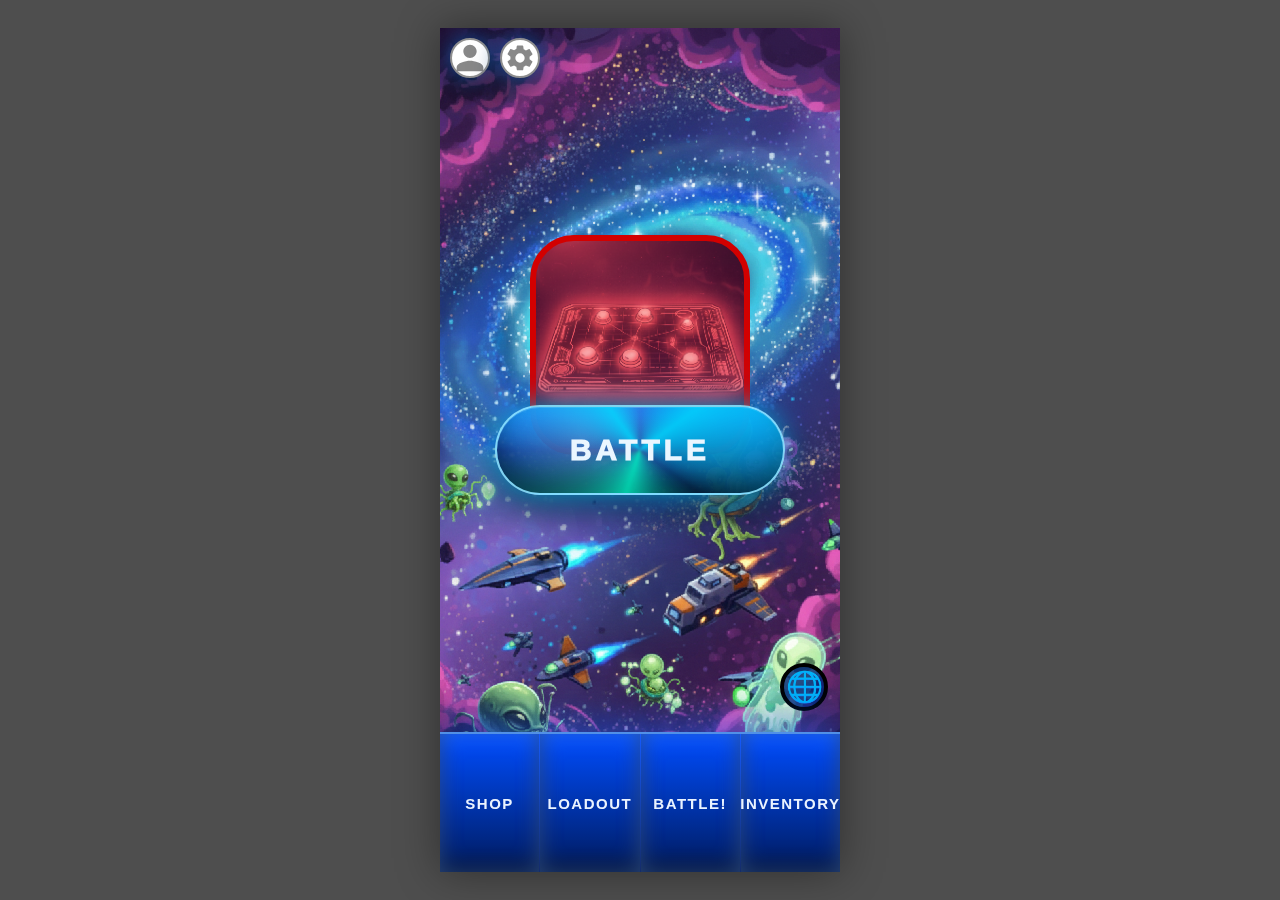
<file: index.html>
<!DOCTYPE html>
<html lang="en">

<head>
  <meta name="viewport" content="width=device-width, initial-scale=1, viewport-fit=cover">
  <content="width=device-width, initial-scale=1, maximum-scale=1, user-scalable=no, viewport-fit=cover" />
  <title>Main Lobby</title>
  <link rel="icon" href="./images/logo.png" />
  <link rel="stylesheet" href="./cssFiles/main.css" />
  <link rel="stylesheet" href="./cssFiles/mainShop.css">
  <link rel="stylesheet" href="./cssFiles/mainLoadout.css">
  <link rel="stylesheet" href="./cssFiles/mainInventory.css">
  <script defer src="./javaScriptFiles/main.js"></script>
  <script defer src="./javaScriptFiles/mainShop.js"></script>
  <script defer src="./javaScriptFiles/mainInventory.js"></script>
</head>

<body>
  <div class="phone-frame">
    <div class="screen">
      <div class="notch"></div>

      <!-- ================= HOME ================= -->
      <div id="homeScreen" class="page active">
        <div id="coinsContainer">
          <span id="coinsText"></span>
          <div id="coinsDiv"></div>
        </div>

        <button id="profileSettingsBtn" onclick="openProfileDiv(event)"></button>

        <div id="profileSettingsDiv">
          <div class="profileInfo">
            <span class="profileLine"><strong>Profile Name:</strong> maor</span>
            <span class="profileLine"><strong>Days Played:</strong> 1</span>
          </div>

          <button class="profileSettingsInsideDivBtn">Change Name</button>
          <button class="profileSettingsInsideDivBtn">Profile Icon</button>
          <button class="profileSettingsInsideDivBtn">Account</button>
        </div>

        <button id="settingsBtn"></button>

        <div id="settingsDiv">
          <span id="settingsTitle">Settings</span>

          <label class="settingRow">
            <input type="checkbox" id="musicToggle" />
            <span class="toggle"></span>
            <span class="settingText">Music</span>
          </label>

          <label class="settingRow">
            <input type="checkbox" id="audioToggle" />
            <span class="toggle"></span>
            <span class="settingText">Audio</span>
          </label>

          <label class="volumeRow">
            <span class="volumeText">Music Volume</span>
            <input type="range" id="musicVolume" min="0" max="100" value="70" />
          </label>

          <label class="volumeRow">
            <span class="volumeText">Audio Volume</span>
            <input type="range" id="audioVolume" min="0" max="100" value="80" />
          </label>

          <button id="languageBtn" class="settingsActionBtn">Language</button>
        </div>

        <div id="languageMenu">
          <button class="languageOption" data-lang="en">English</button>
          <button class="languageOption" data-lang="he">עברית</button>
          <button class="languageOption" data-lang="es">Español</button>
        </div>

        <button id="socialBtn" onclick="toggleSocial(event)">🌐</button>

        <div id="socialDiv">

          <div class="socialHeader">
            JOIN THE COMMUNITY
          </div>

          <div class="socialGrid">

            <div class="socialItem discord" onclick="window.open('https://discord.gg/3R3Jd78X')">
              <img src="./images/logosImage/socialLogos/discordLogo.png" alt="Discord">
              <span>Discord</span>
            </div>

            <div class="socialItem youtube" onclick="window.open('https://www.youtube.com/@Pdutegames')">
              <img src="./images/logosImage/socialLogos/youtubeLogo.png" alt="YouTube">
              <span>YouTube</span>
            </div>

            <div class="socialItem twitter">
              <img src="./images/logosImage/socialLogos/instagramLogo.png" alt="Instagram">
              <span>Instagram</span>
            </div>

            <div class="socialItem tiktok" onclick="window.open('https://www.tiktok.com/@user22502301035013')">
              <img src="./images/logosImage/socialLogos/tiktokLogo.png" alt="TikTok">
              <span>TikTok</span>
            </div>

          </div>

        </div>


        <div id="centerCherecter"></div>
        <button id="startGameBtn" onclick="openMap(event)" data-sound="map">BATTLE</button>
      </div>

      <!-- ================= MAP ================= -->
      <div id="mapDiv">
        <h2 id="mapTitle">LEVELS</h2>
        <button id="closeMapDiv" onclick="closeMap()">✕
        </button>

        <div id="levelsContainer">
          <div class="levelNode">
            <button class="levelsBtn" onclick="goToLevel(10)">10</button>
          </div>
          <div class="levelNode">
            <button class="levelsBtn" onclick="goToLevel(9)">9</button>
          </div>
          <div class="levelNode">
            <button class="levelsBtn" onclick="goToLevel(8)">8</button>
          </div>
          <div class="levelNode">
            <button class="levelsBtn" onclick="goToLevel(7)">7</button>
          </div>
          <div class="levelNode">
            <button class="levelsBtn" onclick="goToLevel(6)">6</button>
          </div>
          <div class="levelNode">
            <button class="levelsBtn" onclick="goToLevel(5)">5</button>
          </div>
          <div class="levelNode">
            <button class="levelsBtn" onclick="goToLevel(4)">4</button>
          </div>
          <div class="levelNode">
            <button class="levelsBtn" onclick="goToLevel(3)">3</button>
          </div>
          <div class="levelNode">
            <button class="levelsBtn" onclick="goToLevel(2)">2</button>
          </div>
          <div class="levelNode">
            <button class="levelsBtn" onclick="goToLevel(1)">1</button>
          </div>
        </div>
      </div>

      <!-- ================= LOADOUT SCREEN ================= -->
      <div id="loadoutScreen" class="page">
        <h1 class="pageText" id="loadoutPageTitle">LOADOUT</h1>

        <div id="loadoutBtnDiv">
          <div class="loadoutItem">
            <button class="loadoutBtn" onclick="openWeaponDiv(event)">
              <img src="./images/logosImage/weaponlogo.png" class="itemIconInside" />
            </button>
            <span class="itemText">Weapons</span>
          </div>

          <div class="loadoutItem">
            <button class="loadoutBtn" onclick="openPetShop()">
              <img src="./images/logosImage/petIcone.png" class="itemIconInside" />
            </button>
            <span class="itemText">Pets</span>
          </div>

          <div class="loadoutItem">
            <button class="loadoutBtn" onclick="toggleSuperShop(event)">
              <img src="./images/logosImage/superIcone.png" class="itemIconInside" />
            </button>
            <span class="itemText">Super</span>
          </div>

          <div class="loadoutItem">
            <button class="loadoutBtn">
              <img src="./images/logosImage/upgreatIcone.png" class="itemIconInside" />
            </button>
            <span class="itemText">Upgrade</span>
          </div>
        </div>

        <div id="overlay" onclick="closeWeaponDiv(event)"></div>

        <div id="weaponShop">
          <div id="weaponDiv">
            <button id="closeWeaponDiv" onclick="closeWeaponDiv(event)">
              ✕
            </button>

            <div class="weaponItem" data-weapon="laser">
              <button class="upgradeWeapon" onclick="openBuyWeapon('laser')">
                <img src="./images/logosImage/weaponImg/leserIcone.png" class="itemIconInside" />
              </button>

              <button class="equipBtn" data-sound="equip" onclick="equipWeapon('laser')">
                EQUIP
              </button>
            </div>

            <div class="weaponItem" data-weapon="missile">
              <button class="upgradeWeapon" onclick="openBuyWeapon('missile')">
                <img src="./images/logosImage/weaponImg/missileIcone.png" class="itemIconInside" />
              </button>

              <button class="equipBtn" data-sound="equip" onclick="equipWeapon('missile')">
                EQUIP
              </button>
            </div>

            <div class="weaponItem" data-weapon="triangleShooter">
              <button class="upgradeWeapon" onclick="openBuyWeapon('triangleShooter')">
                <img src="./images/logosImage/weaponImg/triangleShooter.png" class="itemIconInside" />
              </button>

              <button class="equipBtn" data-sound="equip" onclick="equipWeapon('triangleShooter')">
                EQUIP
              </button>
            </div>

            <button class="upgradeWeapon locked" data-locked>
              <img src="./images/logosImage/weaponImg/lockIcone.png" class="itemIconInside" />
            </button>

            <button class="upgradeWeapon locked" data-locked>
              <img src="./images/logosImage/weaponImg/lockIcone.png" class="itemIconInside" />
            </button>

            <div class="comingSoonOverlay" id="comingSoonOverlay">
              <div class="comingSoonText" id="comingSoonText">
                Coming Soon..
              </div>
            </div>
          </div>

          <div id="buyWeaponPopup" onclick="event.stopPropagation()">
            <div class="buyTitle" id="buyWeaponName">WEAPON</div>
            <img id="buyWeaponImg" />
            <div class="buyPrice"><span id="buyWeaponPrice">0</span> 🪙</div>
            <button id="buyConfirmBtn">BUY</button>
            <button id="buyCancelBtn">CLOSE</button>
          </div>
        </div>
      </div>

      <div id="petShoopDiv" class="petShop hidden">
        <div class="petShopBox">
          <button class="closePetShopBtn">✕</button>

          <h2 class="petTitle">🐾 PET SHOP</h2>

          <div class="petGrid">
            <div class="petCard" data-pet="dog">
              <div class="petIcon">🐶</div>
              <div class="petName">Chimpo</div>
              <div class="petPrice">1000 🪙</div>
              <button class="petBuyBtn" onclick="buyPet('dog')">BUY</button>
            </div>

            <div class="petCard" data-pet="siren">
              <div class="petIcon">🐱</div>
              <div class="petName">Siren</div>
              <div class="petPrice">2500 🪙</div>
              <button class="petBuyBtn" onclick="buyPet('siren')">BUY</button>
            </div>
          </div>


          <div id="petInfoOverlay" class="hidden">
            <div id="petInfoBox">
              <button id="closePetInfo">✕</button>
              <h2 id="petInfoTitle"></h2>
              <p id="petInfoDesc"></p>
              <ul id="petInfoStats"></ul>
              <div id="petInfoLongDesc"></div>
            </div>
          </div>
        </div>
      </div>

      <div id="superShopDiv" data-sound="super">
        <div class="superShopHeader">
          <div class="superTitle">SUPER SHOP</div>
          <button class="closeSuperShopDiv" onclick="closeSuperShop()">✕</button>
        </div>
        <div class="superShopBody">
          <div class="superButtonsRow">

            <!-- SUPER 1 -->
            <div class="superCard" data-super="waveShield">
              <button class="selectSuperBtn" data-super="waveShield"></button>
              <button class="superEquipBtn" data-sound="equip">
                <span class="label">EQUIP</span>
                <span class="check">✓</span>
              </button>
            </div>

            <!-- SUPER 2 -->
            <div class="superCard" data-super="superLaser">
              <button class="selectSuperBtn" data-super="superLaser"></button>
              <button class="superEquipBtn" data-sound="equip">
                <span class="label">EQUIP</span>
                <span class="check">✓</span>
              </button>
            </div>
          </div>

          <div class="superInfoPanel">
            <div class="superInfoDiv">
              <button id="closeSuperInfoDiv" onclick="closeSuperInfo()">✕</button>
              <div class="superInfoHeader" id="superInfoTitle"></div>
              <div class="superInfoDesc" id="superInfoDesc"></div>
              <div class="superStats" id="superStats"></div>
            </div>
          </div>
        </div>

        <div id="buySuperConfirm" class="buySuperConfirm">
          <div class="buySuperBox">
            <div class="buySuperTitle">BUY SUPER?</div>
            <div class="buySuperText">
              Are you sure you want to buy this super?
            </div>

            <div class="buySuperActions">
              <button class="buyCancelBtn" onclick="closeBuySuperConfirm()">
                CANCEL
              </button>

              <button class="confirmBox" onclick="confirmBuySuper()">
                BUY
              </button>
            </div>
          </div>
        </div>
      </div>

      <!-- ================= SHOP ================= -->
      <div id="shopScreen" class="page">
        <div class="shopHeader">
          <div id="shopCoinsContainer">
            <span id="shopCoinsText"></span>
            <div id="shopCoinsIcon"></div>
          </div>
          <div class="shopTitle">SHOP</div>
          <div class="shopSub">Grab deals • Upgrade style • Power up</div>
        </div>

        <div id="shopScroll">
          <section class="shopSection" data-shop-target="Daily">
            <div class="sectionTop">
              <div class="sectionTitle">DAILY OFFERS</div>
              <div class="sectionHint">Refreshes daily</div>
              <div id="dailyTimer" class="timer"></div>
            </div>
            <div id="dailyOffersRow" class="cardsRow"></div>
          </section>

          <section class="shopSection" data-shop-target="Featured">
            <div class="sectionTop">
              <div class="sectionTitle">FEATURED</div>
              <div id="featuredTimer" class="timer"></div>
              <div class="sectionHint">Limited</div>
            </div>

            <div id="featuredCard" class="featuredCard">
              <div class="featuredGlow"></div>
              <div class="featuredLeft">
                <div class="featuredTag">SPECIAL DROP</div>
                <div id="featuredName" class="featuredName">Galaxy Pass</div>
                <div id="featuredDesc" class="featuredDesc">Unlock a premium reward track + bonus coins</div>
                <div class="featuredBottom">
                  <div class="pricePill"><span id="featuredPrice">2500</span> 🪙</div>
                  <button id="featuredBuyBtn" class="buyPillBtn">GET</button>
                </div>
              </div>
              <div class="featuredRight">
                <div id="featuredIcon" class="featuredIcon">✨</div>
              </div>
            </div>
          </section>

          <section class="shopSection" data-shop-target="Skin Offers">
            <div class="sectionTop">
              <div class="sectionTitle">SKIN OFFERS</div>
              <div id="skinOffersTimer" class="timer">--</div>
              <div class="sectionHint">Refreshes daily</div>
            </div>
            <div id="skinOffersGrid" class="shopGrid"></div>
          </section>


          <section class="shopSection" data-shop-target="Coins">
            <div class="sectionTop">
              <div class="sectionTitle">COINS</div>
              <div class="sectionHint">Best value packs</div>
            </div>
            <div id="coinsGrid" class="shopGrid"></div>
          </section>

          <div class="shopSpacer"></div>
        </div>

        <div id="shopRail">
          <div id="shopScrollIndicator"></div>
          <div id="shopDots">
            <button class="shopDot" data-target="featured" data-label="1"></button>
            <button class="shopDot" data-target="weapons" data-label="W"></button>
            <button class="shopDot" data-target="pets" data-label="P"></button>
            <button class="shopDot" data-target="boosts" data-label="B"></button>
          </div>
        </div>

        <div id="shopModal" class="shopModal hidden">
          <div class="shopModalBox" onclick="event.stopPropagation()">
            <button id="shopModalClose" class="shopModalClose">✕</button>

            <div class="shopModalTop">
              <div id="shopModalIcon" class="shopModalIcon">🛒</div>
              <div class="shopModalText">
                <div id="shopModalTitle" class="shopModalTitle">Item</div>
                <div id="shopModalDesc" class="shopModalDesc">Description</div>
              </div>
            </div>

            <div class="shopModalPrice">
              <span id="shopModalPrice">0</span> 🪙
            </div>

            <button id="shopModalBuy" class="shopModalBuy">BUY</button>
          </div>
        </div>
      </div>

      <!-- ================= INVENTORY ================= -->
      <div id="inventoryScreen" class="page">
        <h1 class="pageText" id="inventoryTitle">INVENTORY</h1>

        <div class="invWrap">
          <!-- SKINS -->
          <div class="invSection" data-inv="skins">
            <div class="invHead">
              <div class="invIcon">🟦</div>
              <div class="invText">
                <div class="invName">Skins</div>
                <div class="invSub">Cosmetics you own</div>
              </div>
              <div class="invPill" id="invSkinsCount">0</div>
            </div>

            <div class="invGrid" id="invSkinsGrid"></div>

            <button class="invBtn" onclick="openInv('skins')">OPEN</button>
          </div>

          <!-- WEAPONS -->
          <div class="invSection" data-inv="weapons">
            <div class="invHead">
              <div class="invIcon">🔫</div>
              <div class="invText">
                <div class="invName">Weapons</div>
                <div class="invSub">Your unlocked weapons</div>
              </div>
              <div class="invPill" id="invWeaponsCount">0</div>
            </div>

            <div class="invGrid" id="invWeaponsGrid"></div>

            <button class="invBtn" onclick="openInv('weapons')">OPEN</button>
          </div>

          <!-- MINI ROW -->
          <div class="invRow2">
            <div class="invMini">
              <div class="invMiniTop">
                <span class="invMiniIcon">🐾</span>
                <span class="invMiniTitle">Pets</span>
                <span class="invMiniPill" id="invPetsCount">0</span>
              </div>
              <div class="invMiniSub">Companions & helpers</div>
            </div>

            <div class="invMini">
              <div class="invMiniTop">
                <span class="invMiniIcon">⚡</span>
                <span class="invMiniTitle">Supers</span>
                <span class="invMiniPill" id="invSupersCount">0</span>
              </div>
              <div class="invMiniSub">Special abilities</div>
            </div>

            <div class="invMini">
              <div class="invMiniTop">
                <span class="invMiniIcon">🧩</span>
                <span class="invMiniTitle">Upgrades</span>
                <span class="invMiniPill" id="invUpgradesCount">0</span>
              </div>
              <div class="invMiniSub">Permanent boosts</div>
            </div>

            <div class="invMini">
              <div class="invMiniTop">
                <span class="invMiniIcon">🎁</span>
                <span class="invMiniTitle">Boosts</span>
                <span class="invMiniPill" id="invBoostsCount">0</span>
              </div>
              <div class="invMiniSub">Consumables</div>
            </div>
          </div>
        </div>
        <div id="invModal" class="invModal hidden">
          <div class="invModalBox" onclick="event.stopPropagation()">
            <button id="invModalClose" class="shopModalClose">✕</button>
            <div id="invModalTitle" class="invModalTitle">TITLE</div>
            <div id="invModalGrid" class="invModalGrid"></div>
            <div id="skinPreview" class="skinPreview hidden" onclick="event.stopPropagation()">

              <div id="skinPreviewName" class="skinPreviewName"></div>

              <button id="skinPreviewClose" class="skinPreviewClose">✕</button>

              <div class="skinPreviewImgWrap">
                <img id="skinPreviewImg" draggable="false" />
              </div>

              <div class="skinPreviewMeta">
                <div class="skinMetaRow">
                  <span class="k">RARITY</span>
                  <span id="skinPreviewRarity" class="v rarityPill"></span>
                </div>

                <div id="skinPreviewPriceRow" class="skinMetaRow hidden">
                  <span class="k">PRICE</span>
                  <span id="skinPreviewPrice" class="v"></span>
                </div>

                <div id="skinPreviewShopRow" class="skinMetaRow hidden">
                  <span class="k">SHOP</span>
                  <div class="v shopLine">
                    <span id="skinPreviewShopText"></span>
                    <button id="skinPreviewGoShop" class="skinGoShopBtn" type="button">
                      GO TO SHOP
                    </button>
                  </div>
                </div>
              </div>

              <div id="skinPreviewName" class="skinPreviewName skinName"></div>
              <button id="skinPreviewEquip" class="skinPreviewEquip">EQUIP</button>
            </div>
          </div>
        </div>
      </div>


      <!-- ================= BOTTOM NAV ================= -->
      <div id="bottomBtns">
        <button class="bottomButton" data-target="shopScreen">Shop</button>
        <button class="bottomButton" data-target="loadoutScreen">Loadout</button>
        <button id="battle" class="bottomButton" data-target="homeScreen">
          Battle!
        </button>
        <button class="bottomButton" data-target="inventoryScreen">
          Inventory
        </button>
      </div>
    </div>
    <div id="toast" class="toast"></div>
  </div>
</body>

</html>
</file>
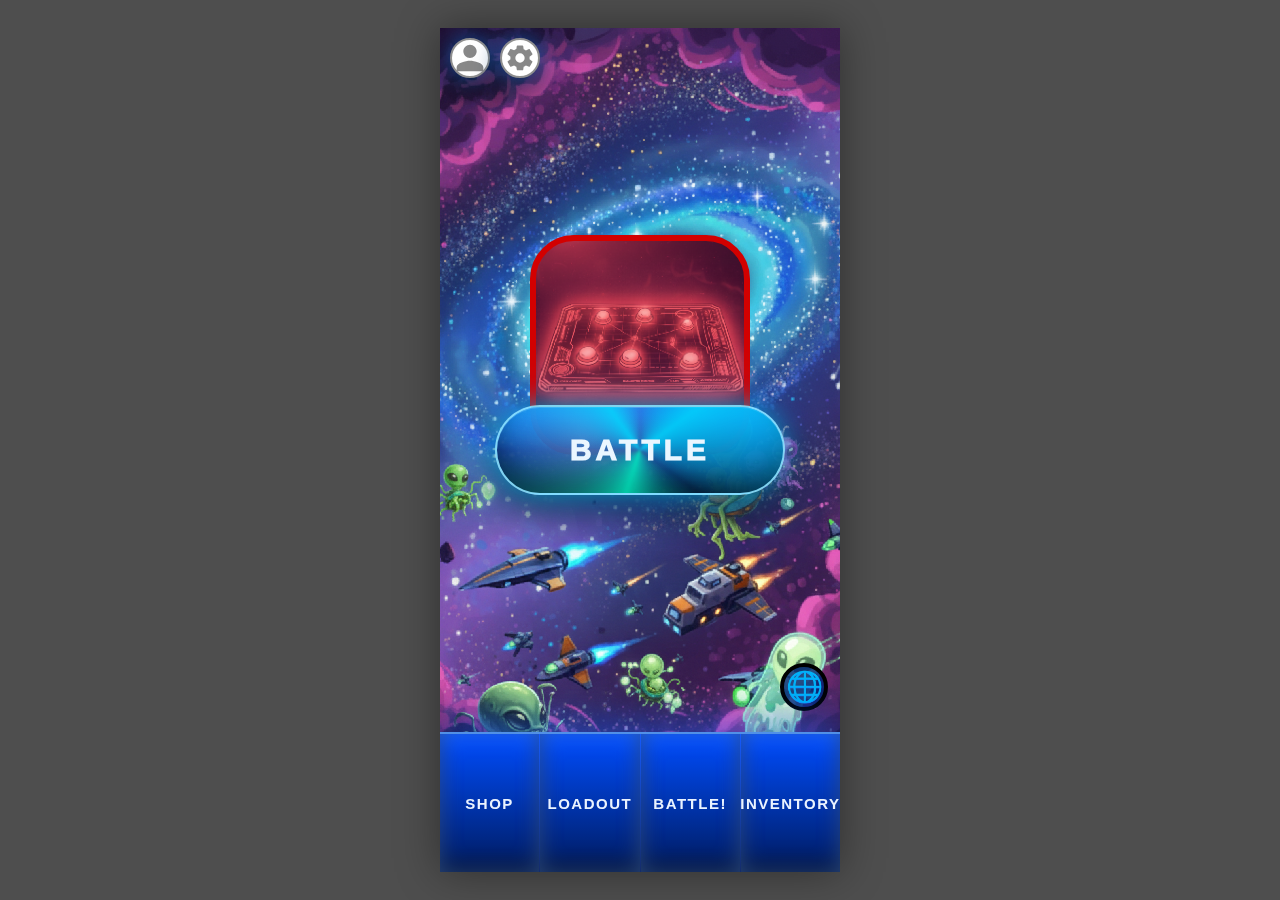
<file: main.html>
<!DOCTYPE html>
<html lang="en">

<head>
  <meta name="viewport" content="width=device-width, initial-scale=1, viewport-fit=cover">
  <title>Main Lobby</title>
  <link rel="icon" href="./images/logo.png" />
  <link rel="stylesheet" href="./cssFiles/main.css" />
  <link rel="stylesheet" href="./cssFiles/mainShop.css">
  <link rel="stylesheet" href="./cssFiles/mainLoadout.css">
  <link rel="stylesheet" href="./cssFiles/mainInventory.css">
  <script defer src="./javaScriptFiles/main/i18n.js"></script>
  <script defer src="javaScriptFiles/main/main.js"></script>
  <script defer src="/javaScriptFiles/main/mainInventory.js"></script>
  <script defer src="./javaScriptFiles/main/mainShop.js"></script>

  <link rel="preconnect" href="https://fonts.googleapis.com">
  <link rel="preconnect" href="https://fonts.gstatic.com" crossorigin>
  <link href="https://fonts.googleapis.com/css2?family=Archivo+Black&display=swap" rel="stylesheet">
</head>

<body>
  <div class=" phone-frame">
    <div class="screen">
      <div class="notch"></div>

      <!-- ================= HOME ================= -->
      <div id="homeScreen" class="page active">
        <div id="coinsContainer">
          <span id="coinsText"></span>
          <div id="coinsDiv"></div>
        </div>

        <button id="profileSettingsBtn" onclick="openProfileDiv(event)"></button>

        <div id="profileSettingsDiv" class="uiModal uiModalAnchorTopLeft">
          <div class="profileInfo">
            <span class="profileLine"><strong>Profile Name:</strong> maor</span>
            <span class="profileLine"><strong>Days Played:</strong> 1</span>
          </div>

          <button class="profileSettingsInsideDivBtn"><span>Change Name</span></button>
          <button class="profileSettingsInsideDivBtn"><span>Profile Icon</span></button>
          <button class="profileSettingsInsideDivBtn"><span>Account</span></button>
        </div>

        <button id="settingsBtn"></button>

        <div id="settingsDiv" class="uiModal uiModalCenter">
          <span id="settingsTitle" data-i18n="settings.title">Settings</span>

          <label class="settingRow">
            <input type="checkbox" id="musicToggle" />
            <span class="toggle"></span>
            <span class="settingText" data-i18n="settings.music">Music</span>
          </label>

          <label class="settingRow">
            <input type="checkbox" id="audioToggle" />
            <span class="toggle"></span>
            <span class="settingText" data-i18n="settings.audio">Audio</span>
          </label>

          <label class="volumeRow">
            <span class="volumeText" data-i18n="settings.musicVolume">Music Volume</span>
            <input type="range" id="musicVolume" min="0" max="100" value="70" />
          </label>

          <label class="volumeRow">
            <span class="volumeText" data-i18n="settings.audioVolume">Audio Volume</span>
            <input type="range" id="audioVolume" min="0" max="100" value="80" />
          </label>

          <button id="languageBtn" class="settingsActionBtn" data-i18n="settings.language">Language</button>
        </div>

        <div id="languageMenu">
          <button class="languageOption" data-lang="en">English</button>
          <button class="languageOption" data-lang="he">עברית</button>
          <button class="languageOption" data-lang="es">Español</button>
        </div>

        <button id="socialBtn" onclick="toggleSocial(event)">🌐</button>

        <div id="socialDiv" class="uiModal uiModalAnchorBottomRight">

          <div class="socialHeader" data-i18n="social.title">JOIN THE COMMUNITY</div>

          <div class="socialGrid">

            <div class="socialItem discord" onclick="window.open('https://discord.gg/3R3Jd78X')">
              <img src="./images/logosImage/socialLogos/discordLogo.png" alt="Discord">
              <span>Discord</span>
            </div>

            <div class="socialItem youtube" onclick="window.open('https://www.youtube.com/@Pdutegames')">
              <img src="./images/logosImage/socialLogos/youtubeLogo.png" alt="YouTube">
              <span>YouTube</span>
            </div>

            <div class="socialItem twitter">
              <img src="./images/logosImage/socialLogos/instagramLogo.png" alt="Instagram">
              <span>Instagram</span>
            </div>

            <div class="socialItem tiktok" onclick="window.open('https://www.tiktok.com/@user22502301035013')">
              <img src="./images/logosImage/socialLogos/tiktokLogo.png" alt="TikTok">
              <span>TikTok</span>
            </div>

          </div>

        </div>


        <div id="centerCherecter"></div>
        <button id="startGameBtn" onclick="openMap(event)" data-sound="map" data-i18n="home.battle">BATTLE</button>
      </div>

      <!-- ================= MAP ================= -->
      <div id="mapDiv" class="uiModal uiModalCenterTall">
        <h2 id="mapTitle" data-i18n="map.title">LEVELS</h2>
        <button id="closeMapDiv" onclick="closeMap()">✕
        </button>

        <div id="levelsContainer">
          <div class="levelNode">
            <button class="levelsBtn" onclick="goToLevel(60)">60</button>
          </div>
          <div class="levelNode">
            <button class="levelsBtn" onclick="goToLevel(59)">59</button>
          </div>
          <div class="levelNode">
            <button class="levelsBtn" onclick="goToLevel(58)">58</button>
          </div>
          <div class="levelNode">
            <button class="levelsBtn" onclick="goToLevel(57)">57</button>
          </div>
          <div class="levelNode">
            <button class="levelsBtn" onclick="goToLevel(56)">56</button>
          </div>
          <div class="levelNode">
            <button class="levelsBtn" onclick="goToLevel(55)">55</button>
          </div>
          <div class="levelNode">
            <button class="levelsBtn" onclick="goToLevel(54)">54</button>
          </div>
          <div class="levelNode">
            <button class="levelsBtn" onclick="goToLevel(53)">53</button>
          </div>
          <div class="levelNode">
            <button class="levelsBtn" onclick="goToLevel(52)">52</button>
          </div>
          <div class="levelNode">
            <button class="levelsBtn" onclick="goToLevel(51)">51</button>
          </div>
          <div class="levelNode">
            <button class="levelsBtn" onclick="goToLevel(50)">50</button>
          </div>
          <div class="levelNode">
            <button class="levelsBtn" onclick="goToLevel(49)">49</button>
          </div>
          <div class="levelNode">
            <button class="levelsBtn" onclick="goToLevel(48)">48</button>
          </div>
          <div class="levelNode">
            <button class="levelsBtn" onclick="goToLevel(47)">47</button>
          </div>
          <div class="levelNode">
            <button class="levelsBtn" onclick="goToLevel(46)">46</button>
          </div>
          <div class="levelNode">
            <button class="levelsBtn" onclick="goToLevel(45)">45</button>
          </div>
          <div class="levelNode">
            <button class="levelsBtn" onclick="goToLevel(44)">44</button>
          </div>
          <div class="levelNode">
            <button class="levelsBtn" onclick="goToLevel(43)">43</button>
          </div>
          <div class="levelNode">
            <button class="levelsBtn" onclick="goToLevel(42)">42</button>
          </div>
          <div class="levelNode">
            <button class="levelsBtn" onclick="goToLevel(41)">41</button>
          </div>
          <div class="levelNode">
            <button class="levelsBtn" onclick="goToLevel(40)">40</button>
          </div>
          <div class="levelNode">
            <button class="levelsBtn" onclick="goToLevel(39)">39</button>
          </div>
          <div class="levelNode">
            <button class="levelsBtn" onclick="goToLevel(38)">38</button>
          </div>
          <div class="levelNode">
            <button class="levelsBtn" onclick="goToLevel(37)">37</button>
          </div>
          <div class="levelNode">
            <button class="levelsBtn" onclick="goToLevel(36)">36</button>
          </div>
          <div class="levelNode">
            <button class="levelsBtn" onclick="goToLevel(35)">35</button>
          </div>
          <div class="levelNode">
            <button class="levelsBtn" onclick="goToLevel(34)">34</button>
          </div>
          <div class="levelNode">
            <button class="levelsBtn" onclick="goToLevel(33)">33</button>
          </div>
          <div class="levelNode">
            <button class="levelsBtn" onclick="goToLevel(32)">32</button>
          </div>
          <div class="levelNode">
            <button class="levelsBtn" onclick="goToLevel(31)">31</button>
          </div>
          <div class="levelNode">
            <button class="levelsBtn" onclick="goToLevel(30)">30</button>
          </div>
          <div class="levelNode">
            <button class="levelsBtn" onclick="goToLevel(29)">29</button>
          </div>
          <div class="levelNode">
            <button class="levelsBtn" onclick="goToLevel(28)">28</button>
          </div>
          <div class="levelNode">
            <button class="levelsBtn" onclick="goToLevel(27)">27</button>
          </div>
          <div class="levelNode">
            <button class="levelsBtn" onclick="goToLevel(26)">26</button>
          </div>
          <div class="levelNode">
            <button class="levelsBtn" onclick="goToLevel(25)">25</button>
          </div>
          <div class="levelNode">
            <button class="levelsBtn" onclick="goToLevel(24)">24</button>
          </div>
          <div class="levelNode">
            <button class="levelsBtn" onclick="goToLevel(23)">23</button>
          </div>
          <div class="levelNode">
            <button class="levelsBtn" onclick="goToLevel(22)">22</button>
          </div>
          <div class="levelNode">
            <button class="levelsBtn" onclick="goToLevel(21)">21</button>
          </div>
          <div class="levelNode">
            <button class="levelsBtn" onclick="goToLevel(20)">20</button>
          </div>
          <div class="levelNode">
            <button class="levelsBtn" onclick="goToLevel(19)">19</button>
          </div>
          <div class="levelNode">
            <button class="levelsBtn" onclick="goToLevel(18)">18</button>
          </div>
          <div class="levelNode">
            <button class="levelsBtn" onclick="goToLevel(17)">17</button>
          </div>
          <div class="levelNode">
            <button class="levelsBtn" onclick="goToLevel(16)">16</button>
          </div>
          <div class="levelNode">
            <button class="levelsBtn" onclick="goToLevel(15)">15</button>
          </div>
          <div class="levelNode">
            <button class="levelsBtn" onclick="goToLevel(14)">14</button>
          </div>
          <div class="levelNode">
            <button class="levelsBtn" onclick="goToLevel(13)">13</button>
          </div>
          <div class="levelNode">
            <button class="levelsBtn" onclick="goToLevel(12)">12</button>
          </div>
          <div class="levelNode">
            <button class="levelsBtn" onclick="goToLevel(11)">11</button>
          </div>
          <div class="levelNode">
            <button class="levelsBtn" onclick="goToLevel(10)">10</button>
          </div>
          <div class="levelNode">
            <button class="levelsBtn" onclick="goToLevel(9)">9</button>
          </div>
          <div class="levelNode">
            <button class="levelsBtn" onclick="goToLevel(8)">8</button>
          </div>
          <div class="levelNode">
            <button class="levelsBtn" onclick="goToLevel(7)">7</button>
          </div>
          <div class="levelNode">
            <button class="levelsBtn" onclick="goToLevel(6)">6</button>
          </div>
          <div class="levelNode">
            <button class="levelsBtn" onclick="goToLevel(5)">5</button>
          </div>
          <div class="levelNode">
            <button class="levelsBtn" onclick="goToLevel(4)">4</button>
          </div>
          <div class="levelNode">
            <button class="levelsBtn" onclick="goToLevel(3)">3</button>
          </div>
          <div class="levelNode">
            <button class="levelsBtn" onclick="goToLevel(2)">2</button>
          </div>
          <div class="levelNode">
            <button class="levelsBtn" onclick="goToLevel(1)">1</button>
          </div>
        </div>
      </div>

      <!-- ================= LOADOUT SCREEN ================= -->
      <div id="loadoutScreen" class="page">
        <h1 class="pageText" id="loadoutPageTitle" data-i18n="loadout.title">LOADOUT</h1>

        <div id="loadoutBtnDiv">
          <div class="loadoutItem">
            <button class="loadoutBtn" onclick="openWeaponDiv(event)">
              <img src="./images/logosImage/weaponlogo.png" class="itemIconInside" />
            </button>
            <span class="itemText" data-i18n="loadout.weapons">Weapons</span>
          </div>

          <div class="loadoutItem">
            <button class="loadoutBtn" onclick="openPetShop()">
              <img src="./images/logosImage/petIcone.png" class="itemIconInside" />
            </button>
            <span class="itemText" data-i18n="loadout.pets">Pets</span>
          </div>

          <div class="loadoutItem">
            <button class="loadoutBtn" onclick="toggleSuperShop(event)">
              <img src="./images/logosImage/superIcone.png" class="itemIconInside" />
            </button>
            <span class="itemText" data-i18n="loadout.super">Super</span>
          </div>

          <div class="loadoutItem">
            <button class="loadoutBtn">
              <img src="./images/logosImage/upgreatIcone.png" class="itemIconInside" />
            </button>
            <span id="?icone" class="itemText">???</span>
          </div>
        </div>

        <div id="overlay" onclick="closeWeaponDiv(event)"></div>

        <div id="weaponShop">
          <div id="weaponDiv">
            <button id="closeWeaponDiv" onclick="closeWeaponDiv(event)">
              ✕
            </button>

            <div class="weaponItem" data-weapon="laser">
              <button class="upgradeWeapon" onclick="openBuyWeapon('laser')">
                <img src="./images/logosImage/weaponImg/leserIcone.png" class="itemIconInside" />
              </button>

              <button class="equipBtn" data-sound="equip" data-i18n="ui.equip" onclick="equipWeapon('laser')">
                EQUIP
              </button>
            </div>

            <div class="weaponItem" data-weapon="missile">
              <button class="upgradeWeapon" onclick="openBuyWeapon('missile')">
                <img src="./images/logosImage/weaponImg/missileIcone.png" class="itemIconInside" />
              </button>

              <button class="equipBtn" data-sound="equip" data-i18n="ui.equip" onclick="equipWeapon('missile')">
                EQUIP
              </button>
            </div>

            <div class="weaponItem" data-weapon="triangleShooter">
              <button class="upgradeWeapon" onclick="openBuyWeapon('triangleShooter')">
                <img src="./images/logosImage/weaponImg/triangleShooter.png" class="itemIconInside" />
              </button>

              <button class="equipBtn" data-sound="equip" data-i18n="ui.equip" onclick="equipWeapon('triangleShooter')">
                EQUIP
              </button>
            </div>

            <button class="upgradeWeapon locked" data-locked>
              <img src="./images/logosImage/weaponImg/lockIcone.png" class="itemIconInside" />
            </button>

            <button class="upgradeWeapon locked" data-locked>
              <img src="./images/logosImage/weaponImg/lockIcone.png" class="itemIconInside" />
            </button>

            <div class="comingSoonOverlay" id="comingSoonOverlay">
              <div class="comingSoonText" id="comingSoonText" data-i18n="ui.comingSoon">Coming Soon..</div>
            </div>
          </div>

          <div id="buyWeaponPopup" onclick="event.stopPropagation()">
            <div class="buyTitle" id="buyWeaponName" data-i18n="ui.weapon">WEAPON</div>
            <img id="buyWeaponImg" />
            <div class="buyPrice"><span id="buyWeaponPrice">0</span> 🪙</div>
            <button id="buyConfirmBtn" data-i18n="ui.buy">BUY</button>
            <button id="buyCancelBtn" data-i18n="ui.close">CLOSE</button>
          </div>
        </div>
      </div>

      <div id="petShoopDiv" class="petShop hidden">
        <div class="petShopBox">
          <button class="closePetShopBtn">✕</button>

          <h2 class="petTitle" data-i18n="pets.title">🐾 PET SHOP</h2>

          <div class="petGrid">
            <div class="petCard" data-pet="dog">
              <div class="petIcon">
                <img src="./images/shopAInventoryicons/petsSIcone/ChimpoIcone.png" alt="Chimpo" />
              </div>
              <div class="petName">Chimpo</div>
              <div class="petPrice">1000 🪙</div>
              <button class="petBuyBtn" data-i18n="ui.buy" onclick="buyPet('dog')">BUY</button>
            </div>

            <div class="petCard" data-pet="siren">
              <div class="petIcon">
                <img src="./images/shopAInventoryicons/petsSIcone/sirenIcone.png" alt="Siren" />
              </div>
              <div class="petName">Siren</div>
              <div class="petPrice">2500 🪙</div>
              <button class="petBuyBtn" data-i18n="ui.buy" onclick="buyPet('siren')">BUY</button>
            </div>
          </div>


          <div id="petInfoOverlay" class="hidden">
            <div id="petInfoBox">
              <button id="closePetInfo">✕</button>
              <h2 id="petInfoTitle"></h2>
              <p id="petInfoDesc"></p>
              <ul id="petInfoStats"></ul>
              <div id="petInfoLongDesc"></div>
            </div>
          </div>
        </div>
      </div>

      <div id="superShopDiv" data-sound="super">
        <div class="superShopHeader">
          <div class="superTitle" data-i18n="loadout.super">SUPER SHOP</div>
          <button class="closeSuperShopDiv" onclick="closeSuperShop()">✕</button>
        </div>
        <div class="superShopBody">
          <div class="superButtonsRow">

            <!-- SUPER 1 -->
            <div class="superCard" data-super="waveShield">
              <button class="selectSuperBtn" data-super="waveShield"></button>
              <button class="superEquipBtn" data-sound="equip">
                <span class="label" data-i18n="ui.equip"></span>
                <span class="check">✓</span>
              </button>
            </div>

            <!-- SUPER 2 -->
            <div class="superCard" data-super="superLaser">
              <button class="selectSuperBtn" data-super="superLaser"></button>
              <button class="superEquipBtn" data-sound="equip">
                <span class="label">EQUIP</span>
                <span class="check">✓</span>
              </button>
            </div>
          </div>

          <div class="superInfoPanel">
            <div class="superInfoDiv">
              <button id="closeSuperInfoDiv" onclick="closeSuperInfo()">✕</button>
              <div class="superInfoHeader" id="superInfoTitle"></div>
              <div class="superInfoDesc" id="superInfoDesc"></div>
              <div class="superStats" id="superStats"></div>
            </div>
          </div>
        </div>

        <div id="buySuperConfirm" class="buySuperConfirm">
          <div class="buySuperBox">
            <div class="buySuperTitle" data-i18n="ui.buy">BUY</div>

            <div class="buySuperText" data-i18n="shop.confirmSuper">
              Are you sure you want to buy this super?
            </div>

            <div class="buySuperActions">
              <button class="buyCancelBtn" type="button" onclick="closeBuySuperConfirm()"
                data-i18n="ui.cancel">CANCEL</button>
              <button class="buyConfirmBtn" type="button" onclick="confirmBuySuper()" data-i18n="ui.buy">BUY</button>
            </div>
          </div>
        </div>
      </div>

      <!-- ================= SHOP ================= -->
      <div id="shopScreen" class="page">
        <div class="shopHeader">
          <div id="shopCoinsContainer">
            <span id="shopCoinsText"></span>
            <div id="shopCoinsIcon"></div>
          </div>
          <div class="shopTitle" data-i18n="shop.title">SHOP</div>
          <div class="shopSub" data-i18n="shop.sub">Grab deals • Upgrade style</div>
        </div>

        <div id="shopScroll">
          <section class="shopSection" data-shop-target="Daily">
            <div class="sectionTop">
              <div class="sectionTitle" data-i18n="shop.dailyOffers">DAILY OFFERS</div>
              <div class="sectionHint" data-i18n="shop.refreshesDaily">Refreshes daily</div>
              <div id="dailyTimer" class="timer"></div>
            </div>
            <div id="dailyOffersRow" class="cardsRow"></div>
          </section>

          <section class="shopSection" id="freeGiftSection">
            <div class="sectionTop">
              <div class="sectionTitle" data-i18n="shop.freeGift">FREE GIFT</div>
              <div id="freeGiftTimer" class="timer">--</div>
              <div class="sectionHint" data-i18n="shop.everyDay">Every day
              </div>
            </div>

            <div class="freeGiftCard" id="freeGiftCard">
              <div class="freeGiftGlow"></div>

              <div class="freeGiftLeft">
                <div class="freeGiftTag" data-i18n="shop.gift.tag">DAILY</div>
                <div class="freeGiftName" id="freeGiftName">Daily Coins</div>
                <div class="freeGiftDesc" id="freeGiftDesc">Claim your free reward</div>

                <div class="freeGiftBottom">
                  <div class="pricePill"><span id="freeGiftValue">+150</span> 🪙</div>
                  <button id="freeGiftBtn" class="buyPillBtn">CLAIM</button>
                </div>
              </div>

              <div class="freeGiftIconDecor" id="freeGiftIcon">🎁</div>
            </div>
          </section>

          <section class="shopSection" data-shop-target="Skin Offers">
            <div class="sectionTop">
              <div class="sectionTitle" data-i18n="shop.skinOffers">SKIN OFFERS</div>
              <div id="skinOffersTimer" class="timer">--</div>
              <div class="sectionHint" data-i18n="shop.refreshesDaily">Refreshes daily</div>
            </div>
            <div id="skinOffersGrid" class="shopGrid"></div>
          </section>

          <section class="shopSection" data-shop-target="Featured">
            <div class="sectionTop">
              <div class="sectionTitle" data-i18n="shop.featured">FEATURED
              </div>
              <div id="featuredTimer" class="timer"></div>
              <div class="sectionHint" data-i18n="shop.limited">Limited</div>
            </div>

            <div id="featuredCard" class="featuredCard">
              <div class="featuredGlow"></div>
              <div class="featuredLeft">
                <div class="featuredTag" data-i18n="shop.featuredTag">SPECIAL DROP</div>
                <div id="featuredName" class="featuredName">Galaxy Pass</div>
                <div id="featuredDesc" class="featuredDesc">Unlock a premium reward track + bonus coins</div>
                <div class="featuredBottom">
                  <div class="pricePill"><span id="featuredPrice">2500</span> 🪙</div>
                  <button id="featuredBuyBtn" class="buyPillBtn">GET</button>
                </div>
              </div>
              <div class="featuredRight">
                <div id="featuredIcon" class="featuredIcon">✨</div>
              </div>
            </div>
          </section>

          <section class="shopSection" data-shop-target="Coins">
            <div class="sectionTop">
              <div class="sectionTitle" data-i18n="shop.coins">COINS</div>
              <div class="sectionHint" data-i18n="shop.bestValue">Best value packs</div>
            </div>
            <div id="coinsGrid" class="shopGrid"></div>
          </section>

          <div class="shopSpacer"></div>
        </div>

        <div id="shopRail">
          <div id="shopScrollIndicator"></div>
          <div id="shopDots">
            <button class="shopDot" data-target="featured" data-label="1"></button>
            <button class="shopDot" data-target="weapons" data-label="W"></button>
            <button class="shopDot" data-target="pets" data-label="P"></button>
          </div>
        </div>

        <div id="shopModal" class="shopModal hidden">
          <div class="shopModalBox" onclick="event.stopPropagation()">
            <button id="shopModalClose" class="shopModalClose">✕</button>

            <div class="shopModalTop">
              <div id="shopModalIcon" class="shopModalIcon">🛒</div>
              <div class="shopModalText">
                <div id="shopModalTitle" class="shopModalTitle" data-i18n="ui.item">Item</div>
                <div id="shopModalDesc" class="shopModalDesc" data-i18n="ui.desc">Description</div>
              </div>
            </div>

            <div class="shopModalPrice">
              <span id="shopModalPrice">0</span> 🪙
            </div>

            <button id="shopModalBuy" class="shopModalBuy">BUY</button>
          </div>
        </div>
      </div>

      <!-- ================= INVENTORY ================= -->
      <div id="inventoryScreen" class="page">
        <h1 id="inventoryTitle" class="pageText" data-i18n="inventory.title">INVENTORY</h1>

        <div class="invWrap">
          <!-- WEAPONS -->
          <div class="invSection" data-inv="weapons">
            <div class="invHead">
              <div class="invIcon">🔫</div>
              <div class="invText">
                <div class="invName" data-i18n="inv.section.weapons.title">Weapons</div>
                <div class="invSub" data-i18n="inv.section.weapons.sub">Your unlocked weapons</div>
              </div>
              <div class="invPill" id="invWeaponsCount">0</div>
            </div>

            <div class="invGrid" id="invWeaponsGrid"></div>

            <button class="invBtn" onclick="openInv('weapons')" data-i18n="ui.open">OPEN</button>
          </div>

          <!-- SUPERS -->
          <div class="invSection" data-inv="supers">
            <div class="invHead">
              <div class="invIcon">⚡</div>
              <div class="invText">
                <div class="invName" data-i18n="inv.section.supers.title">Supers</div>
                <div class="invSub" data-i18n="inv.section.supers.sub">Special abilities</div>
              </div>
              <div class="invPill" id="invSupersCount">0</div>
            </div>

            <div class="invGrid" id="invSupersGrid"></div>

            <button class="invBtn" onclick="openInv('supers')" data-i18n="ui.open">OPEN</button>
          </div>

          <!-- PETS -->
          <div class="invSection invSectionPets" data-inv="pets">
            <div class="invHead">
              <div class="invIcon">🐾</div>
              <div class="invText">
                <div class="invName" data-i18n="inv.section.pets.title">Pets</div>
                <div class="invSub" data-i18n="inv.section.pets.sub">Companions & helpers</div>
              </div>
              <div class="invPill" id="invPetsCount">0</div>
            </div>

            <div class="invGrid" id="invPetsGrid"></div>

            <button class="invBtn" onclick="openInv('pets')" data-i18n="ui.open">OPEN</button>
          </div>

          <!-- SKINS -->
          <div class="invSection" data-inv="skins">
            <div class="invHead">
              <div class="invIcon">🟦</div>
              <div class="invText">
                <div class="invName" data-i18n="inv.section.skins.title">Skins</div>
                <div class="invSub" data-i18n="inv.section.skins.sub">Cosmetics you own</div>
              </div>
              <div class="invPill" id="invSkinsCount">0</div>
            </div>

            <div class="invGrid" id="invSkinsGrid"></div>

            <button class="invBtn" onclick="openInv('skins')" data-i18n="ui.open">OPEN</button>
          </div>
        </div>

        <div id="invModal" class="invModal hidden">
          <div class="invModalBox" onclick="event.stopPropagation()">
            <button id="invModalClose" class="shopModalClose">✕</button>
            <div id="invModalTitle" class="invModalTitle">TITLE</div>
            <div id="invModalGrid" class="invModalGrid"></div>

            <div id="skinPreview" class="skinPreview hidden" onclick="event.stopPropagation()">
              <div id="skinPreviewName" class="skinPreviewName skinName"></div>
              <button id="skinPreviewClose" class="skinPreviewClose">✕</button>

              <div class="skinPreviewImgWrap">
                <img id="skinPreviewImg" draggable="false" />
              </div>

              <div class="skinPreviewMeta">
                <div class="skinMetaRow">
                  <span class="k">RARITY</span>
                  <span id="skinPreviewRarity" class="v rarityPill"></span>
                </div>

                <div id="skinPreviewPriceRow" class="skinMetaRow hidden">
                  <span class="k">PRICE</span>
                  <span id="skinPreviewPrice" class="v"></span>
                </div>

                <div id="skinPreviewShopRow" class="skinMetaRow hidden">
                  <span class="k">SHOP</span>
                  <div class="v shopLine">
                    <span id="skinPreviewShopText"></span>
                    <button id="skinPreviewGoShop" class="skinGoShopBtn" type="button">GO TO SHOP</button>
                  </div>
                </div>
              </div>

              <button id="skinPreviewEquip" class="skinPreviewEquip">EQUIP</button>
            </div>

            <div id="petPreview" class="skinPreview hidden" onclick="event.stopPropagation()">
              <div id="petPreviewName" class="skinPreviewName skinName"></div>
              <button id="petPreviewClose" class="skinPreviewClose">✕</button>

              <div class="skinPreviewImgWrap">
                <img id="petPreviewImg" draggable="false" />
              </div>

              <div class="skinPreviewMeta">
                <div class="skinMetaRow">
                  <span class="k">ROLE:</span>
                  <span id="petPreviewRole" class="v"></span>
                </div>

                <div class="skinMetaRow">
                  <span class="k">ABILITY:</span>
                  <span id="petPreviewAbility" class="v"></span>
                </div>

                <div id="petPreviewPriceRow" class="skinMetaRow hidden">
                  <span class="k">PRICE</span>
                  <span id="petPreviewPrice" class="v"></span>
                </div>

                <button id="petPreviewGoBuy" class="petGoBuyBtn" type="button">GO TO PET SHOP</button>

                <div id="petPreviewShopRow" class="skinMetaRow hidden">
                  <span class="k">SHOP</span>
                  <div class="v shopLine">
                    <span id="petPreviewShopText"></span>
                    <button id="petPreviewGoShop" class="skinGoShopBtn" type="button">GO TO SHOP</button>
                  </div>
                </div>
              </div>

              <button id="petPreviewEquip" class="skinPreviewEquip">EQUIP</button>
            </div>

            <div id="weaponPreview" class="skinPreview hidden" onclick="event.stopPropagation()">
              <div id="weaponPreviewName" class="skinPreviewName skinName"></div>
              <button id="weaponPreviewClose" class="skinPreviewClose">✕</button>

              <div class="skinPreviewImgWrap">
                <img id="weaponPreviewImg" draggable="false" />
              </div>

              <div class="skinPreviewMeta">
                <div class="skinMetaRow">
                  <span class="k">DESC</span>
                  <span id="weaponPreviewDesc" class="v"></span>
                </div>

                <div class="skinMetaRow">
                  <span class="k">STATS</span>
                  <span id="weaponPreviewStats" class="v"></span>
                </div>

                <div id="weaponPreviewPriceRow" class="skinMetaRow hidden">
                  <span class="k">PRICE</span>
                  <span id="weaponPreviewPrice" class="v"></span>
                </div>

                <button id="weaponPreviewGoLoadout" class="petGoBuyBtn hidden" type="button">GO TO LOADOUT</button>
              </div>

              <button id="weaponPreviewEquip" class="skinPreviewEquip">EQUIP</button>
            </div>

            <div id="superPreview" class="skinPreview hidden" onclick="event.stopPropagation()">
              <div id="superPreviewName" class="skinPreviewName skinName"></div>
              <button id="superPreviewClose" class="skinPreviewClose">✕</button>

              <div class="skinPreviewImgWrap">
                <img id="superPreviewImg" draggable="false" />
              </div>

              <div class="skinPreviewMeta">
                <div class="skinMetaRow">
                  <span class="k" data-i18n="ui.desc">Description</span>
                  <span id="superPreviewDesc" class="v"></span>
                </div>

                <div id="superPreviewStats" class="skinMetaRow">
                  <span class="k">STATS</span>
                  <span id="superPreviewStatsText" class="v"></span>
                </div>

                <div id="superPreviewPriceRow" class="skinMetaRow hidden">
                  <span class="k" data-i18n="ui.price">PRICE</span>
                  <span id="superPreviewPrice" class="v"></span>
                </div>
              </div>

              <button id="superPreviewGoShop" class="superGoShopBtn" type="button">
                GO TO SUPER SHOP
              </button>
              <button id="superPreviewEquip" class="skinPreviewEquip" data-i18n="ui.equip">EQUIP</button>
            </div>
          </div>
        </div>
      </div>

      <!-- ================= BOTTOM NAV ================= -->
      <div id="bottomBtns">
        <button class="bottomButton" data-target="shopScreen" data-i18n="nav.shop">Shop</button>
        <button class="bottomButton" data-target="loadoutScreen" data-i18n="nav.loadout">Loadout</button>
        <button id="battle" class="bottomButton" data-target="homeScreen" data-i18n="nav.battle">Battle!</button>
        <button class="bottomButton" data-target="inventoryScreen" data-i18n="nav.inventory">Inventory</button>
      </div>
      <div id="toast" class="toast"></div>

    </div>
</body>

</html>
</file>
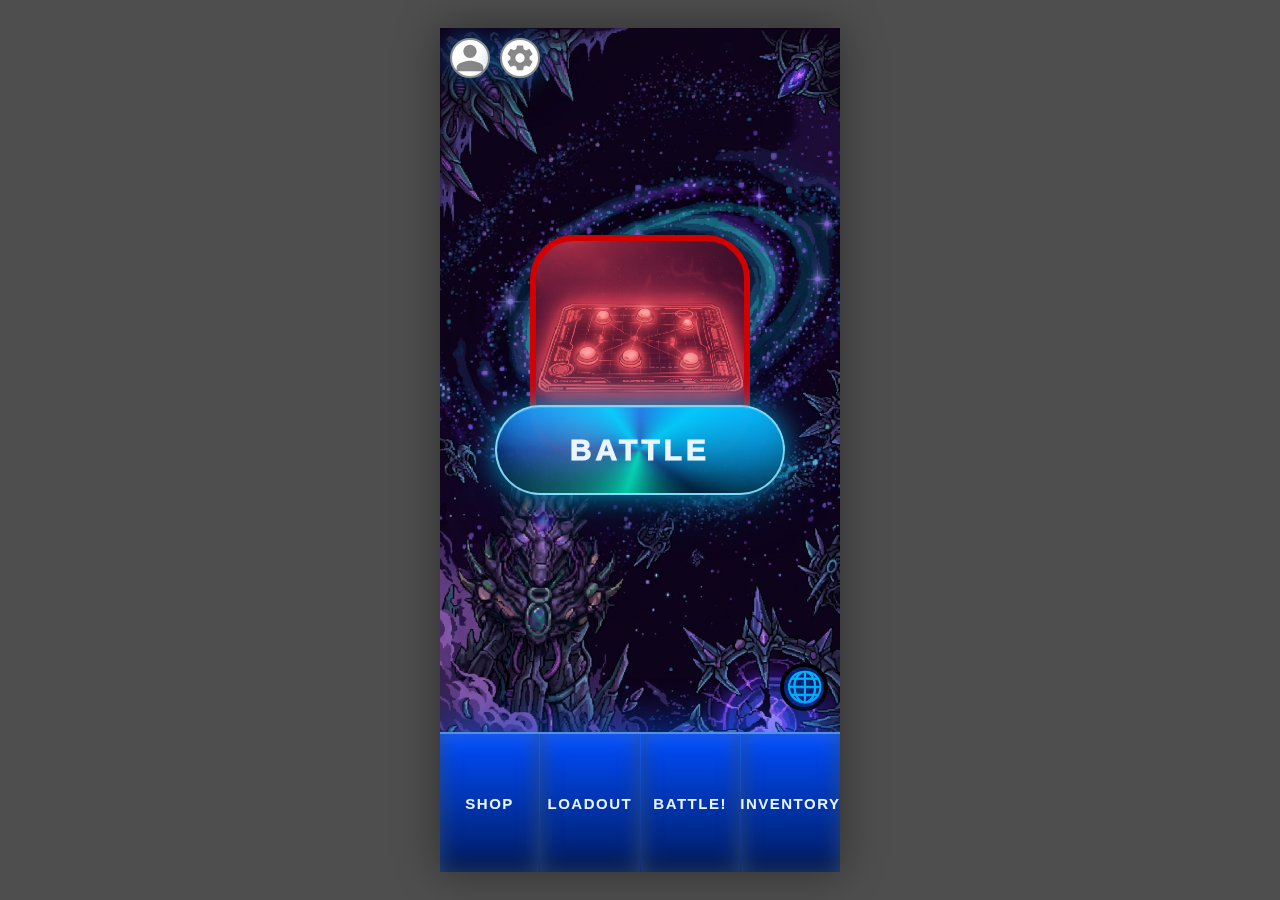
<file: www/main.html>
<!DOCTYPE html>
<html lang="en">

<head>
  <meta name="viewport" content="width=device-width, initial-scale=1, viewport-fit=cover">
  <title>Main Lobby</title>
  <link rel="icon" href="./images/logo.png" />
  <link rel="stylesheet" href="./cssFiles/main.css" />
  <link rel="stylesheet" href="./cssFiles/mainShop.css">
  <link rel="stylesheet" href="./cssFiles/mainLoadout.css">
  <link rel="stylesheet" href="./cssFiles/mainInventory.css">
  <script defer src="./javaScriptFiles/main/i18n.js"></script>
  <script defer src="./javaScriptFiles/main/main.js"></script>
  <script defer src="./javaScriptFiles/main/mainInventory.js"></script>
  <script defer src="./javaScriptFiles/main/mainShop.js"></script>

  <link rel="preconnect" href="https://fonts.googleapis.com">
  <link rel="preconnect" href="https://fonts.gstatic.com" crossorigin>
  <link href="https://fonts.googleapis.com/css2?family=Archivo+Black&display=swap" rel="stylesheet">
</head>

<body>
  <div class=" phone-frame">
    <div class="screen">
      <div class="notch"></div>

      <!-- ================= HOME ================= -->
      <div id="homeScreen" class="page active">
        <div id="coinsContainer">
          <span id="coinsText"></span>
          <div id="coinsDiv"></div>
        </div>

        <button id="profileSettingsBtn" onclick="openProfileDiv(event)"></button>

        <div id="profileSettingsDiv" class="uiModal uiModalAnchorTopLeft">
          <div class="profileInfo">
            <span class="profileLine"><strong>Profile Name:</strong> maor</span>
            <span class="profileLine"><strong>Days Played:</strong> 1</span>
          </div>

          <button class="profileSettingsInsideDivBtn"><span>Change Name</span></button>
          <button class="profileSettingsInsideDivBtn"><span>Profile Icon</span></button>
          <button class="profileSettingsInsideDivBtn"><span>Account</span></button>
        </div>

        <button id="settingsBtn"></button>

        <div id="settingsDiv" class="uiModal uiModalCenter">
          <span id="settingsTitle" data-i18n="settings.title">Settings</span>

          <label class="settingRow">
            <input type="checkbox" id="musicToggle" />
            <span class="toggle"></span>
            <span class="settingText" data-i18n="settings.music">Music</span>
          </label>

          <label class="settingRow">
            <input type="checkbox" id="audioToggle" />
            <span class="toggle"></span>
            <span class="settingText" data-i18n="settings.audio">Audio</span>
          </label>

          <label class="volumeRow">
            <span class="volumeText" data-i18n="settings.musicVolume">Music Volume</span>
            <input type="range" id="musicVolume" min="0" max="100" value="70" />
          </label>

          <label class="volumeRow">
            <span class="volumeText" data-i18n="settings.audioVolume">Audio Volume</span>
            <input type="range" id="audioVolume" min="0" max="100" value="80" />
          </label>

          <button id="languageBtn" class="settingsActionBtn" data-i18n="settings.language">Language</button>
        </div>

        <div id="languageMenu">
          <button class="languageOption" data-lang="en">English</button>
          <button class="languageOption" data-lang="he">עברית</button>
          <button class="languageOption" data-lang="es">Español</button>
        </div>

        <button id="socialBtn" onclick="toggleSocial(event)">🌐</button>

        <div id="socialDiv" class="uiModal uiModalAnchorBottomRight">

          <div class="socialHeader" data-i18n="social.title">JOIN THE COMMUNITY</div>

          <div class="socialGrid">

            <div class="socialItem discord" onclick="window.open('https://discord.gg/3R3Jd78X')">
              <img src="./images/logosImage/socialLogos/discordLogo.png" alt="Discord">
              <span>Discord</span>
            </div>

            <div class="socialItem youtube" onclick="window.open('https://www.youtube.com/@Pdutegames')">
              <img src="./images/logosImage/socialLogos/youtubeLogo.png" alt="YouTube">
              <span>YouTube</span>
            </div>

            <div class="socialItem twitter">
              <img src="./images/logosImage/socialLogos/instagramLogo.png" alt="Instagram">
              <span>Instagram</span>
            </div>

            <div class="socialItem tiktok" onclick="window.open('https://www.tiktok.com/@user22502301035013')">
              <img src="./images/logosImage/socialLogos/tiktokLogo.png" alt="TikTok">
              <span>TikTok</span>
            </div>

          </div>

        </div>


        <div id="centerCherecter"></div>
        <button id="startGameBtn" onclick="openMap(event)" data-sound="map" data-i18n="home.battle">BATTLE</button>
      </div>

      <!-- ================= MAP ================= -->
      <div id="mapDiv" class="uiModal uiModalCenterTall">
        <h2 id="mapTitle" data-i18n="map.title">LEVELS</h2>
        <button id="closeMapDiv" onclick="closeMap()">✕
        </button>

        <div id="levelsContainer">
          <div class="levelNode boss-node final-level-node">
            <button class="levelsBtn final-level-btn" onclick="goToLevel(100)">100</button>
          </div>
          <div class="levelNode">
            <button class="levelsBtn" onclick="goToLevel(99)">99</button>
          </div>
          <div class="levelNode">
            <button class="levelsBtn" onclick="goToLevel(98)">98</button>
          </div>
          <div class="levelNode">
            <button class="levelsBtn" onclick="goToLevel(97)">97</button>
          </div>
          <div class="levelNode">
            <button class="levelsBtn" onclick="goToLevel(96)">96</button>
          </div>
          <div class="levelNode">
            <button class="levelsBtn" onclick="goToLevel(95)">95</button>
          </div>
          <div class="levelNode">
            <button class="levelsBtn" onclick="goToLevel(94)">94</button>
          </div>
          <div class="levelNode">
            <button class="levelsBtn" onclick="goToLevel(93)">93</button>
          </div>
          <div class="levelNode">
            <button class="levelsBtn" onclick="goToLevel(92)">92</button>
          </div>
          <div class="levelNode">
            <button class="levelsBtn" onclick="goToLevel(91)">91</button>
          </div>
          <div class="levelNode">
            <button class="levelsBtn" onclick="goToLevel(90)">90</button>
          </div>
          <div class="levelNode">
            <button class="levelsBtn" onclick="goToLevel(89)">89</button>
          </div>
          <div class="levelNode">
            <button class="levelsBtn" onclick="goToLevel(88)">88</button>
          </div>
          <div class="levelNode">
            <button class="levelsBtn" onclick="goToLevel(87)">87</button>
          </div>
          <div class="levelNode">
            <button class="levelsBtn" onclick="goToLevel(86)">86</button>
          </div>
          <div class="levelNode">
            <button class="levelsBtn" onclick="goToLevel(85)">85</button>
          </div>
          <div class="levelNode">
            <button class="levelsBtn" onclick="goToLevel(84)">84</button>
          </div>
          <div class="levelNode">
            <button class="levelsBtn" onclick="goToLevel(83)">83</button>
          </div>
          <div class="levelNode">
            <button class="levelsBtn" onclick="goToLevel(82)">82</button>
          </div>
          <div class="levelNode">
            <button class="levelsBtn" onclick="goToLevel(81)">81</button>
          </div>
          <div class="levelNode">
            <button class="levelsBtn" onclick="goToLevel(80)">80</button>
          </div>
          <div class="levelNode">
            <button class="levelsBtn" onclick="goToLevel(79)">79</button>
          </div>
          <div class="levelNode">
            <button class="levelsBtn" onclick="goToLevel(78)">78</button>
          </div>
          <div class="levelNode">
            <button class="levelsBtn" onclick="goToLevel(77)">77</button>
          </div>
          <div class="levelNode">
            <button class="levelsBtn" onclick="goToLevel(76)">76</button>
          </div>
          <div class="levelNode">
            <button class="levelsBtn" onclick="goToLevel(75)">75</button>
          </div>
          <div class="levelNode">
            <button class="levelsBtn" onclick="goToLevel(74)">74</button>
          </div>
          <div class="levelNode">
            <button class="levelsBtn" onclick="goToLevel(73)">73</button>
          </div>
          <div class="levelNode">
            <button class="levelsBtn" onclick="goToLevel(72)">72</button>
          </div>
          <div class="levelNode">
            <button class="levelsBtn" onclick="goToLevel(71)">71</button>
          </div>
          <div class="levelNode">
            <button class="levelsBtn" onclick="goToLevel(70)">70</button>
          </div>
          <div class="levelNode">
            <button class="levelsBtn" onclick="goToLevel(69)">69</button>
          </div>
          <div class="levelNode">
            <button class="levelsBtn" onclick="goToLevel(68)">68</button>
          </div>
          <div class="levelNode">
            <button class="levelsBtn" onclick="goToLevel(67)">67</button>
          </div>
          <div class="levelNode">
            <button class="levelsBtn" onclick="goToLevel(66)">66</button>
          </div>
          <div class="levelNode">
            <button class="levelsBtn" onclick="goToLevel(65)">65</button>
          </div>
          <div class="levelNode">
            <button class="levelsBtn" onclick="goToLevel(64)">64</button>
          </div>
          <div class="levelNode">
            <button class="levelsBtn" onclick="goToLevel(63)">63</button>
          </div>
          <div class="levelNode">
            <button class="levelsBtn" onclick="goToLevel(62)">62</button>
          </div>
          <div class="levelNode">
            <button class="levelsBtn" onclick="goToLevel(61)">61</button>
          </div>
          <div class="levelNode">
            <button class="levelsBtn" onclick="goToLevel(60)">60</button>
          </div>
          <div class="levelNode">
            <button class="levelsBtn" onclick="goToLevel(59)">59</button>
          </div>
          <div class="levelNode">
            <button class="levelsBtn" onclick="goToLevel(58)">58</button>
          </div>
          <div class="levelNode">
            <button class="levelsBtn" onclick="goToLevel(57)">57</button>
          </div>
          <div class="levelNode">
            <button class="levelsBtn" onclick="goToLevel(56)">56</button>
          </div>
          <div class="levelNode">
            <button class="levelsBtn" onclick="goToLevel(55)">55</button>
          </div>
          <div class="levelNode">
            <button class="levelsBtn" onclick="goToLevel(54)">54</button>
          </div>
          <div class="levelNode">
            <button class="levelsBtn" onclick="goToLevel(53)">53</button>
          </div>
          <div class="levelNode">
            <button class="levelsBtn" onclick="goToLevel(52)">52</button>
          </div>
          <div class="levelNode">
            <button class="levelsBtn" onclick="goToLevel(51)">51</button>
          </div>
          <div class="levelNode">
            <button class="levelsBtn" onclick="goToLevel(50)">50</button>
          </div>
          <div class="levelNode">
            <button class="levelsBtn" onclick="goToLevel(49)">49</button>
          </div>
          <div class="levelNode">
            <button class="levelsBtn" onclick="goToLevel(48)">48</button>
          </div>
          <div class="levelNode">
            <button class="levelsBtn" onclick="goToLevel(47)">47</button>
          </div>
          <div class="levelNode">
            <button class="levelsBtn" onclick="goToLevel(46)">46</button>
          </div>
          <div class="levelNode">
            <button class="levelsBtn" onclick="goToLevel(45)">45</button>
          </div>
          <div class="levelNode">
            <button class="levelsBtn" onclick="goToLevel(44)">44</button>
          </div>
          <div class="levelNode">
            <button class="levelsBtn" onclick="goToLevel(43)">43</button>
          </div>
          <div class="levelNode">
            <button class="levelsBtn" onclick="goToLevel(42)">42</button>
          </div>
          <div class="levelNode">
            <button class="levelsBtn" onclick="goToLevel(41)">41</button>
          </div>
          <div class="levelNode">
            <button class="levelsBtn" onclick="goToLevel(40)">40</button>
          </div>
          <div class="levelNode">
            <button class="levelsBtn" onclick="goToLevel(39)">39</button>
          </div>
          <div class="levelNode">
            <button class="levelsBtn" onclick="goToLevel(38)">38</button>
          </div>
          <div class="levelNode">
            <button class="levelsBtn" onclick="goToLevel(37)">37</button>
          </div>
          <div class="levelNode">
            <button class="levelsBtn" onclick="goToLevel(36)">36</button>
          </div>
          <div class="levelNode">
            <button class="levelsBtn" onclick="goToLevel(35)">35</button>
          </div>
          <div class="levelNode">
            <button class="levelsBtn" onclick="goToLevel(34)">34</button>
          </div>
          <div class="levelNode">
            <button class="levelsBtn" onclick="goToLevel(33)">33</button>
          </div>
          <div class="levelNode">
            <button class="levelsBtn" onclick="goToLevel(32)">32</button>
          </div>
          <div class="levelNode">
            <button class="levelsBtn" onclick="goToLevel(31)">31</button>
          </div>
          <div class="levelNode">
            <button class="levelsBtn" onclick="goToLevel(30)">30</button>
          </div>
          <div class="levelNode">
            <button class="levelsBtn" onclick="goToLevel(29)">29</button>
          </div>
          <div class="levelNode">
            <button class="levelsBtn" onclick="goToLevel(28)">28</button>
          </div>
          <div class="levelNode">
            <button class="levelsBtn" onclick="goToLevel(27)">27</button>
          </div>
          <div class="levelNode">
            <button class="levelsBtn" onclick="goToLevel(26)">26</button>
          </div>
          <div class="levelNode">
            <button class="levelsBtn" onclick="goToLevel(25)">25</button>
          </div>
          <div class="levelNode">
            <button class="levelsBtn" onclick="goToLevel(24)">24</button>
          </div>
          <div class="levelNode">
            <button class="levelsBtn" onclick="goToLevel(23)">23</button>
          </div>
          <div class="levelNode">
            <button class="levelsBtn" onclick="goToLevel(22)">22</button>
          </div>
          <div class="levelNode">
            <button class="levelsBtn" onclick="goToLevel(21)">21</button>
          </div>
          <div class="levelNode">
            <button class="levelsBtn" onclick="goToLevel(20)">20</button>
          </div>
          <div class="levelNode">
            <button class="levelsBtn" onclick="goToLevel(19)">19</button>
          </div>
          <div class="levelNode">
            <button class="levelsBtn" onclick="goToLevel(18)">18</button>
          </div>
          <div class="levelNode">
            <button class="levelsBtn" onclick="goToLevel(17)">17</button>
          </div>
          <div class="levelNode">
            <button class="levelsBtn" onclick="goToLevel(16)">16</button>
          </div>
          <div class="levelNode">
            <button class="levelsBtn" onclick="goToLevel(15)">15</button>
          </div>
          <div class="levelNode">
            <button class="levelsBtn" onclick="goToLevel(14)">14</button>
          </div>
          <div class="levelNode">
            <button class="levelsBtn" onclick="goToLevel(13)">13</button>
          </div>
          <div class="levelNode">
            <button class="levelsBtn" onclick="goToLevel(12)">12</button>
          </div>
          <div class="levelNode">
            <button class="levelsBtn" onclick="goToLevel(11)">11</button>
          </div>
          <div class="levelNode">
            <button class="levelsBtn" onclick="goToLevel(10)">10</button>
          </div>
          <div class="levelNode">
            <button class="levelsBtn" onclick="goToLevel(9)">9</button>
          </div>
          <div class="levelNode">
            <button class="levelsBtn" onclick="goToLevel(8)">8</button>
          </div>
          <div class="levelNode">
            <button class="levelsBtn" onclick="goToLevel(7)">7</button>
          </div>
          <div class="levelNode">
            <button class="levelsBtn" onclick="goToLevel(6)">6</button>
          </div>
          <div class="levelNode">
            <button class="levelsBtn" onclick="goToLevel(5)">5</button>
          </div>
          <div class="levelNode">
            <button class="levelsBtn" onclick="goToLevel(4)">4</button>
          </div>
          <div class="levelNode">
            <button class="levelsBtn" onclick="goToLevel(3)">3</button>
          </div>
          <div class="levelNode">
            <button class="levelsBtn" onclick="goToLevel(2)">2</button>
          </div>
          <div class="levelNode">
            <button class="levelsBtn" onclick="goToLevel(1)">1</button>
          </div>
        </div>
      </div>

      <!-- ================= LOADOUT SCREEN ================= -->
      <div id="loadoutScreen" class="page">
        <h1 class="pageText" id="loadoutPageTitle" data-i18n="loadout.title">LOADOUT</h1>

        <div id="loadoutBtnDiv">
          <div class="loadoutItem">
            <button class="loadoutBtn" onclick="openWeaponDiv(event)">
              <img src="./images/logosImage/weaponlogo.png" class="itemIconInside" />
            </button>
            <span class="itemText" data-i18n="loadout.weapons">Weapons</span>
          </div>

          <div class="loadoutItem">
            <button class="loadoutBtn" onclick="openPetShop()">
              <img src="./images/logosImage/petIcone.png" class="itemIconInside" />
            </button>
            <span class="itemText" data-i18n="loadout.pets">Pets</span>
          </div>

          <div class="loadoutItem">
            <button class="loadoutBtn" onclick="toggleSuperShop(event)">
              <img src="./images/logosImage/superIcone.png" class="itemIconInside" />
            </button>
            <span class="itemText" data-i18n="loadout.super">Super</span>
          </div>

          <div class="loadoutItem">
            <button class="loadoutBtn">
              <img src="./images/logosImage/upgreatIcone.png" class="itemIconInside" />
            </button>
            <span id="?icone" class="itemText">???</span>
          </div>
        </div>

        <div id="overlay" onclick="closeWeaponDiv(event)"></div>

        <div id="weaponShop">
          <div id="weaponDiv">
            <button id="closeWeaponDiv" onclick="closeWeaponDiv(event)">
              ✕
            </button>

            <div class="weaponItem" data-weapon="laser">
              <button class="upgradeWeapon" onclick="openBuyWeapon('laser')">
                <img src="./images/logosImage/weaponImg/leserIcone.png" class="itemIconInside" />
              </button>

              <button class="equipBtn" data-sound="equip" data-i18n="ui.equip" onclick="equipWeapon('laser')">
                EQUIP
              </button>
            </div>

            <div class="weaponItem" data-weapon="missile">
              <button class="upgradeWeapon" onclick="openBuyWeapon('missile')">
                <img src="./images/logosImage/weaponImg/missileIcone.png" class="itemIconInside" />
              </button>

              <button class="equipBtn" data-sound="equip" data-i18n="ui.equip" onclick="equipWeapon('missile')">
                EQUIP
              </button>
            </div>

            <div class="weaponItem" data-weapon="triangleShooter">
              <button class="upgradeWeapon" onclick="openBuyWeapon('triangleShooter')">
                <img src="./images/logosImage/weaponImg/triangleShooter.png" class="itemIconInside" />
              </button>

              <button class="equipBtn" data-sound="equip" data-i18n="ui.equip" onclick="equipWeapon('triangleShooter')">
                EQUIP
              </button>
            </div>

            <button class="upgradeWeapon locked" data-locked>
              <img src="./images/logosImage/weaponImg/lockIcone.png" class="itemIconInside" />
            </button>

            <button class="upgradeWeapon locked" data-locked>
              <img src="./images/logosImage/weaponImg/lockIcone.png" class="itemIconInside" />
            </button>

            <div class="comingSoonOverlay" id="comingSoonOverlay">
              <div class="comingSoonText" id="comingSoonText" data-i18n="ui.comingSoon">Coming Soon..</div>
            </div>
          </div>

          <div id="buyWeaponPopup" onclick="event.stopPropagation()">
            <div class="buyTitle" id="buyWeaponName" data-i18n="ui.weapon">WEAPON</div>
            <img id="buyWeaponImg" />
            <div class="buyPrice"><span id="buyWeaponPrice">0</span> 🪙</div>
            <button id="buyConfirmBtn" data-i18n="ui.buy">BUY</button>
            <button id="buyCancelBtn" data-i18n="ui.close">CLOSE</button>
          </div>
        </div>
      </div>

      <div id="petShoopDiv" class="petShop hidden">
        <div class="petShopBox">
          <button class="closePetShopBtn">✕</button>

          <h2 class="petTitle" data-i18n="pets.title">🐾 PET SHOP</h2>

          <div class="petGrid">
            <div class="petCard" data-pet="dog">
              <div class="petIcon">
                <img src="./images/shopAInventoryicons/petsSIcone/ChimpoIcone.png" alt="Chimpo" />
              </div>
              <div class="petName">Chimpo</div>
              <div class="petPrice">1000 🪙</div>
              <button class="petBuyBtn" data-i18n="ui.buy" onclick="buyPet('dog')">BUY</button>
            </div>

            <div class="petCard" data-pet="siren">
              <div class="petIcon">
                <img src="./images/shopAInventoryicons/petsSIcone/sirenIcone.png" alt="Siren" />
              </div>
              <div class="petName">Siren</div>
              <div class="petPrice">2500 🪙</div>
              <button class="petBuyBtn" data-i18n="ui.buy" onclick="buyPet('siren')">BUY</button>
            </div>
          </div>


          <div id="petInfoOverlay" class="hidden">
            <div id="petInfoBox">
              <button id="closePetInfo">✕</button>
              <h2 id="petInfoTitle"></h2>
              <p id="petInfoDesc"></p>
              <ul id="petInfoStats"></ul>
              <div id="petInfoLongDesc"></div>
            </div>
          </div>
        </div>
      </div>

      <div id="superShopDiv" data-sound="super">
        <div class="superShopHeader">
          <div class="superTitle" data-i18n="loadout.super">SUPER SHOP</div>
          <button class="closeSuperShopDiv" onclick="closeSuperShop()">✕</button>
        </div>
        <div class="superShopBody">
          <div class="superButtonsRow">

            <!-- SUPER 1 -->
            <div class="superCard" data-super="superLaser">
              <button class="selectSuperBtn" data-super="superLaser"></button>
              <button class="superEquipBtn" data-sound="equip">
                <span class="label">EQUIP</span>
                <span class="check">✓</span>
              </button>
            </div>

            <!-- SUPER 2 -->
            <div class="superCard" data-super="waveShield">
              <button class="selectSuperBtn" data-super="waveShield"></button>
              <button class="superEquipBtn" data-sound="equip">
                <span class="label" data-i18n="ui.equip"></span>
                <span class="check">✓</span>
              </button>
            </div>
          </div>

          <div class="superInfoPanel">
            <div class="superInfoDiv">
              <button id="closeSuperInfoDiv" onclick="closeSuperInfo()">✕</button>
              <div class="superInfoHeader" id="superInfoTitle"></div>
              <div class="superInfoDesc" id="superInfoDesc"></div>
              <div class="superStats" id="superStats"></div>
            </div>
          </div>
        </div>

        <div id="buySuperConfirm" class="buySuperConfirm">
          <div class="buySuperBox">
            <div class="buySuperTitle" data-i18n="ui.buy">BUY</div>

            <div class="buySuperText" data-i18n="shop.confirmSuper">
              Are you sure you want to buy this super?
            </div>

            <div class="buySuperActions">
              <button class="buyCancelBtn" type="button" onclick="closeBuySuperConfirm()"
                data-i18n="ui.cancel">CANCEL</button>
              <button class="buyConfirmBtn" type="button" onclick="confirmBuySuper()" data-i18n="ui.buy">BUY</button>
            </div>
          </div>
        </div>
      </div>

      <!-- ================= SHOP ================= -->
      <div id="shopScreen" class="page">
        <div class="shopHeader">
          <div id="shopCoinsContainer">
            <span id="shopCoinsText"></span>
            <div id="shopCoinsIcon"></div>
          </div>
          <div class="shopTitle" data-i18n="shop.title">SHOP</div>
          <div class="shopSub" data-i18n="shop.sub">Grab deals • Upgrade style</div>
        </div>

        <div id="shopScroll">

          <section class="shopSection" id="freeGiftSection">
            <div class="sectionTop">
              <div class="sectionTitle" data-i18n="shop.freeGift">FREE GIFT</div>
              <div id="freeGiftTimer" class="timer">--</div>
              <div class="sectionHint" data-i18n="shop.everyDay">Every day
              </div>
            </div>

            <div class="freeGiftCard" id="freeGiftCard">
              <div class="freeGiftGlow"></div>

              <div class="freeGiftLeft">
                <div class="freeGiftTag" data-i18n="shop.gift.tag">DAILY</div>
                <div class="freeGiftName" id="freeGiftName">Daily Coins</div>
                <div class="freeGiftDesc" id="freeGiftDesc">Claim your free reward</div>

                <div class="freeGiftBottom">
                  <div class="pricePill"><span id="freeGiftValue">+150</span> 🪙</div>
                  <button id="freeGiftBtn" class="buyPillBtn">CLAIM</button>
                </div>
              </div>

              <div class="freeGiftIconDecor" id="freeGiftIcon">🎁</div>
            </div>
          </section>

          <section class="shopSection" data-shop-target="Skin Offers">
            <div class="sectionTop">
              <div class="sectionTitle" data-i18n="shop.skinOffers">SKIN OFFERS</div>
              <div id="skinOffersTimer" class="timer">--</div>
              <div class="sectionHint" data-i18n="shop.refreshesDaily">Refreshes daily</div>
            </div>
            <div id="skinOffersGrid" class="shopGrid"></div>
          </section>

          <section class="shopSection" data-shop-target="Featured">
            <div class="sectionTop">
              <div class="sectionTitle" data-i18n="shop.featured">FEATURED
              </div>
              <div id="featuredTimer" class="timer"></div>
              <div class="sectionHint" data-i18n="shop.limited">Limited</div>
            </div>

            <div id="featuredCard" class="featuredCard">
              <div class="featuredGlow"></div>
              <div class="featuredLeft">
                <div class="featuredTag" data-i18n="shop.featuredTag">SPECIAL DROP</div>
                <div id="featuredName" class="featuredName">Galaxy Pass</div>
                <div id="featuredDesc" class="featuredDesc">Unlock a premium reward track + bonus coins</div>
                <div class="featuredBottom">
                  <div class="pricePill"><span id="featuredPrice">2500</span> 🪙</div>
                  <button id="featuredBuyBtn" class="buyPillBtn">GET</button>
                </div>
              </div>
              <div class="featuredRight">
                <div id="featuredIcon" class="featuredIcon">✨</div>
              </div>
            </div>
          </section>

          <section class="shopSection" data-shop-target="Coins">
            <div class="sectionTop">
              <div class="sectionTitle" data-i18n="shop.coins">COINS</div>
              <div class="sectionHint" data-i18n="shop.bestValue">Best value packs</div>
            </div>
            <div id="coinsGrid" class="shopGrid"></div>
          </section>

          <div class="shopSpacer"></div>
        </div>

        <div id="shopRail">
          <div id="shopScrollIndicator"></div>
          <div id="shopDots">
            <button class="shopDot" data-target="featured" data-label="1"></button>
            <button class="shopDot" data-target="weapons" data-label="W"></button>
            <button class="shopDot" data-target="pets" data-label="P"></button>
          </div>
        </div>

        <div id="shopModal" class="shopModal hidden">
          <div class="shopModalBox" onclick="event.stopPropagation()">
            <button id="shopModalClose" class="shopModalClose">✕</button>

            <div class="shopModalTop">
              <div id="shopModalIcon" class="shopModalIcon">🛒</div>
              <div class="shopModalText">
                <div id="shopModalTitle" class="shopModalTitle" data-i18n="ui.item">Item</div>
                <div id="shopModalDesc" class="shopModalDesc" data-i18n="ui.desc">Description</div>
              </div>
            </div>

            <div class="shopModalPrice">
              <span id="shopModalPrice">0</span> 🪙
            </div>

            <button id="shopModalBuy" class="shopModalBuy">BUY</button>
          </div>
        </div>
      </div>

      <!-- ================= INVENTORY ================= -->
      <div id="inventoryScreen" class="page">
        <h1 id="inventoryTitle" class="pageText" data-i18n="inventory.title">INVENTORY</h1>

        <div class="invWrap">
          <!-- WEAPONS -->
          <div class="invSection" data-inv="weapons">
            <div class="invHead">
              <div class="invIcon">🔫</div>
              <div class="invText">
                <div class="invName" data-i18n="inv.section.weapons.title">Weapons</div>
                <div class="invSub" data-i18n="inv.section.weapons.sub">Your unlocked weapons</div>
              </div>
              <div class="invPill" id="invWeaponsCount">0</div>
            </div>

            <div class="invGrid" id="invWeaponsGrid"></div>

            <button class="invBtn" onclick="openInv('weapons')" data-i18n="ui.open">OPEN</button>
          </div>

          <!-- SUPERS -->
          <div class="invSection" data-inv="supers">
            <div class="invHead">
              <div class="invIcon">⚡</div>
              <div class="invText">
                <div class="invName" data-i18n="inv.section.supers.title">Supers</div>
                <div class="invSub" data-i18n="inv.section.supers.sub">Special abilities</div>
              </div>
              <div class="invPill" id="invSupersCount">0</div>
            </div>

            <div class="invGrid" id="invSupersGrid"></div>

            <button class="invBtn" onclick="openInv('supers')" data-i18n="ui.open">OPEN</button>
          </div>

          <!-- PETS -->
          <div class="invSection invSectionPets" data-inv="pets">
            <div class="invHead">
              <div class="invIcon">🐾</div>
              <div class="invText">
                <div class="invName" data-i18n="inv.section.pets.title">Pets</div>
                <div class="invSub" data-i18n="inv.section.pets.sub">Companions & helpers</div>
              </div>
              <div class="invPill" id="invPetsCount">0</div>
            </div>

            <div class="invGrid" id="invPetsGrid"></div>

            <button class="invBtn" onclick="openInv('pets')" data-i18n="ui.open">OPEN</button>
          </div>

          <!-- SKINS -->
          <div class="invSection" data-inv="skins">
            <div class="invHead">
              <div class="invIcon">🟦</div>
              <div class="invText">
                <div class="invName" data-i18n="inv.section.skins.title">Skins</div>
                <div class="invSub" data-i18n="inv.section.skins.sub">Cosmetics you own</div>
              </div>
              <div class="invPill" id="invSkinsCount">0</div>
            </div>

            <div class="invGrid" id="invSkinsGrid"></div>

            <button class="invBtn" onclick="openInv('skins')" data-i18n="ui.open">OPEN</button>
          </div>
        </div>

        <div id="invModal" class="invModal hidden">
          <div class="invModalBox" onclick="event.stopPropagation()">
            <button id="invModalClose" class="shopModalClose">✕</button>
            <div id="invModalTitle" class="invModalTitle">TITLE</div>
            <div id="invModalGrid" class="invModalGrid"></div>

            <div id="skinPreview" class="skinPreview hidden" onclick="event.stopPropagation()">
              <div id="skinPreviewName" class="skinPreviewName skinName"></div>
              <button id="skinPreviewClose" class="skinPreviewClose">✕</button>

              <div class="skinPreviewImgWrap">
                <img id="skinPreviewImg" draggable="false" />
              </div>

              <div class="skinPreviewMeta">
                <div class="skinMetaRow">
                  <span class="k">RARITY</span>
                  <span id="skinPreviewRarity" class="v rarityPill"></span>
                </div>

                <div id="skinPreviewPriceRow" class="skinMetaRow hidden">
                  <span class="k">PRICE</span>
                  <span id="skinPreviewPrice" class="v"></span>
                </div>

                <div id="skinPreviewShopRow" class="skinMetaRow hidden">
                  <span class="k">SHOP</span>
                  <div class="v shopLine">
                    <span id="skinPreviewShopText"></span>
                    <button id="skinPreviewGoShop" class="skinGoShopBtn" type="button">GO TO SHOP</button>
                  </div>
                </div>
              </div>

              <button id="skinPreviewEquip" class="skinPreviewEquip">EQUIP</button>
            </div>

            <div id="petPreview" class="skinPreview hidden" onclick="event.stopPropagation()">
              <div id="petPreviewName" class="skinPreviewName skinName"></div>
              <button id="petPreviewClose" class="skinPreviewClose">✕</button>

              <div class="skinPreviewImgWrap">
                <img id="petPreviewImg" draggable="false" />
              </div>

              <div class="skinPreviewMeta">
                <div class="skinMetaRow">
                  <span class="k">ROLE:</span>
                  <span id="petPreviewRole" class="v"></span>
                </div>

                <div class="skinMetaRow">
                  <span class="k">ABILITY:</span>
                  <span id="petPreviewAbility" class="v"></span>
                </div>

                <div id="petPreviewPriceRow" class="skinMetaRow hidden">
                  <span class="k">PRICE</span>
                  <span id="petPreviewPrice" class="v"></span>
                </div>

                <button id="petPreviewGoBuy" class="petGoBuyBtn" type="button">GO TO PET SHOP</button>

                <div id="petPreviewShopRow" class="skinMetaRow hidden">
                  <span class="k">SHOP</span>
                  <div class="v shopLine">
                    <span id="petPreviewShopText"></span>
                    <button id="petPreviewGoShop" class="skinGoShopBtn" type="button">GO TO SHOP</button>
                  </div>
                </div>
              </div>

              <button id="petPreviewEquip" class="skinPreviewEquip">EQUIP</button>
            </div>

            <div id="weaponPreview" class="skinPreview hidden" onclick="event.stopPropagation()">
              <div id="weaponPreviewName" class="skinPreviewName skinName"></div>
              <button id="weaponPreviewClose" class="skinPreviewClose">✕</button>

              <div class="skinPreviewImgWrap">
                <img id="weaponPreviewImg" draggable="false" />
              </div>

              <div class="skinPreviewMeta">
                <div class="skinMetaRow">
                  <span class="k">DESC</span>
                  <span id="weaponPreviewDesc" class="v"></span>
                </div>

                <div class="skinMetaRow">
                  <span class="k">STATS</span>
                  <span id="weaponPreviewStats" class="v"></span>
                </div>

                <div id="weaponPreviewPriceRow" class="skinMetaRow hidden">
                  <span class="k">PRICE</span>
                  <span id="weaponPreviewPrice" class="v"></span>
                </div>

                <button id="weaponPreviewGoLoadout" class="petGoBuyBtn hidden" type="button">GO TO LOADOUT</button>
              </div>

              <button id="weaponPreviewEquip" class="skinPreviewEquip">EQUIP</button>
            </div>

            <div id="superPreview" class="skinPreview hidden" onclick="event.stopPropagation()">
              <div id="superPreviewName" class="skinPreviewName skinName"></div>
              <button id="superPreviewClose" class="skinPreviewClose">✕</button>

              <div class="skinPreviewImgWrap">
                <img id="superPreviewImg" draggable="false" />
              </div>

              <div class="skinPreviewMeta">
                <div class="skinMetaRow">
                  <span class="k" data-i18n="ui.desc">Description</span>
                  <span id="superPreviewDesc" class="v"></span>
                </div>

                <div id="superPreviewStats" class="skinMetaRow">
                  <span class="k">STATS</span>
                  <span id="superPreviewStatsText" class="v"></span>
                </div>

                <div id="superPreviewPriceRow" class="skinMetaRow hidden">
                  <span class="k" data-i18n="ui.price">PRICE</span>
                  <span id="superPreviewPrice" class="v"></span>
                </div>
              </div>

              <button id="superPreviewGoShop" class="superGoShopBtn" type="button">
                GO TO SUPER SHOP
              </button>
              <button id="superPreviewEquip" class="skinPreviewEquip" data-i18n="ui.equip">EQUIP</button>
            </div>
          </div>
        </div>
      </div>

      <!-- ================= BOTTOM NAV ================= -->
      <div id="bottomBtns">
        <button class="bottomButton" data-target="shopScreen" data-i18n="nav.shop">Shop</button>
        <button class="bottomButton" data-target="loadoutScreen" data-i18n="nav.loadout">Loadout</button>
        <button id="battle" class="bottomButton" data-target="homeScreen" data-i18n="nav.battle">Battle!</button>
        <button class="bottomButton" data-target="inventoryScreen" data-i18n="nav.inventory">Inventory</button>
      </div>
      <div id="toast" class="toast"></div>

    </div>
</body>

</html>
</file>
<file: cssFiles/main.css>
html,
body {
  margin: 0;
  padding: 0;
  width: 100%;
  height: 100%;
  overflow: hidden;
  touch-action: none;
  -webkit-user-select: none;
  user-select: none;
  -webkit-touch-callout: none;
  background: #000;
  overflow-x: hidden;
}

:root {
  --bg0: #05060c;
  --bg1: #07153a;
  --bg2: #020816;

  --accent: #00c6ff;
  --accent2: #0a2cff;

  --text: #eaf6ff;
  --muted: #bdeaff;

  --radius: 14px;
  --radius-lg: 18px;

  --border: 2px solid rgba(120, 220, 255, 0.85);

  --shadow: 0 0 25px rgba(0, 140, 255, 0.55), 0 16px 32px rgba(0, 0, 0, 0.65);
  --shadow-in:
    inset 0 0 18px rgba(255, 255, 255, 0.08),
    inset 0 -10px 25px rgba(0, 0, 0, 0.7);

  --panel: linear-gradient(
    180deg,
    rgba(10, 44, 255, 0.92),
    rgba(0, 27, 102, 0.92) 40%,
    rgba(0, 10, 46, 0.92)
  );
  --panel-dark: linear-gradient(
    180deg,
    rgba(0, 27, 102, 0.92),
    rgba(0, 9, 51, 0.95)
  );

  --safe-t: env(safe-area-inset-top);
  --safe-b: env(safe-area-inset-bottom);
  --nav-h: 140px;

  --hud: rgba(6, 14, 34, 0.65);
  --hud-border: 1px solid rgba(120, 220, 255, 0.55);
}

.uiModal {
  position: absolute;
  border: var(--border);
  border-radius: var(--radius);
  background: var(--panel);
  box-shadow: var(--shadow), var(--shadow-in);
  color: var(--text);

  opacity: 0;
  pointer-events: none;

  transform: scale(0.88);
  transform-origin: center;

  transition:
    transform 0.35s cubic-bezier(0.34, 1.56, 0.64, 1),
    opacity 0.2s ease;
}

.uiModal.open {
  opacity: 1;
  pointer-events: auto;
  transform: scale(1);
}

#app,
.app,
.phoneFrame,
.gameRoot {
  height: 100dvh;
  width: 100vw;
  padding-top: env(safe-area-inset-top);
  padding-bottom: env(safe-area-inset-bottom);
  box-sizing: border-box;
}

body {
  display: flex;
  justify-content: center;
  align-items: center;
  height: 100vh;
  margin: 0;
  background: rgb(78, 78, 78);
  font-family: system-ui, sans-serif;
}

* {
  -webkit-tap-highlight-color: transparent;
  box-sizing: border-box;
}

img {
  -webkit-user-drag: none;
  pointer-events: none;
}

.screen {
  width: 100%;
  height: 100%;
  overflow: hidden;
  display: flex;
  flex-direction: column;
  position: relative;
  z-index: 1;

  background:
    radial-gradient(
      circle at 50% 15%,
      rgba(0, 180, 255, 0.12),
      transparent 55%
    ),
    radial-gradient(
      circle at 20% 85%,
      rgba(255, 80, 120, 0.1),
      transparent 60%
    ),
    linear-gradient(180deg, var(--bg1), var(--bg0) 55%, #000);

  padding-bottom: calc(var(--nav-h) + var(--safe-b));
}

phone-frame,
.screen {
  overflow-x: hidden;
}

#homeScreen {
  position: relative;
  background: url('../images/backgroundImages/homePage.png');
  background-size: cover;
  background-position: center;
  isolation: isolate;
}

#homeScreen::after {
  content: '';
  position: absolute;
  inset: 0;
  pointer-events: none;
  z-index: 0;
}

#homeScreen > * {
  position: relative;
  z-index: 1;
}

button {
  outline: none;
  box-shadow: none;
  border: none;
  background-image: none;
  cursor: pointer;
}

.phone-frame {
  position: relative;
  width: 100vw;
  height: 100vh;
  max-width: 400px;
  max-height: 844px;
  background: #000;
  box-shadow: 0 0 40px rgba(0, 0, 0, 0.4);
  display: flex;
  justify-content: center;
  align-items: center;
  overflow: hidden;
  margin: 0 auto;
}

#coinsContainer,
#profileSettingsBtn,
#settingsBtn {
  top: calc(10px + var(--safe-t));
}

#profileSettingsBtn,
#settingsBtn {
  background-color: var(--hud);
  border: var(--hud-border);
  box-shadow: var(--shadow);
  backdrop-filter: blur(8px);
}

#coinsContainer {
  padding: 6px 10px;
  border-radius: 999px;
  background: var(--hud);
  border: var(--hud-border);
  box-shadow: var(--shadow);
  backdrop-filter: blur(8px);
}

#coinsText {
  color: rgb(255, 217, 0);
  text-shadow: 0 0 6px rgba(0, 0, 0, 0.9);
  font-size: 24px;
  font-weight: bold;
}

#coinsDiv {
  background-color: rgba(255, 210, 60, 0.18);
  border: 2px solid rgba(255, 220, 120, 0.9);
  box-shadow: 0 0 16px rgba(255, 190, 80, 0.35);
}

#profileSettingsBtn {
  position: absolute;
  top: 10px;
  left: 2.5%;
  width: 40px;
  height: 40px;
  border: 2px solid rgb(143, 143, 143);
  border-radius: 50%;
  background-color: #ffffff;
  background-image: url("data:image/svg+xml;utf8,<svg xmlns='http://www.w3.org/2000/svg' viewBox='0 0 24 24'><path fill='%23888888' d='M12 12c2.7 0 5-2.3 5-5s-2.3-5-5-5-5 2.3-5 5 2.3 5 5 5zm0 2c-3.3 0-10 1.7-10 5v3h20v-3c0-3.3-6.7-5-10-5z'/></svg>");
  background-size: 90%;
  background-repeat: no-repeat;
  background-position: center;
  transition:
    transform 0.07s ease,
    box-shadow 0.25s ease,
    background 0.25s ease;
}

#profileSettingsBtn:active {
  transform: scale(1.1);
}

.uiModalAnchorTopLeft {
  top: 60px;
  left: 2.5%;
  width: 300px;
  height: 420px;
  transform-origin: top left;
}

.uiModalCenter {
  top: 50%;
  left: 50%;
  width: 300px;
  height: 430px;
  transform: translate(-50%, -50%) scale(0.88);
}

.uiModalCenter.open {
  transform: translate(-50%, -50%) scale(1);
}

#profileSettingsDiv {
  position: absolute;
  top: 60px;
  left: 2.5%;
  width: 300px;
  height: 420px;
  margin-top: 6px;

  display: flex;
  flex-direction: column;
  align-items: center;
  gap: 18px;
  padding: 58px 18px 20px;

  border-radius: 18px;
  border: 1px solid rgba(120, 220, 255, 0.9);

  background:
    radial-gradient(
      circle at 20% 15%,
      rgba(0, 220, 255, 0.18),
      transparent 45%
    ),
    radial-gradient(
      circle at 80% 35%,
      rgba(0, 120, 255, 0.14),
      transparent 55%
    ),
    linear-gradient(180deg, rgba(3, 10, 30, 0.92), rgba(2, 8, 22, 0.94));

  box-shadow:
    0 0 22px rgba(0, 180, 255, 0.45),
    0 16px 34px rgba(0, 0, 0, 0.65),
    inset 0 0 0 1px rgba(255, 255, 255, 0.06),
    inset 0 -18px 30px rgba(0, 0, 0, 0.55);

  backdrop-filter: blur(10px);

  z-index: 3000;

  opacity: 0;
  pointer-events: none;

  transform-origin: top left;
  transform: translateY(-8px) scale(0.92);
  transition:
    transform 0.35s cubic-bezier(0.2, 0.9, 0.3, 1),
    opacity 0.18s ease;
}

#profileSettingsDiv::after {
  content: '';
  position: absolute;
  inset: 10px;
  border-radius: 14px;
  background: linear-gradient(
    90deg,
    rgba(255, 255, 255, 0.06),
    transparent 30%,
    rgba(255, 255, 255, 0.04)
  );
  opacity: 0.55;
  pointer-events: none;
}

#profileSettingsDiv::before {
  content: '';
  position: absolute;
  top: -10px;
  left: 18px;
  width: 16px;
  height: 16px;
  background: linear-gradient(
    180deg,
    rgba(3, 10, 30, 0.92),
    rgba(2, 8, 22, 0.94)
  );
  border-left: 1px solid rgba(120, 220, 255, 0.9);
  border-top: 1px solid rgba(120, 220, 255, 0.9);
  transform: rotate(45deg);
  box-shadow: -6px -6px 18px rgba(0, 180, 255, 0.18);
}

#profileSettingsDiv.open {
  opacity: 1;
  pointer-events: auto;
  transform: translateY(0) scale(1);
}

/* header area */
.profileInfo {
  position: absolute;
  top: 14px;
  left: 14px;
  right: 14px;

  display: flex;
  flex-direction: column;
  gap: 8px;

  padding: 12px 12px 14px;
  border-radius: 14px;

  background: linear-gradient(
    180deg,
    rgba(0, 220, 255, 0.1),
    rgba(0, 0, 0, 0.25)
  );

  border: 1px solid rgba(120, 220, 255, 0.35);
  box-shadow:
    inset 0 0 12px rgba(255, 255, 255, 0.06),
    0 10px 22px rgba(0, 0, 0, 0.45);
}

/* profile lines -> status bars */
.profileLine {
  width: 100%;
  height: 36px;

  display: flex;
  align-items: center;
  justify-content: space-between;

  padding: 0 10px;

  border-radius: 12px;
  border: 1px solid rgba(255, 255, 255, 0.1);

  background:
    radial-gradient(
      circle at 15% 50%,
      rgba(0, 220, 255, 0.14),
      transparent 55%
    ),
    linear-gradient(180deg, rgba(255, 255, 255, 0.06), rgba(0, 0, 0, 0.18));

  color: rgba(234, 246, 255, 0.92);
  font-size: 14px;
  font-weight: 750;
  letter-spacing: 1px;

  box-shadow: inset 0 0 10px rgba(0, 0, 0, 0.45);
}

.profileLine strong {
  color: rgba(0, 220, 255, 0.95);
  font-weight: 900;
}

.profileSettingsInsideDivBtn {
  width: 260px;
  height: 54px;
  margin-top: 10px;

  border-radius: 16px;
  border: 1px solid rgba(120, 220, 255, 0.65);

  background:
    radial-gradient(
      circle at 30% 35%,
      rgba(255, 255, 255, 0.14),
      transparent 50%
    ),
    linear-gradient(180deg, rgba(22, 120, 255, 0.55), rgba(6, 22, 70, 0.75));

  color: #eaf6ff;
  font-size: 16px;
  font-weight: 900;
  letter-spacing: 2px;
  text-transform: uppercase;

  box-shadow:
    0 0 18px rgba(0, 180, 255, 0.35),
    0 14px 28px rgba(0, 0, 0, 0.6),
    inset 0 1px 0 rgba(255, 255, 255, 0.16),
    inset 0 -12px 18px rgba(0, 0, 0, 0.35);

  transition:
    transform 0.18s ease,
    box-shadow 0.2s ease,
    filter 0.2s ease;
}

.profileSettingsInsideDivBtn:first-of-type {
  margin-top: 75px;
}

.profileSettingsInsideDivBtn:active {
  transform: scale(0.96);
  filter: brightness(1.15);
  box-shadow:
    0 0 28px rgba(0, 220, 255, 0.6),
    0 10px 22px rgba(0, 0, 0, 0.7),
    inset 0 2px 14px rgba(0, 0, 0, 0.45);
}

.profileSettingsInsideDivBtn.danger {
  border-color: rgba(255, 120, 120, 0.75);
  background:
    radial-gradient(
      circle at 30% 35%,
      rgba(255, 255, 255, 0.14),
      transparent 50%
    ),
    linear-gradient(180deg, rgba(255, 70, 70, 0.55), rgba(80, 0, 0, 0.75));
  box-shadow:
    0 0 18px rgba(255, 80, 80, 0.35),
    0 14px 28px rgba(0, 0, 0, 0.6),
    inset 0 1px 0 rgba(255, 255, 255, 0.16),
    inset 0 -12px 18px rgba(0, 0, 0, 0.35);
}

#settingsBtn {
  position: absolute;
  top: 10px;
  left: 15%;
  width: 40px;
  height: 40px;
  border: 2px solid rgb(143, 143, 143);
  border-radius: 50%;
  background-color: white;
  background-size: 65%;
  background-image: url("data:image/svg+xml;utf8,<svg xmlns='http://www.w3.org/2000/svg' viewBox='0 0 24 24'><path fill='%23888888' d='M19.14 12.94c.04-.31.06-.63.06-.94s-.02-.63-.06-.94l2.03-1.58c.18-.14.23-.4.12-.6l-1.92-3.32c-.11-.21-.36-.3-.58-.22l-2.39.96c-.5-.38-1.05-.69-1.65-.92L14.4 3a.5.5 0 0 0-.5-.42h-3.8a.5.5 0 0 0-.5.42l-.35 2.3c-.6.23-1.16.54-1.65.92l-2.39-.96c-.22-.08-.47.01-.58.22L2.71 8.8c-.11.2-.06.46.12.6l2.03 1.58c-.04.31-.06.63-.06.94s.02.63.06.94L2.83 14.44c-.18.14-.23.4-.12.6l1.92 3.32c.11.21.36.3.58.22l2.39-.96c.5.38 1.05.69 1.65.92l.35 2.3c.05.24.25.42.5.42h3.8c.25 0 .46-.18.5-.42l.35-2.3c.6-.23 1.16-.54 1.65-.92l2.39.96c.22.08.47-.01.58-.22l1.92-3.32c.11-.2.06-.46-.12-.6ZM12 15.5A3.5 3.5 0 1 1 15.5 12 3.5 3.5 0 0 1 12 15.5Z'/></svg>");
  background-size: 90%;
  background-repeat: no-repeat;
  background-position: center;
  transition:
    box-shadow 0.25s ease,
    background 0.25s ease;
}

#settingsBtn.spin {
  animation: gearSpin 0.6s cubic-bezier(0.4, 0.9, 0.3, 1);
}

@keyframes gearSpin {
  0% {
    transform: scale(1) rotate(0deg);
  }

  40% {
    transform: scale(1.15) rotate(180deg);
  }

  100% {
    transform: scale(1) rotate(360deg);
  }
}
#settingsDiv {
  position: absolute;
  top: 50%;
  left: 50%;
  width: 300px;
  height: 430px;

  display: flex;
  flex-direction: column;
  align-items: center;
  gap: 18px;
  padding: 22px 18px 18px;

  border-radius: 16px;

  background:
    radial-gradient(
      circle at 30% 15%,
      rgba(120, 220, 255, 0.18),
      transparent 55%
    ),
    radial-gradient(
      circle at 80% 85%,
      rgba(255, 120, 180, 0.1),
      transparent 55%
    ),
    linear-gradient(180deg, rgba(6, 14, 35, 0.88), rgba(2, 6, 18, 0.92));

  border: 1px solid rgba(120, 220, 255, 0.55);

  box-shadow:
    0 0 18px rgba(0, 160, 255, 0.28),
    0 18px 40px rgba(0, 0, 0, 0.72),
    inset 0 1px 0 rgba(255, 255, 255, 0.1),
    inset 0 0 0 1px rgba(0, 0, 0, 0.65);

  backdrop-filter: blur(10px);

  z-index: 3000;
  opacity: 0;
  pointer-events: none;

  transform: translate(-50%, -50%) translateY(8px) scale(0.92);
  transform-origin: center;

  transition:
    transform 0.55s cubic-bezier(0.2, 0.9, 0.25, 1),
    opacity 0.22s ease;
}

#settingsDiv.open {
  opacity: 1;
  pointer-events: auto;
  transform: translate(-50%, -50%) translateY(0) scale(1);
}

#settingsDiv.closing {
  opacity: 0;
  transform: translate(-50%, -50%) translateY(10px) scale(0.9);
}

/* Title */
.settingsTitle {
  position: relative;
  width: 100%;
  margin: 2px 0 6px;
  padding: 10px 10px 12px;

  font-size: 18px;
  letter-spacing: 0.22rem;
  text-transform: uppercase;
  text-align: center;

  color: rgba(235, 252, 255, 0.95);

  text-shadow:
    0 0 10px rgba(0, 190, 255, 0.35),
    0 2px 0 rgba(0, 0, 0, 0.7);
  font-family: 'Archivo Black', sans-serif;
  font-weight: 400;
  font-style: normal;
}

.settingsTitle::after {
  content: '';
  position: absolute;
  left: 18px;
  right: 18px;
  bottom: 4px;
  height: 2px;

  background: linear-gradient(
    90deg,
    transparent,
    rgba(120, 220, 255, 0.85),
    transparent
  );

  box-shadow: 0 0 12px rgba(0, 190, 255, 0.45);
  border-radius: 999px;
}

/* Rows */
.settingRow {
  width: 100%;
  max-width: 260px;

  display: flex;
  align-items: center;
  justify-content: space-between;

  padding: 10px 12px;
  border-radius: 12px;

  background: linear-gradient(
    180deg,
    rgba(255, 255, 255, 0.06),
    rgba(255, 255, 255, 0.03)
  );
  border: 1px solid rgba(120, 220, 255, 0.18);

  box-shadow:
    inset 0 0 0 1px rgba(0, 0, 0, 0.35),
    0 10px 18px rgba(0, 0, 0, 0.28);

  cursor: pointer;
  user-select: none;

  transition:
    transform 0.15s ease,
    border-color 0.15s ease,
    background 0.15s ease;
}

.settingRow:active {
  transform: scale(0.98);
  border-color: rgba(120, 220, 255, 0.35);
  background: linear-gradient(
    180deg,
    rgba(120, 220, 255, 0.1),
    rgba(255, 255, 255, 0.03)
  );
}

.settingText {
  font-size: 14px;
  font-weight: 800;
  letter-spacing: 0.12rem;
  text-transform: uppercase;
  color: rgba(210, 245, 255, 0.92);

  text-shadow: 0 0 8px rgba(0, 160, 255, 0.25);
}

.settingRow input {
  display: none;
}

.toggle {
  width: 64px;
  height: 28px;
  border-radius: 999px;

  background:
    radial-gradient(
      circle at 30% 30%,
      rgba(255, 255, 255, 0.1),
      transparent 55%
    ),
    linear-gradient(180deg, rgba(20, 26, 40, 0.95), rgba(8, 10, 16, 0.95));

  border: 1px solid rgba(120, 220, 255, 0.35);

  box-shadow:
    inset 0 0 0 1px rgba(0, 0, 0, 0.55),
    inset 0 -10px 18px rgba(0, 0, 0, 0.55),
    0 0 10px rgba(0, 160, 255, 0.15);

  position: relative;
  transition:
    box-shadow 0.25s ease,
    border-color 0.25s ease,
    background 0.25s ease;
}

.toggle::before {
  content: '';
  position: absolute;
  top: 50%;
  left: 3px;
  width: 22px;
  height: 22px;
  border-radius: 999px;
  transform: translateY(-50%);

  background:
    radial-gradient(
      circle at 30% 25%,
      rgba(255, 255, 255, 0.65),
      rgba(255, 255, 255, 0.15) 55%,
      rgba(0, 0, 0, 0.25)
    ),
    linear-gradient(
      180deg,
      rgba(185, 245, 255, 0.85),
      rgba(120, 220, 255, 0.35)
    );

  box-shadow:
    0 0 12px rgba(0, 190, 255, 0.35),
    inset 0 1px 0 rgba(255, 255, 255, 0.35);

  transition: transform 0.25s ease;
}

.settingRow input:checked + .toggle {
  border-color: rgba(140, 240, 255, 0.75);
  box-shadow:
    0 0 16px rgba(0, 220, 255, 0.35),
    0 0 40px rgba(0, 120, 255, 0.2),
    inset 0 0 18px rgba(0, 190, 255, 0.18),
    inset 0 -10px 18px rgba(0, 0, 0, 0.55);
  background:
    radial-gradient(
      circle at 35% 35%,
      rgba(0, 220, 255, 0.18),
      transparent 60%
    ),
    linear-gradient(180deg, rgba(0, 75, 255, 0.6), rgba(0, 22, 60, 0.92));
}

.settingRow input:checked + .toggle::before {
  transform: translateX(36px) translateY(-50%);
}

.volumeRow {
  width: 100%;
  max-width: 260px;

  display: flex;
  flex-direction: column;
  gap: 8px;

  padding: 10px 12px 12px;
  border-radius: 12px;

  background: linear-gradient(
    180deg,
    rgba(255, 255, 255, 0.06),
    rgba(255, 255, 255, 0.03)
  );
  border: 1px solid rgba(120, 220, 255, 0.18);

  box-shadow:
    inset 0 0 0 1px rgba(0, 0, 0, 0.35),
    0 10px 18px rgba(0, 0, 0, 0.28);
}

.volumeText {
  font-size: 12px;
  font-weight: 800;
  letter-spacing: 0.14rem;
  text-transform: uppercase;
  color: rgba(190, 235, 255, 0.92);
}

.volumeRow input[type='range'] {
  -webkit-appearance: none;
  appearance: none;
  width: 100%;
  height: 6px;
  border-radius: 999px;

  background: linear-gradient(
    90deg,
    rgba(0, 220, 255, 0.95),
    rgba(0, 80, 255, 0.95)
  );
  box-shadow:
    inset 0 0 10px rgba(0, 0, 0, 0.7),
    0 0 12px rgba(0, 160, 255, 0.15);

  outline: none;
  cursor: pointer;
}

.volumeRow input[type='range']::-webkit-slider-thumb {
  -webkit-appearance: none;
  width: 20px;
  height: 20px;
  border-radius: 7px;

  background:
    radial-gradient(
      circle at 30% 30%,
      rgba(255, 255, 255, 0.85),
      rgba(255, 255, 255, 0.18) 55%,
      rgba(0, 0, 0, 0.2)
    ),
    linear-gradient(180deg, rgba(180, 245, 255, 0.9), rgba(70, 190, 255, 0.45));

  box-shadow:
    0 0 14px rgba(0, 190, 255, 0.35),
    0 10px 14px rgba(0, 0, 0, 0.45),
    inset 0 1px 0 rgba(255, 255, 255, 0.35);

  transition: transform 0.15s ease;
}

.volumeRow input[type='range']:active::-webkit-slider-thumb {
  transform: scale(1.12);
}

/* Action Button */
.settingsActionBtn {
  width: 240px;
  height: 46px;
  margin-top: 10px;

  border-radius: 14px;
  border: 1px solid rgba(140, 240, 255, 0.65);

  background:
    radial-gradient(
      circle at 25% 30%,
      rgba(255, 255, 255, 0.18),
      transparent 55%
    ),
    linear-gradient(180deg, rgba(0, 190, 255, 0.85), rgba(0, 70, 255, 0.85));

  color: rgba(245, 255, 255, 0.96);
  font-size: 14px;
  font-weight: 900;
  letter-spacing: 0.18rem;
  text-transform: uppercase;

  box-shadow:
    0 0 18px rgba(0, 190, 255, 0.35),
    0 18px 30px rgba(0, 0, 0, 0.55),
    inset 0 1px 0 rgba(255, 255, 255, 0.22),
    inset 0 -12px 18px rgba(0, 0, 0, 0.35);

  cursor: pointer;

  transition:
    transform 0.18s ease,
    box-shadow 0.18s ease,
    filter 0.18s ease;
}

.settingsActionBtn:active {
  transform: scale(0.96);
  filter: brightness(1.08);
  box-shadow:
    0 0 26px rgba(0, 220, 255, 0.45),
    0 14px 26px rgba(0, 0, 0, 0.65),
    inset 0 2px 14px rgba(0, 0, 0, 0.45);
}

/* Language Menu */
#languageMenu {
  position: absolute;
  bottom: 90px;
  width: 240px;

  background:
    radial-gradient(
      circle at 30% 15%,
      rgba(120, 220, 255, 0.12),
      transparent 55%
    ),
    linear-gradient(180deg, rgba(6, 14, 35, 0.92), rgba(2, 6, 18, 0.95));

  border: 1px solid rgba(120, 220, 255, 0.4);
  border-radius: 14px;

  box-shadow:
    0 0 18px rgba(0, 160, 255, 0.22),
    0 18px 32px rgba(0, 0, 0, 0.65),
    inset 0 1px 0 rgba(255, 255, 255, 0.1);

  padding: 10px 0;

  display: flex;
  flex-direction: column;
  gap: 6px;

  opacity: 0;
  transform: translateY(8px) scale(0.92);
  pointer-events: none;

  transition:
    opacity 0.18s ease,
    transform 0.3s cubic-bezier(0.2, 0.9, 0.25, 1);

  z-index: 4000;
}

#languageMenu.open {
  opacity: 1;
  transform: translateY(0) scale(1);
  pointer-events: auto;
}

.languageOption {
  background: none;
  border: none;

  color: rgba(230, 250, 255, 0.92);
  font-size: 13px;
  font-weight: 800;
  letter-spacing: 0.14rem;
  text-transform: uppercase;

  padding: 10px 0;
  cursor: pointer;

  transition:
    transform 0.15s ease,
    background 0.15s ease;
}

.languageOption:active {
  transform: scale(0.97);
  background: rgba(120, 220, 255, 0.08);
}

#socialBtn {
  position: absolute;
  bottom: 3%;
  right: 12px;

  width: 48px;
  height: 48px;
  border-radius: 50%;

  background-color: rgba(0, 37, 117, 0.808);
  border: 4px solid black;

  display: flex;
  align-items: center;
  font-size: 30px;
  justify-content: center;

  cursor: pointer;
  z-index: 20;

  animation: pulseCommunity 2.4s infinite ease-in-out;
}

.uiModalAnchorBottomRight {
  bottom: 230px;
  right: 8px;
  width: 300px;
  height: 180px;
  border-radius: var(--radius-lg);
  transform-origin: bottom right;
  transform: translateY(14px) scale(0.92);
}

.uiModalAnchorBottomRight.open {
  transform: translateY(0) scale(1);
}

#socialDiv {
  position: absolute;
  bottom: 85px;
  right: 8px;

  width: 330px;
  height: 190px;

  border-radius: 18px;
  padding: 16px 14px;
  gap: 12px;

  background:
    radial-gradient(
      circle at 20% 15%,
      rgba(0, 200, 255, 0.22),
      transparent 45%
    ),
    radial-gradient(
      circle at 85% 85%,
      rgba(120, 80, 255, 0.18),
      transparent 55%
    ),
    linear-gradient(180deg, rgba(12, 28, 70, 0.92), rgba(4, 10, 30, 0.94));

  border: 2px solid rgba(120, 220, 255, 0.7);

  box-shadow:
    0 0 18px rgba(0, 180, 255, 0.45),
    0 18px 34px rgba(0, 0, 0, 0.65),
    inset 0 0 18px rgba(255, 255, 255, 0.06),
    inset 0 -14px 26px rgba(0, 0, 0, 0.55);

  backdrop-filter: blur(10px);

  display: flex;
  flex-direction: column;
  align-items: stretch;
  justify-content: center;

  z-index: 4000;

  opacity: 0;
  pointer-events: none;
  transform: translateY(14px) scale(0.94);
  transform-origin: bottom right;

  transition:
    opacity 0.22s ease,
    transform 0.34s cubic-bezier(0.22, 1.25, 0.25, 1);
}

#socialDiv.open {
  opacity: 1;
  pointer-events: auto;
  transform: translateY(0) scale(1);
  animation: socialBreath 2.8s ease-in-out infinite;
}

@keyframes socialBreath {
  0%,
  100% {
    box-shadow:
      0 0 16px rgba(0, 180, 255, 0.38),
      0 18px 34px rgba(0, 0, 0, 0.65),
      inset 0 0 18px rgba(255, 255, 255, 0.06),
      inset 0 -14px 26px rgba(0, 0, 0, 0.55);
  }
  50% {
    box-shadow:
      0 0 26px rgba(0, 210, 255, 0.6),
      0 22px 40px rgba(0, 0, 0, 0.7),
      inset 0 0 20px rgba(255, 255, 255, 0.08),
      inset 0 -14px 26px rgba(0, 0, 0, 0.55);
  }
}

#socialDiv::before {
  content: '';
  position: absolute;
  bottom: -12px;
  right: 22px;
  width: 0;
  height: 0;
  border-left: 10px solid transparent;
  border-right: 10px solid transparent;
  border-top: 12px solid rgba(120, 220, 255, 0.7);
  filter: drop-shadow(0 10px 14px rgba(0, 0, 0, 0.55));
}

#socialDiv::after {
  content: '';
  position: absolute;
  bottom: -9px;
  right: 24px;
  width: 0;
  height: 0;
  border-left: 8px solid transparent;
  border-right: 8px solid transparent;
  border-top: 9px solid rgba(8, 16, 40, 0.95);
}

.socialHeader {
  font-size: 12px;
  font-weight: 900;
  letter-spacing: 2px;
  text-transform: uppercase;
  color: rgba(210, 245, 255, 0.95);
  text-shadow: 0 0 10px rgba(0, 180, 255, 0.35);
  margin: 0 auto 8px;
  text-align: center;
  width: 100%;
  opacity: 0.95;
}

.socialGrid {
  display: grid;
  grid-template-columns: repeat(2, 1fr);
  gap: 10px;
}

.socialItem {
  height: 48px;
  border-radius: 14px;

  display: flex;
  align-items: center;
  gap: 10px;
  padding: 0 12px;

  background:
    radial-gradient(
      circle at 25% 30%,
      rgba(255, 255, 255, 0.14),
      transparent 55%
    ),
    linear-gradient(180deg, rgba(30, 110, 255, 0.28), rgba(6, 22, 70, 0.55));

  border: 1px solid rgba(120, 220, 255, 0.38);

  box-shadow:
    0 0 10px rgba(0, 160, 255, 0.18),
    inset 0 0 12px rgba(255, 255, 255, 0.05);

  cursor: pointer;
  user-select: none;

  transition:
    transform 0.14s ease,
    filter 0.14s ease,
    box-shadow 0.18s ease,
    border-color 0.18s ease;
}

.socialItem:active {
  transform: translateY(1px) scale(0.98);
  filter: brightness(1.14);
  box-shadow:
    0 0 18px rgba(0, 220, 255, 0.38),
    inset 0 0 18px rgba(0, 0, 0, 0.35);
}

.socialItem img {
  width: 22px;
  height: 22px;
  object-fit: contain;
  filter: drop-shadow(0 2px 5px rgba(0, 0, 0, 0.65));
  opacity: 0.98;
}

.socialItem span {
  font-size: 12px;
  font-weight: 900;
  letter-spacing: 1px;
  text-transform: uppercase;
  color: rgba(235, 250, 255, 0.95);
  text-shadow: 0 2px 6px rgba(0, 0, 0, 0.55);
}

#startGameBtn {
  position: absolute;
  top: 60%;
  left: 50%;
  transform: translate(-50%, -50%);
  width: 290px;
  height: 90px;

  border-radius: 999px;
  border: 2px solid rgba(140, 230, 255, 0.9);

  color: #eaf6ff;
  font-size: 30px;
  font-weight: 950;
  letter-spacing: 4px;
  text-transform: uppercase;

  background:
    radial-gradient(
      circle at 30% 35%,
      rgba(255, 255, 255, 0.22),
      transparent 45%
    ),
    radial-gradient(
      circle at 70% 60%,
      rgba(0, 255, 210, 0.14),
      transparent 55%
    ),
    linear-gradient(180deg, rgba(22, 120, 255, 0.95), rgba(6, 22, 70, 0.95));

  box-shadow:
    0 0 26px rgba(0, 210, 255, 0.6),
    0 0 60px rgba(0, 120, 255, 0.35),
    0 18px 36px rgba(0, 0, 0, 0.68),
    inset 0 1px 0 rgba(255, 255, 255, 0.22),
    inset 0 -14px 24px rgba(0, 0, 0, 0.42);

  display: flex;
  align-items: center;
  justify-content: center;

  overflow: hidden;
  isolation: isolate;
}

#startGameBtn::before {
  content: '';
  position: absolute;
  inset: -6px;
  border-radius: 999px;
  background: conic-gradient(
    from 0deg,
    rgba(0, 220, 255, 0) 0%,
    rgba(0, 220, 255, 0.95) 15%,
    rgba(0, 120, 255, 0) 35%,
    rgba(0, 255, 200, 0.9) 55%,
    rgba(0, 120, 255, 0) 75%,
    rgba(0, 220, 255, 0.95) 90%,
    rgba(0, 220, 255, 0) 100%
  );
  filter: blur(1px);
  opacity: 0.85;
  z-index: -1;
  animation: battleRing 3.2s linear infinite;
}

@keyframes battleRing {
  to {
    transform: rotate(360deg);
  }
}

#startGameBtn::after {
  content: '';
  position: absolute;
  inset: -40% -60%;
  background: linear-gradient(
    90deg,
    transparent 0%,
    rgba(255, 255, 255, 0.25) 45%,
    transparent 55%
  );
  transform: rotate(14deg) translateX(-55%);
  opacity: 0.65;
  pointer-events: none;
  animation: battleShine 4.5s ease-in-out infinite;
}

@keyframes battleShine {
  0%,
  72% {
    transform: rotate(14deg) translateX(-55%);
    opacity: 0;
  }
  82% {
    opacity: 0.75;
  }
  100% {
    transform: rotate(14deg) translateX(55%);
    opacity: 0;
  }
}

#startGameBtn:active {
  animation: battlePress 0.7s cubic-bezier(0.2, 0.9, 0.3, 1);
}

@keyframes battlePress {
  0% {
    transform: translate(-50%, -50%) scale(1);
    box-shadow:
      0 0 22px rgba(0, 180, 255, 0.55),
      0 18px 34px rgba(0, 0, 0, 0.65);
  }

  25% {
    transform: translate(-50%, -50%) scale(0.86);
    box-shadow:
      inset 0 0 28px rgba(0, 0, 0, 0.65),
      0 0 16px rgba(0, 200, 255, 0.35);
  }

  55% {
    transform: translate(-50%, -50%) scale(0.86);
    box-shadow:
      inset 0 0 34px rgba(0, 0, 0, 0.7),
      0 0 20px rgba(0, 220, 255, 0.55);
  }

  85% {
    transform: translate(-50%, -50%) scale(1.08);
    box-shadow:
      0 0 42px rgba(0, 240, 255, 0.95),
      0 0 90px rgba(0, 140, 255, 0.6),
      0 22px 42px rgba(0, 0, 0, 0.75);
  }

  100% {
    transform: translate(-50%, -50%) scale(1);
    box-shadow:
      0 0 22px rgba(0, 180, 255, 0.55),
      0 18px 34px rgba(0, 0, 0, 0.65);
  }
}

#bottomBtns {
  position: absolute;
  bottom: 0;
  top: 84%;
  left: 0;
  width: 100%;
  height: 140px;

  background:
    radial-gradient(circle at 50% 0%, rgba(0, 80, 255, 0.4), transparent 70%),
    linear-gradient(180deg, #020414, #000);

  border-top: 2px solid rgba(90, 160, 255, 0.9);

  display: flex;
  justify-content: space-around;
  align-items: center;

  box-shadow:
    0 -12px 35px rgba(0, 90, 255, 0.45),
    inset 0 8px 12px rgba(255, 255, 255, 0.05);

  top: auto;
  height: var(--nav-h);
  padding-bottom: var(--safe-b);
  z-index: 3000;
}

.bottomButton {
  flex: 1;
  height: 100%;

  display: flex;
  flex-direction: column;
  justify-content: center;
  align-items: center;
  gap: 8px;

  background: linear-gradient(180deg, #004dff, #001b5e);

  color: #eaf3ff;
  font-weight: 900;
  font-size: 15px;
  letter-spacing: 1.5px;
  text-transform: uppercase;

  border-right: 1px solid rgba(255, 255, 255, 0.08);

  box-shadow:
    inset 0 0 22px rgba(120, 180, 255, 0.35),
    inset 0 -8px 20px rgba(0, 0, 0, 0.5);

  position: relative;
  overflow: hidden;

  transition:
    transform 0.18s ease,
    box-shadow 0.18s ease,
    filter 0.18s ease;
}

.bottomButton:last-child {
  border-right: none;
}

.bottomButton:active {
  animation: pressPulse 0.22s ease-out;

  box-shadow:
    inset 0 0 40px rgba(0, 150, 255, 1),
    inset 0 -14px 26px rgba(0, 0, 0, 0.75);
}

.uiModalCenterTall {
  top: 50%;
  left: 50%;
  width: 330px;
  height: 700px;
  transform: translate(-50%, -50%) scale(0.88);
}

.uiModalCenterTall.open {
  transform: translate(-50%, -50%) scale(1);
}

#mapDiv {
  position: absolute;
  top: 50%;
  left: 50%;
  width: 330px;
  height: 700px;
  background: linear-gradient(
    180deg,
    rgba(20, 40, 120, 0.95),
    rgba(5, 10, 40, 0.95)
  );

  transform: translate(-50%, -50%) scale(0);
  opacity: 0;
  visibility: hidden;
  pointer-events: none;
  border-radius: 12px;
  z-index: 9999;
  box-shadow: 0 0 25px rgba(0, 0, 0, 0.6);
  border: 3px solid black;
  transition:
    transform 0.4s ease,
    opacity 0.4s ease,
    visibility 0.4s ease;
}

#mapDiv.open {
  transform: translate(-50%, -50%) scale(1);
  opacity: 1;
  visibility: visible;
  pointer-events: auto;
}

#mapDiv.closing {
  transform: translate(-50%, -50%) scale(0.92);
  opacity: 0;
}

#closeMapDiv {
  position: absolute;
  top: 12px;
  right: 12px;

  width: 42px;
  height: 42px;
  border-radius: 50%;

  display: flex;
  align-items: center;
  justify-content: center;

  font-size: 18px;
  font-weight: 900;
  line-height: 1;

  color: #ffdddd;

  background: radial-gradient(
    circle at 30% 30%,
    #ff6a6a,
    #c40000 55%,
    #400000 100%
  );

  border: 2px solid rgba(255, 160, 160, 0.9);

  box-shadow:
    0 0 10px rgba(255, 80, 80, 0.9),
    0 0 22px rgba(255, 0, 0, 0.6),
    inset -3px -6px 8px rgba(0, 0, 0, 0.7),
    inset 2px 2px 6px rgba(255, 255, 255, 0.35);

  cursor: pointer;
  user-select: none;

  z-index: 10000;

  transition:
    transform 0.15s ease,
    box-shadow 0.15s ease,
    filter 0.15s ease;
}

#closeMapDiv:active {
  transform: scale(0.9);

  box-shadow:
    inset 0 0 14px rgba(0, 0, 0, 0.9),
    0 0 10px rgba(255, 100, 100, 0.6);
}

#mapTitle {
  position: absolute;
  top: 0;
  left: 0;
  width: 100%;
  height: 72px;

  display: flex;
  align-items: center;
  justify-content: center;

  font-size: 24px;
  font-weight: 800;
  letter-spacing: 6px;
  text-transform: uppercase;

  color: #e8f6ff;

  background: linear-gradient(
    180deg,
    rgba(10, 25, 70, 0.96),
    rgba(4, 8, 30, 0.96)
  );

  border-bottom: 1px solid rgba(120, 220, 255, 0.55);

  text-shadow:
    0 0 6px rgba(120, 220, 255, 0.8),
    0 0 14px rgba(80, 160, 255, 0.6),
    0 2px 0 rgba(0, 0, 0, 0.85);

  box-shadow:
    0 10px 30px rgba(0, 0, 0, 0.7),
    inset 0 -10px 18px rgba(0, 0, 0, 0.8);

  z-index: 100;
  user-select: none;
  pointer-events: none;
}

#mapTitle::after {
  content: '';
  position: absolute;
  bottom: 0;
  left: 50%;
  transform: translateX(-50%);

  width: 70%;
  height: 2px;

  background: linear-gradient(
    90deg,
    transparent,
    rgba(120, 220, 255, 0.9),
    transparent
  );

  box-shadow:
    0 0 10px rgba(120, 220, 255, 0.9),
    0 0 22px rgba(80, 160, 255, 0.6);
}

#mapTitle::before {
  content: '';
  position: absolute;
  inset: 8px;

  border-left: 2px solid rgba(120, 220, 255, 0.15);
  border-right: 2px solid rgba(120, 220, 255, 0.15);

  pointer-events: none;
}

@keyframes hudPulse {
  0%,
  100% {
    text-shadow:
      0 0 6px rgba(120, 220, 255, 0.7),
      0 0 14px rgba(80, 160, 255, 0.5);
  }

  50% {
    text-shadow:
      0 0 10px rgba(180, 240, 255, 1),
      0 0 24px rgba(120, 200, 255, 0.9);
  }
}

#levelsContainer {
  position: absolute;
  top: 72px;
  left: 0;
  width: 100%;
  height: calc(100% - 72px);

  display: flex;
  flex-direction: column;
  align-items: center;

  gap: 48px;
  padding: 40px 0 70px;

  overflow-y: auto;
  overflow-x: hidden;

  background:
    radial-gradient(
      circle at 50% 15%,
      rgba(80, 160, 255, 0.22),
      transparent 60%
    ),
    radial-gradient(
      circle at 25% 85%,
      rgba(255, 80, 120, 0.15),
      transparent 65%
    ),
    linear-gradient(180deg, #020515, #000000);
}

.levelsBtn {
  position: relative;
  z-index: 2;
  overflow: visible;

  width: 180px;
  height: 180px;
  border-radius: 50%;

  display: flex;
  justify-content: center;
  align-items: center;

  font-size: 28px;
  font-weight: 900;
  letter-spacing: 2px;

  color: #ffffff;

  background: radial-gradient(
    circle at 30% 30%,
    #fff3b0,
    #ffb700 40%,
    #cc7a00 65%,
    #5a2e00 100%
  );

  border: 4px solid rgba(255, 220, 150, 0.85);

  box-shadow:
    0 0 30px rgba(255, 190, 80, 0.9),
    0 0 60px rgba(255, 140, 0, 0.6),
    inset -10px -14px 18px rgba(0, 0, 0, 0.55),
    inset 8px 8px 18px rgba(255, 255, 255, 0.25);

  cursor: pointer;
  user-select: none;

  transition:
    transform 0.25s cubic-bezier(0.2, 0.9, 0.3, 1),
    box-shadow 0.25s ease,
    filter 0.25s ease;
}

@keyframes float {
  0%,
  100% {
    transform: translateY(0);
  }

  50% {
    transform: translateY(-8px);
  }
}

@keyframes planetGlow {
  0%,
  100% {
    opacity: 0.5;
  }

  50% {
    opacity: 0.9;
  }
}

@keyframes planetFloat {
  0%,
  100% {
    transform: translateY(0);
  }

  50% {
    transform: translateY(-12px);
  }
}

.levelsBtn::after {
  content: '';
  position: absolute;
  inset: -14px;
  border-radius: 50%;

  background: radial-gradient(
    circle,
    rgba(255, 200, 120, 0.55),
    transparent 70%
  );

  opacity: 0.7;
  filter: blur(14px);

  animation: planetGlow 3.5s ease-in-out infinite;
  pointer-events: none;
}

.levelsBtn {
  animation: planetFloat 6s ease-in-out infinite;
}

.levelsBtn:active {
  transform: scale(0.9);
  filter: brightness(1.15);

  box-shadow:
    inset 0 0 25px rgba(0, 0, 0, 0.7),
    0 0 18px rgba(255, 200, 120, 0.9);
}

.levelsBtn:nth-child(even) {
  animation-delay: 1.5s;
}

.levelNode {
  position: relative;
  display: flex;
  justify-content: center;
  overflow: visible;
}

.levelNode::before {
  content: '';
  position: absolute;

  top: -90px;
  left: 50%;
  transform: translateX(-50%);

  width: 50px;
  height: 140px;

  background: linear-gradient(
    180deg,
    rgba(180, 240, 255),
    rgb(89, 189, 255),
    rgba(0, 0, 0, 0.733)
  );

  box-shadow:
    0 0 28px rgb(120, 201, 255),
    0 0 56px rgb(120, 201, 255);

  pointer-events: none;
  z-index: 1;
}

.levelNode:first-child::before {
  display: none;
}

.levelsBtn.current {
  filter: brightness(1.1) saturate(1.15);
  box-shadow:
    0 0 14px rgba(0, 200, 255, 0.95),
    0 0 34px rgba(0, 140, 255, 0.75),
    0 0 70px rgba(0, 80, 255, 0.45),
    inset 0 0 18px rgba(255, 255, 255, 0.18);
  animation:
    planetFloat 6s ease-in-out infinite,
    currentPulse 1.8s ease-in-out infinite;
}

.levelsBtn.current::before {
  content: '';
  position: absolute;
  inset: -10px;
  border-radius: 50%;
  background: conic-gradient(
    from 0deg,
    rgba(0, 220, 255, 0) 0%,
    rgba(0, 220, 255, 0.9) 18%,
    rgba(0, 120, 255, 0) 40%,
    rgba(0, 220, 255, 0.9) 60%,
    rgba(0, 120, 255, 0) 100%
  );
  filter: blur(1px);
  opacity: 0.95;
  animation: ringSpin 2.8s linear infinite;
  pointer-events: none;
}

.levelsBtn.current::after {
  inset: -18px;
  background: radial-gradient(
    circle,
    rgba(0, 220, 255, 0.55),
    rgba(0, 120, 255, 0.18) 45%,
    transparent 72%
  );
  opacity: 0.9;
  filter: blur(16px);
  animation: currentGlow 1.8s ease-in-out infinite;
}

@keyframes currentPulse {
  0%,
  100% {
    transform: translateY(0) scale(1);
  }

  50% {
    transform: translateY(-2px) scale(1.03);
  }
}

@keyframes currentGlow {
  0%,
  100% {
    opacity: 0.55;
  }

  50% {
    opacity: 1;
  }
}

@keyframes ringSpin {
  to {
    transform: rotate(360deg);
  }
}

.levelNode.locked {
  filter: grayscale(1) brightness(0.45);
  pointer-events: none;
}

.levelNode.locked::before {
  display: none;
}

.levelNode.locked .levelsBtn::after {
  opacity: 0.2;
}

.levelNode.current-node::before {
  display: none;
}

.levelNode.locked .levelsBtn {
  box-shadow: none;
  opacity: 0.6;
}

.levelNode.locked::after {
  content: '🔒';
  position: absolute;
  top: -14px;
  right: -14px;
  font-size: 24px;
}

.levelsBtn:first-child::before {
  display: none;
}

#levelsContainer::-webkit-scrollbar {
  width: 6px;
}

#levelsContainer::-webkit-scrollbar-thumb {
  background: rgba(255, 255, 255, 0.4);
  border-radius: 10px;
}

.levelNode.boss-node .levelsBtn {
  background: radial-gradient(
    circle at 30% 30%,
    #ff8a8a 0%,
    #ff2d2d 25%,
    #8b0000 70%,
    #3b0000 100%
  );
  border: 2px solid #ff4d4d;
  color: #fff5f5;
  box-shadow:
    0 0 12px rgba(255, 40, 40, 0.5),
    0 0 24px rgba(180, 0, 0, 0.35),
    inset 0 0 10px rgba(255, 255, 255, 0.08);
}

.levelNode.boss-node .levelsBtn::before {
  content: '';
  position: absolute;
  inset: -4px;
  border-radius: 50%;
  border: 2px solid rgba(255, 70, 70, 0.35);
  box-shadow: 0 0 14px rgba(255, 30, 30, 0.45);
  pointer-events: none;
}

.levelNode.boss-current .levelsBtn,
.levelNode .levelsBtn.boss-current-btn {
  background: radial-gradient(
    circle at 30% 30%,
    #ffd0d0 0%,
    #ff4b4b 20%,
    #b30000 60%,
    #450000 100%
  );
  border: 2px solid #ffb3b3;
  color: white;
  box-shadow:
    0 0 16px rgba(255, 60, 60, 0.75),
    0 0 30px rgba(160, 0, 0, 0.55),
    0 0 45px rgba(255, 0, 0, 0.28);
  transform: scale(1.06);
}

.levelNode.boss-node.locked .levelsBtn {
  background: radial-gradient(
    circle at 30% 30%,
    #6a2a2a 0%,
    #4a1111 45%,
    #220707 100%
  );
  border: 2px solid rgba(255, 90, 90, 0.22);
  color: rgba(255, 220, 220, 0.65);
  box-shadow: none;
}

.levelNode.locked .levelsBtn {
  background: linear-gradient(180deg, #3a3a3a 0%, #1c1c1c 100%);
  border: 2px solid rgba(255, 255, 255, 0.12);
  color: rgba(255, 255, 255, 0.45);
  box-shadow:
    inset 0 0 10px rgba(255, 255, 255, 0.04),
    0 0 8px rgba(0, 0, 0, 0.35);
  filter: grayscale(0.35);
}

.levelNode.locked .levelsBtn::before {
  content: '';
  position: absolute;
  inset: -3px;
  border-radius: 50%;
  border: 1px solid rgba(255, 255, 255, 0.06);
  pointer-events: none;
}

.levelNode.boss-node.locked .levelsBtn {
  background: radial-gradient(
    circle at 30% 30%,
    #5a2a2a 0%,
    #341111 45%,
    #170707 100%
  );
  border: 2px solid rgba(255, 90, 90, 0.22);
  color: rgba(255, 220, 220, 0.58);
  box-shadow:
    inset 0 0 12px rgba(255, 80, 80, 0.04),
    0 0 10px rgba(60, 0, 0, 0.32);
  filter: saturate(0.7);
}

.levelNode.boss-node.locked .levelsBtn::before {
  content: '';
  position: absolute;
  inset: -3px;
  border-radius: 50%;
  border: 1px solid rgba(255, 70, 70, 0.12);
  box-shadow: 0 0 10px rgba(120, 0, 0, 0.18);
  pointer-events: none;
}

.page {
  position: absolute;
  top: 0;
  left: 0;
  width: 100%;
  height: 100%;
  display: flex;
  justify-content: center;
  align-items: center;
  background: #333;
  color: white;
  font-size: 2rem;
  opacity: 0;
  transform: translateY(30px);
  transition: all 0.4s ease;
  pointer-events: none;
  transform: translateX(100%);
  opacity: 0;
  transition:
    transform 0.5s ease,
    opacity 0.5s ease;
}

.page.active {
  opacity: 1;
  transform: translateY(0);
  pointer-events: auto;
  transform: translateX(0);
  opacity: 1;
}

#homeScreen {
  background: url('../images/backgroundImages/homePage.png');
}

#centerCherecter {
  position: absolute;
  top: 45%;
  left: 50%;
  transform: translate(-50%, -50%);
  width: 220px;
  height: 220px;
  border: 6px solid rgb(211, 0, 0);
  border-radius: 20%;
  background-image: url('../images/backgroundImages/centerIconeImage.png');
  background-size: cover;
  background-position: center;
  background-repeat: no-repeat;
}

.pageText {
  position: absolute;
  top: 8%;
  left: 50%;
  transform: translate(-50%, -50%);
  font-size: 3rem;
  color: white;
  font-weight: bold;
  text-shadow: 0 2px 6px rgba(0, 0, 0, 0.6);
  letter-spacing: 4px;
}

.page {
  height: 100%;
}

.toast {
  position: fixed;
  bottom: 90px;
  left: 50%;
  transform: translateX(-50%) translateY(20px);
  min-width: 220px;
  max-width: 80%;
  padding: 14px 20px;

  background: linear-gradient(180deg, #0c1a3a, #020816);
  border: 1px solid rgba(120, 200, 255, 0.6);
  border-radius: 14px;

  color: #eaf6ff;
  font-size: 15px;
  font-weight: 600;
  text-align: center;

  box-shadow:
    0 0 18px rgba(120, 200, 255, 0.6),
    0 10px 30px rgba(0, 0, 0, 0.7);

  opacity: 0;
  pointer-events: none;
  z-index: 99999;

  transition:
    opacity 0.35s ease,
    transform 0.35s ease;
}

.toast.show {
  opacity: 1;
  transform: translateX(-50%) translateY(0);
}

.toast.error {
  border-color: rgba(255, 80, 80, 0.8);
  box-shadow: 0 0 20px rgba(255, 80, 80, 0.7);
}

.toast.success {
  border-color: rgba(80, 255, 160, 0.8);
  box-shadow: 0 0 20px rgba(80, 255, 160, 0.7);
}

@media screen and (orientation: portrait) {
  body {
    background: #ccc;
  }
}

/* הודעה במצב אופקי 
@media screen and (orientation: landscape) {
  body {
    display: flex;
    align-items: center;
    justify-content: center;
    height: 100vh;
    background: black;
    color: white;
  }

  body::before {
    content: 'אנא סובב את הטלפון למצב אנכי 📱';
    text-align: center;
    font-size: 1.2rem;
  }

  .phone-frame {
    display: none;
  }
}
*/
html,
body {
  font-family: 'Archivo Black', sans-serif !important;
}

#mapDiv.level-green {
  border: 2px solid rgba(120, 255, 180, 0.9);
  box-shadow:
    0 0 30px rgba(0, 255, 150, 0.6),
    0 0 80px rgba(0, 255, 120, 0.3);
}

#mapDiv.level-green #levelsContainer {
  position: relative;
  overflow-y: auto;
  overflow-x: hidden;

  background:
    radial-gradient(
      circle at 30% 20%,
      rgba(0, 255, 170, 0.25),
      transparent 60%
    ),
    radial-gradient(
      circle at 80% 80%,
      rgba(120, 255, 80, 0.18),
      transparent 65%
    ),
    linear-gradient(180deg, #021a12, #000000);

  animation: greenPulse 6s ease-in-out infinite;
}

#mapDiv.level-pink {
  border: 2px solid rgb(255, 0, 204);
  box-shadow:
    0 0 40px rgba(212, 43, 176, 0.9),
    0 0 100px rgba(163, 44, 137, 0.6),
    0 0 160px rgba(255, 80, 220, 0.4);
}

#mapDiv.level-pink #levelsContainer {
  background:
    radial-gradient(
      circle at 30% 20%,
      rgba(255, 0, 200, 0.45),
      transparent 60%
    ),
    radial-gradient(
      circle at 80% 80%,
      rgba(255, 80, 220, 0.35),
      transparent 65%
    ),
    radial-gradient(circle at 50% 50%, rgba(255, 0, 150, 0.2), transparent 70%),
    linear-gradient(180deg, #2a0030, #000000);

  animation: pinkPulse 4s ease-in-out infinite;
}

#mapDiv.level-red {
  border: 2px solid rgba(255, 80, 80, 0.95);
  box-shadow:
    0 0 40px rgba(255, 0, 0, 0.9),
    0 0 100px rgba(255, 50, 50, 0.6),
    0 0 160px rgba(255, 0, 0, 0.4);
}

#mapDiv.level-red #levelsContainer {
  background:
    radial-gradient(circle at 30% 20%, rgba(255, 0, 0, 0.35), transparent 60%),
    radial-gradient(
      circle at 80% 80%,
      rgba(255, 80, 80, 0.25),
      transparent 65%
    ),
    linear-gradient(180deg, #2a0000, #000000);

  animation: redPulse 4s ease-in-out infinite;
}

@keyframes redPulse {
  0%,
  100% {
    filter: brightness(1) saturate(1.2);
  }
  50% {
    filter: brightness(1.4) saturate(1.6);
  }
}

@keyframes pinkPulse {
  0%,
  100% {
    filter: brightness(1) saturate(1.2);
  }
  50% {
    filter: brightness(1.4) saturate(1.6);
  }
}

#mapDiv.level-purple {
  border: 2px solid rgba(158, 0, 197, 0.9);
  box-shadow:
    0 0 40px rgba(159, 0, 173, 0.671),
    0 0 100px rgba(85, 0, 182, 0.6);
}

#mapDiv.level-purple #levelsContainer {
  background:
    radial-gradient(circle at 30% 20%, rgba(195, 0, 255, 0.4), transparent 60%),
    radial-gradient(circle at 80% 80%, rgba(81, 0, 83, 0.3), transparent 65%),
    linear-gradient(180deg, #6b005da4, #6f00799c);
}

#mapDiv.level-ogange {
  border: 2px solid rgba(252, 172, 0, 0.9);
  box-shadow:
    0 0 40px rgba(173, 141, 0, 0.671),
    0 0 100px rgba(182, 124, 0, 0.6);
}

#mapDiv.level-orange #levelsContainer {
  background:
    radial-gradient(circle at 30% 20%, rgba(255, 166, 0, 0.4), transparent 60%),
    radial-gradient(circle at 80% 80%, rgba(83, 68, 0, 0.3), transparent 65%),
    linear-gradient(180deg, #967f00a4, #eec2009c);
}

#mapDiv.level-lightBlue {
  border: 2px solid rgba(0, 244, 252, 0.9);
  box-shadow:
    0 0 40px rgba(0, 167, 173, 0.671),
    0 0 100px rgba(0, 182, 173, 0.6);
}

#mapDiv.level-lightBlue #levelsContainer {
  background:
    radial-gradient(circle at 30% 20%, rgba(0, 255, 213, 0.4), transparent 60%),
    radial-gradient(circle at 80% 80%, rgba(0, 70, 83, 0.3), transparent 65%),
    linear-gradient(180deg, #008496a4, #00eee29c);
}

#mapDiv.level-yellow {
  border: 2px solid rgba(252, 248, 0, 0.9);
  box-shadow:
    0 0 40px rgba(173, 170, 0, 0.671),
    0 0 100px rgba(182, 170, 0, 0.6);
}

#mapDiv.level-yellow #levelsContainer {
  background:
    radial-gradient(circle at 30% 20%, rgba(251, 255, 0, 0.4), transparent 60%),
    radial-gradient(circle at 80% 80%, rgba(83, 81, 0, 0.3), transparent 65%),
    linear-gradient(180deg, #939600a4, #eeea009c);
}

#mapDiv.level-black {
  border: 2px solid rgba(20, 20, 20, 0.9);
  box-shadow:
    0 0 40px rgba(0, 0, 0, 0.7),
    0 0 100px rgba(0, 0, 0, 0.6);
}

#mapDiv.level-black #levelsContainer {
  background:
    radial-gradient(circle at 30% 20%, rgba(80, 80, 80, 0.25), transparent 60%),
    radial-gradient(circle at 80% 80%, rgba(0, 0, 0, 0.4), transparent 65%),
    linear-gradient(180deg, #1a1a1a, #000000);
}

#mapDiv.level-gold {
  border: 2px solid rgba(207, 159, 0, 0.9);
  box-shadow:
    0 0 40px rgba(255, 215, 0, 0.5),
    0 0 100px rgba(255, 200, 0, 0.35);
}

#mapDiv.level-gold #levelsContainer {
  background:
    radial-gradient(
      circle at 30% 20%,
      rgba(255, 217, 0, 0.733),
      transparent 60%
    ),
    radial-gradient(
      circle at 80% 80%,
      rgba(120, 90, 0, 0.651),
      transparent 65%
    ),
    linear-gradient(180deg, #3b2f00, rgb(80, 61, 0), #000000);
}

.levelNode.final-level-node .levelsBtn,
.levelNode .levelsBtn.final-level-btn {
  width: 210px;
  height: 210px;
  font-size: 38px;
  font-weight: 900;
  letter-spacing: 3px;
  color: #fffbe8;

  background: radial-gradient(
    circle at 30% 30%,
    #fff6b0 0%,
    #ffd700 18%,
    #ff7a00 42%,
    #7a0000 70%,
    #1a001a 100%
  );
  border: 3px solid #ffe27a;

  box-shadow:
    0 0 18px rgba(255, 230, 120, 0.95),
    0 0 38px rgba(255, 140, 0, 0.85),
    0 0 70px rgba(255, 0, 0, 0.45),
    0 0 110px rgba(180, 0, 255, 0.25),
    inset 0 0 18px rgba(255, 255, 255, 0.18),
    inset 0 -14px 24px rgba(0, 0, 0, 0.5);

  animation:
    finalPlanetFloat 3.2s ease-in-out infinite,
    finalLevelPulse 1.8s ease-in-out infinite;
}

.levelNode.final-level-node .levelsBtn::before,
.levelNode .levelsBtn.final-level-btn::before {
  content: '';
  position: absolute;
  inset: -10px;
  border-radius: 50%;
  border: 3px solid rgba(255, 220, 120, 0.55);
  box-shadow:
    0 0 18px rgba(255, 180, 0, 0.8),
    0 0 35px rgba(255, 0, 0, 0.45);
  animation: finalRingSpin 4s linear infinite;
  pointer-events: none;
}

.levelNode.final-level-node .levelsBtn::after,
.levelNode .levelsBtn.final-level-btn::after {
  content: '👑';
  position: absolute;
  top: -16px;
  right: -8px;
  width: 54px;
  height: 54px;
  border-radius: 50%;
  display: flex;
  align-items: center;
  justify-content: center;
  font-size: 28px;

  background: radial-gradient(
    circle,
    rgba(255, 240, 160, 0.95),
    rgba(255, 170, 0, 0.75)
  );
  box-shadow:
    0 0 14px rgba(255, 220, 120, 0.95),
    0 0 28px rgba(255, 180, 0, 0.55);

  animation: finalCrownPulse 1.6s ease-in-out infinite;
}

@keyframes finalLevelPulse {
  0%,
  100% {
    transform: scale(1);
    filter: brightness(1) saturate(1.1);
  }
  50% {
    transform: scale(1.06);
    filter: brightness(1.18) saturate(1.35);
  }
}

@keyframes finalPlanetFloat {
  0%,
  100% {
    translate: 0 0;
  }
  50% {
    translate: 0 -10px;
  }
}

@keyframes finalRingSpin {
  from {
    transform: rotate(0deg);
  }
  to {
    transform: rotate(360deg);
  }
}

@keyframes finalCrownPulse {
  0%,
  100% {
    transform: scale(1);
    opacity: 0.95;
  }
  50% {
    transform: scale(1.12);
    opacity: 1;
  }
}

/* ================= RTL FIX ================= */
[dir='rtl'] {
  direction: rtl;
}

[dir='rtl'] * {
  letter-spacing: normal !important;
}

[dir='rtl'] .settingText,
[dir='rtl'] .settingsTitle,
[dir='rtl'] .socialHeader,
[dir='rtl'] .bottomButton,
[dir='rtl'] .profileSettingsInsideDivBtn,
[dir='rtl'] #startGameBtn {
  text-transform: none !important;
}

[dir='rtl'] .settingRow,
[dir='rtl'] .volumeRow,
[dir='rtl'] .profileLine,
[dir='rtl'] .socialItem {
  text-align: right;
}

.profileSettingsInsideDivBtn,
.settingsActionBtn {
  width: auto;
  min-width: 200px;
  padding: 0 20px;
}

[dir='rtl'] .socialGrid {
  direction: rtl;
}

[dir='rtl'] .socialItem {
  flex-direction: row-reverse;
}
</file>
<file: cssFiles/mainShop.css>
#shopScreen {
  background:
    radial-gradient(
      circle at 50% 10%,
      rgba(80, 160, 255, 0.25),
      transparent 60%
    ),
    linear-gradient(180deg, #020515, #000);
}

.shopHeader {
  position: absolute;
  top: 6%;
  left: 50%;
  transform: translate(-50%, -50%);
  width: 92%;
  text-align: center;
  z-index: 5;
  pointer-events: none;
}

.shopTitle {
  position: absolute;
  left: 50%;
  top: 35px;
  transform: translate(-50%, -50%);
  font-size: 40px;
  font-weight: 1000;
  letter-spacing: 6px;
  color: #eaf6ff;
  text-shadow:
    0 0 10px rgba(120, 220, 255, 0.8),
    0 2px 0 rgba(0, 0, 0, 0.8);
}

.shopSub {
  position: absolute;
  top: 65px;
  margin-top: 6px;
  font-size: 12px;
  font-weight: 800;
  letter-spacing: 2px;
  text-transform: uppercase;
  color: rgba(190, 235, 255, 0.9);
}

#shopScroll {
  position: absolute;
  top: 18%;
  left: 0;
  right: 0;
  bottom: 140px;

  overflow-y: auto;
  overflow-x: hidden;
  width: 100%;
  -webkit-overflow-scrolling: touch;

  padding: 0 12px 24px;

  scrollbar-width: none;
  -ms-overflow-style: none;
}

#shopScroll::-webkit-scrollbar {
  width: 0;
  height: 0;
  display: none;
}

.shopSection {
  margin-bottom: 18px;
  border-radius: 18px;
  padding: 14px 12px 16px;
  background: linear-gradient(
    180deg,
    rgba(255, 255, 255, 0.08),
    rgba(255, 255, 255, 0.03)
  );
  border: 1px solid rgba(120, 220, 255, 0.2);
  box-shadow:
    0 10px 24px rgba(0, 0, 0, 0.55),
    inset 0 0 10px rgba(255, 255, 255, 0.06);
}

.sectionTop {
  display: flex;
  align-items: baseline;
  justify-content: space-between;
  margin-bottom: 10px;
}

.sectionTitle {
  font-size: 14px;
  font-weight: 1000;
  letter-spacing: 3px;
  color: #dff4ff;
  text-transform: uppercase;
}

.sectionHint {
  font-size: 11px;
  font-weight: 800;
  letter-spacing: 1px;
  color: rgba(160, 220, 255, 0.75);
  text-transform: uppercase;
}

.cardsRow {
  display: flex;
  gap: 12px;
  overflow-x: auto;
  padding-bottom: 6px;
}

.cardsRow::-webkit-scrollbar {
  height: 6px;
}

.cardsRow::-webkit-scrollbar-thumb {
  background: rgba(255, 255, 255, 0.18);
  border-radius: 10px;
}

.offerCard {
  flex: 0 0 240px;
  height: 120px;
  border-radius: 18px;
  position: relative;
  overflow: hidden;
  border: 2px solid rgba(120, 220, 255, 0.35);
  box-shadow: 0 12px 22px rgba(0, 0, 0, 0.6);
  background:
    radial-gradient(
      circle at 30% 30%,
      rgba(120, 220, 255, 0.35),
      transparent 60%
    ),
    linear-gradient(160deg, rgba(0, 80, 255, 0.35), rgba(0, 0, 0, 0.6));
}

.offerCard:active {
  transform: scale(0.98);
}

.offerTop {
  position: absolute;
  top: 10px;
  left: 12px;
  right: 12px;
  display: flex;
  justify-content: space-between;
  align-items: center;
}

.offerBadge {
  font-size: 11px;
  font-weight: 1000;
  letter-spacing: 2px;
  padding: 6px 10px;
  border-radius: 999px;
  background: rgba(0, 0, 0, 0.55);
  border: 1px solid rgba(120, 220, 255, 0.35);
  color: rgba(220, 250, 255, 0.95);
  text-transform: uppercase;
}

.offerIcon {
  font-size: 22px;
  filter: drop-shadow(0 4px 10px rgba(0, 0, 0, 0.6));
}

.offerMid {
  position: absolute;
  left: 12px;
  right: 12px;
  top: 46px;
}

.offerName {
  font-size: 16px;
  font-weight: 1000;
  letter-spacing: 1px;
  color: #ffffff;
  text-shadow: 0 2px 0 rgba(0, 0, 0, 0.7);
}

.offerDesc {
  margin-top: 4px;
  font-size: 12px;
  font-weight: 700;
  color: rgba(220, 240, 255, 0.85);
}

.offerBottom {
  position: absolute;
  bottom: 10px;
  left: 12px;
  right: 12px;
  display: flex;
  justify-content: space-between;
  align-items: center;
}

.priceChip {
  font-size: 14px;
  font-weight: 1000;
  letter-spacing: 1px;
  color: #ffe600;
  text-shadow: 0 0 10px rgba(255, 230, 0, 0.35);
}

.buyMiniBtn {
  height: 34px;
  padding: 0 14px;
  border-radius: 12px;
  font-weight: 1000;
  letter-spacing: 2px;
  text-transform: uppercase;
  background: linear-gradient(180deg, #9dff6a, #2dbb2a);
  border: 2px solid #000;
  box-shadow:
    0 4px 0 #000,
    0 10px 18px rgba(0, 0, 0, 0.55);
}

.buyMiniBtn:active {
  transform: translateY(3px) scale(0.98);
  box-shadow:
    0 1px 0 #000,
    0 6px 10px rgba(0, 0, 0, 0.5);
}

.featuredCard {
  position: relative;
  border-radius: 22px;
  overflow: hidden;
  border: 2px solid rgba(255, 200, 120, 0.45);
  background:
    radial-gradient(
      circle at 20% 20%,
      rgba(255, 200, 120, 0.35),
      transparent 60%
    ),
    linear-gradient(160deg, rgba(255, 120, 40, 0.32), rgba(0, 0, 0, 0.72));
  box-shadow: 0 18px 34px rgba(0, 0, 0, 0.65);
  display: grid;
  grid-template-columns: 1fr 120px;
  min-height: 170px;
}

.featuredGlow {
  position: absolute;
  inset: -30%;
  background: conic-gradient(
    from 0deg,
    transparent,
    rgba(255, 220, 160, 0.28),
    transparent,
    rgba(120, 220, 255, 0.18),
    transparent
  );
  animation: featuredSpin 8s linear infinite;
  filter: blur(12px);
  opacity: 0.9;
  pointer-events: none;
}

@keyframes featuredSpin {
  to {
    transform: rotate(360deg);
  }
}

.featuredLeft {
  position: relative;
  padding: 16px 14px 14px;
  z-index: 2;
}

.featuredTag {
  font-size: 11px;
  font-weight: 1000;
  letter-spacing: 3px;
  padding: 6px 10px;
  width: fit-content;
  border-radius: 999px;
  color: rgba(255, 240, 220, 0.95);
  background: rgba(0, 0, 0, 0.55);
  border: 1px solid rgba(255, 200, 120, 0.35);
}

.featuredName {
  margin-top: 10px;
  font-size: 22px;
  font-weight: 1000;
  letter-spacing: 1px;
  color: #fff2db;
  text-shadow: 0 2px 0 rgba(0, 0, 0, 0.8);
}

.featuredDesc {
  margin-top: 6px;
  font-size: 12px;
  font-weight: 700;
  line-height: 1.5;
  color: rgba(255, 240, 220, 0.85);
}

.featuredBottom {
  margin-top: 14px;
  display: flex;
  gap: 10px;
  align-items: center;
}

.pricePill {
  height: 40px;
  padding: 0 14px;
  border-radius: 14px;
  display: flex;
  align-items: center;
  font-weight: 1000;
  letter-spacing: 1px;
  color: #ffe600;
  background: rgba(0, 0, 0, 0.55);
  border: 1px solid rgba(255, 220, 150, 0.35);
  text-shadow: 0 0 10px rgba(255, 220, 80, 0.35);
}

.buyPillBtn {
  height: 40px;
  padding: 0 18px;
  border-radius: 14px;
  font-weight: 1000;
  letter-spacing: 2px;
  text-transform: uppercase;
  background: linear-gradient(180deg, #ffd36b, #ff8a1f 55%, #e54a00);
  border: 2px solid #000;
  box-shadow:
    0 4px 0 #000,
    0 12px 18px rgba(0, 0, 0, 0.6);
}

.buyPillBtn:active {
  transform: translateY(3px) scale(0.98);
  box-shadow:
    0 1px 0 #000,
    0 8px 12px rgba(0, 0, 0, 0.55);
}

.featuredRight {
  position: relative;
  display: flex;
  align-items: center;
  justify-content: center;
  z-index: 2;
}

.featuredIcon {
  width: 88px;
  height: 88px;
  border-radius: 22px;
  display: flex;
  align-items: center;
  justify-content: center;
  font-size: 42px;
  background: rgba(0, 0, 0, 0.45);
  border: 1px solid rgba(255, 220, 150, 0.25);
  box-shadow:
    inset 0 0 18px rgba(255, 255, 255, 0.08),
    0 16px 26px rgba(0, 0, 0, 0.55);
}

.shopGrid {
  display: grid;
  grid-template-columns: repeat(2, 1fr);
  gap: 12px;
}

.shopItemCard {
  border-radius: 18px;
  padding: 12px;
  background: linear-gradient(
    180deg,
    rgba(255, 255, 255, 0.1),
    rgba(0, 0, 0, 0.45)
  );
  border: 1px solid rgba(120, 220, 255, 0.25);
  box-shadow: 0 12px 22px rgba(0, 0, 0, 0.55);
  position: relative;
  overflow: hidden;
}

.shopItemCard:active {
  transform: scale(0.98);
}

.itemTopLine {
  display: flex;
  justify-content: space-between;
  align-items: center;
}

.itemIcon {
  width: 44px;
  height: 44px;
  border-radius: 14px;
  display: flex;
  align-items: center;
  justify-content: center;
  font-size: 22px;
  background: rgba(0, 0, 0, 0.45);
  border: 1px solid rgba(255, 255, 255, 0.1);
}

.skinIconImg {
  width: 100%;
  height: 100%;
  object-fit: contain;
}

.skinIconEmoji {
  font-size: 22px;
  line-height: 1;
}

.itemName {
  margin-top: 10px;
  font-size: 13px;
  font-weight: 1000;
  letter-spacing: 1px;
  text-transform: uppercase;
  color: rgba(220, 250, 255, 0.95);
}

.itemDesc {
  margin-top: 4px;
  font-size: 11px;
  font-weight: 700;
  color: rgba(200, 230, 255, 0.8);
  min-height: 30px;
}

.itemBottomLine {
  margin-top: 10px;
  display: flex;
  justify-content: space-between;
  align-items: center;
}

.itemPrice {
  font-size: 13px;
  font-weight: 1000;
  color: #ffe600;
  text-shadow: 0 0 10px rgba(255, 230, 0, 0.25);
}

.itemBtn {
  height: 34px;
  padding: 0 10px;
  border-radius: 12px;
  font-weight: 1000;
  letter-spacing: 1px;
  text-transform: uppercase;
  background: linear-gradient(180deg, #9dff6a, #2dbb2a);
  border: 2px solid #000;
  box-shadow:
    0 4px 0 #000,
    0 10px 14px rgba(0, 0, 0, 0.55);
}

.itemBtn:active {
  transform: translateY(3px) scale(0.98);
  box-shadow:
    0 1px 0 #000,
    0 6px 10px rgba(0, 0, 0, 0.5);
}

.itemBtn:disabled {
  background: linear-gradient(180deg, #eaeaea, #bdbdbd);
  color: #444;
  pointer-events: none;
}

.shopItemCard.owned .itemBtn {
  background: linear-gradient(180deg, #eaeaea, #bdbdbd);
  color: #444;
  pointer-events: none;
}

.shopItemCard.locked {
  opacity: 0.45;
  filter: grayscale(1);
}

.shopItemCard.locked .itemBtn {
  background: linear-gradient(180deg, #777, #444);
  color: #222;
  border-color: #222;
  pointer-events: none;
}

.shopSpacer {
  height: 20px;
}

.shopModal {
  position: fixed;
  inset: 0;
  z-index: 20000;
  background: rgba(0, 0, 0, 0.65);
  backdrop-filter: blur(3px);
  display: flex;
  align-items: center;
  justify-content: center;
}

#shopModal.modal-EPIC .shopModalBox {
  background:
    radial-gradient(
      circle at 25% 15%,
      rgba(210, 150, 255, 0.22),
      transparent 55%
    ),
    radial-gradient(
      circle at 85% 10%,
      rgba(140, 80, 255, 0.18),
      transparent 60%
    ),
    linear-gradient(180deg, #1a0c2b, #0a0420 55%, #000);
  border: 2px solid rgba(200, 140, 255, 0.95);
  box-shadow:
    0 0 0 1px rgba(210, 160, 255, 0.25),
    0 0 18px rgba(180, 110, 255, 0.45),
    0 22px 44px rgba(0, 0, 0, 0.75),
    inset 0 0 22px rgba(200, 140, 255, 0.12);
  overflow: hidden;
}

#shopModal.modal-EPIC .shopModalBox::after {
  content: '';
  position: absolute;
  top: -40%;
  left: -75%;
  width: 55%;
  height: 180%;
  background: linear-gradient(
    120deg,
    transparent,
    rgba(220, 170, 255, 0.22),
    rgba(255, 255, 255, 0.45),
    rgba(170, 110, 255, 0.22),
    transparent
  );
  transform: skewX(-20deg);
  animation: epicModalSweep 5.2s ease-in-out infinite;
  pointer-events: none;
  opacity: 0.85;
}

#shopModal.modal-LEGENDARY .shopModalBox {
  background:
    radial-gradient(
      circle at 30% 20%,
      rgba(255, 210, 120, 0.22),
      transparent 55%
    ),
    radial-gradient(
      circle at 80% 10%,
      rgba(255, 255, 220, 0.14),
      transparent 60%
    ),
    linear-gradient(180deg, #1a1206, #060300 55%, #000);
  border: 2px solid rgba(255, 215, 120, 0.95);
  box-shadow:
    0 0 0 1px rgba(255, 220, 140, 0.35),
    0 0 22px rgba(255, 200, 90, 0.55),
    0 22px 44px rgba(0, 0, 0, 0.75),
    inset 0 0 22px rgba(255, 220, 120, 0.12);
  overflow: hidden;
}

#shopModal.modal-LEGENDARY .shopModalBox::after {
  content: '';
  position: absolute;
  top: -35%;
  left: -70%;
  width: 55%;
  height: 170%;
  background: linear-gradient(
    120deg,
    transparent,
    rgba(255, 230, 150, 0.35),
    rgba(255, 255, 220, 0.65),
    rgba(255, 200, 80, 0.35),
    transparent
  );
  transform: skewX(-20deg);
  animation: legendaryModalSweep 4.2s ease-in-out infinite;
  pointer-events: none;
}

@keyframes legendaryModalSweep {
  0% {
    left: -70%;
    opacity: 0;
  }
  15% {
    opacity: 1;
  }
  45% {
    left: 125%;
    opacity: 1;
  }
  60% {
    opacity: 0;
  }
  100% {
    left: 125%;
    opacity: 0;
  }
}

.shopModal.hidden {
  display: none;
}

.shopModalBox {
  width: 320px;
  padding: 18px 16px 16px;
  border-radius: 18px;
  background: linear-gradient(180deg, #0a2cff, #001b66 40%, #000a2e);
  border: 2px solid rgba(120, 220, 255, 0.7);
  box-shadow:
    0 18px 40px rgba(0, 0, 0, 0.7),
    inset 0 0 18px rgba(255, 255, 255, 0.08);
  position: relative;
}

.shopModalClose {
  position: absolute;
  right: 10px;
  top: 10px;
  width: 34px;
  height: 34px;
  border-radius: 10px;
  background: linear-gradient(180deg, #ff4141, #8b0000);
  border: 2px solid rgba(255, 200, 200, 0.9);
  color: #fff;
  font-weight: 1000;
}

.shopModalClose:active {
  transform: translateY(2px) scale(0.98);
}

.shopModalTop {
  display: flex;
  gap: 12px;
  align-items: center;
  margin-top: 8px;
}

.shopModalIcon {
  width: 54px;
  height: 54px;
  border-radius: 16px;
  display: flex;
  align-items: center;
  justify-content: center;
  font-size: 26px;
  background: rgba(0, 0, 0, 0.45);
  border: 1px solid rgba(255, 255, 255, 0.1);
}

.shopModalTitle {
  font-size: 16px;
  font-weight: 1000;
  letter-spacing: 1px;
  text-transform: uppercase;
  color: #eaf6ff;
}

.shopModalDesc {
  margin-top: 3px;
  font-size: 12px;
  font-weight: 700;
  color: rgba(200, 230, 255, 0.85);
}

.shopModalPrice {
  margin-top: 14px;
  font-size: 30px;
  font-weight: 1000;
  letter-spacing: 2px;
  color: #ffe600;
  text-align: center;
  text-shadow: 0 0 12px rgba(255, 230, 0, 0.35);
}

.shopModalBuy {
  margin-top: 12px;
  width: 100%;
  height: 48px;
  border-radius: 14px;
  font-size: 16px;
  font-weight: 1000;
  letter-spacing: 3px;
  text-transform: uppercase;
  background: linear-gradient(180deg, #9dff6a, #2dbb2a);
  border: 3px solid #000;
  box-shadow:
    0 6px 0 #000,
    0 14px 20px rgba(0, 0, 0, 0.6);
}

.shopModalBuy:active {
  transform: translateY(4px) scale(0.99);
  box-shadow:
    0 2px 0 #000,
    0 10px 14px rgba(0, 0, 0, 0.55);
}

#shopCoinsContainer {
  position: absolute;
  top: 12px;
  left: 2px;

  display: flex;
  flex-direction: row-reverse;
  align-items: center;
  gap: 4px;

  z-index: 6000;
  pointer-events: none;
}

#shopCoinsText {
  color: rgb(255, 217, 0);
  text-shadow: 0 0 6px rgba(0, 0, 0, 0.9);
  font-size: 24px;
  font-weight: bold;
}

#shopCoinsIcon {
  width: 35px;
  height: 35px;
  border: 2px solid gold;
  border-radius: 50%;
  background-color: #757575;
  background-image: url('../images/logosImage/coinsIcone.png');
  background-size: cover;
  background-position: center;
  background-repeat: no-repeat;
}

#shopRail {
  position: absolute;
  top: 12%;
  right: 3px;
  height: calc(100% - 12% - 140px);
  width: 14px;
  border-radius: 999px;
  background: rgba(255, 255, 255, 0.06);
  border: 1px solid rgba(120, 220, 255, 0.18);
  box-shadow:
    inset 0 0 10px rgba(0, 0, 0, 0.7),
    0 0 14px rgba(0, 140, 255, 0.18);
  z-index: 9999;
  display: flex;
  justify-content: center;
  pointer-events: auto;
}

#shopScrollIndicator {
  position: absolute;
  top: 6px;
  left: 50%;
  transform: translateX(-50%);
  width: 6px;
  height: 40px;

  border-radius: 999px;

  background: linear-gradient(180deg, #6ee7ff, #2a7fff, #0a2cff);

  box-shadow:
    0 0 10px rgba(120, 220, 255, 0.9),
    0 0 22px rgba(0, 140, 255, 0.6);

  transition: top 0.08s linear;
  margin-left: -3px;
  z-index: 1;
}

#shopDots {
  width: 100%;
  height: 100%;
  display: flex;
  flex-direction: column;
  justify-content: space-evenly;
  align-items: center;
  padding: 10px 0;
  z-index: 3;
}

.shopDot {
  width: 16px;
  height: 16px;
  border-radius: 999px;
  display: flex;
  align-items: center;
  justify-content: center;
  background: rgba(110, 231, 255, 0.35);
  border: 1px solid rgba(190, 240, 255, 0.55);
  box-shadow: 0 0 10px rgba(0, 170, 255, 0.35);
  padding: 0;
  margin: 0;
}

.shopDot::before {
  content: attr(data-label);

  font-size: 11px;
  font-weight: 1000;
  line-height: 1;
  text-transform: uppercase;

  color: #fff;
  text-shadow: 0 1px 2px rgba(0, 0, 0, 0.85);

  pointer-events: none;
}

.shopDot.active {
  background: rgba(110, 231, 255, 0.95);
  box-shadow:
    0 0 14px rgba(0, 220, 255, 0.85),
    0 0 26px rgba(0, 120, 255, 0.55);
  transform: scale(1.18);
}

.shopDot:active {
  transform: scale(1.25);
}

.shopDot.active {
  background: rgba(110, 231, 255, 0.95);
  box-shadow:
    0 0 14px rgba(0, 220, 255, 0.85),
    0 0 26px rgba(0, 120, 255, 0.55);
  transform: scale(1.18);
}

.shopDot:active {
  transform: scale(1.25);
}

:root {
  --nav-h: 140px;
  --safe-b: env(safe-area-inset-bottom, 0px);
}

.timer {
  font-size: 11px;
  font-weight: 900;
  letter-spacing: 1px;
  text-transform: uppercase;
  color: rgba(255, 255, 255, 0.8);
  text-shadow: 0 1px 2px rgba(0, 0, 0, 0.65);
  text-align: center;
  line-height: 1.2;
}

.sectionTop {
  display: grid;
  grid-template-columns: max-content 1fr max-content;
  align-items: center;
  column-gap: 12px;
}

.sectionTitle {
  justify-self: start;
  letter-spacing: 2px;
}

#featuredTimer {
  justify-self: center;
  text-align: center;
  white-space: nowrap;
  font-size: 11px;
  font-weight: 900;
  opacity: 0.9;
}

.sectionHint {
  justify-self: end;
  white-space: nowrap;
  font-size: 11px;
  font-weight: 900;
  letter-spacing: 1px;
  opacity: 0.8;
}

.skinMeta {
  display: flex;
  flex-direction: column;
  align-items: flex-end;
  gap: 6px;
}

.skinRarity {
  font-size: 10px;
  font-weight: 1000;
  letter-spacing: 2px;
  padding: 5px 10px;
  border-radius: 999px;
  text-transform: uppercase;
  position: relative;
  background: rgba(0, 0, 0, 0.55);
  border: 1px solid rgba(255, 255, 255, 0.22);
  backdrop-filter: blur(6px);
  animation: rarityPulse 2.8s ease-in-out infinite;
}

.skinOwned {
  font-size: 10px;
  font-weight: 1000;
  letter-spacing: 2px;
  color: rgba(255, 255, 255, 0.65);
  opacity: 0.85;
}

.rarity-COMMON {
  color: rgba(220, 250, 255, 0.9);
  box-shadow: 0 0 6px rgba(180, 230, 255, 0.3);
}

.rarity-RARE {
  color: rgba(120, 220, 255, 1);
  box-shadow:
    0 0 8px rgba(120, 220, 255, 0.6),
    0 0 16px rgba(80, 160, 255, 0.35);
}

.rarity-EPIC {
  color: rgba(200, 140, 255, 1);
  box-shadow:
    0 0 10px rgba(190, 120, 255, 0.7),
    0 0 22px rgba(120, 60, 255, 0.45);
}

.rarity-LEGENDARY {
  color: rgba(255, 220, 120, 1);
  position: relative;
  overflow: hidden;
  width: 95%;
}

/* ===== LEGENDARY CARD STYLE ===== */
.rarity-card-LEGENDARY {
  border: 2px solid rgba(255, 215, 120, 0.9);
  background:
    radial-gradient(
      circle at 30% 20%,
      rgba(255, 210, 120, 0.18),
      transparent 55%
    ),
    linear-gradient(180deg, rgba(40, 30, 10, 0.85), rgba(0, 0, 0, 0.65));
  box-shadow:
    0 0 0 1px rgba(255, 220, 140, 0.35),
    0 0 18px rgba(255, 200, 90, 0.45),
    0 18px 28px rgba(0, 0, 0, 0.65),
    inset 0 0 18px rgba(255, 220, 120, 0.15);
}

/* פס זהב שעובר על כל הכרטיס */
.rarity-card-LEGENDARY::after {
  content: '';
  position: absolute;
  top: -30%;
  left: -70%;
  width: 50%;
  height: 160%;
  background: linear-gradient(
    120deg,
    transparent,
    rgba(255, 230, 150, 0.35),
    rgba(255, 255, 220, 0.6),
    rgba(255, 200, 80, 0.35),
    transparent
  );
  transform: skewX(-20deg);
  animation: legendaryCardSweep 4.5s ease-in-out infinite;
  pointer-events: none;
  opacity: 0.9;
}

@keyframes legendaryCardSweep {
  0% {
    left: -70%;
    opacity: 0;
  }
  15% {
    opacity: 1;
  }
  45% {
    left: 120%;
    opacity: 1;
  }
  60% {
    opacity: 0;
  }
  100% {
    left: 120%;
    opacity: 0;
  }
}

.rarity-LEGENDARY::after {
  content: '';
  position: absolute;
  top: -20%;
  left: -60%;
  width: 40%;
  height: 140%;
  background: linear-gradient(
    120deg,
    transparent,
    rgba(255, 230, 150, 0.9),
    rgba(255, 255, 200, 1),
    rgba(255, 200, 80, 0.9),
    transparent
  );
  transform: skewX(-20deg);
  animation: legendaryShine 2.8s ease-in-out infinite;
  pointer-events: none;
}

@keyframes legendaryShine {
  0% {
    left: -60%;
    opacity: 0;
  }
  10% {
    opacity: 1;
  }
  50% {
    left: 120%;
    opacity: 1;
  }
  60% {
    opacity: 0;
  }
  100% {
    left: 120%;
    opacity: 0;
  }
}

@keyframes rarityPulse {
  0%,
  100% {
    transform: scale(1);
    filter: brightness(1);
  }
  50% {
    transform: scale(1.05);
    filter: brightness(1.15);
  }
}

.shopHighlight {
  outline: 2px solid rgba(120, 220, 255, 0.9);
  border-radius: 14px;

  box-shadow:
    0 0 0 0 rgba(120, 220, 255, 0.35),
    0 0 14px rgba(120, 220, 255, 0.45);

  transform: translateY(-1px);
  animation: shopOutlinePulse 1.6s ease-out forwards;
}

@keyframes shopOutlinePulse {
  0% {
    box-shadow:
      0 0 0 0 rgba(120, 220, 255, 0.55),
      0 0 26px rgba(120, 220, 255, 0.75);
    transform: translateY(-2px);
  }

  40% {
    box-shadow:
      0 0 0 6px rgba(120, 220, 255, 0.28),
      0 0 22px rgba(120, 220, 255, 0.6);
  }

  70% {
    box-shadow:
      0 0 0 4px rgba(120, 220, 255, 0.18),
      0 0 14px rgba(120, 220, 255, 0.4);
  }

  100% {
    box-shadow:
      0 0 0 2px rgba(120, 220, 255, 0.12),
      0 0 6px rgba(120, 220, 255, 0.2);
    transform: translateY(0);
  }
}

.freeGiftCard {
  position: relative;
  border-radius: 22px;
  overflow: hidden;
  border: 2px solid rgba(120, 255, 190, 0.45);
  background:
    radial-gradient(
      circle at 20% 20%,
      rgba(120, 255, 190, 0.22),
      transparent 60%
    ),
    linear-gradient(160deg, rgba(0, 180, 120, 0.25), rgba(0, 0, 0, 0.72));
  box-shadow: 0 18px 34px rgba(0, 0, 0, 0.65);
  min-height: 170px;
}

.freeGiftIconDecor {
  position: absolute;
  right: -35px;
  top: 40%;
  transform: translateY(-50%);
  width: 88px;
  height: 88px;
  border-radius: 22px;
  display: flex;
  align-items: center;
  justify-content: center;
  font-size: 42px;
  background: rgba(0, 0, 0, 0.35);
  border: 1px solid rgba(120, 255, 190, 0.25);
  box-shadow:
    inset 0 0 18px rgba(255, 255, 255, 0.06),
    0 16px 26px rgba(0, 0, 0, 0.45);
  pointer-events: none;
  opacity: 0.95;
}

.freeGiftLeft {
  position: relative;
  padding: 16px 120px 14px 14px;
  z-index: 2;
}

.freeGiftGlow {
  position: absolute;
  inset: -30%;
  background: conic-gradient(
    from 0deg,
    transparent,
    rgba(120, 255, 190, 0.22),
    transparent,
    rgba(120, 220, 255, 0.16),
    transparent
  );
  animation: featuredSpin 7s linear infinite;
  filter: blur(12px);
  opacity: 0.9;
  pointer-events: none;
}

.freeGiftTag {
  font-size: 11px;
  font-weight: 1000;
  letter-spacing: 3px;
  padding: 6px 10px;
  width: fit-content;
  border-radius: 999px;
  color: rgba(220, 255, 245, 0.95);
  background: rgba(0, 0, 0, 0.55);
  border: 1px solid rgba(120, 255, 190, 0.35);
}

.freeGiftName {
  margin-top: 10px;
  font-size: 22px;
  font-weight: 1000;
  letter-spacing: 1px;
  color: #ddfff3;
  text-shadow: 0 2px 0 rgba(0, 0, 0, 0.8);
}

.freeGiftDesc {
  margin-top: 6px;
  font-size: 12px;
  font-weight: 700;
  line-height: 1.5;
  color: rgba(210, 255, 245, 0.82);
}

.freeGiftBottom {
  margin-top: 14px;
  display: flex;
  gap: 10px;
  align-items: center;
}

.freeGiftRight {
  position: relative;
  display: flex;
  align-items: center;
  justify-content: center;
  z-index: 2;
}

#freeGiftBtn.claimed {
  background: linear-gradient(180deg, #eaeaea, #bdbdbd);
  color: #444;
  pointer-events: none;
}

.petHighlight {
  outline: 2px solid rgba(255, 255, 255, 0.95);
  outline-offset: 2px;

  box-shadow:
    0 0 0 4px rgba(255, 255, 255, 0.35),
    0 0 14px 4px rgba(0, 200, 255, 0.6),
    0 0 22px 6px rgba(255, 0, 200, 0.45);

  position: relative;
  z-index: 30;
}

.petHighlight::after {
  content: '';
  position: absolute;
  inset: -4px;
  border-radius: 14px;
  pointer-events: none;

  background: radial-gradient(
    circle,
    rgba(255, 255, 255, 0.18),
    rgba(255, 255, 255, 0)
  );
}

@keyframes petPulseSoft {
  0% {
    box-shadow:
      0 0 0 4px rgba(255, 255, 255, 0.35),
      0 0 14px 4px rgba(0, 200, 255, 0.55),
      0 0 22px 6px rgba(255, 0, 200, 0.4);
  }

  50% {
    box-shadow:
      0 0 0 4px rgba(255, 255, 255, 0.45),
      0 0 18px 5px rgba(0, 220, 255, 0.75),
      0 0 26px 7px rgba(255, 0, 200, 0.55);
  }

  100% {
    box-shadow:
      0 0 0 4px rgba(255, 255, 255, 0.35),
      0 0 14px 4px rgba(0, 200, 255, 0.55),
      0 0 22px 6px rgba(255, 0, 200, 0.4);
  }
}

.petHighlight {
  animation: petPulseSoft 0.9s ease-in-out infinite;
}
</file>
<file: cssFiles/mainLoadout.css>
/* ================ LOADOUT PAGE ==================== */
#loadoutScreen::before {
  content: '';
  position: absolute;
  inset: 0;
  background: url('../images/backgroundImages/loadoutScreenImage.png')
    center/cover no-repeat;
  z-index: -1;
  filter: brightness(0.6);
}

#loadoutPageTitle {
  position: absolute;
  top: 58px;
  left: 50%;
  transform: translateX(-50%);

  margin: 0;
  padding: 10px 18px 12px;

  font-family: 'Trebuchet MS', system-ui, sans-serif;
  font-size: 34px;
  font-weight: 1000;
  letter-spacing: 6px;
  text-transform: uppercase;
  white-space: nowrap;

  color: #b3deff;

  text-shadow:
    0 0 8px rgba(55, 226, 189, 0.85),
    0 0 18px rgba(55, 226, 189, 0.45),
    0 3px 0 rgba(0, 0, 0, 0.9);

  z-index: 5;
  user-select: none;
  pointer-events: none;
}

#loadoutPageTitle::before {
  content: '';
  position: absolute;
  inset: -6px;
  border-radius: 18px;

  background: radial-gradient(
    circle at 50% 0%,
    rgba(42, 252, 255, 0.28),
    transparent 70%
  );

  filter: blur(10px);
  opacity: 0.9;
  z-index: -1;
}

#loadoutPageTitle::after {
  content: '';
  position: absolute;
  top: 4px;
  left: 6px;
  right: 6px;
  height: 2px;

  background: linear-gradient(
    90deg,
    transparent,
    rgba(255, 255, 255, 0.55),
    transparent
  );

  opacity: 0.45;
}

.page.active .pageText {
  animation: pageTitlePop 0.45s cubic-bezier(0.2, 1.2, 0.35, 1);
}

@keyframes pageTitlePop {
  0% {
    opacity: 0;
    transform: translateX(-50%) translateY(-10px) scale(0.92);
    filter: blur(6px);
  }
  60% {
    opacity: 1;
    transform: translateX(-50%) translateY(0) scale(1.04);
    filter: blur(0);
  }
  100% {
    transform: translateX(-50%) translateY(0) scale(1);
  }
}

#loadoutBtnDiv {
  position: absolute;
  top: 45%;
  left: 35%;
  transform: translate(-50%, -50%);

  display: flex;
  flex-direction: column;
  align-items: flex-start;

  gap: 25px;
  padding-left: 70px;
}

.loadoutBtn {
  position: relative;
  width: 100px;
  height: 80px;
  border-radius: 15px;
  background-color: #424242cc;
  border: 5px solid black;
  box-shadow: 0 0 20px rgba(114, 114, 114);
  cursor: pointer;
  display: flex;
  justify-content: center;
  align-items: center;
  overflow: hidden;
  transition:
    transform 0.3s ease,
    box-shadow 0.3s ease,
    background 0.3s ease;
}

@keyframes pressPop {
  0% {
    transform: scale(1.05);
    box-shadow:
      0 0 24px rgba(255, 220, 60, 0.45),
      0 0 32px rgba(255, 200, 40, 0.25);
    border: 5px solid rgba(255, 209, 4, 0.6);
  }

  50% {
    transform: scale(1.12);
    box-shadow:
      0 0 38px rgba(255, 225, 80, 0.55),
      0 0 45px rgba(255, 210, 50, 0.35);
    border: 7px solid rgba(255, 209, 4, 0.75);
  }

  100% {
    transform: scale(1.05);
    box-shadow:
      0 0 50px rgba(255, 220, 60, 0.45),
      0 0 55px rgba(255, 200, 40, 0.25);
    border: 9px solid rgba(255, 209, 4, 0.6);
  }
}

.loadoutBtn:active {
  animation: pressPop 0.4s ease-out;
}

.itemIconInside {
  object-fit: contain;
  filter: drop-shadow(0 0 4px rgba(0, 0, 0, 0.6));
}

.loadoutItem {
  display: flex;
  align-items: center;
  gap: 28px;
}

.itemText {
  font-size: 35px;
  font-weight: 800;
  color: #37e2bd;
  letter-spacing: 2px;

  text-shadow:
    0 0 6px rgba(0, 0, 0, 0.9),
    0 0 12px #37e2bd;

  transform: translateY(5px);
  font-family: 'Trebuchet MS', system-ui, sans-serif;

  transition: 0.2s ease;
}

.loadoutItem.active-click .itemText {
  transform: scale(1.18) translateY(-4px);
  color: #fff9c4;
  text-shadow:
    0 0 10px rgba(255, 230, 120, 1),
    0 0 22px rgba(255, 200, 0, 0.8),
    0 0 35px rgba(255, 170, 0, 0.7);
}

#weaponDiv {
  position: fixed;
  bottom: -350px;
  left: 50%;
  transform: translateX(-50%);
  width: 90%;
  height: 600px;

  border: 5px solid black;
  border-radius: 20px;
  box-shadow: 0 0 20px rgb(185, 185, 185);
  background: none;
  overflow: hidden;

  transition:
    bottom 0.4s ease,
    opacity 0.3s ease;
  opacity: 0;
  pointer-events: none;
  z-index: 5000;

  display: grid;
  grid-template-columns: repeat(3, 1fr);
  grid-auto-rows: 110px;
  gap: 20px;
  padding: 80px 30px 30px;
  justify-items: center;
  align-items: center;
}

#weaponDiv::before {
  content: '';
  position: absolute;
  inset: 0;
  background: url('../images/backgroundImages/divsBackgroundIMAGES/weponDivImage.png')
    center/cover no-repeat;
  z-index: -1;
  filter: brightness(0.6);
}

#weaponDiv.open {
  bottom: 150px;
  opacity: 1;
  pointer-events: auto;
}

#overlay {
  position: fixed;
  top: 0;
  left: 0;
  width: 100%;
  height: 100%;
  background: rgba(0, 0, 0, 0.6);
  opacity: 0;
  pointer-events: none;
  transition: opacity 0.3s ease;

  z-index: 4000;
}

#overlay.show {
  opacity: 1;
  pointer-events: auto;
}

#closeWeaponDiv {
  position: absolute;
  top: 14px;
  right: 14px;

  width: 42px;
  height: 42px;

  background: radial-gradient(
    circle at top,
    #ff6a6a 0%,
    #c60000 55%,
    #6b0000 100%
  );

  border: 2px solid #000;
  border-radius: 50%;

  color: #fff;
  font-size: 20px;
  font-weight: 900;
  line-height: 1;

  display: flex;
  align-items: center;
  justify-content: center;

  cursor: pointer;

  box-shadow:
    0 4px 0 #3b0000,
    0 10px 18px rgba(0, 0, 0, 0.65),
    inset 0 2px 2px rgba(255, 255, 255, 0.35);

  transition:
    transform 0.12s ease,
    box-shadow 0.12s ease,
    filter 0.12s ease;
}

#closeWeaponDiv:active {
  transform: translateY(3px) scale(0.95);

  box-shadow:
    0 1px 0 #3b0000,
    0 4px 8px rgba(0, 0, 0, 0.6),
    inset 0 1px 4px rgba(0, 0, 0, 0.5);

  filter: brightness(0.95);
}

.upgradeWeapon {
  position: relative;
  width: 80px;
  height: 80px;

  background: #ffffff;
  border: 4px solid #000;
  border-radius: 12px;

  display: flex;
  justify-content: center;
  align-items: center;

  cursor: pointer;
  overflow: hidden;

  transition:
    transform 0.08s ease,
    background 0.08s ease;
}

.upgradeWeapon:active {
  transform: scale(0.9);
  background: #b0b0b0;
}

.upgradeWeapon.owned {
  background: #e6e6e6;
  border-color: #333;
}

.upgradeWeapon.owned::after {
  content: 'OWNED';
  position: absolute;
  bottom: 4px;
  font-size: 10px;
  font-weight: 900;
  letter-spacing: 1px;
  color: #000;
}

#buyWeaponPopup {
  position: absolute;
  top: 20%;
  left: 50%;
  transform: translateX(-50%) scale(0.85);

  width: 280px;
  height: 420px;
  padding: 18px;

  background: radial-gradient(
    circle at top,
    #2afcff 0%,
    #1b3fd6 32%,
    #3b136f 65%,
    #130826 100%
  );

  border: 4px solid #020c36;
  border-radius: 18px;

  display: flex;
  flex-direction: column;
  align-items: center;
  gap: 14px;

  box-shadow:
    0 0 0 2px rgba(120, 220, 255, 0.4),
    0 0 30px rgba(120, 120, 255, 0.45),
    0 14px 0 #050821,
    0 22px 36px rgba(0, 0, 0, 0.85),
    inset 0 0 18px rgba(255, 255, 255, 0.12);

  opacity: 0;
  pointer-events: none;

  transition:
    transform 0.18s cubic-bezier(0.2, 1.2, 0.4, 1),
    opacity 0.15s ease;

  z-index: 6000;
}

#buyWeaponPopup.open {
  opacity: 1;
  pointer-events: auto;
  transform: translateX(-50%) scale(1);
}

.buyTitle {
  font-size: 22px;
  font-weight: 900;
  letter-spacing: 3px;
  text-transform: uppercase;

  color: #eaf6ff;

  text-shadow:
    0 0 4px rgba(120, 200, 255, 0.7),
    0 0 10px rgba(0, 140, 255, 0.6),
    0 2px 0 rgba(0, 0, 0, 0.9);

  margin-bottom: 6px;
}

#buyWeaponImg {
  width: 64px;
  height: 64px;
  border: 2px solid black;
  border-radius: 10px;
}

.buyPrice {
  font-size: 34px;
  font-weight: 900;
  letter-spacing: 2px;
  margin-top: 10px;

  color: #ffe600;
  text-shadow:
    0 0 6px rgba(255, 230, 0, 0.7),
    0 0 12px rgba(255, 200, 0, 0.5);

  display: flex;
  justify-content: center;
  align-items: center;
  gap: 6px;
}

#buyConfirmBtn {
  width: 200px;
  height: 52px;

  background: linear-gradient(to bottom, #ffe97a 0%, #ffd400 45%, #ffb800 100%);

  border: 4px solid #000;
  border-radius: 12px;

  color: #000;
  font-size: 20px;
  font-weight: 900;
  letter-spacing: 2.5px;

  cursor: pointer;

  box-shadow:
    0 6px 0 #000,
    0 10px 18px rgba(0, 0, 0, 0.6),
    inset 0 2px 4px rgba(255, 255, 255, 0.8);

  transition:
    transform 0.1s ease,
    box-shadow 0.1s ease,
    filter 0.1s ease;
}

#buyConfirmBtn:active {
  transform: translateY(4px) scale(0.96);

  box-shadow:
    0 2px 0 #000,
    0 6px 10px rgba(0, 0, 0, 0.6),
    inset 0 1px 3px rgba(255, 255, 255, 0.4);
}

#buyConfirmBtn.owned {
  background: linear-gradient(to bottom, #eaeaea, #bdbdbd);

  color: #555;

  border-color: #444;

  box-shadow:
    0 4px 0 #333,
    inset 0 2px 6px rgba(0, 0, 0, 0.25);

  cursor: default;
  pointer-events: none;
}

#buyConfirmBtn.disabled {
  background: linear-gradient(to bottom, #777, #444);

  color: #222;
  border-color: #222;

  box-shadow: inset 0 4px 8px rgba(0, 0, 0, 0.5);

  filter: grayscale(1);
  pointer-events: none;
}

#buyCancelBtn {
  width: 200px;
  height: 42px;

  background: linear-gradient(to bottom, #666, #333);

  border: 3px solid #000;
  border-radius: 10px;

  color: #fff;
  font-weight: 800;
  letter-spacing: 2px;

  box-shadow:
    0 4px 0 #000,
    0 8px 12px rgba(0, 0, 0, 0.6);

  cursor: pointer;
  transition: transform 0.1s ease;
}

#buyCancelBtn:active {
  transform: translateY(3px) scale(0.96);
}

#buyCancelBtn:active {
  transform: scale(0.9);
}

#buyConfirmBtn {
  text-transform: uppercase;
}

#buyConfirmBtn.owned {
  background: linear-gradient(to bottom, #ccc, #999);
  color: #444;
  pointer-events: none;
}

#buyConfirmBtn:not(.owned) {
  background: linear-gradient(to bottom, #9dff6a, #3cbf2a);
}

.equipBtn {
  width: 78px;
  height: 24px;
  margin-top: 6px;

  background: linear-gradient(to bottom, #fbff00, #ffd000);

  border: 2px solid #000;
  border-radius: 6px;

  font-size: 11px;
  font-weight: 900;
  letter-spacing: 1.2px;
  text-transform: uppercase;

  color: #002b1d;
  cursor: pointer;

  box-shadow:
    0 3px 0 #000,
    0 5px 10px rgba(0, 0, 0, 0.55),
    inset 0 1px 2px rgba(255, 255, 255, 0.85);

  transition:
    transform 0.12s ease,
    box-shadow 0.12s ease,
    filter 0.12s ease;
}

.equipBtn:active {
  transform: translateY(3px) scale(0.96);

  box-shadow:
    0 1px 0 #000,
    0 3px 6px rgba(0, 0, 0, 0.4),
    inset 0 1px 4px rgba(0, 0, 0, 0.45);
}

.equipBtn.equipped {
  width: 88px;
  background: linear-gradient(to bottom, #dcdcdc, #9a9a9a);

  color: #333;
  border-color: #333;

  box-shadow:
    0 3px 0 #444,
    inset 0 2px 6px rgba(0, 0, 0, 0.25);

  cursor: default;
  pointer-events: none;
}

.equipBtn.locked {
  background: linear-gradient(to bottom, #777, #444);

  color: #222;
  border-color: #222;

  filter: grayscale(1);
  cursor: not-allowed;
  pointer-events: none;

  box-shadow: inset 0 4px 8px rgba(0, 0, 0, 0.6);
}

.equipBtn:not(.equipped)::after {
  content: '';
  position: absolute;
  inset: -4px;

  border-radius: 8px;
  border: 2px solid rgba(251, 255, 0, 0.65);

  opacity: 0;
  pointer-events: none;
}

.equipBtn:active::after {
  animation: equipPulse 0.25s ease-out;
}

.equipBtn.locked {
  background: linear-gradient(to bottom, #555, #333);
  color: #111;
  border-color: #111;
  cursor: not-allowed;
  pointer-events: none;
  filter: grayscale(1);

  box-shadow: inset 0 3px 6px rgba(0, 0, 0, 0.6);
}

@keyframes equipPulse {
  0% {
    opacity: 1;
    transform: scale(0.85);
  }

  100% {
    opacity: 0;
    transform: scale(1.3);
  }
}

.comingSoonOverlay {
  position: fixed;
  inset: 0;
  display: flex;
  align-items: center;
  justify-content: center;

  background: radial-gradient(
    circle at center,
    rgba(0, 0, 0, 0.45),
    rgba(0, 0, 0, 0.65)
  );

  backdrop-filter: blur(1.5px);
  z-index: 10000;

  opacity: 0;
  pointer-events: none;
  transition: opacity 0.25s ease;
}

.comingSoonOverlay.show {
  opacity: 1;
  pointer-events: auto;
}

.comingSoonText {
  font-size: min(7vw, 70px);
  font-weight: 300;
  letter-spacing: 0.35em;
  text-transform: uppercase;
  text-align: center;

  color: rgba(255, 255, 255, 0.92);

  user-select: none;
  pointer-events: none;

  opacity: 1;
  transform: scale(0.85);

  text-shadow:
    0 0 30px rgba(255, 255, 255, 0.12),
    0 6px 14px rgba(0, 0, 0, 0.55);
}

@keyframes comingPop {
  0% {
    opacity: 0;
    transform: scale(0.55) translateY(8px);
    filter: blur(3px);
  }

  55% {
    opacity: 1;
    transform: scale(1.08) translateY(0);
    filter: blur(0);
  }

  75% {
    transform: scale(0.96);
  }

  100% {
    transform: scale(1);
  }
}

@keyframes comingFade {
  to {
    opacity: 0;
    transform: scale(0.94);
  }
}

/* ================= PET SHOP ================= */

.petShop {
  position: fixed;
  inset: 0;
  z-index: 9999;

  display: flex;
  align-items: center;
  justify-content: center;

  background: radial-gradient(
    circle at center,
    rgba(0, 120, 255, 0.25),
    rgba(0, 0, 0, 0.85) 70%
  );

  backdrop-filter: blur(4px);
}

.petShop.hidden {
  display: none;
}

/* ---------- MAIN PANEL ---------- */
.petShopBox {
  position: relative;

  width: 330px;
  height: 520px;

  display: flex;
  flex-direction: column;

  padding: 18px;
  overflow: hidden;

  background: linear-gradient(180deg, #0a2cff, #001b66 38%, #000a2e);

  border: 3px solid rgba(120, 220, 255, 0.9);
  border-radius: 18px;

  box-shadow:
    0 0 25px rgba(0, 140, 255, 0.9),
    inset 0 0 20px rgba(255, 255, 255, 0.1),
    inset 0 -14px 28px rgba(0, 0, 0, 0.8);

  animation: petShopPop 0.45s cubic-bezier(0.3, 1.4, 0.5, 1);
}

@keyframes petShopPop {
  from {
    transform: scale(0.7);
    opacity: 0;
  }

  to {
    transform: scale(1);
    opacity: 1;
  }
}

.petTitle {
  text-align: center;

  margin-bottom: 16px;

  font-size: 24px;
  font-weight: 900;
  letter-spacing: 4px;
  text-transform: uppercase;

  color: #eaffff;
  text-shadow:
    0 0 8px rgba(120, 220, 255, 1),
    0 0 14px rgba(0, 140, 255, 0.8);
}

.closePetShopBtn {
  position: absolute;
  top: 10px;
  right: 12px;

  width: 36px;
  height: 36px;

  background: linear-gradient(180deg, #ff4141, #8b0000);
  border: 2px solid rgba(255, 200, 200, 0.9);
  border-radius: 8px;

  color: #fff;
  font-size: 18px;
  font-weight: bold;

  cursor: pointer;

  box-shadow:
    0 4px 0 #400,
    0 8px 18px rgba(0, 0, 0, 0.6);
}

.closePetShopBtn:active {
  transform: translateY(3px) scale(0.95);
  box-shadow:
    0 1px 0 #400,
    0 4px 10px rgba(0, 0, 0, 0.6);
}

.petGrid {
  flex: 1 1 auto;
  min-height: 0;

  display: flex;
  flex-direction: column;

  gap: 12px;
  padding: 14px 10px 22px;

  overflow-y: auto;
}

.petCard {
  min-height: 160px;
  margin: 0;

  display: flex;
  flex-direction: column;
  align-items: center;
  justify-content: space-between;

  padding: 10px;

  background: linear-gradient(
    180deg,
    rgba(255, 255, 255, 0.14),
    rgba(255, 255, 255, 0.04)
  );

  border: 2px solid rgba(120, 220, 255, 0.65);
  border-radius: 14px;

  box-shadow:
    inset 0 0 10px rgba(255, 255, 255, 0.15),
    0 6px 14px rgba(0, 0, 0, 0.6);

  transition:
    transform 0.15s ease,
    box-shadow 0.15s ease;
}

.petCard:active {
  transform: scale(0.96);
  box-shadow: inset 0 0 20px rgba(0, 0, 0, 0.7);
}

.petCard.locked {
  opacity: 0.35;
  filter: grayscale(1);
}

.petIcon {
  font-size: 38px;
  filter: drop-shadow(0 0 8px rgba(120, 220, 255, 0.8));
}

.petName {
  font-size: 14px;
  font-weight: 900;
  letter-spacing: 1.5px;
  text-transform: uppercase;
  color: #bdeaff;
}

.petPrice {
  font-size: 14px;
  font-weight: 900;
  color: #ffe600;
  text-shadow: 0 0 6px rgba(255, 230, 0, 0.8);
}

.petBuyBtn {
  width: 100%;
  height: 32px;

  background: linear-gradient(to bottom, #9dff6a, #3cbf2a);

  border: 2px solid #000;
  border-radius: 8px;

  font-size: 13px;
  font-weight: 900;
  letter-spacing: 2px;
  text-transform: uppercase;

  color: #002b1d;

  box-shadow:
    0 4px 0 #000,
    0 6px 12px rgba(0, 0, 0, 0.6);

  cursor: pointer;
}

.petBuyBtn:active {
  transform: translateY(3px) scale(0.96);
  box-shadow:
    0 1px 0 #000,
    0 4px 8px rgba(0, 0, 0, 0.6);
}

.petBuyBtn.disabled {
  background: linear-gradient(to bottom, #777, #444);
  color: #222;
  border-color: #222;
  box-shadow: inset 0 4px 8px rgba(0, 0, 0, 0.6);
  pointer-events: none;
}

.petBuyBtn.equipped {
  background: linear-gradient(to bottom, #ff6a6a 0%, #ff3b3b 40%, #8b0000 100%);
  color: #fff;

  border-radius: 12px;

  box-shadow:
    0 2px 0 rgba(0, 0, 0, 0.45),
    0 10px 18px rgba(0, 0, 0, 0.45),
    inset 0 2px 0 rgba(255, 255, 255, 0.35),
    inset 0 -6px 8px rgba(0, 0, 0, 0.35);

  transition:
    transform 0.12s ease,
    box-shadow 0.12s ease,
    filter 0.12s ease;
}

.petBuyBtn.equipped:active {
  transform: translateY(4px);

  box-shadow:
    0 2px 0 #4a0000,
    0 4px 8px rgba(0, 0, 0, 0.4),
    inset 0 2px 4px rgba(0, 0, 0, 0.4);

  filter: brightness(0.95);
}

#petInfoOverlay {
  position: fixed;
  inset: 0;
  background: rgba(0, 0, 0, 0.65);
  backdrop-filter: blur(3px);
  z-index: 10000;

  display: flex;
  align-items: center;
  justify-content: center;
}

#petInfoOverlay.hidden {
  display: none;
}

#petInfoBox {
  position: relative;
  width: 320px;
  padding: 22px 20px 24px;

  background: linear-gradient(180deg, #2a2f3a, #1b1f28);

  border-radius: 18px;
  border: 1px solid rgba(140, 170, 255, 0.35);

  box-shadow:
    0 18px 40px rgba(0, 0, 0, 0.55),
    inset 0 1px 0 rgba(255, 255, 255, 0.06);

  color: #e6ecff;
  font-family:
    system-ui,
    -apple-system,
    BlinkMacSystemFont,
    sans-serif;

  animation: panelReveal 0.2s cubic-bezier(0.22, 0.85, 0.32, 1);
  transform-origin: top center;
}

@keyframes panelReveal {
  0% {
    transform: perspective(900px) rotateX(-22deg) scaleY(0.08);

    opacity: 0;
    filter: blur(14px) brightness(1.4);

    box-shadow: none;
  }

  25% {
    opacity: 1;
    filter: blur(7px) brightness(1.15);

    transform: perspective(900px) rotateX(-14deg) scaleY(0.55);
  }

  50% {
    filter: blur(3px);

    transform: perspective(900px) rotateX(-6deg) scaleY(0.92);

    box-shadow:
      0 0 10px rgba(120, 220, 255, 0.25),
      inset 0 0 10px rgba(180, 240, 255, 0.08);
  }

  75% {
    filter: blur(1px);

    transform: perspective(900px) rotateX(-2deg) scaleY(0.985);
  }

  100% {
    transform: perspective(900px) rotateX(0deg) scaleY(1);

    opacity: 1;
    filter: blur(0);

    box-shadow:
      0 0 28px rgba(120, 220, 255, 0.3),
      0 18px 36px rgba(0, 0, 0, 0.4),
      inset 0 0 18px rgba(200, 240, 255, 0.1);
  }
}

#petInfoBox::before {
  content: '';
  position: absolute;
  inset: 0;
  pointer-events: none;

  background: linear-gradient(
    120deg,
    transparent,
    rgba(120, 220, 255, 0.18),
    transparent
  );

  animation: energySweep 1.6s ease-out;
  mix-blend-mode: screen;
}

@keyframes energySweep {
  from {
    transform: translateX(-120%) skewX(-12deg);
    opacity: 0;
  }

  30% {
    opacity: 1;
  }

  to {
    transform: translateX(120%) skewX(-12deg);
    opacity: 0;
  }
}

#petInfoStats {
  list-style: none;
  padding: 0;
  margin: 12px 0 0;

  display: flex;
  flex-direction: column;
  gap: 8px;
}

#petInfoStats li {
  display: flex;
  justify-content: space-between;
  align-items: center;

  background: #000000;
  border: 1px solid #2c2c2c;
  border-radius: 8px;

  padding: 8px 12px;
}

.statLabel {
  font-size: 13px;
  font-weight: 600;
  color: #5a6aa8;
  letter-spacing: 0.5px;
}

.statValue {
  font-size: 14px;
  font-weight: 700;
  color: #1a1a1a;
}

#petInfoTitle {
  font-size: 20px;
  font-weight: 800;
  margin-bottom: 14px;
  padding-right: 36px;

  color: #fff4df;
  letter-spacing: 0.8px;
}

#petInfoLongDesc {
  margin-top: 14px;
  padding: 12px;

  max-height: 110px;
  overflow-y: auto;

  background: rgba(0, 0, 0, 0.85);
  color: #ffffff;
  border-radius: 10px;

  font-size: 13px;
  line-height: 1.5;
  color: #e6f2ff;

  text-align: left;
}

#petInfoLongDesc::-webkit-scrollbar {
  width: 5px;
}

#petInfoLongDesc::-webkit-scrollbar-thumb {
  background: rgba(120, 220, 255, 0.6);
  border-radius: 6px;
}

#closePetInfo {
  position: absolute;
  top: 10px;
  right: 10px;

  width: 28px;
  height: 28px;

  border-radius: 50%;
  border: none;

  background: #e7e9ef;
  color: #333;
  font-size: 16px;
  font-weight: 600;

  cursor: pointer;

  transition:
    background 0.2s ease,
    transform 0.1s ease;
}

#closePetInfo:active {
  transform: scale(0.9);
}

#superShopDiv {
  position: absolute;
  top: 50px;
  left: 50%;

  width: 350px;
  height: 600px;

  background-image:
    url('../images/backgroundImages/divsBackgroundIMAGES/superDivImage.png'),
    linear-gradient(160deg, #7a1e0c, #c53407 45%, #2a0602);

  border-radius: 20px;
  border: 2px solid rgba(255, 210, 160, 0.55);

  display: flex;
  align-items: center;
  justify-content: center;

  box-shadow:
    0 0 32px rgba(255, 166, 0),
    0 18px 36px rgba(0, 0, 0, 0.55),
    inset 0 0 22px rgba(255, 255, 255, 0.08),
    inset 0 -14px 26px rgba(0, 0, 0, 0.45);

  opacity: 0;
  pointer-events: none;

  transform: translateX(-50%) translateY(50px) scale(0.88);

  filter: blur(5px) brightness(0.9);

  transition:
    transform 0.55s cubic-bezier(0.2, 1.15, 0.35, 1),
    opacity 0.25s ease,
    filter 0.35s ease;

  z-index: 20;
  overflow: hidden;
}

.purchasedFx {
  animation: pop 0.6s ease;
}
@keyframes pop {
  0% {
    transform: scale(1);
  }
  40% {
    transform: scale(1.06);
  }
  100% {
    transform: scale(1);
  }
}

/* ===== Super Attack */
#superShopDiv.open {
  opacity: 1;
  pointer-events: auto;

  transform: translateX(-50%) translateY(0) scale(1);

  filter: blur(0) brightness(1.05);
}

#superShopDiv::after {
  content: '';
  position: absolute;
  inset: -28px;
  z-index: -1;

  background: radial-gradient(
    circle at center,
    rgba(255, 180, 120, 0.45),
    rgba(255, 90, 40, 0.25) 45%,
    transparent 75%
  );

  filter: blur(34px);
  opacity: 0;

  transform: scale(0.9);
  animation: superGlowMove 7s ease-in-out infinite;

  transition: opacity 0.35s ease;
  pointer-events: none;
}

#superShopDiv.open::after {
  opacity: 1;
}

#superShopDiv::before {
  content: '';
  position: absolute;
  inset: -40%;

  background: radial-gradient(
    circle,
    rgba(255, 180, 120, 0.25),
    rgba(255, 90, 40, 0.18) 40%,
    transparent 70%
  );

  opacity: 0;
  transform: translate(-10px, -10px) scale(0.9);
  animation: auraFloat 8s ease-in-out infinite;

  pointer-events: none;
}

#superShopDiv.open::before {
  opacity: 1;
}

@keyframes auraFloat {
  0% {
    transform: translate(-12px, -10px) scale(0.95);
  }

  50% {
    transform: translate(12px, 14px) scale(1.05);
  }

  100% {
    transform: translate(-12px, -10px) scale(0.95);
  }
}

@keyframes superAura {
  0% {
    background: radial-gradient(
      circle at 25% 20%,
      rgba(255, 170, 110),
      rgba(255, 80, 40) 45%,
      transparent 75%
    );
  }

  50% {
    background: radial-gradient(
      circle at 75% 70%,
      rgba(255, 220, 150, 0.45),
      rgba(255, 120, 60, 0.25) 45%,
      transparent 75%
    );
  }

  100% {
    background: radial-gradient(
      circle at 25% 20%,
      rgba(255, 170, 110, 0.45),
      rgba(255, 80, 40, 0.25) 45%,
      transparent 75%
    );
  }
}

.closeSuperShopDiv {
  position: absolute;
  top: 12px;
  right: 12px;

  width: 42px;
  height: 42px;

  background: radial-gradient(
    circle at top,
    #ffb07a 0%,
    #ff6a1f 45%,
    #b02a00 100%
  );

  border: 2px solid rgba(255, 200, 140, 0.9);
  border-radius: 50%;

  color: #fff;
  font-size: 20px;
  font-weight: 900;
  line-height: 1;

  display: flex;
  align-items: center;
  justify-content: center;

  cursor: pointer;

  box-shadow:
    0 4px 0 #5a1a00,
    0 10px 20px rgba(0, 0, 0, 0.7),
    inset 0 2px 3px rgba(255, 255, 255, 0.45),
    0 0 14px rgba(255, 120, 40, 0.65);

  transition:
    transform 0.12s ease,
    box-shadow 0.12s ease,
    filter 0.12s ease;
}

.closeSuperShopDiv:active {
  transform: translateY(3px) scale(0.94);

  box-shadow:
    0 1px 0 #5a1a00,
    0 5px 10px rgba(0, 0, 0, 0.55),
    inset 0 1px 4px rgba(0, 0, 0, 0.55);

  filter: brightness(0.95);
}

.superTitle {
  position: absolute;
  top: 20px;
  left: 50%;

  transform: translateX(-50%) translateY(10px) scale(0.95);

  font-size: 26px;
  font-weight: 900;
  letter-spacing: 4px;
  text-transform: uppercase;
  white-space: nowrap;

  color: #ffe6c8;

  text-shadow:
    0 2px 0 #7a2a14,
    0 4px 10px rgba(0, 0, 0, 0.65),
    0 0 14px rgba(255, 170, 110, 0.35);

  opacity: 0;

  transition:
    transform 0.45s cubic-bezier(0.22, 1.15, 0.35, 1),
    opacity 0.25s ease;

  pointer-events: none;
}

#superShopDiv.open .superTitle {
  opacity: 1;
  transform: translateX(-50%) translateY(0) scale(1);
}

.superButtonsRow {
  position: absolute;
  top: 15%;
  left: 50%;
  transform: translate(-50%);

  display: flex;
  flex-direction: column;
  gap: 40px;
}

.selectSuperBtn {
  position: relative;
  width: 220px;
  height: 100px;

  background-size: cover;
  background-position: center;
  background-repeat: no-repeat;

  border: 4px solid #000;
  border-radius: 16px;

  font-size: 18px;
  font-weight: 900;
  letter-spacing: 3px;
  text-transform: uppercase;
  color: #2b0d02;

  cursor: pointer;
  user-select: none;
  overflow: hidden;
}

.selectSuperBtn:active {
  transform: scale(0.96) translateY(2px);
}

.superCard {
  position: relative;
  display: inline-block;
  width: 220px;
  text-align: center;
}

.superCard[data-super='waveShield'] .selectSuperBtn {
  background-image: url('../images/logosImage/superLogosImage/waveShield.png');
}

.superCard[data-super='superLaser'] .selectSuperBtn {
  background-image: url('../images/logosImage/superLogosImage/superLaser.png');
}

/* ===== BASE ===== */
.superEquipBtn {
  position: absolute;
  left: 50%;
  bottom: -24px;

  transform: translateX(-50%);
  width: 150px;
  height: 42px;

  font-family: 'Orbitron', sans-serif;
  font-size: 14px;
  font-weight: 700;
  letter-spacing: 1px;

  color: #2b1200;

  background: linear-gradient(180deg, #ffd36b 0%, #ff8a1f 55%, #e54a00 100%);

  border: 1px solid rgba(255, 210, 140, 0.65);
  border-radius: 10px;

  cursor: pointer;
  overflow: visible;

  box-shadow:
    0 4px 0 #8a2f00,
    0 8px 18px rgba(0, 0, 0, 0.6),
    0 0 16px rgba(255, 140, 40, 0.55);

  transition:
    transform 0.15s ease,
    box-shadow 0.15s ease,
    background 0.25s ease,
    filter 0.25s ease;
}

.superEquipBtn:active {
  transform: translateX(-50%) translateY(3px);
  box-shadow:
    0 2px 0 #8a2f00,
    0 6px 12px rgba(0, 0, 0, 0.5),
    0 0 10px rgba(255, 120, 20, 0.45);
}

.superEquipBtn.equipped {
  background: linear-gradient(180deg, #6b2a0a 0%, #8f3b12 55%, #3a1406 100%);

  color: #ffd8a8;

  transform: translateX(-50%) translateY(3px);

  box-shadow:
    0 2px 0 #2a0d04,
    inset 0 3px 8px rgba(0, 0, 0, 0.65),
    inset 0 -2px 6px rgba(255, 180, 100, 0.18);

  border: 1px solid rgba(255, 180, 110, 0.35);

  cursor: default;
  pointer-events: none;
}

.superEquipBtn .check {
  position: absolute;
  right: 12px;
  top: 50%;
  transform: translateY(-50%) scale(0.6);

  font-size: 18px;
  font-weight: 900;

  color: #fff4dc;

  text-shadow:
    0 0 6px rgba(255, 180, 90, 0.95),
    0 0 12px rgba(255, 120, 40, 0.85),
    0 0 20px rgba(255, 80, 20, 0.6);

  opacity: 0;

  transition:
    transform 0.25s ease,
    opacity 0.25s ease;
}

.superEquipBtn.equipped .check {
  opacity: 1;
  transform: translateY(-50%) scale(1);
}

.superEquipBtn.equipped::after {
  content: '';
  position: absolute;
  inset: 0;

  background: radial-gradient(
    circle,
    rgba(255, 255, 255, 0.35),
    transparent 60%
  );
  opacity: 0.6;
  animation: equipGlow 1.6s infinite ease-in-out;
}

@keyframes equipGlow {
  0%,
  100% {
    opacity: 0.25;
  }

  50% {
    opacity: 0.6;
  }
}

.superEquipBtn.buy {
  background: linear-gradient(180deg, #34e27a 0%, #1fb861 55%, #15944d 100%);

  color: #042d17;
  font-weight: 700;
  letter-spacing: 0.4px;

  border: 1px solid rgba(120, 255, 190, 0.6);
  border-radius: 10px;

  box-shadow:
    0 4px 0 #0d6b39,
    0 8px 18px rgba(40, 200, 120, 0.45),
    inset 0 1px 0 rgba(255, 255, 255, 0.25);
}

.buySuperConfirm {
  position: fixed;
  inset: 0;
  background: rgba(0, 0, 0, 0.65);
  backdrop-filter: blur(2px);

  display: flex;
  align-items: center;
  justify-content: center;

  opacity: 0;
  pointer-events: none;
  transition: opacity 0.25s ease;
  z-index: 12000;
}

.buySuperConfirm.open {
  opacity: 1;
  pointer-events: auto;
}

.buySuperBox {
  width: 280px;
  padding: 22px;

  background: linear-gradient(180deg, #0c3b1f, #062613);
  border-radius: 16px;
  border: 2px solid #3cff91;

  box-shadow:
    0 0 25px rgba(60, 255, 145, 0.7),
    inset 0 0 12px rgba(255, 255, 255, 0.1);

  text-align: center;
}

.buySuperTitle {
  font-size: 20px;
  font-weight: 900;
  letter-spacing: 3px;
  color: #9dffcb;
  margin-bottom: 12px;
}

.buySuperText {
  font-size: 14px;
  color: #eafff3;
  margin-bottom: 18px;
}

.buySuperActions {
  display: flex;
  gap: 12px;
  justify-content: center;
}

.buyCancelBtn {
  background: #444;
  color: #fff;
  border-radius: 8px;
  padding: 8px 14px;
  font-weight: 800;
}

.buyConfirmBtn {
  background: linear-gradient(180deg, #2cff6d, #0fae4a);
  color: #003315;
  border-radius: 8px;
  padding: 8px 18px;
  font-weight: 900;

  box-shadow: 0 0 12px rgba(60, 255, 150, 0.8);
}

.superInfoDiv {
  position: absolute;
  top: 10%;
  left: 50%;
  transform: translateX(-50%) translateY(20px) scale(0.9);

  width: 300px;
  height: 400px;
  padding: 18px 16px 20px;

  background: linear-gradient(
    180deg,
    rgba(90, 51, 20, 0.95),
    rgba(160, 62, 16, 0.95)
  );

  border-radius: 16px;
  border: 2px solid rgba(247, 137, 65, 0.6);

  box-shadow:
    0 0 22px rgba(0, 120, 255, 0.6),
    inset 0 0 14px rgba(255, 255, 255, 0.1),
    inset 0 -10px 18px rgba(0, 0, 0, 0.6);

  color: #e6f2ff;

  opacity: 0;
  pointer-events: none;

  transition:
    opacity 0.3s ease,
    transform 0.35s cubic-bezier(0.25, 1.3, 0.35, 1),
    filter 0.3s ease;

  filter: blur(6px);
}

.superInfoDiv.open {
  opacity: 1;
  pointer-events: auto;
  transform: translateX(-50%) translateY(0) scale(1);
  filter: blur(0);
}

#closeSuperInfoDiv {
  position: absolute;
  top: 10px;
  right: 10px;
  width: 28px;
  height: 28px;
  display: flex;
  align-items: center;
  justify-content: center;

  border-radius: 50%;
  border: 1px solid white;
  border-radius: 50%;

  background: #eb76288f;
  color: #333;
  font-size: 16px;
  font-weight: 600;

  cursor: pointer;

  transition:
    background 0.2s ease,
    transform 0.1s ease;
}

.superInfoHeader {
  text-align: center;
  font-size: 20px;
  font-weight: 900;
  letter-spacing: 3px;
  text-transform: uppercase;

  color: #d39c4a;
  text-shadow:
    0 0 8px rgba(255, 201, 120, 0.9),
    0 0 16px rgba(150, 115, 0, 0.6);

  margin-bottom: 12px;
}

.superInfoDesc {
  font-size: 13px;
  line-height: 1.5;
  text-align: center;

  color: #fff2db;
  opacity: 0.95;

  margin-bottom: 16px;
}

.superStats {
  display: flex;
  flex-direction: column;
  gap: 8px;
}

.toast {
  position: fixed;
  bottom: 90px;
  left: 50%;
  transform: translateX(-50%) translateY(20px);
  min-width: 220px;
  max-width: 80%;
  padding: 14px 20px;

  background: linear-gradient(180deg, #0c1a3a, #020816);
  border: 1px solid rgba(120, 200, 255, 0.6);
  border-radius: 14px;

  color: #eaf6ff;
  font-size: 15px;
  font-weight: 600;
  text-align: center;

  box-shadow:
    0 0 18px rgba(120, 200, 255, 0.6),
    0 10px 30px rgba(0, 0, 0, 0.7);

  opacity: 0;
  pointer-events: none;
  z-index: 99999;

  transition:
    opacity 0.35s ease,
    transform 0.35s ease;
}

.toast.show {
  opacity: 1;
  transform: translateX(-50%) translateY(0);
}

.toast.error {
  border-color: rgba(255, 80, 80, 0.8);
  box-shadow: 0 0 20px rgba(255, 80, 80, 0.7);
}

.toast.success {
  border-color: rgba(80, 255, 160, 0.8);
  box-shadow: 0 0 20px rgba(80, 255, 160, 0.7);
}

.statRow {
  display: flex;
  justify-content: space-between;
  align-items: center;

  background: rgba(0, 0, 0, 0.45);
  border: 1px solid rgba(255, 208, 120, 0.35);
  border-radius: 8px;

  padding: 8px 12px;
}

.statValue {
  color: #fda41ebd;
  font-weight: 900;
}

.statLabel {
  font-size: 12px;
  font-weight: 700;
  letter-spacing: 1px;
  text-transform: uppercase;

  color: #e1ffaa;
}

@keyframes superInfoPop {
  from {
    opacity: 0;
    transform: translateX(-50%) translateY(20px) scale(0.9);
    filter: blur(6px);
  }

  to {
    opacity: 1;
    transform: translateX(-50%) translateY(0) scale(1);
    filter: blur(0);
  }
}

@keyframes shineMove {
  to {
    transform: translateX(120%);
  }
}

.confirm {
  position: fixed;
  inset: 0;
  background: rgba(0, 0, 0, 0.65);
  display: flex;
  align-items: center;
  justify-content: center;
  z-index: 9999;
}

.confirm.hidden {
  display: none;
}

.confirmBox {
  width: 300px;
  padding: 20px;
  background: linear-gradient(180deg, #0a1230, #020617);
  border-radius: 14px;
  text-align: center;
  color: #eaf6ff;

  box-shadow:
    0 0 30px rgba(120, 200, 255, 0.6),
    inset 0 0 20px rgba(0, 0, 0, 0.8);
}

.confirmBox h3 {
  margin-bottom: 10px;
  letter-spacing: 2px;
  font-size: 18px;
}

.confirmBox p {
  font-size: 14px;
  opacity: 0.9;
  margin-bottom: 20px;
}

.confirmActions {
  display: flex;
  gap: 12px;
}

.confirmActions button {
  flex: 1;
  padding: 10px;
  border-radius: 10px;
  border: none;
  font-weight: bold;
  cursor: pointer;
}

#confirmCancel {
  background: #333;
  color: #fff;
}

#confirmOk {
  background: linear-gradient(180deg, #00d4ff, #0066ff);
  color: white;
  box-shadow: 0 0 10px rgba(0, 200, 255, 0.8);
}
</file>
<file: cssFiles/mainInventory.css>
.hidden {
  display: none !important;
}

#inventoryScreen::before {
  content: '';
  position: absolute;
  inset: 0;
  background:
    radial-gradient(
      circle at 35% 10%,
      rgba(0, 170, 255, 0.18),
      transparent 55%
    ),
    radial-gradient(
      circle at 70% 30%,
      rgba(120, 255, 200, 0.12),
      transparent 55%
    ),
    linear-gradient(180deg, rgba(2, 10, 22, 0.95), rgba(0, 0, 0, 0.92));
  z-index: -1;
}

#inventoryTitle {
  position: absolute;
  top: 58px;
  left: 50%;
  transform: translateX(-50%);
  margin: 0;
  padding: 10px 18px 12px;
  font-family: 'Trebuchet MS', system-ui, sans-serif;
  font-size: 34px;
  font-weight: 1000;
  letter-spacing: 6px;
  text-transform: uppercase;
  color: #b3deff;
  text-shadow:
    0 0 8px rgba(55, 226, 189, 0.85),
    0 0 18px rgba(55, 226, 189, 0.45),
    0 3px 0 rgba(0, 0, 0, 0.9);
  z-index: 5;
  user-select: none;
  pointer-events: none;
}

.invWrap {
  position: absolute;
  left: 50%;
  top: 130px;
  transform: translateX(-50%);
  width: 92%;
  height: calc(100% - 170px);
  overflow-y: auto;
  padding: 14px 10px 30px;
}

.invWrap::-webkit-scrollbar {
  width: 6px;
}
.invWrap::-webkit-scrollbar-thumb {
  background: rgba(120, 220, 255, 0.35);
  border-radius: 999px;
}

.invSection {
  border-radius: 18px;
  padding: 14px;
  margin-bottom: 14px;
  border: 1px solid rgba(120, 220, 255, 0.35);
  background: linear-gradient(
    180deg,
    rgba(255, 255, 255, 0.1),
    rgba(255, 255, 255, 0.04)
  );
  box-shadow:
    inset 0 0 18px rgba(255, 255, 255, 0.06),
    0 14px 28px rgba(0, 0, 0, 0.55);
  position: relative;
  overflow: hidden;
}

.invSection::before {
  content: '';
  position: absolute;
  inset: -40%;
  background: radial-gradient(
    circle,
    rgba(80, 220, 255, 0.12),
    transparent 60%
  );
  filter: blur(24px);
  pointer-events: none;
}

.invHead {
  display: flex;
  align-items: center;
  gap: 12px;
  margin-bottom: 12px;
}

.invIcon {
  width: 44px;
  height: 44px;
  border-radius: 14px;
  display: flex;
  align-items: center;
  justify-content: center;
  background: linear-gradient(
    180deg,
    rgba(42, 252, 255, 0.22),
    rgba(0, 70, 255, 0.18)
  );
  border: 1px solid rgba(120, 220, 255, 0.35);
  box-shadow: 0 0 16px rgba(120, 220, 255, 0.25);
  font-size: 20px;
}

.invText {
  flex: 1;
  min-width: 0;
}

.invName {
  font-size: 16px;
  font-weight: 1000;
  letter-spacing: 2px;
  text-transform: uppercase;
  color: #eaf6ff;
}

.invSub {
  font-size: 12px;
  color: rgba(200, 235, 255, 0.8);
  margin-top: 2px;
}

.invPill {
  min-width: 34px;
  height: 26px;
  padding: 0 10px;
  border-radius: 999px;
  display: flex;
  align-items: center;
  justify-content: center;
  font-size: 12px;
  font-weight: 900;
  color: #001b2a;
  background: linear-gradient(180deg, #a8f6ff, #2a7fff);
  box-shadow: 0 4px 0 rgba(0, 0, 0, 0.55);
}

.invGrid {
  display: grid;
  grid-template-columns: repeat(4, 1fr);
  gap: 10px;
  margin-bottom: 12px;
}

.invCard {
  aspect-ratio: 1 / 1;
  border-radius: 14px;
  border: 1px solid rgba(255, 255, 255, 0.14);
  background: rgba(0, 0, 0, 0.28);
  box-shadow: inset 0 0 10px rgba(0, 0, 0, 0.65);
  position: relative;
  overflow: hidden;
}

.invCard.ghost::after {
  content: '';
  position: absolute;
  inset: -40%;
  background: linear-gradient(
    90deg,
    transparent,
    rgba(255, 255, 255, 0.12),
    transparent
  );
  transform: translateX(-60%) skewX(-12deg);
  animation: invShine 2.8s ease-in-out infinite;
}

@keyframes invShine {
  0% {
    transform: translateX(-70%) skewX(-12deg);
    opacity: 0;
  }
  30% {
    opacity: 1;
  }
  70% {
    opacity: 1;
  }
  100% {
    transform: translateX(90%) skewX(-12deg);
    opacity: 0;
  }
}

.invBtn {
  width: 100%;
  height: 42px;
  border-radius: 12px;
  border: 2px solid #000;
  background: linear-gradient(180deg, #ffe97a 0%, #ffd400 45%, #ffb800 100%);
  font-weight: 1000;
  letter-spacing: 2px;
  text-transform: uppercase;
  box-shadow:
    0 5px 0 #000,
    0 10px 18px rgba(0, 0, 0, 0.55),
    inset 0 2px 4px rgba(255, 255, 255, 0.75);
  cursor: pointer;
}

.invBtn:active {
  transform: translateY(3px) scale(0.98);
  box-shadow:
    0 2px 0 #000,
    0 6px 12px rgba(0, 0, 0, 0.55),
    inset 0 1px 3px rgba(255, 255, 255, 0.55);
}

.invRow2 {
  display: grid;
  grid-template-columns: repeat(2, 1fr);
  gap: 12px;
}

.invMini {
  width: 170px;
  height: 80px;
  border-radius: 18px;
  padding: 14px;
  border: 1px solid rgba(120, 220, 255, 0.28);
  background: linear-gradient(
    180deg,
    rgba(255, 255, 255, 0.08),
    rgba(255, 255, 255, 0.03)
  );
  box-shadow:
    inset 0 0 14px rgba(255, 255, 255, 0.05),
    0 12px 24px rgba(0, 0, 0, 0.55);
}

.invMiniTop {
  display: flex;
  align-items: center;
  gap: 10px;
  margin-bottom: 6px;
}

.invMiniIcon {
  width: 34px;
  height: 34px;
  border-radius: 12px;
  display: flex;
  align-items: center;
  justify-content: center;
  background: rgba(0, 0, 0, 0.25);
  border: 1px solid rgba(255, 255, 255, 0.14);
}

.invMiniTitle {
  flex: 1;
  font-size: 14px;
  font-weight: 1000;
  letter-spacing: 2px;
  text-transform: uppercase;
  color: #eaf6ff;
}

.invMiniPill {
  min-width: 28px;
  height: 22px;
  padding: 0 8px;
  border-radius: 999px;
  display: flex;
  align-items: center;
  justify-content: center;
  font-size: 11px;
  font-weight: 900;
  color: #001b2a;
  background: linear-gradient(180deg, #9dff6a, #3cbf2a);
  box-shadow: 0 4px 0 rgba(0, 0, 0, 0.55);
}

.invMiniSub {
  font-size: 12px;
  color: rgba(200, 235, 255, 0.8);
}

.invModal {
  position: fixed;
  inset: 0;
  z-index: 20000;
  background: rgba(0, 0, 0, 0.65);
  backdrop-filter: blur(3px);

  display: flex;
  align-items: center;
  justify-content: center;

  opacity: 1;
}

.invModal.hidden {
  display: none;
}

.invModalBox {
  position: relative;
  width: 340px;
  height: 560px;
  padding: 16px;
  border-radius: 18px;
  margin-top: -22px;
  background: linear-gradient(180deg, #0c1a3a, #020816);
  border: 2px solid rgba(120, 200, 255, 0.7);

  box-shadow:
    0 0 24px rgba(120, 200, 255, 0.45),
    0 18px 40px rgba(0, 0, 0, 0.7);

  display: flex;
  flex-direction: column;
  gap: 12px;
}

.invModalClose {
  position: absolute;
  top: 14px;
  right: 14px;

  width: 40px;
  height: 40px;
  border-radius: 50%;

  border: 2px solid rgba(255, 200, 200, 0.9);
  background: radial-gradient(
    circle at top,
    #ff6a6a 0%,
    #c60000 55%,
    #6b0000 100%
  );

  color: #fff;
  font-weight: 900;
  font-size: 18px;

  cursor: pointer;
  box-shadow:
    0 4px 0 #3b0000,
    0 10px 18px rgba(0, 0, 0, 0.65);
  transition:
    transform 0.08s ease,
    box-shadow 0.08s ease;
}

.invModalClose:active {
  transform: translateY(4px) scale(0.97);
  box-shadow:
    0 1px 0 #3b0000,
    0 4px 8px rgba(0, 0, 0, 0.5);
}

.invModalTitle {
  text-align: center;
  font-size: 22px;
  font-weight: 1000;
  letter-spacing: 4px;
  color: #b3deff;
  text-transform: uppercase;
  margin-top: 10px;
}

.invModalGrid {
  flex: 1;
  display: grid;
  grid-template-columns: repeat(3, 1fr);
  gap: 10px;
  padding: 8px 6px 16px;

  overflow-y: auto;
  overflow-x: hidden;

  align-content: start;
}

.invModalGrid .invOwnedBody {
  position: absolute;
  top: 10px;
  left: 10px;
  right: 10px;
  bottom: 28px;

  display: flex;
  flex-direction: column;
  align-items: center;
  justify-content: center;
  gap: 6px;
}

.invModalGrid .invOwnedName {
  transform: none;
}

.invOwnedCard {
  position: relative;

  display: flex;
  flex-direction: column;
  align-items: center;
  justify-content: center;

  height: 110px;
  padding: 8px 8px 30px;
  margin: 0;

  border-radius: 14px;
  border: 2px solid rgba(120, 200, 255, 0.55);
  background: rgba(255, 255, 255, 0.08);

  box-shadow:
    inset 0 0 10px rgba(255, 255, 255, 0.12),
    0 8px 16px rgba(0, 0, 0, 0.6);
}

.invOwnedIcon {
  width: 100%;
  height: 64px;
  display: flex;
  align-items: center;
  justify-content: center;
}

.invOwnedIcon img {
  width: 55px;
  height: 55px;
  border-radius: 50%;
  border: 3px solid black;
  object-fit: contain;
  image-rendering: pixelated;
  display: block;
}

.invOwnedName {
  font-size: 11px;
  line-height: 12px;
  height: 24px;

  display: flex;
  align-items: center;
  justify-content: center;

  transform: translateY(-5px);

  font-weight: 900;
  letter-spacing: 1px;
  color: #eaf6ff;
  text-transform: uppercase;
  text-align: center;
}

.invEmpty {
  grid-column: 1 / -1;
  text-align: center;
  margin-top: 60px;
  color: rgba(234, 246, 255, 0.8);
  font-weight: 700;
  letter-spacing: 1px;
}

.EquipBtn {
  position: absolute;
  bottom: -10px;
  left: 50%;
  transform: translateX(-50%);

  height: 22px;
  padding: 0 10px;
  border-radius: 999px;
  border: 1px solid rgba(180, 230, 255, 0.85);

  font-size: 11px;
  font-weight: 1000;
  letter-spacing: 1px;

  color: #001b2a;
  background: linear-gradient(180deg, #c8f3ff, #4a94ff);
  box-shadow: 0 3px 0 rgba(0, 0, 0, 0.6);

  cursor: pointer;
}

.EquipBtn:active {
  transform: translateX(-50%) translateY(2px);
  box-shadow: 0 1px 0 rgba(0, 0, 0, 0.6);
}

.EquipBtn:active {
  transform: translateX(-50%) translateY(2px);
  box-shadow: 0 1px 0 rgba(0, 0, 0, 0.6);
}

.EquipBtn:disabled {
  opacity: 0.9;
  cursor: default;
}

.EquipBtn:active {
  transform: translateX(-50%) translateY(2px);
  box-shadow: 0 1px 0 rgba(0, 0, 0, 0.6);
}

.invOwnedCard.equipped .EquipBtn {
  background: linear-gradient(180deg, #757575, #929292);
  cursor: default;
  pointer-events: none;
  opacity: 0.95;
}

.invOwnedCard.skinCard .invOwnedName {
  transform: none;
  margin-top: 4px;
}

.invOwnedCard.skinCard .invOwnedIcon {
  height: 58px;
}

.invOwnedCard.skinCard .skinEquipBtn {
  position: absolute;
  bottom: -20px;
  left: 50%;
  transform: translateX(-50%);
}

.invOwnedCard.skinCard .skinEquipBtn:active {
  transform: translateX(-50%) translateY(2px);
}

.invLockedDivider {
  grid-column: 1 / -1;

  display: flex;
  align-items: center;
  justify-content: center;

  height: 24px;
  margin: 8px 0 6px;

  font-size: 10px;
  font-weight: 700;
  letter-spacing: 1.5px;
  color: rgba(255, 255, 255, 0.55);

  position: relative;
}

.invLockedDivider::before,
.invLockedDivider::after {
  content: '';
  flex: 1;
  height: 1px;
  background: linear-gradient(
    to right,
    transparent,
    rgba(255, 255, 255, 0.25),
    transparent
  );
}

.skinPreview {
  position: absolute;
  inset: 56px 12px 12px 12px;
  z-index: 999;

  background: rgba(10, 12, 18, 0.92);
  border: 1px solid rgba(255, 255, 255, 0.1);
  border-radius: 18px;

  display: flex;
  flex-direction: column;

  padding: 14px;
  gap: 12px;

  backdrop-filter: blur(10px);
  -webkit-backdrop-filter: blur(10px);
}

.skinPreviewImgWrap {
  flex: 1;
  min-height: 0;

  display: flex;
  align-items: center;
  justify-content: center;

  border-radius: 16px;
  background: rgba(255, 255, 255, 0.04);
  border: 1px solid rgba(255, 255, 255, 0.08);

  padding: 12px;
}

#skinPreviewImg {
  max-height: 100%;
  max-width: 85%;
  height: auto;
  width: auto;
  display: block;
  object-fit: contain;
  filter: drop-shadow(0 14px 34px rgba(0, 0, 0, 0.55));
}

.skinPreviewName {
  font-weight: 900;
  letter-spacing: 1px;
  color: rgba(255, 255, 255, 0.9);
  text-align: center;
}

.skinPreviewEquip {
  width: 100%;
  height: 52px;

  border-radius: 16px;
  border: none;

  font-weight: 900;
  letter-spacing: 1px;
}
.skinPreviewEquip:disabled {
  opacity: 0.55;
}

.skinPreview.hidden {
  display: none;
}

.skinPreviewClose {
  position: absolute;
  top: 10px;
  right: 10px;

  width: 38px;
  height: 38px;
  border-radius: 14px;

  border: 1px solid rgba(255, 255, 255, 0.14);
  background: rgba(0, 0, 0, 0.45);

  color: rgba(255, 255, 255, 0.95);
  font-size: 18px;
  font-weight: 900;
  line-height: 1;

  display: grid;
  place-items: center;

  cursor: pointer;
  z-index: 1001;

  box-shadow:
    0 6px 14px rgba(0, 0, 0, 0.55),
    inset 0 1px 2px rgba(255, 255, 255, 0.08);
}

.skinPreviewClose:active {
  transform: translateY(2px) scale(0.98);
  box-shadow:
    0 3px 8px rgba(0, 0, 0, 0.55),
    inset 0 1px 2px rgba(255, 255, 255, 0.06);
}

.skinPreviewMeta {
  width: 100%;
  display: grid;
  gap: 10px;
}

.skinMetaRow {
  width: 100%;
  display: flex;
  align-items: center;
  justify-content: space-between;
  gap: 10px;

  padding: 10px 12px;
  border-radius: 14px;
  background: rgba(255, 255, 255, 0.05);
  border: 1px solid rgba(255, 255, 255, 0.1);
}

.skinMetaRow .k {
  font-size: 11px;
  font-weight: 900;
  letter-spacing: 2px;
  color: rgba(255, 255, 255, 0.55);
}

.skinMetaRow .v {
  font-size: 12px;
  font-weight: 900;
  letter-spacing: 1px;
  color: rgba(255, 255, 255, 0.92);
  text-align: right;
}

.shopLine {
  display: flex;
  align-items: center;
  gap: 10px;
}

.skinGoShopBtn {
  height: 32px;
  padding: 0 12px;
  border-radius: 999px;
  border: 1px solid rgba(180, 230, 255, 0.85);
  background: rgba(0, 0, 0, 0.35);
  color: rgba(255, 255, 255, 0.95);
  font-weight: 900;
  letter-spacing: 1px;
  cursor: pointer;
}

.skinGoShopBtn:active {
  transform: translateY(2px);
}

.rarityPill {
  padding: 6px 10px;
  border-radius: 999px;
  border: 1px solid rgba(255, 255, 255, 0.12);
  background: rgba(0, 0, 0, 0.28);
  font-weight: 1000;
  letter-spacing: 2px;
  font-size: 11px;
  text-transform: uppercase;
  white-space: nowrap;
}

.rarityPill.is-COMMON {
  color: rgba(255, 255, 255, 0.7);
  border-color: rgba(255, 255, 255, 0.16);
}

.rarityPill.is-RARE {
  color: rgba(120, 220, 255, 0.95);
  border-color: rgba(120, 220, 255, 0.55);
  box-shadow: 0 0 12px rgba(120, 220, 255, 0.25);
}

.rarityPill.is-EPIC {
  color: rgba(210, 150, 255, 0.95);
  border-color: rgba(200, 140, 255, 0.75);
  box-shadow: 0 0 14px rgba(180, 110, 255, 0.35);
}

.rarityPill.is-LEGENDARY {
  color: rgba(255, 215, 120, 0.98);
  border-color: rgba(255, 215, 120, 0.8);
  box-shadow: 0 0 16px rgba(255, 200, 90, 0.45);
}

.skinPreviewName.skinName {
  font-size: 16px;
  font-weight: 1000;
  letter-spacing: 3px;
  text-transform: uppercase;
  text-align: center;
  margin-top: 4px;
}

.skinPreviewName.name-COMMON {
  color: #eaf6ff;
  text-shadow: 0 2px 0 rgba(0, 0, 0, 0.8);
}

.skinPreviewName.name-RARE {
  color: #6fd3ff;
  text-shadow:
    0 0 6px rgba(80, 180, 255, 0.6),
    0 2px 0 rgba(0, 0, 0, 0.9);
}

.skinPreviewName.name-EPIC {
  color: #d8a6ff;
  text-shadow:
    0 0 8px rgba(180, 110, 255, 0.85),
    0 0 16px rgba(120, 80, 255, 0.55),
    0 2px 0 rgba(0, 0, 0, 0.9);
}

.skinPreviewName.name-LEGENDARY {
  color: #ffd76a;
  text-shadow:
    0 0 10px rgba(255, 210, 120, 0.9),
    0 0 22px rgba(255, 180, 60, 0.6),
    0 2px 0 rgba(0, 0, 0, 0.95);
}

.invOwnedName.skinCardName {
  text-shadow: 0 2px 0 rgba(0, 0, 0, 0.85);
}

.invOwnedName.skinCardName.name-COMMON {
  color: rgba(234, 246, 255, 0.92);
}

.invOwnedName.skinCardName.name-RARE {
  color: #6fd3ff;
  text-shadow:
    0 0 6px rgba(80, 180, 255, 0.55),
    0 2px 0 rgba(0, 0, 0, 0.9);
}

.invOwnedName.skinCardName.name-EPIC {
  color: #d8a6ff;
  text-shadow:
    0 0 8px rgba(180, 110, 255, 0.7),
    0 2px 0 rgba(0, 0, 0, 0.9);
}

.invOwnedName.skinCardName.name-LEGENDARY {
  color: #ffd76a;
  text-shadow:
    0 0 10px rgba(255, 210, 120, 0.75),
    0 2px 0 rgba(0, 0, 0, 0.95);
}

.invOwnedCard.locked {
  opacity: 0.55;
  filter: grayscale(0.3);
}
.invOwnedCard.locked .EquipBtn {
  display: none;
}
</file>
<file: www/cssFiles/main.css>
html,
body {
  margin: 0;
  padding: 0;
  width: 100%;
  height: 100%;
  overflow: hidden;
  touch-action: none;
  -webkit-user-select: none;
  user-select: none;
  -webkit-touch-callout: none;
  background: #000;
  overflow-x: hidden;
}

:root {
  --bg0: #05060c;
  --bg1: #07153a;
  --bg2: #020816;

  --accent: #00c6ff;
  --accent2: #0a2cff;

  --text: #eaf6ff;
  --muted: #bdeaff;

  --radius: 14px;
  --radius-lg: 18px;

  --border: 2px solid rgba(120, 220, 255, 0.85);

  --shadow: 0 0 25px rgba(0, 140, 255, 0.55), 0 16px 32px rgba(0, 0, 0, 0.65);
  --shadow-in:
    inset 0 0 18px rgba(255, 255, 255, 0.08),
    inset 0 -10px 25px rgba(0, 0, 0, 0.7);

  --panel: linear-gradient(
    180deg,
    rgba(10, 44, 255, 0.92),
    rgba(0, 27, 102, 0.92) 40%,
    rgba(0, 10, 46, 0.92)
  );
  --panel-dark: linear-gradient(
    180deg,
    rgba(0, 27, 102, 0.92),
    rgba(0, 9, 51, 0.95)
  );

  --safe-t: env(safe-area-inset-top);
  --safe-b: env(safe-area-inset-bottom);
  --nav-h: 140px;

  --hud: rgba(6, 14, 34, 0.65);
  --hud-border: 1px solid rgba(120, 220, 255, 0.55);
}

.uiModal {
  position: absolute;
  border: var(--border);
  border-radius: var(--radius);
  background: var(--panel);
  box-shadow: var(--shadow), var(--shadow-in);
  color: var(--text);

  opacity: 0;
  pointer-events: none;

  transform: scale(0.88);
  transform-origin: center;

  transition:
    transform 0.35s cubic-bezier(0.34, 1.56, 0.64, 1),
    opacity 0.2s ease;
}

.uiModal.open {
  opacity: 1;
  pointer-events: auto;
  transform: scale(1);
}

#app,
.app,
.phoneFrame,
.gameRoot {
  height: 100dvh;
  width: 100vw;
  padding-top: env(safe-area-inset-top);
  padding-bottom: env(safe-area-inset-bottom);
  box-sizing: border-box;
}

body {
  display: flex;
  justify-content: center;
  align-items: center;
  height: 100vh;
  margin: 0;
  background: rgb(78, 78, 78);
  font-family: system-ui, sans-serif;
}

* {
  -webkit-tap-highlight-color: transparent;
  box-sizing: border-box;
}

img {
  -webkit-user-drag: none;
  pointer-events: none;
}

.screen {
  width: 100%;
  height: 100%;
  overflow: hidden;
  display: flex;
  flex-direction: column;
  position: relative;
  z-index: 1;

  background:
    radial-gradient(
      circle at 50% 15%,
      rgba(0, 180, 255, 0.12),
      transparent 55%
    ),
    radial-gradient(
      circle at 20% 85%,
      rgba(255, 80, 120, 0.1),
      transparent 60%
    ),
    linear-gradient(180deg, var(--bg1), var(--bg0) 55%, #000);

  padding-bottom: calc(var(--nav-h) + var(--safe-b));
}

phone-frame,
.screen {
  overflow-x: hidden;
}

#homeScreen {
  position: relative;
  background: url('../images/backgroundImages/homePage.png');
  background-size: cover;
  background-position: center;
  isolation: isolate;
}

#homeScreen::after {
  content: '';
  position: absolute;
  inset: 0;
  pointer-events: none;
  z-index: 0;
}

#homeScreen > * {
  position: relative;
  z-index: 1;
}

button {
  outline: none;
  box-shadow: none;
  border: none;
  background-image: none;
  cursor: pointer;
}

.phone-frame {
  position: relative;
  width: 100vw;
  height: 100vh;
  max-width: 400px;
  max-height: 844px;
  background: #000;
  box-shadow: 0 0 40px rgba(0, 0, 0, 0.4);
  display: flex;
  justify-content: center;
  align-items: center;
  overflow: hidden;
  margin: 0 auto;
}

#coinsContainer,
#profileSettingsBtn,
#settingsBtn {
  top: calc(10px + var(--safe-t));
}

#profileSettingsBtn,
#settingsBtn {
  background-color: var(--hud);
  border: var(--hud-border);
  box-shadow: var(--shadow);
  backdrop-filter: blur(8px);
}

#coinsContainer {
  padding: 6px 10px;
  border-radius: 999px;
  background: var(--hud);
  border: var(--hud-border);
  box-shadow: var(--shadow);
  backdrop-filter: blur(8px);
}

#coinsText {
  color: rgb(255, 217, 0);
  text-shadow: 0 0 6px rgba(0, 0, 0, 0.9);
  font-size: 24px;
  font-weight: bold;
}

#coinsDiv {
  background-color: rgba(255, 210, 60, 0.18);
  border: 2px solid rgba(255, 220, 120, 0.9);
  box-shadow: 0 0 16px rgba(255, 190, 80, 0.35);
}

#profileSettingsBtn {
  position: absolute;
  top: 10px;
  left: 2.5%;
  width: 40px;
  height: 40px;
  border: 2px solid rgb(143, 143, 143);
  border-radius: 50%;
  background-color: #ffffff;
  background-image: url("data:image/svg+xml;utf8,<svg xmlns='http://www.w3.org/2000/svg' viewBox='0 0 24 24'><path fill='%23888888' d='M12 12c2.7 0 5-2.3 5-5s-2.3-5-5-5-5 2.3-5 5 2.3 5 5 5zm0 2c-3.3 0-10 1.7-10 5v3h20v-3c0-3.3-6.7-5-10-5z'/></svg>");
  background-size: 90%;
  background-repeat: no-repeat;
  background-position: center;
  transition:
    transform 0.07s ease,
    box-shadow 0.25s ease,
    background 0.25s ease;
}

#profileSettingsBtn:active {
  transform: scale(1.1);
}

.uiModalAnchorTopLeft {
  top: 60px;
  left: 2.5%;
  width: 300px;
  height: 420px;
  transform-origin: top left;
}

.uiModalCenter {
  top: 50%;
  left: 50%;
  width: 300px;
  height: 430px;
  transform: translate(-50%, -50%) scale(0.88);
}

.uiModalCenter.open {
  transform: translate(-50%, -50%) scale(1);
}

#profileSettingsDiv {
  position: absolute;
  top: 60px;
  left: 2.5%;
  width: 300px;
  height: 420px;
  margin-top: 6px;

  display: flex;
  flex-direction: column;
  align-items: center;
  gap: 18px;
  padding: 58px 18px 20px;

  border-radius: 18px;
  border: 1px solid rgba(120, 220, 255, 0.9);

  background:
    radial-gradient(
      circle at 20% 15%,
      rgba(0, 220, 255, 0.18),
      transparent 45%
    ),
    radial-gradient(
      circle at 80% 35%,
      rgba(0, 120, 255, 0.14),
      transparent 55%
    ),
    linear-gradient(180deg, rgba(3, 10, 30, 0.92), rgba(2, 8, 22, 0.94));

  box-shadow:
    0 0 22px rgba(0, 180, 255, 0.45),
    0 16px 34px rgba(0, 0, 0, 0.65),
    inset 0 0 0 1px rgba(255, 255, 255, 0.06),
    inset 0 -18px 30px rgba(0, 0, 0, 0.55);

  backdrop-filter: blur(10px);

  z-index: 3000;

  opacity: 0;
  pointer-events: none;

  transform-origin: top left;
  transform: translateY(-8px) scale(0.92);
  transition:
    transform 0.35s cubic-bezier(0.2, 0.9, 0.3, 1),
    opacity 0.18s ease;
}

#profileSettingsDiv::after {
  content: '';
  position: absolute;
  inset: 10px;
  border-radius: 14px;
  background: linear-gradient(
    90deg,
    rgba(255, 255, 255, 0.06),
    transparent 30%,
    rgba(255, 255, 255, 0.04)
  );
  opacity: 0.55;
  pointer-events: none;
}

#profileSettingsDiv::before {
  content: '';
  position: absolute;
  top: -10px;
  left: 18px;
  width: 16px;
  height: 16px;
  background: linear-gradient(
    180deg,
    rgba(3, 10, 30, 0.92),
    rgba(2, 8, 22, 0.94)
  );
  border-left: 1px solid rgba(120, 220, 255, 0.9);
  border-top: 1px solid rgba(120, 220, 255, 0.9);
  transform: rotate(45deg);
  box-shadow: -6px -6px 18px rgba(0, 180, 255, 0.18);
}

#profileSettingsDiv.open {
  opacity: 1;
  pointer-events: auto;
  transform: translateY(0) scale(1);
}

/* header area */
.profileInfo {
  position: absolute;
  top: 14px;
  left: 14px;
  right: 14px;

  display: flex;
  flex-direction: column;
  gap: 8px;

  padding: 12px 12px 14px;
  border-radius: 14px;

  background: linear-gradient(
    180deg,
    rgba(0, 220, 255, 0.1),
    rgba(0, 0, 0, 0.25)
  );

  border: 1px solid rgba(120, 220, 255, 0.35);
  box-shadow:
    inset 0 0 12px rgba(255, 255, 255, 0.06),
    0 10px 22px rgba(0, 0, 0, 0.45);
}

/* profile lines -> status bars */
.profileLine {
  width: 100%;
  height: 36px;

  display: flex;
  align-items: center;
  justify-content: space-between;

  padding: 0 10px;

  border-radius: 12px;
  border: 1px solid rgba(255, 255, 255, 0.1);

  background:
    radial-gradient(
      circle at 15% 50%,
      rgba(0, 220, 255, 0.14),
      transparent 55%
    ),
    linear-gradient(180deg, rgba(255, 255, 255, 0.06), rgba(0, 0, 0, 0.18));

  color: rgba(234, 246, 255, 0.92);
  font-size: 14px;
  font-weight: 750;
  letter-spacing: 1px;

  box-shadow: inset 0 0 10px rgba(0, 0, 0, 0.45);
}

.profileLine strong {
  color: rgba(0, 220, 255, 0.95);
  font-weight: 900;
}

.profileSettingsInsideDivBtn {
  width: 260px;
  height: 54px;
  margin-top: 10px;

  border-radius: 16px;
  border: 1px solid rgba(120, 220, 255, 0.65);

  background:
    radial-gradient(
      circle at 30% 35%,
      rgba(255, 255, 255, 0.14),
      transparent 50%
    ),
    linear-gradient(180deg, rgba(22, 120, 255, 0.55), rgba(6, 22, 70, 0.75));

  color: #eaf6ff;
  font-size: 16px;
  font-weight: 900;
  letter-spacing: 2px;
  text-transform: uppercase;

  box-shadow:
    0 0 18px rgba(0, 180, 255, 0.35),
    0 14px 28px rgba(0, 0, 0, 0.6),
    inset 0 1px 0 rgba(255, 255, 255, 0.16),
    inset 0 -12px 18px rgba(0, 0, 0, 0.35);

  transition:
    transform 0.18s ease,
    box-shadow 0.2s ease,
    filter 0.2s ease;
}

.profileSettingsInsideDivBtn:first-of-type {
  margin-top: 75px;
}

.profileSettingsInsideDivBtn:active {
  transform: scale(0.96);
  filter: brightness(1.15);
  box-shadow:
    0 0 28px rgba(0, 220, 255, 0.6),
    0 10px 22px rgba(0, 0, 0, 0.7),
    inset 0 2px 14px rgba(0, 0, 0, 0.45);
}

.profileSettingsInsideDivBtn.danger {
  border-color: rgba(255, 120, 120, 0.75);
  background:
    radial-gradient(
      circle at 30% 35%,
      rgba(255, 255, 255, 0.14),
      transparent 50%
    ),
    linear-gradient(180deg, rgba(255, 70, 70, 0.55), rgba(80, 0, 0, 0.75));
  box-shadow:
    0 0 18px rgba(255, 80, 80, 0.35),
    0 14px 28px rgba(0, 0, 0, 0.6),
    inset 0 1px 0 rgba(255, 255, 255, 0.16),
    inset 0 -12px 18px rgba(0, 0, 0, 0.35);
}

#settingsBtn {
  position: absolute;
  top: 10px;
  left: 15%;
  width: 40px;
  height: 40px;
  border: 2px solid rgb(143, 143, 143);
  border-radius: 50%;
  background-color: white;
  background-size: 65%;
  background-image: url("data:image/svg+xml;utf8,<svg xmlns='http://www.w3.org/2000/svg' viewBox='0 0 24 24'><path fill='%23888888' d='M19.14 12.94c.04-.31.06-.63.06-.94s-.02-.63-.06-.94l2.03-1.58c.18-.14.23-.4.12-.6l-1.92-3.32c-.11-.21-.36-.3-.58-.22l-2.39.96c-.5-.38-1.05-.69-1.65-.92L14.4 3a.5.5 0 0 0-.5-.42h-3.8a.5.5 0 0 0-.5.42l-.35 2.3c-.6.23-1.16.54-1.65.92l-2.39-.96c-.22-.08-.47.01-.58.22L2.71 8.8c-.11.2-.06.46.12.6l2.03 1.58c-.04.31-.06.63-.06.94s.02.63.06.94L2.83 14.44c-.18.14-.23.4-.12.6l1.92 3.32c.11.21.36.3.58.22l2.39-.96c.5.38 1.05.69 1.65.92l.35 2.3c.05.24.25.42.5.42h3.8c.25 0 .46-.18.5-.42l.35-2.3c.6-.23 1.16-.54 1.65-.92l2.39.96c.22.08.47-.01.58-.22l1.92-3.32c.11-.2.06-.46-.12-.6ZM12 15.5A3.5 3.5 0 1 1 15.5 12 3.5 3.5 0 0 1 12 15.5Z'/></svg>");
  background-size: 90%;
  background-repeat: no-repeat;
  background-position: center;
  transition:
    box-shadow 0.25s ease,
    background 0.25s ease;
}

#settingsBtn.spin {
  animation: gearSpin 0.6s cubic-bezier(0.4, 0.9, 0.3, 1);
}

@keyframes gearSpin {
  0% {
    transform: scale(1) rotate(0deg);
  }

  40% {
    transform: scale(1.15) rotate(180deg);
  }

  100% {
    transform: scale(1) rotate(360deg);
  }
}
#settingsDiv {
  position: absolute;
  top: 50%;
  left: 50%;
  width: 300px;
  height: 430px;

  display: flex;
  flex-direction: column;
  align-items: center;
  gap: 18px;
  padding: 22px 18px 18px;

  border-radius: 16px;

  background:
    radial-gradient(
      circle at 30% 15%,
      rgba(120, 220, 255, 0.18),
      transparent 55%
    ),
    radial-gradient(
      circle at 80% 85%,
      rgba(255, 120, 180, 0.1),
      transparent 55%
    ),
    linear-gradient(180deg, rgba(6, 14, 35, 0.88), rgba(2, 6, 18, 0.92));

  border: 1px solid rgba(120, 220, 255, 0.55);

  box-shadow:
    0 0 18px rgba(0, 160, 255, 0.28),
    0 18px 40px rgba(0, 0, 0, 0.72),
    inset 0 1px 0 rgba(255, 255, 255, 0.1),
    inset 0 0 0 1px rgba(0, 0, 0, 0.65);

  backdrop-filter: blur(10px);

  z-index: 3000;
  opacity: 0;
  pointer-events: none;

  transform: translate(-50%, -50%) translateY(8px) scale(0.92);
  transform-origin: center;

  transition:
    transform 0.55s cubic-bezier(0.2, 0.9, 0.25, 1),
    opacity 0.22s ease;
}

#settingsDiv.open {
  opacity: 1;
  pointer-events: auto;
  transform: translate(-50%, -50%) translateY(0) scale(1);
}

#settingsDiv.closing {
  opacity: 0;
  transform: translate(-50%, -50%) translateY(10px) scale(0.9);
}

/* Title */
.settingsTitle {
  position: relative;
  width: 100%;
  margin: 2px 0 6px;
  padding: 10px 10px 12px;

  font-size: 18px;
  letter-spacing: 0.22rem;
  text-transform: uppercase;
  text-align: center;

  color: rgba(235, 252, 255, 0.95);

  text-shadow:
    0 0 10px rgba(0, 190, 255, 0.35),
    0 2px 0 rgba(0, 0, 0, 0.7);
  font-family: 'Archivo Black', sans-serif;
  font-weight: 400;
  font-style: normal;
}

.settingsTitle::after {
  content: '';
  position: absolute;
  left: 18px;
  right: 18px;
  bottom: 4px;
  height: 2px;

  background: linear-gradient(
    90deg,
    transparent,
    rgba(120, 220, 255, 0.85),
    transparent
  );

  box-shadow: 0 0 12px rgba(0, 190, 255, 0.45);
  border-radius: 999px;
}

/* Rows */
.settingRow {
  width: 100%;
  max-width: 260px;

  display: flex;
  align-items: center;
  justify-content: space-between;

  padding: 10px 12px;
  border-radius: 12px;

  background: linear-gradient(
    180deg,
    rgba(255, 255, 255, 0.06),
    rgba(255, 255, 255, 0.03)
  );
  border: 1px solid rgba(120, 220, 255, 0.18);

  box-shadow:
    inset 0 0 0 1px rgba(0, 0, 0, 0.35),
    0 10px 18px rgba(0, 0, 0, 0.28);

  cursor: pointer;
  user-select: none;

  transition:
    transform 0.15s ease,
    border-color 0.15s ease,
    background 0.15s ease;
}

.settingRow:active {
  transform: scale(0.98);
  border-color: rgba(120, 220, 255, 0.35);
  background: linear-gradient(
    180deg,
    rgba(120, 220, 255, 0.1),
    rgba(255, 255, 255, 0.03)
  );
}

.settingText {
  font-size: 14px;
  font-weight: 800;
  letter-spacing: 0.12rem;
  text-transform: uppercase;
  color: rgba(210, 245, 255, 0.92);

  text-shadow: 0 0 8px rgba(0, 160, 255, 0.25);
}

.settingRow input {
  display: none;
}

.toggle {
  width: 64px;
  height: 28px;
  border-radius: 999px;

  background:
    radial-gradient(
      circle at 30% 30%,
      rgba(255, 255, 255, 0.1),
      transparent 55%
    ),
    linear-gradient(180deg, rgba(20, 26, 40, 0.95), rgba(8, 10, 16, 0.95));

  border: 1px solid rgba(120, 220, 255, 0.35);

  box-shadow:
    inset 0 0 0 1px rgba(0, 0, 0, 0.55),
    inset 0 -10px 18px rgba(0, 0, 0, 0.55),
    0 0 10px rgba(0, 160, 255, 0.15);

  position: relative;
  transition:
    box-shadow 0.25s ease,
    border-color 0.25s ease,
    background 0.25s ease;
}

.toggle::before {
  content: '';
  position: absolute;
  top: 50%;
  left: 3px;
  width: 22px;
  height: 22px;
  border-radius: 999px;
  transform: translateY(-50%);

  background:
    radial-gradient(
      circle at 30% 25%,
      rgba(255, 255, 255, 0.65),
      rgba(255, 255, 255, 0.15) 55%,
      rgba(0, 0, 0, 0.25)
    ),
    linear-gradient(
      180deg,
      rgba(185, 245, 255, 0.85),
      rgba(120, 220, 255, 0.35)
    );

  box-shadow:
    0 0 12px rgba(0, 190, 255, 0.35),
    inset 0 1px 0 rgba(255, 255, 255, 0.35);

  transition: transform 0.25s ease;
}

.settingRow input:checked + .toggle {
  border-color: rgba(140, 240, 255, 0.75);
  box-shadow:
    0 0 16px rgba(0, 220, 255, 0.35),
    0 0 40px rgba(0, 120, 255, 0.2),
    inset 0 0 18px rgba(0, 190, 255, 0.18),
    inset 0 -10px 18px rgba(0, 0, 0, 0.55);
  background:
    radial-gradient(
      circle at 35% 35%,
      rgba(0, 220, 255, 0.18),
      transparent 60%
    ),
    linear-gradient(180deg, rgba(0, 75, 255, 0.6), rgba(0, 22, 60, 0.92));
}

.settingRow input:checked + .toggle::before {
  transform: translateX(36px) translateY(-50%);
}

.volumeRow {
  width: 100%;
  max-width: 260px;

  display: flex;
  flex-direction: column;
  gap: 8px;

  padding: 10px 12px 12px;
  border-radius: 12px;

  background: linear-gradient(
    180deg,
    rgba(255, 255, 255, 0.06),
    rgba(255, 255, 255, 0.03)
  );
  border: 1px solid rgba(120, 220, 255, 0.18);

  box-shadow:
    inset 0 0 0 1px rgba(0, 0, 0, 0.35),
    0 10px 18px rgba(0, 0, 0, 0.28);
}

.volumeText {
  font-size: 12px;
  font-weight: 800;
  letter-spacing: 0.14rem;
  text-transform: uppercase;
  color: rgba(190, 235, 255, 0.92);
}

.volumeRow input[type='range'] {
  -webkit-appearance: none;
  appearance: none;
  width: 100%;
  height: 6px;
  border-radius: 999px;

  background: linear-gradient(
    90deg,
    rgba(0, 220, 255, 0.95),
    rgba(0, 80, 255, 0.95)
  );
  box-shadow:
    inset 0 0 10px rgba(0, 0, 0, 0.7),
    0 0 12px rgba(0, 160, 255, 0.15);

  outline: none;
  cursor: pointer;
}

.volumeRow input[type='range']::-webkit-slider-thumb {
  -webkit-appearance: none;
  width: 20px;
  height: 20px;
  border-radius: 7px;

  background:
    radial-gradient(
      circle at 30% 30%,
      rgba(255, 255, 255, 0.85),
      rgba(255, 255, 255, 0.18) 55%,
      rgba(0, 0, 0, 0.2)
    ),
    linear-gradient(180deg, rgba(180, 245, 255, 0.9), rgba(70, 190, 255, 0.45));

  box-shadow:
    0 0 14px rgba(0, 190, 255, 0.35),
    0 10px 14px rgba(0, 0, 0, 0.45),
    inset 0 1px 0 rgba(255, 255, 255, 0.35);

  transition: transform 0.15s ease;
}

.volumeRow input[type='range']:active::-webkit-slider-thumb {
  transform: scale(1.12);
}

/* Action Button */
.settingsActionBtn {
  width: 240px;
  height: 46px;
  margin-top: 10px;

  border-radius: 14px;
  border: 1px solid rgba(140, 240, 255, 0.65);

  background:
    radial-gradient(
      circle at 25% 30%,
      rgba(255, 255, 255, 0.18),
      transparent 55%
    ),
    linear-gradient(180deg, rgba(0, 190, 255, 0.85), rgba(0, 70, 255, 0.85));

  color: rgba(245, 255, 255, 0.96);
  font-size: 14px;
  font-weight: 900;
  letter-spacing: 0.18rem;
  text-transform: uppercase;

  box-shadow:
    0 0 18px rgba(0, 190, 255, 0.35),
    0 18px 30px rgba(0, 0, 0, 0.55),
    inset 0 1px 0 rgba(255, 255, 255, 0.22),
    inset 0 -12px 18px rgba(0, 0, 0, 0.35);

  cursor: pointer;

  transition:
    transform 0.18s ease,
    box-shadow 0.18s ease,
    filter 0.18s ease;
}

.settingsActionBtn:active {
  transform: scale(0.96);
  filter: brightness(1.08);
  box-shadow:
    0 0 26px rgba(0, 220, 255, 0.45),
    0 14px 26px rgba(0, 0, 0, 0.65),
    inset 0 2px 14px rgba(0, 0, 0, 0.45);
}

/* Language Menu */
#languageMenu {
  position: absolute;
  bottom: 90px;
  width: 240px;

  background:
    radial-gradient(
      circle at 30% 15%,
      rgba(120, 220, 255, 0.12),
      transparent 55%
    ),
    linear-gradient(180deg, rgba(6, 14, 35, 0.92), rgba(2, 6, 18, 0.95));

  border: 1px solid rgba(120, 220, 255, 0.4);
  border-radius: 14px;

  box-shadow:
    0 0 18px rgba(0, 160, 255, 0.22),
    0 18px 32px rgba(0, 0, 0, 0.65),
    inset 0 1px 0 rgba(255, 255, 255, 0.1);

  padding: 10px 0;

  display: flex;
  flex-direction: column;
  gap: 6px;

  opacity: 0;
  transform: translateY(8px) scale(0.92);
  pointer-events: none;

  transition:
    opacity 0.18s ease,
    transform 0.3s cubic-bezier(0.2, 0.9, 0.25, 1);

  z-index: 4000;
}

#languageMenu.open {
  opacity: 1;
  transform: translateY(0) scale(1);
  pointer-events: auto;
}

.languageOption {
  background: none;
  border: none;

  color: rgba(230, 250, 255, 0.92);
  font-size: 13px;
  font-weight: 800;
  letter-spacing: 0.14rem;
  text-transform: uppercase;

  padding: 10px 0;
  cursor: pointer;

  transition:
    transform 0.15s ease,
    background 0.15s ease;
}

.languageOption:active {
  transform: scale(0.97);
  background: rgba(120, 220, 255, 0.08);
}

#socialBtn {
  position: absolute;
  bottom: 3%;
  right: 12px;

  width: 48px;
  height: 48px;
  border-radius: 50%;

  background-color: rgba(0, 37, 117, 0.808);
  border: 4px solid black;

  display: flex;
  align-items: center;
  font-size: 30px;
  justify-content: center;

  cursor: pointer;
  z-index: 20;

  animation: pulseCommunity 2.4s infinite ease-in-out;
}

.uiModalAnchorBottomRight {
  bottom: 230px;
  right: 8px;
  width: 300px;
  height: 180px;
  border-radius: var(--radius-lg);
  transform-origin: bottom right;
  transform: translateY(14px) scale(0.92);
}

.uiModalAnchorBottomRight.open {
  transform: translateY(0) scale(1);
}

#socialDiv {
  position: absolute;
  bottom: 85px;
  right: 8px;

  width: 330px;
  height: 190px;

  border-radius: 18px;
  padding: 16px 14px;
  gap: 12px;

  background:
    radial-gradient(
      circle at 20% 15%,
      rgba(0, 200, 255, 0.22),
      transparent 45%
    ),
    radial-gradient(
      circle at 85% 85%,
      rgba(120, 80, 255, 0.18),
      transparent 55%
    ),
    linear-gradient(180deg, rgba(12, 28, 70, 0.92), rgba(4, 10, 30, 0.94));

  border: 2px solid rgba(120, 220, 255, 0.7);

  box-shadow:
    0 0 18px rgba(0, 180, 255, 0.45),
    0 18px 34px rgba(0, 0, 0, 0.65),
    inset 0 0 18px rgba(255, 255, 255, 0.06),
    inset 0 -14px 26px rgba(0, 0, 0, 0.55);

  backdrop-filter: blur(10px);

  display: flex;
  flex-direction: column;
  align-items: stretch;
  justify-content: center;

  z-index: 4000;

  opacity: 0;
  pointer-events: none;
  transform: translateY(14px) scale(0.94);
  transform-origin: bottom right;

  transition:
    opacity 0.22s ease,
    transform 0.34s cubic-bezier(0.22, 1.25, 0.25, 1);
}

#socialDiv.open {
  opacity: 1;
  pointer-events: auto;
  transform: translateY(0) scale(1);
  animation: socialBreath 2.8s ease-in-out infinite;
}

@keyframes socialBreath {
  0%,
  100% {
    box-shadow:
      0 0 16px rgba(0, 180, 255, 0.38),
      0 18px 34px rgba(0, 0, 0, 0.65),
      inset 0 0 18px rgba(255, 255, 255, 0.06),
      inset 0 -14px 26px rgba(0, 0, 0, 0.55);
  }
  50% {
    box-shadow:
      0 0 26px rgba(0, 210, 255, 0.6),
      0 22px 40px rgba(0, 0, 0, 0.7),
      inset 0 0 20px rgba(255, 255, 255, 0.08),
      inset 0 -14px 26px rgba(0, 0, 0, 0.55);
  }
}

#socialDiv::before {
  content: '';
  position: absolute;
  bottom: -12px;
  right: 22px;
  width: 0;
  height: 0;
  border-left: 10px solid transparent;
  border-right: 10px solid transparent;
  border-top: 12px solid rgba(120, 220, 255, 0.7);
  filter: drop-shadow(0 10px 14px rgba(0, 0, 0, 0.55));
}

#socialDiv::after {
  content: '';
  position: absolute;
  bottom: -9px;
  right: 24px;
  width: 0;
  height: 0;
  border-left: 8px solid transparent;
  border-right: 8px solid transparent;
  border-top: 9px solid rgba(8, 16, 40, 0.95);
}

.socialHeader {
  font-size: 12px;
  font-weight: 900;
  letter-spacing: 2px;
  text-transform: uppercase;
  color: rgba(210, 245, 255, 0.95);
  text-shadow: 0 0 10px rgba(0, 180, 255, 0.35);
  margin: 0 auto 8px;
  text-align: center;
  width: 100%;
  opacity: 0.95;
}

.socialGrid {
  display: grid;
  grid-template-columns: repeat(2, 1fr);
  gap: 10px;
}

.socialItem {
  height: 48px;
  border-radius: 14px;

  display: flex;
  align-items: center;
  gap: 10px;
  padding: 0 12px;

  background:
    radial-gradient(
      circle at 25% 30%,
      rgba(255, 255, 255, 0.14),
      transparent 55%
    ),
    linear-gradient(180deg, rgba(30, 110, 255, 0.28), rgba(6, 22, 70, 0.55));

  border: 1px solid rgba(120, 220, 255, 0.38);

  box-shadow:
    0 0 10px rgba(0, 160, 255, 0.18),
    inset 0 0 12px rgba(255, 255, 255, 0.05);

  cursor: pointer;
  user-select: none;

  transition:
    transform 0.14s ease,
    filter 0.14s ease,
    box-shadow 0.18s ease,
    border-color 0.18s ease;
}

.socialItem:active {
  transform: translateY(1px) scale(0.98);
  filter: brightness(1.14);
  box-shadow:
    0 0 18px rgba(0, 220, 255, 0.38),
    inset 0 0 18px rgba(0, 0, 0, 0.35);
}

.socialItem img {
  width: 22px;
  height: 22px;
  object-fit: contain;
  filter: drop-shadow(0 2px 5px rgba(0, 0, 0, 0.65));
  opacity: 0.98;
}

.socialItem span {
  font-size: 12px;
  font-weight: 900;
  letter-spacing: 1px;
  text-transform: uppercase;
  color: rgba(235, 250, 255, 0.95);
  text-shadow: 0 2px 6px rgba(0, 0, 0, 0.55);
}

#startGameBtn {
  position: absolute;
  top: 60%;
  left: 50%;
  transform: translate(-50%, -50%);
  width: 290px;
  height: 90px;

  border-radius: 999px;
  border: 2px solid rgba(140, 230, 255, 0.9);

  color: #eaf6ff;
  font-size: 30px;
  font-weight: 950;
  letter-spacing: 4px;
  text-transform: uppercase;

  background:
    radial-gradient(
      circle at 30% 35%,
      rgba(255, 255, 255, 0.22),
      transparent 45%
    ),
    radial-gradient(
      circle at 70% 60%,
      rgba(0, 255, 210, 0.14),
      transparent 55%
    ),
    linear-gradient(180deg, rgba(22, 120, 255, 0.95), rgba(6, 22, 70, 0.95));

  box-shadow:
    0 0 26px rgba(0, 210, 255, 0.6),
    0 0 60px rgba(0, 120, 255, 0.35),
    0 18px 36px rgba(0, 0, 0, 0.68),
    inset 0 1px 0 rgba(255, 255, 255, 0.22),
    inset 0 -14px 24px rgba(0, 0, 0, 0.42);

  display: flex;
  align-items: center;
  justify-content: center;

  overflow: hidden;
  isolation: isolate;
}

#startGameBtn::before {
  content: '';
  position: absolute;
  inset: -6px;
  border-radius: 999px;
  background: conic-gradient(
    from 0deg,
    rgba(0, 220, 255, 0) 0%,
    rgba(0, 220, 255, 0.95) 15%,
    rgba(0, 120, 255, 0) 35%,
    rgba(0, 255, 200, 0.9) 55%,
    rgba(0, 120, 255, 0) 75%,
    rgba(0, 220, 255, 0.95) 90%,
    rgba(0, 220, 255, 0) 100%
  );
  filter: blur(1px);
  opacity: 0.85;
  z-index: -1;
  animation: battleRing 3.2s linear infinite;
}

@keyframes battleRing {
  to {
    transform: rotate(360deg);
  }
}

#startGameBtn::after {
  content: '';
  position: absolute;
  inset: -40% -60%;
  background: linear-gradient(
    90deg,
    transparent 0%,
    rgba(255, 255, 255, 0.25) 45%,
    transparent 55%
  );
  transform: rotate(14deg) translateX(-55%);
  opacity: 0.65;
  pointer-events: none;
  animation: battleShine 4.5s ease-in-out infinite;
}

@keyframes battleShine {
  0%,
  72% {
    transform: rotate(14deg) translateX(-55%);
    opacity: 0;
  }
  82% {
    opacity: 0.75;
  }
  100% {
    transform: rotate(14deg) translateX(55%);
    opacity: 0;
  }
}

#startGameBtn:active {
  animation: battlePress 0.7s cubic-bezier(0.2, 0.9, 0.3, 1);
}

@keyframes battlePress {
  0% {
    transform: translate(-50%, -50%) scale(1);
    box-shadow:
      0 0 22px rgba(0, 180, 255, 0.55),
      0 18px 34px rgba(0, 0, 0, 0.65);
  }

  25% {
    transform: translate(-50%, -50%) scale(0.86);
    box-shadow:
      inset 0 0 28px rgba(0, 0, 0, 0.65),
      0 0 16px rgba(0, 200, 255, 0.35);
  }

  55% {
    transform: translate(-50%, -50%) scale(0.86);
    box-shadow:
      inset 0 0 34px rgba(0, 0, 0, 0.7),
      0 0 20px rgba(0, 220, 255, 0.55);
  }

  85% {
    transform: translate(-50%, -50%) scale(1.08);
    box-shadow:
      0 0 42px rgba(0, 240, 255, 0.95),
      0 0 90px rgba(0, 140, 255, 0.6),
      0 22px 42px rgba(0, 0, 0, 0.75);
  }

  100% {
    transform: translate(-50%, -50%) scale(1);
    box-shadow:
      0 0 22px rgba(0, 180, 255, 0.55),
      0 18px 34px rgba(0, 0, 0, 0.65);
  }
}

#bottomBtns {
  position: absolute;
  bottom: 0;
  top: 84%;
  left: 0;
  width: 100%;
  height: 140px;

  background:
    radial-gradient(circle at 50% 0%, rgba(0, 80, 255, 0.4), transparent 70%),
    linear-gradient(180deg, #020414, #000);

  border-top: 2px solid rgba(90, 160, 255, 0.9);

  display: flex;
  justify-content: space-around;
  align-items: center;

  box-shadow:
    0 -12px 35px rgba(0, 90, 255, 0.45),
    inset 0 8px 12px rgba(255, 255, 255, 0.05);

  top: auto;
  height: var(--nav-h);
  padding-bottom: var(--safe-b);
  z-index: 3000;
}

.bottomButton {
  flex: 1;
  height: 100%;

  display: flex;
  flex-direction: column;
  justify-content: center;
  align-items: center;
  gap: 8px;

  background: linear-gradient(180deg, #004dff, #001b5e);

  color: #eaf3ff;
  font-weight: 900;
  font-size: 15px;
  letter-spacing: 1.5px;
  text-transform: uppercase;

  border-right: 1px solid rgba(255, 255, 255, 0.08);

  box-shadow:
    inset 0 0 22px rgba(120, 180, 255, 0.35),
    inset 0 -8px 20px rgba(0, 0, 0, 0.5);

  position: relative;
  overflow: hidden;

  transition:
    transform 0.18s ease,
    box-shadow 0.18s ease,
    filter 0.18s ease;
}

.bottomButton:last-child {
  border-right: none;
}

.bottomButton:active {
  animation: pressPulse 0.22s ease-out;

  box-shadow:
    inset 0 0 40px rgba(0, 150, 255, 1),
    inset 0 -14px 26px rgba(0, 0, 0, 0.75);
}

.uiModalCenterTall {
  top: 50%;
  left: 50%;
  width: 330px;
  height: 700px;
  transform: translate(-50%, -50%) scale(0.88);
}

.uiModalCenterTall.open {
  transform: translate(-50%, -50%) scale(1);
}

#mapDiv {
  position: absolute;
  top: 50%;
  left: 50%;
  width: 330px;
  height: 700px;
  background: linear-gradient(
    180deg,
    rgba(20, 40, 120, 0.95),
    rgba(5, 10, 40, 0.95)
  );

  transform: translate(-50%, -50%) scale(0);
  opacity: 0;
  visibility: hidden;
  pointer-events: none;
  border-radius: 12px;
  z-index: 9999;
  box-shadow: 0 0 25px rgba(0, 0, 0, 0.6);
  border: 3px solid black;
  transition:
    transform 0.4s ease,
    opacity 0.4s ease,
    visibility 0.4s ease;
}

#mapDiv.open {
  transform: translate(-50%, -50%) scale(1);
  opacity: 1;
  visibility: visible;
  pointer-events: auto;
}

#mapDiv.closing {
  transform: translate(-50%, -50%) scale(0.92);
  opacity: 0;
}

#closeMapDiv {
  position: absolute;
  top: 12px;
  right: 12px;

  width: 42px;
  height: 42px;
  border-radius: 50%;

  display: flex;
  align-items: center;
  justify-content: center;

  font-size: 18px;
  font-weight: 900;
  line-height: 1;

  color: #ffdddd;

  background: radial-gradient(
    circle at 30% 30%,
    #ff6a6a,
    #c40000 55%,
    #400000 100%
  );

  border: 2px solid rgba(255, 160, 160, 0.9);

  box-shadow:
    0 0 10px rgba(255, 80, 80, 0.9),
    0 0 22px rgba(255, 0, 0, 0.6),
    inset -3px -6px 8px rgba(0, 0, 0, 0.7),
    inset 2px 2px 6px rgba(255, 255, 255, 0.35);

  cursor: pointer;
  user-select: none;

  z-index: 10000;

  transition:
    transform 0.15s ease,
    box-shadow 0.15s ease,
    filter 0.15s ease;
}

#closeMapDiv:active {
  transform: scale(0.9);

  box-shadow:
    inset 0 0 14px rgba(0, 0, 0, 0.9),
    0 0 10px rgba(255, 100, 100, 0.6);
}

#mapTitle {
  position: absolute;
  top: 0;
  left: 0;
  width: 100%;
  height: 72px;

  display: flex;
  align-items: center;
  justify-content: center;

  font-size: 24px;
  font-weight: 800;
  letter-spacing: 6px;
  text-transform: uppercase;

  color: #e8f6ff;

  background: linear-gradient(
    180deg,
    rgba(10, 25, 70, 0.96),
    rgba(4, 8, 30, 0.96)
  );

  border-bottom: 1px solid rgba(120, 220, 255, 0.55);

  text-shadow:
    0 0 6px rgba(120, 220, 255, 0.8),
    0 0 14px rgba(80, 160, 255, 0.6),
    0 2px 0 rgba(0, 0, 0, 0.85);

  box-shadow:
    0 10px 30px rgba(0, 0, 0, 0.7),
    inset 0 -10px 18px rgba(0, 0, 0, 0.8);

  z-index: 100;
  user-select: none;
  pointer-events: none;
}

#mapTitle::after {
  content: '';
  position: absolute;
  bottom: 0;
  left: 50%;
  transform: translateX(-50%);

  width: 70%;
  height: 2px;

  background: linear-gradient(
    90deg,
    transparent,
    rgba(120, 220, 255, 0.9),
    transparent
  );

  box-shadow:
    0 0 10px rgba(120, 220, 255, 0.9),
    0 0 22px rgba(80, 160, 255, 0.6);
}

#mapTitle::before {
  content: '';
  position: absolute;
  inset: 8px;

  border-left: 2px solid rgba(120, 220, 255, 0.15);
  border-right: 2px solid rgba(120, 220, 255, 0.15);

  pointer-events: none;
}

@keyframes hudPulse {
  0%,
  100% {
    text-shadow:
      0 0 6px rgba(120, 220, 255, 0.7),
      0 0 14px rgba(80, 160, 255, 0.5);
  }

  50% {
    text-shadow:
      0 0 10px rgba(180, 240, 255, 1),
      0 0 24px rgba(120, 200, 255, 0.9);
  }
}

#levelsContainer {
  position: absolute;
  top: 72px;
  left: 0;
  width: 100%;
  height: calc(100% - 72px);

  display: flex;
  flex-direction: column;
  align-items: center;

  gap: 48px;
  padding: 40px 0 70px;

  overflow-y: auto;
  overflow-x: hidden;

  background:
    radial-gradient(
      circle at 50% 15%,
      rgba(80, 160, 255, 0.22),
      transparent 60%
    ),
    radial-gradient(
      circle at 25% 85%,
      rgba(255, 80, 120, 0.15),
      transparent 65%
    ),
    linear-gradient(180deg, #020515, #000000);
}

.levelsBtn {
  position: relative;
  z-index: 2;
  overflow: visible;

  width: 180px;
  height: 180px;
  border-radius: 50%;

  display: flex;
  justify-content: center;
  align-items: center;

  font-size: 28px;
  font-weight: 900;
  letter-spacing: 2px;

  color: #ffffff;

  background: radial-gradient(
    circle at 30% 30%,
    #fff3b0,
    #ffb700 40%,
    #cc7a00 65%,
    #5a2e00 100%
  );

  border: 4px solid rgba(255, 220, 150, 0.85);

  box-shadow:
    0 0 30px rgba(255, 190, 80, 0.9),
    0 0 60px rgba(255, 140, 0, 0.6),
    inset -10px -14px 18px rgba(0, 0, 0, 0.55),
    inset 8px 8px 18px rgba(255, 255, 255, 0.25);

  cursor: pointer;
  user-select: none;

  transition:
    transform 0.25s cubic-bezier(0.2, 0.9, 0.3, 1),
    box-shadow 0.25s ease,
    filter 0.25s ease;
}

@keyframes float {
  0%,
  100% {
    transform: translateY(0);
  }

  50% {
    transform: translateY(-8px);
  }
}

@keyframes planetGlow {
  0%,
  100% {
    opacity: 0.5;
  }

  50% {
    opacity: 0.9;
  }
}

@keyframes planetFloat {
  0%,
  100% {
    transform: translateY(0);
  }

  50% {
    transform: translateY(-12px);
  }
}

.levelsBtn::after {
  content: '';
  position: absolute;
  inset: -14px;
  border-radius: 50%;

  background: radial-gradient(
    circle,
    rgba(255, 200, 120, 0.55),
    transparent 70%
  );

  opacity: 0.7;
  filter: blur(14px);

  animation: planetGlow 3.5s ease-in-out infinite;
  pointer-events: none;
}

.levelsBtn {
  animation: planetFloat 6s ease-in-out infinite;
}

.levelsBtn:active {
  transform: scale(0.9);
  filter: brightness(1.15);

  box-shadow:
    inset 0 0 25px rgba(0, 0, 0, 0.7),
    0 0 18px rgba(255, 200, 120, 0.9);
}

.levelsBtn:nth-child(even) {
  animation-delay: 1.5s;
}

.levelNode {
  position: relative;
  display: flex;
  justify-content: center;
  overflow: visible;
}

.levelNode::before {
  content: '';
  position: absolute;

  top: -90px;
  left: 50%;
  transform: translateX(-50%);

  width: 50px;
  height: 140px;

  background: linear-gradient(
    180deg,
    rgba(180, 240, 255),
    rgb(89, 189, 255),
    rgba(0, 0, 0, 0.733)
  );

  box-shadow:
    0 0 28px rgb(120, 201, 255),
    0 0 56px rgb(120, 201, 255);

  pointer-events: none;
  z-index: 1;
}

.levelNode:first-child::before {
  display: none;
}

.levelsBtn.current {
  filter: brightness(1.1) saturate(1.15);
  box-shadow:
    0 0 14px rgba(0, 200, 255, 0.95),
    0 0 34px rgba(0, 140, 255, 0.75),
    0 0 70px rgba(0, 80, 255, 0.45),
    inset 0 0 18px rgba(255, 255, 255, 0.18);
  animation:
    planetFloat 6s ease-in-out infinite,
    currentPulse 1.8s ease-in-out infinite;
}

.levelsBtn.current::before {
  content: '';
  position: absolute;
  inset: -10px;
  border-radius: 50%;
  background: conic-gradient(
    from 0deg,
    rgba(0, 220, 255, 0) 0%,
    rgba(0, 220, 255, 0.9) 18%,
    rgba(0, 120, 255, 0) 40%,
    rgba(0, 220, 255, 0.9) 60%,
    rgba(0, 120, 255, 0) 100%
  );
  filter: blur(1px);
  opacity: 0.95;
  animation: ringSpin 2.8s linear infinite;
  pointer-events: none;
}

.levelsBtn.current::after {
  inset: -18px;
  background: radial-gradient(
    circle,
    rgba(0, 220, 255, 0.55),
    rgba(0, 120, 255, 0.18) 45%,
    transparent 72%
  );
  opacity: 0.9;
  filter: blur(16px);
  animation: currentGlow 1.8s ease-in-out infinite;
}

@keyframes currentPulse {
  0%,
  100% {
    transform: translateY(0) scale(1);
  }

  50% {
    transform: translateY(-2px) scale(1.03);
  }
}

@keyframes currentGlow {
  0%,
  100% {
    opacity: 0.55;
  }

  50% {
    opacity: 1;
  }
}

@keyframes ringSpin {
  to {
    transform: rotate(360deg);
  }
}

.levelNode.locked {
  filter: grayscale(1) brightness(0.45);
  pointer-events: none;
}

.levelNode.locked::before {
  display: none;
}

.levelNode.locked .levelsBtn::after {
  opacity: 0.2;
}

.levelNode.current-node::before {
  display: none;
}

.levelNode.locked .levelsBtn {
  box-shadow: none;
  opacity: 0.6;
}

.levelNode.locked::after {
  content: '🔒';
  position: absolute;
  top: -14px;
  right: -14px;
  font-size: 24px;
}

.levelsBtn:first-child::before {
  display: none;
}

#levelsContainer::-webkit-scrollbar {
  width: 6px;
}

#levelsContainer::-webkit-scrollbar-thumb {
  background: rgba(255, 255, 255, 0.4);
  border-radius: 10px;
}

.levelNode.boss-node .levelsBtn {
  background: radial-gradient(
    circle at 30% 30%,
    #ff8a8a 0%,
    #ff2d2d 25%,
    #8b0000 70%,
    #3b0000 100%
  );
  border: 2px solid #ff4d4d;
  color: #fff5f5;
  box-shadow:
    0 0 12px rgba(255, 40, 40, 0.5),
    0 0 24px rgba(180, 0, 0, 0.35),
    inset 0 0 10px rgba(255, 255, 255, 0.08);
}

.levelNode.boss-node .levelsBtn::before {
  content: '';
  position: absolute;
  inset: -4px;
  border-radius: 50%;
  border: 2px solid rgba(255, 70, 70, 0.35);
  box-shadow: 0 0 14px rgba(255, 30, 30, 0.45);
  pointer-events: none;
}

.levelNode.boss-current .levelsBtn,
.levelNode .levelsBtn.boss-current-btn {
  background: radial-gradient(
    circle at 30% 30%,
    #ffd0d0 0%,
    #ff4b4b 20%,
    #b30000 60%,
    #450000 100%
  );
  border: 2px solid #ffb3b3;
  color: white;
  box-shadow:
    0 0 16px rgba(255, 60, 60, 0.75),
    0 0 30px rgba(160, 0, 0, 0.55),
    0 0 45px rgba(255, 0, 0, 0.28);
  transform: scale(1.06);
}

.levelNode.boss-node.locked .levelsBtn {
  background: radial-gradient(
    circle at 30% 30%,
    #6a2a2a 0%,
    #4a1111 45%,
    #220707 100%
  );
  border: 2px solid rgba(255, 90, 90, 0.22);
  color: rgba(255, 220, 220, 0.65);
  box-shadow: none;
}

.levelNode.locked .levelsBtn {
  background: linear-gradient(180deg, #3a3a3a 0%, #1c1c1c 100%);
  border: 2px solid rgba(255, 255, 255, 0.12);
  color: rgba(255, 255, 255, 0.45);
  box-shadow:
    inset 0 0 10px rgba(255, 255, 255, 0.04),
    0 0 8px rgba(0, 0, 0, 0.35);
  filter: grayscale(0.35);
}

.levelNode.locked .levelsBtn::before {
  content: '';
  position: absolute;
  inset: -3px;
  border-radius: 50%;
  border: 1px solid rgba(255, 255, 255, 0.06);
  pointer-events: none;
}

.levelNode.boss-node.locked .levelsBtn {
  background: radial-gradient(
    circle at 30% 30%,
    #5a2a2a 0%,
    #341111 45%,
    #170707 100%
  );
  border: 2px solid rgba(255, 90, 90, 0.22);
  color: rgba(255, 220, 220, 0.58);
  box-shadow:
    inset 0 0 12px rgba(255, 80, 80, 0.04),
    0 0 10px rgba(60, 0, 0, 0.32);
  filter: saturate(0.7);
}

.levelNode.boss-node.locked .levelsBtn::before {
  content: '';
  position: absolute;
  inset: -3px;
  border-radius: 50%;
  border: 1px solid rgba(255, 70, 70, 0.12);
  box-shadow: 0 0 10px rgba(120, 0, 0, 0.18);
  pointer-events: none;
}

.page {
  position: absolute;
  top: 0;
  left: 0;
  width: 100%;
  height: 100%;
  display: flex;
  justify-content: center;
  align-items: center;
  background: #333;
  color: white;
  font-size: 2rem;
  opacity: 0;
  transform: translateY(30px);
  transition: all 0.4s ease;
  pointer-events: none;
  transform: translateX(100%);
  opacity: 0;
  transition:
    transform 0.5s ease,
    opacity 0.5s ease;
}

.page.active {
  opacity: 1;
  transform: translateY(0);
  pointer-events: auto;
  transform: translateX(0);
  opacity: 1;
}

#homeScreen {
  background: url('../images/backgroundImages/homePage.png');
}

#centerCherecter {
  position: absolute;
  top: 45%;
  left: 50%;
  transform: translate(-50%, -50%);
  width: 220px;
  height: 220px;
  border: 6px solid rgb(211, 0, 0);
  border-radius: 20%;
  background-image: url('../images/backgroundImages/centerIconeImage.png');
  background-size: cover;
  background-position: center;
  background-repeat: no-repeat;
}

.pageText {
  position: absolute;
  top: 8%;
  left: 50%;
  transform: translate(-50%, -50%);
  font-size: 3rem;
  color: white;
  font-weight: bold;
  text-shadow: 0 2px 6px rgba(0, 0, 0, 0.6);
  letter-spacing: 4px;
}

.page {
  height: 100%;
}

.toast {
  position: fixed;
  bottom: 90px;
  left: 50%;
  transform: translateX(-50%) translateY(20px);
  min-width: 220px;
  max-width: 80%;
  padding: 14px 20px;

  background: linear-gradient(180deg, #0c1a3a, #020816);
  border: 1px solid rgba(120, 200, 255, 0.6);
  border-radius: 14px;

  color: #eaf6ff;
  font-size: 15px;
  font-weight: 600;
  text-align: center;

  box-shadow:
    0 0 18px rgba(120, 200, 255, 0.6),
    0 10px 30px rgba(0, 0, 0, 0.7);

  opacity: 0;
  pointer-events: none;
  z-index: 99999;

  transition:
    opacity 0.35s ease,
    transform 0.35s ease;
}

.toast.show {
  opacity: 1;
  transform: translateX(-50%) translateY(0);
}

.toast.error {
  border-color: rgba(255, 80, 80, 0.8);
  box-shadow: 0 0 20px rgba(255, 80, 80, 0.7);
}

.toast.success {
  border-color: rgba(80, 255, 160, 0.8);
  box-shadow: 0 0 20px rgba(80, 255, 160, 0.7);
}

@media screen and (orientation: portrait) {
  body {
    background: #ccc;
  }
}

/* הודעה במצב אופקי 
@media screen and (orientation: landscape) {
  body {
    display: flex;
    align-items: center;
    justify-content: center;
    height: 100vh;
    background: black;
    color: white;
  }

  body::before {
    content: 'אנא סובב את הטלפון למצב אנכי 📱';
    text-align: center;
    font-size: 1.2rem;
  }

  .phone-frame {
    display: none;
  }
}
*/
html,
body {
  font-family: 'Archivo Black', sans-serif !important;
}

#mapDiv.level-green {
  border: 2px solid rgba(120, 255, 180, 0.9);
  box-shadow:
    0 0 30px rgba(0, 255, 150, 0.6),
    0 0 80px rgba(0, 255, 120, 0.3);
}

#mapDiv.level-green #levelsContainer {
  position: relative;
  overflow-y: auto;
  overflow-x: hidden;

  background:
    radial-gradient(
      circle at 30% 20%,
      rgba(0, 255, 170, 0.25),
      transparent 60%
    ),
    radial-gradient(
      circle at 80% 80%,
      rgba(120, 255, 80, 0.18),
      transparent 65%
    ),
    linear-gradient(180deg, #021a12, #000000);

  animation: greenPulse 6s ease-in-out infinite;
}

#mapDiv.level-pink {
  border: 2px solid rgb(255, 0, 204);
  box-shadow:
    0 0 40px rgba(212, 43, 176, 0.9),
    0 0 100px rgba(163, 44, 137, 0.6),
    0 0 160px rgba(255, 80, 220, 0.4);
}

#mapDiv.level-pink #levelsContainer {
  background:
    radial-gradient(
      circle at 30% 20%,
      rgba(255, 0, 200, 0.45),
      transparent 60%
    ),
    radial-gradient(
      circle at 80% 80%,
      rgba(255, 80, 220, 0.35),
      transparent 65%
    ),
    radial-gradient(circle at 50% 50%, rgba(255, 0, 150, 0.2), transparent 70%),
    linear-gradient(180deg, #2a0030, #000000);

  animation: pinkPulse 4s ease-in-out infinite;
}

#mapDiv.level-red {
  border: 2px solid rgba(255, 80, 80, 0.95);
  box-shadow:
    0 0 40px rgba(255, 0, 0, 0.9),
    0 0 100px rgba(255, 50, 50, 0.6),
    0 0 160px rgba(255, 0, 0, 0.4);
}

#mapDiv.level-red #levelsContainer {
  background:
    radial-gradient(circle at 30% 20%, rgba(255, 0, 0, 0.35), transparent 60%),
    radial-gradient(
      circle at 80% 80%,
      rgba(255, 80, 80, 0.25),
      transparent 65%
    ),
    linear-gradient(180deg, #2a0000, #000000);

  animation: redPulse 4s ease-in-out infinite;
}

@keyframes redPulse {
  0%,
  100% {
    filter: brightness(1) saturate(1.2);
  }
  50% {
    filter: brightness(1.4) saturate(1.6);
  }
}

@keyframes pinkPulse {
  0%,
  100% {
    filter: brightness(1) saturate(1.2);
  }
  50% {
    filter: brightness(1.4) saturate(1.6);
  }
}

#mapDiv.level-purple {
  border: 2px solid rgba(158, 0, 197, 0.9);
  box-shadow:
    0 0 40px rgba(159, 0, 173, 0.671),
    0 0 100px rgba(85, 0, 182, 0.6);
}

#mapDiv.level-purple #levelsContainer {
  background:
    radial-gradient(circle at 30% 20%, rgba(195, 0, 255, 0.4), transparent 60%),
    radial-gradient(circle at 80% 80%, rgba(81, 0, 83, 0.3), transparent 65%),
    linear-gradient(180deg, #6b005da4, #6f00799c);
}

#mapDiv.level-ogange {
  border: 2px solid rgba(252, 172, 0, 0.9);
  box-shadow:
    0 0 40px rgba(173, 141, 0, 0.671),
    0 0 100px rgba(182, 124, 0, 0.6);
}

#mapDiv.level-orange #levelsContainer {
  background:
    radial-gradient(circle at 30% 20%, rgba(255, 166, 0, 0.4), transparent 60%),
    radial-gradient(circle at 80% 80%, rgba(83, 68, 0, 0.3), transparent 65%),
    linear-gradient(180deg, #967f00a4, #eec2009c);
}

#mapDiv.level-lightBlue {
  border: 2px solid rgba(0, 244, 252, 0.9);
  box-shadow:
    0 0 40px rgba(0, 167, 173, 0.671),
    0 0 100px rgba(0, 182, 173, 0.6);
}

#mapDiv.level-lightBlue #levelsContainer {
  background:
    radial-gradient(circle at 30% 20%, rgba(0, 255, 213, 0.4), transparent 60%),
    radial-gradient(circle at 80% 80%, rgba(0, 70, 83, 0.3), transparent 65%),
    linear-gradient(180deg, #008496a4, #00eee29c);
}

#mapDiv.level-yellow {
  border: 2px solid rgba(252, 248, 0, 0.9);
  box-shadow:
    0 0 40px rgba(173, 170, 0, 0.671),
    0 0 100px rgba(182, 170, 0, 0.6);
}

#mapDiv.level-yellow #levelsContainer {
  background:
    radial-gradient(circle at 30% 20%, rgba(251, 255, 0, 0.4), transparent 60%),
    radial-gradient(circle at 80% 80%, rgba(83, 81, 0, 0.3), transparent 65%),
    linear-gradient(180deg, #939600a4, #eeea009c);
}

#mapDiv.level-black {
  border: 2px solid rgba(20, 20, 20, 0.9);
  box-shadow:
    0 0 40px rgba(0, 0, 0, 0.7),
    0 0 100px rgba(0, 0, 0, 0.6);
}

#mapDiv.level-black #levelsContainer {
  background:
    radial-gradient(circle at 30% 20%, rgba(80, 80, 80, 0.25), transparent 60%),
    radial-gradient(circle at 80% 80%, rgba(0, 0, 0, 0.4), transparent 65%),
    linear-gradient(180deg, #1a1a1a, #000000);
}

#mapDiv.level-gold {
  border: 2px solid rgba(207, 159, 0, 0.9);
  box-shadow:
    0 0 40px rgba(255, 215, 0, 0.5),
    0 0 100px rgba(255, 200, 0, 0.35);
}

#mapDiv.level-gold #levelsContainer {
  background:
    radial-gradient(
      circle at 30% 20%,
      rgba(255, 217, 0, 0.733),
      transparent 60%
    ),
    radial-gradient(
      circle at 80% 80%,
      rgba(120, 90, 0, 0.651),
      transparent 65%
    ),
    linear-gradient(180deg, #3b2f00, rgb(80, 61, 0), #000000);
}

.levelNode.final-level-node .levelsBtn,
.levelNode .levelsBtn.final-level-btn {
  width: 210px;
  height: 210px;
  font-size: 38px;
  font-weight: 900;
  letter-spacing: 3px;
  color: #fffbe8;

  background: radial-gradient(
    circle at 30% 30%,
    #fff6b0 0%,
    #ffd700 18%,
    #ff7a00 42%,
    #7a0000 70%,
    #1a001a 100%
  );
  border: 3px solid #ffe27a;

  box-shadow:
    0 0 18px rgba(255, 230, 120, 0.95),
    0 0 38px rgba(255, 140, 0, 0.85),
    0 0 70px rgba(255, 0, 0, 0.45),
    0 0 110px rgba(180, 0, 255, 0.25),
    inset 0 0 18px rgba(255, 255, 255, 0.18),
    inset 0 -14px 24px rgba(0, 0, 0, 0.5);

  animation:
    finalPlanetFloat 3.2s ease-in-out infinite,
    finalLevelPulse 1.8s ease-in-out infinite;
}

.levelNode.final-level-node .levelsBtn::before,
.levelNode .levelsBtn.final-level-btn::before {
  content: '';
  position: absolute;
  inset: -10px;
  border-radius: 50%;
  border: 3px solid rgba(255, 220, 120, 0.55);
  box-shadow:
    0 0 18px rgba(255, 180, 0, 0.8),
    0 0 35px rgba(255, 0, 0, 0.45);
  animation: finalRingSpin 4s linear infinite;
  pointer-events: none;
}

.levelNode.final-level-node .levelsBtn::after,
.levelNode .levelsBtn.final-level-btn::after {
  content: '👑';
  position: absolute;
  top: -16px;
  right: -8px;
  width: 54px;
  height: 54px;
  border-radius: 50%;
  display: flex;
  align-items: center;
  justify-content: center;
  font-size: 28px;

  background: radial-gradient(
    circle,
    rgba(255, 240, 160, 0.95),
    rgba(255, 170, 0, 0.75)
  );
  box-shadow:
    0 0 14px rgba(255, 220, 120, 0.95),
    0 0 28px rgba(255, 180, 0, 0.55);

  animation: finalCrownPulse 1.6s ease-in-out infinite;
}

@keyframes finalLevelPulse {
  0%,
  100% {
    transform: scale(1);
    filter: brightness(1) saturate(1.1);
  }
  50% {
    transform: scale(1.06);
    filter: brightness(1.18) saturate(1.35);
  }
}

@keyframes finalPlanetFloat {
  0%,
  100% {
    translate: 0 0;
  }
  50% {
    translate: 0 -10px;
  }
}

@keyframes finalRingSpin {
  from {
    transform: rotate(0deg);
  }
  to {
    transform: rotate(360deg);
  }
}

@keyframes finalCrownPulse {
  0%,
  100% {
    transform: scale(1);
    opacity: 0.95;
  }
  50% {
    transform: scale(1.12);
    opacity: 1;
  }
}

/* ================= RTL FIX ================= */
[dir='rtl'] {
  direction: rtl;
}

[dir='rtl'] * {
  letter-spacing: normal !important;
}

[dir='rtl'] .settingText,
[dir='rtl'] .settingsTitle,
[dir='rtl'] .socialHeader,
[dir='rtl'] .bottomButton,
[dir='rtl'] .profileSettingsInsideDivBtn,
[dir='rtl'] #startGameBtn {
  text-transform: none !important;
}

[dir='rtl'] .settingRow,
[dir='rtl'] .volumeRow,
[dir='rtl'] .profileLine,
[dir='rtl'] .socialItem {
  text-align: right;
}

.profileSettingsInsideDivBtn,
.settingsActionBtn {
  width: auto;
  min-width: 200px;
  padding: 0 20px;
}

[dir='rtl'] .socialGrid {
  direction: rtl;
}

[dir='rtl'] .socialItem {
  flex-direction: row-reverse;
}
</file>
<file: www/cssFiles/mainShop.css>
#shopScreen {
  background:
    radial-gradient(
      circle at 50% 10%,
      rgba(80, 160, 255, 0.25),
      transparent 60%
    ),
    linear-gradient(180deg, #020515, #000);
}

.shopHeader {
  position: absolute;
  top: 6%;
  left: 50%;
  transform: translate(-50%, -50%);
  width: 92%;
  text-align: center;
  z-index: 5;
  pointer-events: none;
}

.shopTitle {
  position: absolute;
  left: 50%;
  top: 35px;
  transform: translate(-50%, -50%);
  font-size: 40px;
  font-weight: 1000;
  letter-spacing: 6px;
  color: #eaf6ff;
  text-shadow:
    0 0 10px rgba(120, 220, 255, 0.8),
    0 2px 0 rgba(0, 0, 0, 0.8);
}

.shopSub {
  position: absolute;
  top: 65px;
  margin-top: 6px;
  font-size: 12px;
  font-weight: 800;
  letter-spacing: 2px;
  text-transform: uppercase;
  color: rgba(190, 235, 255, 0.9);
}

#shopScroll {
  position: absolute;
  top: 18%;
  left: 0;
  right: 0;
  bottom: 140px;

  overflow-y: auto;
  overflow-x: hidden;
  width: 100%;
  -webkit-overflow-scrolling: touch;

  padding: 0 12px 24px;

  scrollbar-width: none;
  -ms-overflow-style: none;
}

#shopScroll::-webkit-scrollbar {
  width: 0;
  height: 0;
  display: none;
}

.shopSection {
  margin-bottom: 18px;
  border-radius: 18px;
  padding: 14px 12px 16px;
  background: linear-gradient(
    180deg,
    rgba(255, 255, 255, 0.08),
    rgba(255, 255, 255, 0.03)
  );
  border: 1px solid rgba(120, 220, 255, 0.2);
  box-shadow:
    0 10px 24px rgba(0, 0, 0, 0.55),
    inset 0 0 10px rgba(255, 255, 255, 0.06);
}

.sectionTop {
  display: flex;
  align-items: baseline;
  justify-content: space-between;
  margin-bottom: 10px;
}

.sectionTitle {
  font-size: 14px;
  font-weight: 1000;
  letter-spacing: 3px;
  color: #dff4ff;
  text-transform: uppercase;
}

.sectionHint {
  font-size: 11px;
  font-weight: 800;
  letter-spacing: 1px;
  color: rgba(160, 220, 255, 0.75);
  text-transform: uppercase;
}

.cardsRow {
  display: flex;
  gap: 12px;
  overflow-x: auto;
  padding-bottom: 6px;
}

.cardsRow::-webkit-scrollbar {
  height: 6px;
}

.cardsRow::-webkit-scrollbar-thumb {
  background: rgba(255, 255, 255, 0.18);
  border-radius: 10px;
}

.offerCard {
  flex: 0 0 240px;
  height: 120px;
  border-radius: 18px;
  position: relative;
  overflow: hidden;
  border: 2px solid rgba(120, 220, 255, 0.35);
  box-shadow: 0 12px 22px rgba(0, 0, 0, 0.6);
  background:
    radial-gradient(
      circle at 30% 30%,
      rgba(120, 220, 255, 0.35),
      transparent 60%
    ),
    linear-gradient(160deg, rgba(0, 80, 255, 0.35), rgba(0, 0, 0, 0.6));
}

.offerCard:active {
  transform: scale(0.98);
}

.offerTop {
  position: absolute;
  top: 10px;
  left: 12px;
  right: 12px;
  display: flex;
  justify-content: space-between;
  align-items: center;
}

.offerBadge {
  font-size: 11px;
  font-weight: 1000;
  letter-spacing: 2px;
  padding: 6px 10px;
  border-radius: 999px;
  background: rgba(0, 0, 0, 0.55);
  border: 1px solid rgba(120, 220, 255, 0.35);
  color: rgba(220, 250, 255, 0.95);
  text-transform: uppercase;
}

.offerIcon {
  font-size: 22px;
  filter: drop-shadow(0 4px 10px rgba(0, 0, 0, 0.6));
}

.offerMid {
  position: absolute;
  left: 12px;
  right: 12px;
  top: 46px;
}

.offerName {
  font-size: 16px;
  font-weight: 1000;
  letter-spacing: 1px;
  color: #ffffff;
  text-shadow: 0 2px 0 rgba(0, 0, 0, 0.7);
}

.offerDesc {
  margin-top: 4px;
  font-size: 12px;
  font-weight: 700;
  color: rgba(220, 240, 255, 0.85);
}

.offerBottom {
  position: absolute;
  bottom: 10px;
  left: 12px;
  right: 12px;
  display: flex;
  justify-content: space-between;
  align-items: center;
}

.priceChip {
  font-size: 14px;
  font-weight: 1000;
  letter-spacing: 1px;
  color: #ffe600;
  text-shadow: 0 0 10px rgba(255, 230, 0, 0.35);
}

.buyMiniBtn {
  height: 34px;
  padding: 0 14px;
  border-radius: 12px;
  font-weight: 1000;
  letter-spacing: 2px;
  text-transform: uppercase;
  background: linear-gradient(180deg, #9dff6a, #2dbb2a);
  border: 2px solid #000;
  box-shadow:
    0 4px 0 #000,
    0 10px 18px rgba(0, 0, 0, 0.55);
}

.buyMiniBtn:active {
  transform: translateY(3px) scale(0.98);
  box-shadow:
    0 1px 0 #000,
    0 6px 10px rgba(0, 0, 0, 0.5);
}

.featuredCard {
  position: relative;
  border-radius: 22px;
  overflow: hidden;
  border: 2px solid rgba(255, 200, 120, 0.45);
  background:
    radial-gradient(
      circle at 20% 20%,
      rgba(255, 200, 120, 0.35),
      transparent 60%
    ),
    linear-gradient(160deg, rgba(255, 120, 40, 0.32), rgba(0, 0, 0, 0.72));
  box-shadow: 0 18px 34px rgba(0, 0, 0, 0.65);
  display: grid;
  grid-template-columns: 1fr 120px;
  min-height: 170px;
}

.featuredGlow {
  position: absolute;
  inset: -30%;
  background: conic-gradient(
    from 0deg,
    transparent,
    rgba(255, 220, 160, 0.28),
    transparent,
    rgba(120, 220, 255, 0.18),
    transparent
  );
  animation: featuredSpin 8s linear infinite;
  filter: blur(12px);
  opacity: 0.9;
  pointer-events: none;
}

@keyframes featuredSpin {
  to {
    transform: rotate(360deg);
  }
}

.featuredLeft {
  position: relative;
  padding: 16px 14px 14px;
  z-index: 2;
}

.featuredTag {
  font-size: 11px;
  font-weight: 1000;
  letter-spacing: 3px;
  padding: 6px 10px;
  width: fit-content;
  border-radius: 999px;
  color: rgba(255, 240, 220, 0.95);
  background: rgba(0, 0, 0, 0.55);
  border: 1px solid rgba(255, 200, 120, 0.35);
}

.featuredName {
  margin-top: 10px;
  font-size: 22px;
  font-weight: 1000;
  letter-spacing: 1px;
  color: #fff2db;
  text-shadow: 0 2px 0 rgba(0, 0, 0, 0.8);
}

.featuredDesc {
  margin-top: 6px;
  font-size: 12px;
  font-weight: 700;
  line-height: 1.5;
  color: rgba(255, 240, 220, 0.85);
}

.featuredBottom {
  margin-top: 14px;
  display: flex;
  gap: 10px;
  align-items: center;
}

.pricePill {
  height: 40px;
  padding: 0 14px;
  border-radius: 14px;
  display: flex;
  align-items: center;
  font-weight: 1000;
  letter-spacing: 1px;
  color: #ffe600;
  background: rgba(0, 0, 0, 0.55);
  border: 1px solid rgba(255, 220, 150, 0.35);
  text-shadow: 0 0 10px rgba(255, 220, 80, 0.35);
}

.buyPillBtn {
  height: 40px;
  padding: 0 18px;
  border-radius: 14px;
  font-weight: 1000;
  letter-spacing: 2px;
  text-transform: uppercase;
  background: linear-gradient(180deg, #ffd36b, #ff8a1f 55%, #e54a00);
  border: 2px solid #000;
  box-shadow:
    0 4px 0 #000,
    0 12px 18px rgba(0, 0, 0, 0.6);
}

.buyPillBtn:active {
  transform: translateY(3px) scale(0.98);
  box-shadow:
    0 1px 0 #000,
    0 8px 12px rgba(0, 0, 0, 0.55);
}

.featuredRight {
  position: relative;
  display: flex;
  align-items: center;
  justify-content: center;
  z-index: 2;
}

.featuredIcon {
  width: 88px;
  height: 88px;
  border-radius: 22px;
  display: flex;
  align-items: center;
  justify-content: center;
  font-size: 42px;
  background: rgba(0, 0, 0, 0.45);
  border: 1px solid rgba(255, 220, 150, 0.25);
  box-shadow:
    inset 0 0 18px rgba(255, 255, 255, 0.08),
    0 16px 26px rgba(0, 0, 0, 0.55);
}

.shopGrid {
  display: grid;
  grid-template-columns: repeat(2, 1fr);
  gap: 12px;
}

.shopItemCard {
  border-radius: 18px;
  padding: 12px;
  background: linear-gradient(
    180deg,
    rgba(255, 255, 255, 0.1),
    rgba(0, 0, 0, 0.45)
  );
  border: 1px solid rgba(120, 220, 255, 0.25);
  box-shadow: 0 12px 22px rgba(0, 0, 0, 0.55);
  position: relative;
  overflow: hidden;
}

.shopItemCard:active {
  transform: scale(0.98);
}

.itemTopLine {
  display: flex;
  justify-content: space-between;
  align-items: center;
}

.itemIcon {
  width: 44px;
  height: 44px;
  border-radius: 14px;
  display: flex;
  align-items: center;
  justify-content: center;
  font-size: 22px;
  background: rgba(0, 0, 0, 0.45);
  border: 1px solid rgba(255, 255, 255, 0.1);
}

.skinIconImg {
  width: 100%;
  height: 100%;
  object-fit: contain;
}

.skinIconEmoji {
  font-size: 22px;
  line-height: 1;
}

.itemName {
  margin-top: 10px;
  font-size: 13px;
  font-weight: 1000;
  letter-spacing: 1px;
  text-transform: uppercase;
  color: rgba(220, 250, 255, 0.95);
}

.itemDesc {
  margin-top: 4px;
  font-size: 11px;
  font-weight: 700;
  color: rgba(200, 230, 255, 0.8);
  min-height: 30px;
}

.itemBottomLine {
  margin-top: 10px;
  display: flex;
  justify-content: space-between;
  align-items: center;
}

.itemPrice {
  font-size: 13px;
  font-weight: 1000;
  color: #ffe600;
  text-shadow: 0 0 10px rgba(255, 230, 0, 0.25);
}

.itemBtn {
  height: 34px;
  padding: 0 10px;
  border-radius: 12px;
  font-weight: 1000;
  letter-spacing: 1px;
  text-transform: uppercase;
  background: linear-gradient(180deg, #9dff6a, #2dbb2a);
  border: 2px solid #000;
  box-shadow:
    0 4px 0 #000,
    0 10px 14px rgba(0, 0, 0, 0.55);
}

.itemBtn:active {
  transform: translateY(3px) scale(0.98);
  box-shadow:
    0 1px 0 #000,
    0 6px 10px rgba(0, 0, 0, 0.5);
}

.itemBtn:disabled {
  background: linear-gradient(180deg, #eaeaea, #bdbdbd);
  color: #444;
  pointer-events: none;
}

.shopItemCard.owned .itemBtn {
  background: linear-gradient(180deg, #eaeaea, #bdbdbd);
  color: #444;
  pointer-events: none;
}

.shopItemCard.locked {
  opacity: 0.45;
  filter: grayscale(1);
}

.shopItemCard.locked .itemBtn {
  background: linear-gradient(180deg, #777, #444);
  color: #222;
  border-color: #222;
  pointer-events: none;
}

.shopSpacer {
  height: 20px;
}

.shopModal {
  position: fixed;
  inset: 0;
  z-index: 20000;
  background: rgba(0, 0, 0, 0.65);
  backdrop-filter: blur(3px);
  display: flex;
  align-items: center;
  justify-content: center;
}

#shopModal.modal-EPIC .shopModalBox {
  background:
    radial-gradient(
      circle at 25% 15%,
      rgba(210, 150, 255, 0.22),
      transparent 55%
    ),
    radial-gradient(
      circle at 85% 10%,
      rgba(140, 80, 255, 0.18),
      transparent 60%
    ),
    linear-gradient(180deg, #1a0c2b, #0a0420 55%, #000);
  border: 2px solid rgba(200, 140, 255, 0.95);
  box-shadow:
    0 0 0 1px rgba(210, 160, 255, 0.25),
    0 0 18px rgba(180, 110, 255, 0.45),
    0 22px 44px rgba(0, 0, 0, 0.75),
    inset 0 0 22px rgba(200, 140, 255, 0.12);
  overflow: hidden;
}

#shopModal.modal-EPIC .shopModalBox::after {
  content: '';
  position: absolute;
  top: -40%;
  left: -75%;
  width: 55%;
  height: 180%;
  background: linear-gradient(
    120deg,
    transparent,
    rgba(220, 170, 255, 0.22),
    rgba(255, 255, 255, 0.45),
    rgba(170, 110, 255, 0.22),
    transparent
  );
  transform: skewX(-20deg);
  animation: epicModalSweep 5.2s ease-in-out infinite;
  pointer-events: none;
  opacity: 0.85;
}

#shopModal.modal-LEGENDARY .shopModalBox {
  background:
    radial-gradient(
      circle at 30% 20%,
      rgba(255, 210, 120, 0.22),
      transparent 55%
    ),
    radial-gradient(
      circle at 80% 10%,
      rgba(255, 255, 220, 0.14),
      transparent 60%
    ),
    linear-gradient(180deg, #1a1206, #060300 55%, #000);
  border: 2px solid rgba(255, 215, 120, 0.95);
  box-shadow:
    0 0 0 1px rgba(255, 220, 140, 0.35),
    0 0 22px rgba(255, 200, 90, 0.55),
    0 22px 44px rgba(0, 0, 0, 0.75),
    inset 0 0 22px rgba(255, 220, 120, 0.12);
  overflow: hidden;
}

#shopModal.modal-LEGENDARY .shopModalBox::after {
  content: '';
  position: absolute;
  top: -35%;
  left: -70%;
  width: 55%;
  height: 170%;
  background: linear-gradient(
    120deg,
    transparent,
    rgba(255, 230, 150, 0.35),
    rgba(255, 255, 220, 0.65),
    rgba(255, 200, 80, 0.35),
    transparent
  );
  transform: skewX(-20deg);
  animation: legendaryModalSweep 4.2s ease-in-out infinite;
  pointer-events: none;
}

@keyframes legendaryModalSweep {
  0% {
    left: -70%;
    opacity: 0;
  }
  15% {
    opacity: 1;
  }
  45% {
    left: 125%;
    opacity: 1;
  }
  60% {
    opacity: 0;
  }
  100% {
    left: 125%;
    opacity: 0;
  }
}

.shopModal.hidden {
  display: none;
}

.shopModalBox {
  width: 320px;
  padding: 18px 16px 16px;
  border-radius: 18px;
  background: linear-gradient(180deg, #0a2cff, #001b66 40%, #000a2e);
  border: 2px solid rgba(120, 220, 255, 0.7);
  box-shadow:
    0 18px 40px rgba(0, 0, 0, 0.7),
    inset 0 0 18px rgba(255, 255, 255, 0.08);
  position: relative;
}

.shopModalClose {
  position: absolute;
  right: 10px;
  top: 10px;
  width: 34px;
  height: 34px;
  border-radius: 10px;
  background: linear-gradient(180deg, #ff4141, #8b0000);
  border: 2px solid rgba(255, 200, 200, 0.9);
  color: #fff;
  font-weight: 1000;
}

.shopModalClose:active {
  transform: translateY(2px) scale(0.98);
}

.shopModalTop {
  display: flex;
  gap: 12px;
  align-items: center;
  margin-top: 8px;
}

.shopModalIcon {
  width: 54px;
  height: 54px;
  border-radius: 16px;
  display: flex;
  align-items: center;
  justify-content: center;
  font-size: 26px;
  background: rgba(0, 0, 0, 0.45);
  border: 1px solid rgba(255, 255, 255, 0.1);
}

.shopModalTitle {
  font-size: 16px;
  font-weight: 1000;
  letter-spacing: 1px;
  text-transform: uppercase;
  color: #eaf6ff;
}

.shopModalDesc {
  margin-top: 3px;
  font-size: 12px;
  font-weight: 700;
  color: rgba(200, 230, 255, 0.85);
}

.shopModalPrice {
  margin-top: 14px;
  font-size: 30px;
  font-weight: 1000;
  letter-spacing: 2px;
  color: #ffe600;
  text-align: center;
  text-shadow: 0 0 12px rgba(255, 230, 0, 0.35);
}

.shopModalBuy {
  margin-top: 12px;
  width: 100%;
  height: 48px;
  border-radius: 14px;
  font-size: 16px;
  font-weight: 1000;
  letter-spacing: 3px;
  text-transform: uppercase;
  background: linear-gradient(180deg, #9dff6a, #2dbb2a);
  border: 3px solid #000;
  box-shadow:
    0 6px 0 #000,
    0 14px 20px rgba(0, 0, 0, 0.6);
}

.shopModalBuy:active {
  transform: translateY(4px) scale(0.99);
  box-shadow:
    0 2px 0 #000,
    0 10px 14px rgba(0, 0, 0, 0.55);
}

#shopCoinsContainer {
  position: absolute;
  top: 12px;
  left: 2px;

  display: flex;
  flex-direction: row-reverse;
  align-items: center;
  gap: 4px;

  z-index: 6000;
  pointer-events: none;
}

#shopCoinsText {
  color: rgb(255, 217, 0);
  text-shadow: 0 0 6px rgba(0, 0, 0, 0.9);
  font-size: 24px;
  font-weight: bold;
}

#shopCoinsIcon {
  width: 35px;
  height: 35px;
  border: 2px solid gold;
  border-radius: 50%;
  background-color: #757575;
  background-image: url('../images/logosImage/coinsIcone.png');
  background-size: cover;
  background-position: center;
  background-repeat: no-repeat;
}

#shopRail {
  position: absolute;
  top: 12%;
  right: 3px;
  height: calc(100% - 12% - 140px);
  width: 14px;
  border-radius: 999px;
  background: rgba(255, 255, 255, 0.06);
  border: 1px solid rgba(120, 220, 255, 0.18);
  box-shadow:
    inset 0 0 10px rgba(0, 0, 0, 0.7),
    0 0 14px rgba(0, 140, 255, 0.18);
  z-index: 9999;
  display: flex;
  justify-content: center;
  pointer-events: auto;
}

#shopScrollIndicator {
  position: absolute;
  top: 6px;
  left: 50%;
  transform: translateX(-50%);
  width: 6px;
  height: 40px;

  border-radius: 999px;

  background: linear-gradient(180deg, #6ee7ff, #2a7fff, #0a2cff);

  box-shadow:
    0 0 10px rgba(120, 220, 255, 0.9),
    0 0 22px rgba(0, 140, 255, 0.6);

  transition: top 0.08s linear;
  margin-left: -3px;
  z-index: 1;
}

#shopDots {
  width: 100%;
  height: 100%;
  display: flex;
  flex-direction: column;
  justify-content: space-evenly;
  align-items: center;
  padding: 10px 0;
  z-index: 3;
}

.shopDot {
  width: 16px;
  height: 16px;
  border-radius: 999px;
  display: flex;
  align-items: center;
  justify-content: center;
  background: rgba(110, 231, 255, 0.35);
  border: 1px solid rgba(190, 240, 255, 0.55);
  box-shadow: 0 0 10px rgba(0, 170, 255, 0.35);
  padding: 0;
  margin: 0;
}

.shopDot::before {
  content: attr(data-label);

  font-size: 11px;
  font-weight: 1000;
  line-height: 1;
  text-transform: uppercase;

  color: #fff;
  text-shadow: 0 1px 2px rgba(0, 0, 0, 0.85);

  pointer-events: none;
}

.shopDot.active {
  background: rgba(110, 231, 255, 0.95);
  box-shadow:
    0 0 14px rgba(0, 220, 255, 0.85),
    0 0 26px rgba(0, 120, 255, 0.55);
  transform: scale(1.18);
}

.shopDot:active {
  transform: scale(1.25);
}

.shopDot.active {
  background: rgba(110, 231, 255, 0.95);
  box-shadow:
    0 0 14px rgba(0, 220, 255, 0.85),
    0 0 26px rgba(0, 120, 255, 0.55);
  transform: scale(1.18);
}

.shopDot:active {
  transform: scale(1.25);
}

:root {
  --nav-h: 140px;
  --safe-b: env(safe-area-inset-bottom, 0px);
}

.timer {
  font-size: 11px;
  font-weight: 900;
  letter-spacing: 1px;
  text-transform: uppercase;
  color: rgba(255, 255, 255, 0.8);
  text-shadow: 0 1px 2px rgba(0, 0, 0, 0.65);
  text-align: center;
  line-height: 1.2;
}

.sectionTop {
  display: grid;
  grid-template-columns: max-content 1fr max-content;
  align-items: center;
  column-gap: 12px;
}

.sectionTitle {
  justify-self: start;
  letter-spacing: 2px;
}

#featuredTimer {
  justify-self: center;
  text-align: center;
  white-space: nowrap;
  font-size: 11px;
  font-weight: 900;
  opacity: 0.9;
}

.sectionHint {
  justify-self: end;
  white-space: nowrap;
  font-size: 11px;
  font-weight: 900;
  letter-spacing: 1px;
  opacity: 0.8;
}

.skinMeta {
  display: flex;
  flex-direction: column;
  align-items: flex-end;
  gap: 6px;
}

.skinRarity {
  font-size: 10px;
  font-weight: 1000;
  letter-spacing: 2px;
  padding: 5px 10px;
  border-radius: 999px;
  text-transform: uppercase;
  position: relative;
  background: rgba(0, 0, 0, 0.55);
  border: 1px solid rgba(255, 255, 255, 0.22);
  backdrop-filter: blur(6px);
  animation: rarityPulse 2.8s ease-in-out infinite;
}

.skinOwned {
  font-size: 10px;
  font-weight: 1000;
  letter-spacing: 2px;
  color: rgba(255, 255, 255, 0.65);
  opacity: 0.85;
}

.rarity-COMMON {
  color: rgba(220, 250, 255, 0.9);
  box-shadow: 0 0 6px rgba(180, 230, 255, 0.3);
}

.rarity-RARE {
  color: rgba(120, 220, 255, 1);
  box-shadow:
    0 0 8px rgba(120, 220, 255, 0.6),
    0 0 16px rgba(80, 160, 255, 0.35);
}

.rarity-EPIC {
  color: rgba(200, 140, 255, 1);
  box-shadow:
    0 0 10px rgba(190, 120, 255, 0.7),
    0 0 22px rgba(120, 60, 255, 0.45);
}

.rarity-LEGENDARY {
  color: rgba(255, 220, 120, 1);
  position: relative;
  overflow: hidden;
  width: 95%;
}

/* ===== LEGENDARY CARD STYLE ===== */
.rarity-card-LEGENDARY {
  border: 2px solid rgba(255, 215, 120, 0.9);
  background:
    radial-gradient(
      circle at 30% 20%,
      rgba(255, 210, 120, 0.18),
      transparent 55%
    ),
    linear-gradient(180deg, rgba(40, 30, 10, 0.85), rgba(0, 0, 0, 0.65));
  box-shadow:
    0 0 0 1px rgba(255, 220, 140, 0.35),
    0 0 18px rgba(255, 200, 90, 0.45),
    0 18px 28px rgba(0, 0, 0, 0.65),
    inset 0 0 18px rgba(255, 220, 120, 0.15);
}

/* פס זהב שעובר על כל הכרטיס */
.rarity-card-LEGENDARY::after {
  content: '';
  position: absolute;
  top: -30%;
  left: -70%;
  width: 50%;
  height: 160%;
  background: linear-gradient(
    120deg,
    transparent,
    rgba(255, 230, 150, 0.35),
    rgba(255, 255, 220, 0.6),
    rgba(255, 200, 80, 0.35),
    transparent
  );
  transform: skewX(-20deg);
  animation: legendaryCardSweep 4.5s ease-in-out infinite;
  pointer-events: none;
  opacity: 0.9;
}

@keyframes legendaryCardSweep {
  0% {
    left: -70%;
    opacity: 0;
  }
  15% {
    opacity: 1;
  }
  45% {
    left: 120%;
    opacity: 1;
  }
  60% {
    opacity: 0;
  }
  100% {
    left: 120%;
    opacity: 0;
  }
}

.rarity-LEGENDARY::after {
  content: '';
  position: absolute;
  top: -20%;
  left: -60%;
  width: 40%;
  height: 140%;
  background: linear-gradient(
    120deg,
    transparent,
    rgba(255, 230, 150, 0.9),
    rgba(255, 255, 200, 1),
    rgba(255, 200, 80, 0.9),
    transparent
  );
  transform: skewX(-20deg);
  animation: legendaryShine 2.8s ease-in-out infinite;
  pointer-events: none;
}

@keyframes legendaryShine {
  0% {
    left: -60%;
    opacity: 0;
  }
  10% {
    opacity: 1;
  }
  50% {
    left: 120%;
    opacity: 1;
  }
  60% {
    opacity: 0;
  }
  100% {
    left: 120%;
    opacity: 0;
  }
}

@keyframes rarityPulse {
  0%,
  100% {
    transform: scale(1);
    filter: brightness(1);
  }
  50% {
    transform: scale(1.05);
    filter: brightness(1.15);
  }
}

.shopHighlight {
  outline: 2px solid rgba(120, 220, 255, 0.9);
  border-radius: 14px;

  box-shadow:
    0 0 0 0 rgba(120, 220, 255, 0.35),
    0 0 14px rgba(120, 220, 255, 0.45);

  transform: translateY(-1px);
  animation: shopOutlinePulse 1.6s ease-out forwards;
}

@keyframes shopOutlinePulse {
  0% {
    box-shadow:
      0 0 0 0 rgba(120, 220, 255, 0.55),
      0 0 26px rgba(120, 220, 255, 0.75);
    transform: translateY(-2px);
  }

  40% {
    box-shadow:
      0 0 0 6px rgba(120, 220, 255, 0.28),
      0 0 22px rgba(120, 220, 255, 0.6);
  }

  70% {
    box-shadow:
      0 0 0 4px rgba(120, 220, 255, 0.18),
      0 0 14px rgba(120, 220, 255, 0.4);
  }

  100% {
    box-shadow:
      0 0 0 2px rgba(120, 220, 255, 0.12),
      0 0 6px rgba(120, 220, 255, 0.2);
    transform: translateY(0);
  }
}

.freeGiftCard {
  position: relative;
  border-radius: 22px;
  overflow: hidden;
  border: 2px solid rgba(120, 255, 190, 0.45);
  background:
    radial-gradient(
      circle at 20% 20%,
      rgba(120, 255, 190, 0.22),
      transparent 60%
    ),
    linear-gradient(160deg, rgba(0, 180, 120, 0.25), rgba(0, 0, 0, 0.72));
  box-shadow: 0 18px 34px rgba(0, 0, 0, 0.65);
  min-height: 170px;
}

.freeGiftIconDecor {
  position: absolute;
  right: -35px;
  top: 40%;
  transform: translateY(-50%);
  width: 88px;
  height: 88px;
  border-radius: 22px;
  display: flex;
  align-items: center;
  justify-content: center;
  font-size: 42px;
  background: rgba(0, 0, 0, 0.35);
  border: 1px solid rgba(120, 255, 190, 0.25);
  box-shadow:
    inset 0 0 18px rgba(255, 255, 255, 0.06),
    0 16px 26px rgba(0, 0, 0, 0.45);
  pointer-events: none;
  opacity: 0.95;
}

.freeGiftLeft {
  position: relative;
  padding: 16px 120px 14px 14px;
  z-index: 2;
}

.freeGiftGlow {
  position: absolute;
  inset: -30%;
  background: conic-gradient(
    from 0deg,
    transparent,
    rgba(120, 255, 190, 0.22),
    transparent,
    rgba(120, 220, 255, 0.16),
    transparent
  );
  animation: featuredSpin 7s linear infinite;
  filter: blur(12px);
  opacity: 0.9;
  pointer-events: none;
}

.freeGiftTag {
  font-size: 11px;
  font-weight: 1000;
  letter-spacing: 3px;
  padding: 6px 10px;
  width: fit-content;
  border-radius: 999px;
  color: rgba(220, 255, 245, 0.95);
  background: rgba(0, 0, 0, 0.55);
  border: 1px solid rgba(120, 255, 190, 0.35);
}

.freeGiftName {
  margin-top: 10px;
  font-size: 22px;
  font-weight: 1000;
  letter-spacing: 1px;
  color: #ddfff3;
  text-shadow: 0 2px 0 rgba(0, 0, 0, 0.8);
}

.freeGiftDesc {
  margin-top: 6px;
  font-size: 12px;
  font-weight: 700;
  line-height: 1.5;
  color: rgba(210, 255, 245, 0.82);
}

.freeGiftBottom {
  margin-top: 14px;
  display: flex;
  gap: 10px;
  align-items: center;
}

.freeGiftRight {
  position: relative;
  display: flex;
  align-items: center;
  justify-content: center;
  z-index: 2;
}

#freeGiftBtn.claimed {
  background: linear-gradient(180deg, #eaeaea, #bdbdbd);
  color: #444;
  pointer-events: none;
}

.petHighlight {
  outline: 2px solid rgba(255, 255, 255, 0.95);
  outline-offset: 2px;

  box-shadow:
    0 0 0 4px rgba(255, 255, 255, 0.35),
    0 0 14px 4px rgba(0, 200, 255, 0.6),
    0 0 22px 6px rgba(255, 0, 200, 0.45);

  position: relative;
  z-index: 30;
}

.petHighlight::after {
  content: '';
  position: absolute;
  inset: -4px;
  border-radius: 14px;
  pointer-events: none;

  background: radial-gradient(
    circle,
    rgba(255, 255, 255, 0.18),
    rgba(255, 255, 255, 0)
  );
}

@keyframes petPulseSoft {
  0% {
    box-shadow:
      0 0 0 4px rgba(255, 255, 255, 0.35),
      0 0 14px 4px rgba(0, 200, 255, 0.55),
      0 0 22px 6px rgba(255, 0, 200, 0.4);
  }

  50% {
    box-shadow:
      0 0 0 4px rgba(255, 255, 255, 0.45),
      0 0 18px 5px rgba(0, 220, 255, 0.75),
      0 0 26px 7px rgba(255, 0, 200, 0.55);
  }

  100% {
    box-shadow:
      0 0 0 4px rgba(255, 255, 255, 0.35),
      0 0 14px 4px rgba(0, 200, 255, 0.55),
      0 0 22px 6px rgba(255, 0, 200, 0.4);
  }
}

.petHighlight {
  animation: petPulseSoft 0.9s ease-in-out infinite;
}
</file>
<file: www/cssFiles/mainLoadout.css>
/* ================ LOADOUT PAGE ==================== */
#loadoutScreen::before {
  content: '';
  position: absolute;
  inset: 0;
  background: url('../images/backgroundImages/loadoutScreenImage.png')
    center/cover no-repeat;
  z-index: -1;
  filter: brightness(0.6);
}

#loadoutPageTitle {
  position: absolute;
  top: 58px;
  left: 50%;
  transform: translateX(-50%);

  margin: 0;
  padding: 10px 18px 12px;

  font-family: 'Trebuchet MS', system-ui, sans-serif;
  font-size: 34px;
  font-weight: 1000;
  letter-spacing: 6px;
  text-transform: uppercase;
  white-space: nowrap;

  color: #b3deff;

  text-shadow:
    0 0 8px rgba(55, 226, 189, 0.85),
    0 0 18px rgba(55, 226, 189, 0.45),
    0 3px 0 rgba(0, 0, 0, 0.9);

  z-index: 5;
  user-select: none;
  pointer-events: none;
}

#loadoutPageTitle::before {
  content: '';
  position: absolute;
  inset: -6px;
  border-radius: 18px;

  background: radial-gradient(
    circle at 50% 0%,
    rgba(42, 252, 255, 0.28),
    transparent 70%
  );

  filter: blur(10px);
  opacity: 0.9;
  z-index: -1;
}

#loadoutPageTitle::after {
  content: '';
  position: absolute;
  top: 4px;
  left: 6px;
  right: 6px;
  height: 2px;

  background: linear-gradient(
    90deg,
    transparent,
    rgba(255, 255, 255, 0.55),
    transparent
  );

  opacity: 0.45;
}

.page.active .pageText {
  animation: pageTitlePop 0.45s cubic-bezier(0.2, 1.2, 0.35, 1);
}

@keyframes pageTitlePop {
  0% {
    opacity: 0;
    transform: translateX(-50%) translateY(-10px) scale(0.92);
    filter: blur(6px);
  }
  60% {
    opacity: 1;
    transform: translateX(-50%) translateY(0) scale(1.04);
    filter: blur(0);
  }
  100% {
    transform: translateX(-50%) translateY(0) scale(1);
  }
}

#loadoutBtnDiv {
  position: absolute;
  top: 45%;
  left: 35%;
  transform: translateY(-50%);
  display: flex;
  flex-direction: column;
  align-items: flex-start;
  gap: 25px;
  padding-left: 70px;
  transform: translate(-50%, -50%);
}

.loadoutBtn {
  position: relative;
  width: 100px;
  height: 80px;
  border-radius: 15px;
  background-color: #424242cc;
  border: 5px solid black;
  box-shadow: 0 0 20px rgba(114, 114, 114);
  cursor: pointer;
  display: flex;
  justify-content: center;
  align-items: center;
  overflow: hidden;
  transition:
    transform 0.3s ease,
    box-shadow 0.3s ease,
    background 0.3s ease;
}

@keyframes pressPop {
  0% {
    transform: scale(1.05);
    box-shadow:
      0 0 24px rgba(255, 220, 60, 0.45),
      0 0 32px rgba(255, 200, 40, 0.25);
    border: 5px solid rgba(255, 209, 4, 0.6);
  }

  50% {
    transform: scale(1.12);
    box-shadow:
      0 0 38px rgba(255, 225, 80, 0.55),
      0 0 45px rgba(255, 210, 50, 0.35);
    border: 7px solid rgba(255, 209, 4, 0.75);
  }

  100% {
    transform: scale(1.05);
    box-shadow:
      0 0 50px rgba(255, 220, 60, 0.45),
      0 0 55px rgba(255, 200, 40, 0.25);
    border: 9px solid rgba(255, 209, 4, 0.6);
  }
}

.loadoutBtn:active {
  animation: pressPop 0.4s ease-out;
}

.itemIconInside {
  object-fit: contain;
  filter: drop-shadow(0 0 4px rgba(0, 0, 0, 0.6));
}

.loadoutItem {
  display: flex;
  align-items: center;
  gap: 28px;
}

.itemText {
  font-size: 35px;
  font-weight: 800;
  color: #37e2bd;
  letter-spacing: 2px;

  text-shadow:
    0 0 6px rgba(0, 0, 0, 0.9),
    0 0 12px #37e2bd;

  transform: translateY(5px);
  font-family: 'Trebuchet MS', system-ui, sans-serif;

  transition: 0.2s ease;
}

.loadoutItem.active-click .itemText {
  transform: scale(1.18) translateY(-4px);
  color: #fff9c4;
  text-shadow:
    0 0 10px rgba(255, 230, 120, 1),
    0 0 22px rgba(255, 200, 0, 0.8),
    0 0 35px rgba(255, 170, 0, 0.7);
}

#weaponDiv {
  position: fixed;
  bottom: -350px;
  left: 50%;
  transform: translateX(-50%);
  width: 90%;
  height: 600px;

  border: 5px solid black;
  border-radius: 20px;
  box-shadow: 0 0 20px rgb(185, 185, 185);
  background: none;
  overflow: hidden;

  transition:
    bottom 0.4s ease,
    opacity 0.3s ease;
  opacity: 0;
  pointer-events: none;
  z-index: 5000;

  display: grid;
  grid-template-columns: repeat(3, 1fr);
  grid-auto-rows: 110px;
  gap: 20px;
  padding: 80px 30px 30px;
  justify-items: center;
  align-items: center;
}

#weaponDiv::before {
  content: '';
  position: absolute;
  inset: 0;
  background: url('../images/backgroundImages/divsBackgroundIMAGES/weponDivImage.png')
    center/cover no-repeat;
  z-index: -1;
  filter: brightness(0.6);
}

#weaponDiv.open {
  bottom: 150px;
  opacity: 1;
  pointer-events: auto;
}

#overlay {
  position: fixed;
  top: 0;
  left: 0;
  width: 100%;
  height: 100%;
  background: rgba(0, 0, 0, 0.6);
  opacity: 0;
  pointer-events: none;
  transition: opacity 0.3s ease;

  z-index: 4000;
}

#overlay.show {
  opacity: 1;
  pointer-events: auto;
}

#closeWeaponDiv {
  position: absolute;
  top: 14px;
  right: 14px;

  width: 42px;
  height: 42px;

  background: radial-gradient(
    circle at top,
    #ff6a6a 0%,
    #c60000 55%,
    #6b0000 100%
  );

  border: 2px solid #000;
  border-radius: 50%;

  color: #fff;
  font-size: 20px;
  font-weight: 900;
  line-height: 1;

  display: flex;
  align-items: center;
  justify-content: center;

  cursor: pointer;

  box-shadow:
    0 4px 0 #3b0000,
    0 10px 18px rgba(0, 0, 0, 0.65),
    inset 0 2px 2px rgba(255, 255, 255, 0.35);

  transition:
    transform 0.12s ease,
    box-shadow 0.12s ease,
    filter 0.12s ease;
}

#closeWeaponDiv:active {
  transform: translateY(3px) scale(0.95);

  box-shadow:
    0 1px 0 #3b0000,
    0 4px 8px rgba(0, 0, 0, 0.6),
    inset 0 1px 4px rgba(0, 0, 0, 0.5);

  filter: brightness(0.95);
}

.upgradeWeapon {
  position: relative;
  width: 80px;
  height: 80px;

  background: #ffffff;
  border: 4px solid #000;
  border-radius: 12px;

  display: flex;
  justify-content: center;
  align-items: center;

  cursor: pointer;
  overflow: hidden;

  transition:
    transform 0.08s ease,
    background 0.08s ease;
  animation: none;
}

.upgradeWeapon::after {
  animation: none;
}

.upgradeWeapon:active {
  transform: scale(0.9);
  background: #b0b0b0;
}

.upgradeWeapon.owned {
  background: #e6e6e6;
  border-color: #333;
}

.upgradeWeapon.owned::after {
  content: 'OWNED';
  position: absolute;
  bottom: 4px;
  font-size: 10px;
  font-weight: 900;
  letter-spacing: 1px;
  color: #000;
}

#buyWeaponPopup {
  position: absolute;
  top: 20%;
  left: 50%;
  transform: translateX(-50%) scale(0.85);

  width: 280px;
  height: 420px;
  padding: 18px;

  background: radial-gradient(
    circle at top,
    #2afcff 0%,
    #1b3fd6 32%,
    #3b136f 65%,
    #130826 100%
  );

  border: 4px solid #020c36;
  border-radius: 18px;

  display: flex;
  flex-direction: column;
  align-items: center;
  gap: 14px;

  box-shadow:
    0 0 0 2px rgba(120, 220, 255, 0.4),
    0 0 30px rgba(120, 120, 255, 0.45),
    0 14px 0 #050821,
    0 22px 36px rgba(0, 0, 0, 0.85),
    inset 0 0 18px rgba(255, 255, 255, 0.12);

  opacity: 0;
  pointer-events: none;

  transition:
    transform 0.18s cubic-bezier(0.2, 1.2, 0.4, 1),
    opacity 0.15s ease;

  z-index: 6000;
}

#buyWeaponPopup.open {
  opacity: 1;
  pointer-events: auto;
  transform: translateX(-50%) scale(1);
}

.buyTitle {
  font-size: 22px;
  font-weight: 900;
  letter-spacing: 3px;
  text-transform: uppercase;

  color: #eaf6ff;

  text-shadow:
    0 0 4px rgba(120, 200, 255, 0.7),
    0 0 10px rgba(0, 140, 255, 0.6),
    0 2px 0 rgba(0, 0, 0, 0.9);

  margin-bottom: 6px;
}

#buyWeaponImg {
  width: 64px;
  height: 64px;
  border: 2px solid black;
  border-radius: 10px;
}

.buyPrice {
  font-size: 34px;
  font-weight: 900;
  letter-spacing: 2px;
  margin-top: 10px;

  color: #ffe600;
  text-shadow:
    0 0 6px rgba(255, 230, 0, 0.7),
    0 0 12px rgba(255, 200, 0, 0.5);

  display: flex;
  justify-content: center;
  align-items: center;
  gap: 6px;
}

#buyConfirmBtn {
  width: 200px;
  height: 52px;

  background: linear-gradient(to bottom, #ffe97a 0%, #ffd400 45%, #ffb800 100%);

  border: 4px solid #000;
  border-radius: 12px;

  color: #000;
  font-size: 20px;
  font-weight: 900;
  letter-spacing: 2.5px;

  cursor: pointer;

  box-shadow:
    0 6px 0 #000,
    0 10px 18px rgba(0, 0, 0, 0.6),
    inset 0 2px 4px rgba(255, 255, 255, 0.8);

  transition:
    transform 0.1s ease,
    box-shadow 0.1s ease,
    filter 0.1s ease;
}

#buyConfirmBtn:active {
  transform: translateY(4px) scale(0.96);

  box-shadow:
    0 2px 0 #000,
    0 6px 10px rgba(0, 0, 0, 0.6),
    inset 0 1px 3px rgba(255, 255, 255, 0.4);
}

#buyConfirmBtn.owned {
  background: linear-gradient(to bottom, #eaeaea, #bdbdbd);

  color: #555;

  border-color: #444;

  box-shadow:
    0 4px 0 #333,
    inset 0 2px 6px rgba(0, 0, 0, 0.25);

  cursor: default;
  pointer-events: none;
}

#buyConfirmBtn.disabled {
  background: linear-gradient(to bottom, #777, #444);

  color: #222;
  border-color: #222;

  box-shadow: inset 0 4px 8px rgba(0, 0, 0, 0.5);

  filter: grayscale(1);
  pointer-events: none;
}

#buyCancelBtn {
  width: 200px;
  height: 42px;

  background: linear-gradient(to bottom, #666, #333);

  border: 3px solid #000;
  border-radius: 10px;

  color: #fff;
  font-weight: 800;
  letter-spacing: 2px;

  box-shadow:
    0 4px 0 #000,
    0 8px 12px rgba(0, 0, 0, 0.6);

  cursor: pointer;
  transition: transform 0.1s ease;
}

#buyCancelBtn:active {
  transform: translateY(3px) scale(0.96);
}

#buyCancelBtn:active {
  transform: scale(0.9);
}

#buyConfirmBtn {
  text-transform: uppercase;
}

#buyConfirmBtn.owned {
  background: linear-gradient(to bottom, #ccc, #999);
  color: #444;
  pointer-events: none;
}

#buyConfirmBtn:not(.owned) {
  background: linear-gradient(to bottom, #9dff6a, #3cbf2a);
}

.equipBtn {
  width: 78px;
  height: 24px;
  margin-top: 6px;

  background: linear-gradient(to bottom, #fbff00, #ffd000);

  border: 2px solid #000;
  border-radius: 6px;

  font-size: 11px;
  font-weight: 900;
  letter-spacing: 1.2px;
  text-transform: uppercase;

  color: #002b1d;
  cursor: pointer;

  box-shadow:
    0 3px 0 #000,
    0 5px 10px rgba(0, 0, 0, 0.55),
    inset 0 1px 2px rgba(255, 255, 255, 0.85);

  transition:
    transform 0.12s ease,
    box-shadow 0.12s ease,
    filter 0.12s ease;
}

.equipBtn:active {
  transform: translateY(3px) scale(0.96);

  box-shadow:
    0 1px 0 #000,
    0 3px 6px rgba(0, 0, 0, 0.4),
    inset 0 1px 4px rgba(0, 0, 0, 0.45);
}

.equipBtn.equipped {
  width: 88px;
  background: linear-gradient(to bottom, #dcdcdc, #9a9a9a);

  color: #333;
  border-color: #333;

  box-shadow:
    0 3px 0 #444,
    inset 0 2px 6px rgba(0, 0, 0, 0.25);

  cursor: default;
  pointer-events: none;
}

.equipBtn.locked {
  background: linear-gradient(to bottom, #777, #444);

  color: #222;
  border-color: #222;

  filter: grayscale(1);
  cursor: not-allowed;
  pointer-events: none;

  box-shadow: inset 0 4px 8px rgba(0, 0, 0, 0.6);
}

.equipBtn:not(.equipped)::after {
  content: '';
  position: absolute;
  inset: -4px;

  border-radius: 8px;
  border: 2px solid rgba(251, 255, 0, 0.65);

  opacity: 0;
  pointer-events: none;
}

.equipBtn:active::after {
  animation: equipPulse 0.25s ease-out;
}

.equipBtn.locked {
  background: linear-gradient(to bottom, #555, #333);
  color: #111;
  border-color: #111;
  cursor: not-allowed;
  pointer-events: none;
  filter: grayscale(1);

  box-shadow: inset 0 3px 6px rgba(0, 0, 0, 0.6);
}

@keyframes equipPulse {
  0% {
    opacity: 1;
    transform: scale(0.85);
  }

  100% {
    opacity: 0;
    transform: scale(1.3);
  }
}

.comingSoonOverlay {
  position: fixed;
  inset: 0;
  display: flex;
  align-items: center;
  justify-content: center;

  background: radial-gradient(
    circle at center,
    rgba(0, 0, 0, 0.45),
    rgba(0, 0, 0, 0.65)
  );

  backdrop-filter: blur(1.5px);
  z-index: 10000;

  opacity: 0;
  pointer-events: none;
  transition: opacity 0.25s ease;
}

.comingSoonOverlay.show {
  opacity: 1;
  pointer-events: auto;
}

.comingSoonText {
  font-size: min(7vw, 70px);
  font-weight: 300;
  letter-spacing: 0.35em;
  text-transform: uppercase;
  text-align: center;

  color: rgba(255, 255, 255, 0.92);

  user-select: none;
  pointer-events: none;

  opacity: 1;
  transform: scale(0.85);

  text-shadow:
    0 0 30px rgba(255, 255, 255, 0.12),
    0 6px 14px rgba(0, 0, 0, 0.55);
}

@keyframes comingPop {
  0% {
    opacity: 0;
    transform: scale(0.55) translateY(8px);
    filter: blur(3px);
  }

  55% {
    opacity: 1;
    transform: scale(1.08) translateY(0);
    filter: blur(0);
  }

  75% {
    transform: scale(0.96);
  }

  100% {
    transform: scale(1);
  }
}

@keyframes comingFade {
  to {
    opacity: 0;
    transform: scale(0.94);
  }
}

.upgradeWeapon.weaponHighlight {
  position: relative;
  border-radius: 16px;
  transform: translateZ(0);

  outline: 3px solid transparent;
  box-shadow: none;

  animation: weaponPulse 0.9s ease-in-out 1;
  animation-fill-mode: none;
}

.upgradeWeapon.weaponHighlight::after {
  content: '';
  position: absolute;
  inset: -14px;
  border-radius: 20px;
  pointer-events: none;

  background: radial-gradient(
    circle,
    rgba(120, 220, 255, 0.22),
    transparent 60%
  );
  filter: blur(10px);

  animation: weaponAura 0.9s ease-in-out 1;
  animation-fill-mode: none;
}

@keyframes weaponPulse {
  0% {
    transform: scale(1);
    outline-color: rgba(120, 220, 255, 0.95);
    box-shadow:
      0 0 0 3px rgba(0, 0, 0, 0.6),
      0 0 18px rgba(120, 220, 255, 0.35),
      0 12px 22px rgba(0, 0, 0, 0.65);
  }
  35% {
    transform: scale(1.02);
    outline-color: rgba(120, 220, 255, 0.95);
    box-shadow:
      0 0 0 3px rgba(0, 0, 0, 0.6),
      0 0 18px rgba(120, 220, 255, 0.35),
      0 12px 22px rgba(0, 0, 0, 0.65);
  }
  100% {
    transform: scale(1);
    outline-color: transparent;
    box-shadow: none;
  }
}

@keyframes weaponAura {
  0% {
    opacity: 0;
    transform: scale(0.9);
  }
  35% {
    opacity: 1;
    transform: scale(1.02);
  }
  100% {
    opacity: 0;
    transform: scale(1.08);
  }
}
/* ================= PET SHOP ================= */

.petShop {
  position: fixed;
  inset: 0;
  z-index: 9999;

  display: flex;
  align-items: center;
  justify-content: center;

  background: radial-gradient(
    circle at center,
    rgba(0, 120, 255, 0.25),
    rgba(0, 0, 0, 0.85) 70%
  );

  backdrop-filter: blur(4px);
}

.petShop.hidden {
  display: none;
}

/* ---------- MAIN PANEL ---------- */
.petShopBox {
  position: relative;

  width: 330px;
  height: 520px;

  display: flex;
  flex-direction: column;

  padding: 18px;
  overflow: hidden;

  background: linear-gradient(180deg, #0a2cff, #001b66 38%, #000a2e);

  border: 3px solid rgba(120, 220, 255, 0.9);
  border-radius: 18px;

  box-shadow:
    0 0 25px rgba(0, 140, 255, 0.9),
    inset 0 0 20px rgba(255, 255, 255, 0.1),
    inset 0 -14px 28px rgba(0, 0, 0, 0.8);

  animation: petShopPop 0.45s cubic-bezier(0.3, 1.4, 0.5, 1);
}

@keyframes petShopPop {
  from {
    transform: scale(0.7);
    opacity: 0;
  }

  to {
    transform: scale(1);
    opacity: 1;
  }
}

.petTitle {
  text-align: center;

  margin-bottom: 16px;

  font-size: 24px;
  font-weight: 900;
  letter-spacing: 4px;
  text-transform: uppercase;

  color: #eaffff;
  text-shadow:
    0 0 8px rgba(120, 220, 255, 1),
    0 0 14px rgba(0, 140, 255, 0.8);
}

.closePetShopBtn {
  position: absolute;
  top: 10px;
  right: 12px;

  width: 36px;
  height: 36px;

  background: linear-gradient(180deg, #ff4141, #8b0000);
  border: 2px solid rgba(255, 200, 200, 0.9);
  border-radius: 8px;

  color: #fff;
  font-size: 18px;
  font-weight: bold;

  cursor: pointer;

  box-shadow:
    0 4px 0 #400,
    0 8px 18px rgba(0, 0, 0, 0.6);
}

.closePetShopBtn:active {
  transform: translateY(3px) scale(0.95);
  box-shadow:
    0 1px 0 #400,
    0 4px 10px rgba(0, 0, 0, 0.6);
}

.petGrid {
  flex: 1 1 auto;
  min-height: 0;

  display: flex;
  flex-direction: column;

  gap: 12px;
  padding: 14px 10px 22px;

  overflow-y: auto;
}

.petCard {
  min-height: 160px;
  margin: 0;

  display: flex;
  flex-direction: column;
  align-items: center;
  justify-content: space-between;

  padding: 10px;

  background: linear-gradient(
    180deg,
    rgba(255, 255, 255, 0.14),
    rgba(255, 255, 255, 0.04)
  );

  border: 2px solid rgba(120, 220, 255, 0.65);
  border-radius: 14px;

  box-shadow:
    inset 0 0 10px rgba(255, 255, 255, 0.15),
    0 6px 14px rgba(0, 0, 0, 0.6);

  transition:
    transform 0.15s ease,
    box-shadow 0.15s ease;
}

.petCard:active {
  transform: scale(0.96);
  box-shadow: inset 0 0 20px rgba(0, 0, 0, 0.7);
}

.petCard.locked {
  opacity: 0.35;
  filter: grayscale(1);
}

.petIcon {
  width: 56px;
  height: 56px;
  border-radius: 14px;

  display: flex;
  align-items: center;
  justify-content: center;

  box-shadow:
    inset 0 0 15px rgba(255, 255, 255, 0.08),
    0 12px 20px #363636;

  border: 0.7px solid #474747;
}

.petIcon img {
  width: 70%;
  height: 70%;
  object-fit: contain;
  display: block;
  pointer-events: none;
}

.petName {
  font-size: 14px;
  font-weight: 900;
  letter-spacing: 1.5px;
  text-transform: uppercase;
  color: #bdeaff;
}

.petPrice {
  font-size: 14px;
  font-weight: 900;
  color: #ffe600;
  text-shadow: 0 0 6px rgba(255, 230, 0, 0.8);
}

.petBuyBtn {
  width: 100%;
  height: 32px;

  background: linear-gradient(to bottom, #9dff6a, #3cbf2a);

  border: 2px solid #000;
  border-radius: 8px;

  font-size: 13px;
  font-weight: 900;
  letter-spacing: 2px;
  text-transform: uppercase;

  color: #002b1d;

  box-shadow:
    0 4px 0 #000,
    0 6px 12px rgba(0, 0, 0, 0.6);

  cursor: pointer;
}

.petBuyBtn:active {
  transform: translateY(3px) scale(0.96);
  box-shadow:
    0 1px 0 #000,
    0 4px 8px rgba(0, 0, 0, 0.6);
}

.petBuyBtn.disabled {
  background: linear-gradient(to bottom, #777, #444);
  color: #222;
  border-color: #222;
  box-shadow: inset 0 4px 8px rgba(0, 0, 0, 0.6);
  pointer-events: none;
}

.petBuyBtn.equipped {
  background: linear-gradient(to bottom, #ff6a6a 0%, #ff3b3b 40%, #8b0000 100%);
  color: #fff;

  border-radius: 12px;

  box-shadow:
    0 2px 0 rgba(0, 0, 0, 0.45),
    0 10px 18px rgba(0, 0, 0, 0.45),
    inset 0 2px 0 rgba(255, 255, 255, 0.35),
    inset 0 -6px 8px rgba(0, 0, 0, 0.35);

  transition:
    transform 0.12s ease,
    box-shadow 0.12s ease,
    filter 0.12s ease;
}

.petBuyBtn.equipped:active {
  transform: translateY(4px);

  box-shadow:
    0 2px 0 #4a0000,
    0 4px 8px rgba(0, 0, 0, 0.4),
    inset 0 2px 4px rgba(0, 0, 0, 0.4);

  filter: brightness(0.95);
}

#petInfoOverlay {
  position: fixed;
  inset: 0;
  background: rgba(0, 0, 0, 0.65);
  backdrop-filter: blur(3px);
  z-index: 10000;

  display: flex;
  align-items: center;
  justify-content: center;
}

#petInfoOverlay.hidden {
  display: none;
}

#petInfoBox {
  position: relative;
  width: 320px;
  padding: 22px 20px 24px;

  background: linear-gradient(180deg, #2a2f3a, #1b1f28);

  border-radius: 18px;
  border: 1px solid rgba(140, 170, 255, 0.35);

  box-shadow:
    0 18px 40px rgba(0, 0, 0, 0.55),
    inset 0 1px 0 rgba(255, 255, 255, 0.06);

  color: #e6ecff;
  font-family:
    system-ui,
    -apple-system,
    BlinkMacSystemFont,
    sans-serif;

  animation: panelReveal 0.2s cubic-bezier(0.22, 0.85, 0.32, 1);
  transform-origin: top center;
}

@keyframes panelReveal {
  0% {
    transform: perspective(900px) rotateX(-22deg) scaleY(0.08);

    opacity: 0;
    filter: blur(14px) brightness(1.4);

    box-shadow: none;
  }

  25% {
    opacity: 1;
    filter: blur(7px) brightness(1.15);

    transform: perspective(900px) rotateX(-14deg) scaleY(0.55);
  }

  50% {
    filter: blur(3px);

    transform: perspective(900px) rotateX(-6deg) scaleY(0.92);

    box-shadow:
      0 0 10px rgba(120, 220, 255, 0.25),
      inset 0 0 10px rgba(180, 240, 255, 0.08);
  }

  75% {
    filter: blur(1px);

    transform: perspective(900px) rotateX(-2deg) scaleY(0.985);
  }

  100% {
    transform: perspective(900px) rotateX(0deg) scaleY(1);

    opacity: 1;
    filter: blur(0);

    box-shadow:
      0 0 28px rgba(120, 220, 255, 0.3),
      0 18px 36px rgba(0, 0, 0, 0.4),
      inset 0 0 18px rgba(200, 240, 255, 0.1);
  }
}

#petInfoBox::before {
  content: '';
  position: absolute;
  inset: 0;
  pointer-events: none;

  background: linear-gradient(
    120deg,
    transparent,
    rgba(120, 220, 255, 0.18),
    transparent
  );

  animation: energySweep 1.6s ease-out;
  mix-blend-mode: screen;
}

@keyframes energySweep {
  from {
    transform: translateX(-120%) skewX(-12deg);
    opacity: 0;
  }

  30% {
    opacity: 1;
  }

  to {
    transform: translateX(120%) skewX(-12deg);
    opacity: 0;
  }
}

#petInfoStats {
  list-style: none;
  padding: 0;
  margin: 12px 0 0;

  display: flex;
  flex-direction: column;
  gap: 8px;
}

#petInfoStats li {
  display: flex;
  justify-content: space-between;
  align-items: center;

  background: #000000;
  border: 1px solid #2c2c2c;
  border-radius: 8px;

  padding: 8px 12px;
}

.statLabel {
  font-size: 13px;
  font-weight: 600;
  color: #5a6aa8;
  letter-spacing: 0.5px;
}

.statValue {
  font-size: 14px;
  font-weight: 700;
  color: #1a1a1a;
}

#petInfoTitle {
  font-size: 20px;
  font-weight: 800;
  margin-bottom: 14px;
  padding-right: 36px;

  color: #fff4df;
  letter-spacing: 0.8px;
}

#petInfoLongDesc {
  margin-top: 14px;
  padding: 12px;

  max-height: 110px;
  overflow-y: auto;

  background: rgba(0, 0, 0, 0.85);
  color: #ffffff;
  border-radius: 10px;

  font-size: 13px;
  line-height: 1.5;
  color: #e6f2ff;

  text-align: left;
}

#petInfoLongDesc::-webkit-scrollbar {
  width: 5px;
}

#petInfoLongDesc::-webkit-scrollbar-thumb {
  background: rgba(120, 220, 255, 0.6);
  border-radius: 6px;
}

#closePetInfo {
  position: absolute;
  top: 10px;
  right: 10px;

  width: 28px;
  height: 28px;

  border-radius: 50%;
  border: none;

  background: #e7e9ef;
  color: #333;
  font-size: 16px;
  font-weight: 600;

  cursor: pointer;

  transition:
    background 0.2s ease,
    transform 0.1s ease;
}

#closePetInfo:active {
  transform: scale(0.9);
}

#superShopDiv {
  position: absolute;
  top: 50px;
  left: 50%;

  width: 350px;
  height: 600px;

  background-image:
    url('../images/backgroundImages/divsBackgroundIMAGES/superDivImage.png'),
    linear-gradient(160deg, #7a1e0c, #c53407 45%, #2a0602);

  border-radius: 20px;
  border: 2px solid rgba(255, 210, 160, 0.55);

  display: flex;
  align-items: center;
  justify-content: center;

  box-shadow:
    0 0 32px rgba(255, 166, 0),
    0 18px 36px rgba(0, 0, 0, 0.55),
    inset 0 0 22px rgba(255, 255, 255, 0.08),
    inset 0 -14px 26px rgba(0, 0, 0, 0.45);

  opacity: 0;
  pointer-events: none;

  transform: translateX(-50%) translateY(50px) scale(0.88);

  filter: blur(5px) brightness(0.9);

  transition:
    transform 0.55s cubic-bezier(0.2, 1.15, 0.35, 1),
    opacity 0.25s ease,
    filter 0.35s ease;

  z-index: 9000;
  overflow: hidden;
}

.purchasedFx {
  animation: pop 0.6s ease;
}
@keyframes pop {
  0% {
    transform: scale(1);
  }
  40% {
    transform: scale(1.06);
  }
  100% {
    transform: scale(1);
  }
}

/* ===== Super Attack */
#superShopDiv.open {
  opacity: 1;
  pointer-events: auto;

  transform: translateX(-50%) translateY(0) scale(1);

  filter: blur(0) brightness(1.05);
}

#superShopDiv::after {
  content: '';
  position: absolute;
  inset: -28px;
  z-index: -1;

  background: radial-gradient(
    circle at center,
    rgba(255, 180, 120, 0.45),
    rgba(255, 90, 40, 0.25) 45%,
    transparent 75%
  );

  filter: blur(34px);
  opacity: 0;

  transform: scale(0.9);
  animation: superGlowMove 7s ease-in-out infinite;

  transition: opacity 0.35s ease;
  pointer-events: none;
}

#superShopDiv.open::after {
  opacity: 1;
}

#superShopDiv::before {
  content: '';
  position: absolute;
  inset: -40%;

  background: radial-gradient(
    circle,
    rgba(255, 180, 120, 0.25),
    rgba(255, 90, 40, 0.18) 40%,
    transparent 70%
  );

  opacity: 0;
  transform: translate(-10px, -10px) scale(0.9);
  animation: auraFloat 8s ease-in-out infinite;

  pointer-events: none;
}

#superShopDiv.open::before {
  opacity: 1;
}

@keyframes auraFloat {
  0% {
    transform: translate(-12px, -10px) scale(0.95);
  }

  50% {
    transform: translate(12px, 14px) scale(1.05);
  }

  100% {
    transform: translate(-12px, -10px) scale(0.95);
  }
}

@keyframes superAura {
  0% {
    background: radial-gradient(
      circle at 25% 20%,
      rgba(255, 170, 110),
      rgba(255, 80, 40) 45%,
      transparent 75%
    );
  }

  50% {
    background: radial-gradient(
      circle at 75% 70%,
      rgba(255, 220, 150, 0.45),
      rgba(255, 120, 60, 0.25) 45%,
      transparent 75%
    );
  }

  100% {
    background: radial-gradient(
      circle at 25% 20%,
      rgba(255, 170, 110, 0.45),
      rgba(255, 80, 40, 0.25) 45%,
      transparent 75%
    );
  }
}

.closeSuperShopDiv {
  position: absolute;
  top: 12px;
  right: 12px;

  width: 42px;
  height: 42px;

  background: radial-gradient(
    circle at top,
    #ffb07a 0%,
    #ff6a1f 45%,
    #b02a00 100%
  );

  border: 2px solid rgba(255, 200, 140, 0.9);
  border-radius: 50%;

  color: #fff;
  font-size: 20px;
  font-weight: 900;
  line-height: 1;

  display: flex;
  align-items: center;
  justify-content: center;

  cursor: pointer;

  box-shadow:
    0 4px 0 #5a1a00,
    0 10px 20px rgba(0, 0, 0, 0.7),
    inset 0 2px 3px rgba(255, 255, 255, 0.45),
    0 0 14px rgba(255, 120, 40, 0.65);

  transition:
    transform 0.12s ease,
    box-shadow 0.12s ease,
    filter 0.12s ease;
}

.closeSuperShopDiv:active {
  transform: translateY(3px) scale(0.94);

  box-shadow:
    0 1px 0 #5a1a00,
    0 5px 10px rgba(0, 0, 0, 0.55),
    inset 0 1px 4px rgba(0, 0, 0, 0.55);

  filter: brightness(0.95);
}

.superTitle {
  position: absolute;
  top: 20px;
  left: 50%;

  transform: translateX(-50%) translateY(10px) scale(0.95);

  font-size: 26px;
  font-weight: 900;
  letter-spacing: 4px;
  text-transform: uppercase;
  white-space: nowrap;

  color: #ffe6c8;

  text-shadow:
    0 2px 0 #7a2a14,
    0 4px 10px rgba(0, 0, 0, 0.65),
    0 0 14px rgba(255, 170, 110, 0.35);

  opacity: 0;

  transition:
    transform 0.45s cubic-bezier(0.22, 1.15, 0.35, 1),
    opacity 0.25s ease;

  pointer-events: none;
}

#superShopDiv.open .superTitle {
  opacity: 1;
  transform: translateX(-50%) translateY(0) scale(1);
}

.superButtonsRow {
  position: absolute;
  top: 15%;
  left: 50%;
  transform: translate(-50%);

  display: flex;
  flex-direction: column;
  gap: 40px;
}

.selectSuperBtn {
  position: relative;
  width: 220px;
  height: 100px;

  background-size: cover;
  background-position: center;
  background-repeat: no-repeat;

  border: 4px solid #000;
  border-radius: 16px;

  font-size: 18px;
  font-weight: 900;
  letter-spacing: 3px;
  text-transform: uppercase;
  color: #2b0d02;

  cursor: pointer;
  user-select: none;
  overflow: hidden;
}

.selectSuperBtn:active {
  transform: scale(0.96) translateY(2px);
}

#superShopDiv .superCard {
  position: relative;
  width: 240px;
  text-align: center;
  padding-bottom: 46px;
  transform: translateZ(0);
}

#superShopDiv .superCard::before {
  content: '';
  position: absolute;
  inset: -10px -10px 18px -10px;
  border-radius: 20px;
  background: radial-gradient(
    circle at 30% 15%,
    rgba(255, 210, 140, 0.22),
    rgba(255, 120, 40, 0.1) 45%,
    transparent 70%
  );
  filter: blur(10px);
  opacity: 0.9;
  pointer-events: none;
}

#superShopDiv .superCard::after {
  content: '';
  position: absolute;
  inset: 8px 10px 60px 10px;
  border-radius: 18px;
  background: linear-gradient(
    180deg,
    rgba(255, 255, 255, 0.1),
    rgba(255, 255, 255, 0.02)
  );
  border: 1px solid rgba(255, 210, 160, 0.22);
  box-shadow:
    inset 0 1px 0 rgba(255, 255, 255, 0.1),
    inset 0 -10px 18px rgba(0, 0, 0, 0.45);
  pointer-events: none;
}

#superShopDiv .selectSuperBtn {
  width: 240px;
  height: 112px;
  border-radius: 18px;

  border: 4px solid #000;
  background-size: cover;
  background-position: center;
  background-repeat: no-repeat;

  box-shadow:
    0 10px 0 rgba(0, 0, 0, 0.85),
    0 18px 28px rgba(0, 0, 0, 0.55),
    inset 0 2px 0 rgba(255, 255, 255, 0.18),
    inset 0 -10px 18px rgba(0, 0, 0, 0.45),
    0 0 18px rgba(255, 140, 40, 0.22);

  transition:
    transform 0.12s ease,
    box-shadow 0.12s ease,
    filter 0.18s ease;
}

#superShopDiv .selectSuperBtn::before {
  content: '';
  position: absolute;
  inset: 0;
  border-radius: 18px;
  background: linear-gradient(
    120deg,
    transparent,
    rgba(255, 255, 255, 0.22),
    transparent
  );
  transform: translateX(-120%) skewX(-12deg);
  opacity: 0;
  pointer-events: none;
}

#superShopDiv .selectSuperBtn:active {
  transform: scale(0.97) translateY(4px);
  box-shadow:
    0 6px 0 rgba(0, 0, 0, 0.85),
    0 12px 18px rgba(0, 0, 0, 0.52),
    inset 0 1px 0 rgba(255, 255, 255, 0.12),
    inset 0 -10px 18px rgba(0, 0, 0, 0.52),
    0 0 14px rgba(255, 140, 40, 0.18);
  filter: brightness(0.98);
}

#superShopDiv .selectSuperBtn:active::before {
  opacity: 1;
  transition: opacity 0.05s ease;
  animation: superBtnShine 0.55s ease-out;
}

@keyframes superBtnShine {
  to {
    transform: translateX(120%) skewX(-12deg);
    opacity: 0;
  }
}

#superShopDiv .superEquipBtn {
  bottom: 6px;
}

.superCard[data-super='waveShield'] .selectSuperBtn {
  background-image: url('../images/logosImage/superLogosImage/waveShield.png');
}

.superCard[data-super='superLaser'] .selectSuperBtn {
  background-image: url('../images/logosImage/superLogosImage/superLaser.png');
}

/* ===== BASE ===== */
.superEquipBtn {
  position: absolute;
  left: 50%;
  bottom: -24px;

  transform: translateX(-50%);
  width: 150px;
  height: 42px;

  font-family: 'Orbitron', sans-serif;
  font-size: 14px;
  font-weight: 700;
  letter-spacing: 1px;

  color: #2b1200;

  background: linear-gradient(180deg, #ffd36b 0%, #ff8a1f 55%, #e54a00 100%);

  border: 1px solid rgba(255, 210, 140, 0.65);
  border-radius: 10px;

  cursor: pointer;
  overflow: visible;

  box-shadow:
    0 4px 0 #8a2f00,
    0 8px 18px rgba(0, 0, 0, 0.6),
    0 0 16px rgba(255, 140, 40, 0.55);

  transition:
    transform 0.15s ease,
    box-shadow 0.15s ease,
    background 0.25s ease,
    filter 0.25s ease;
}

.superEquipBtn:active {
  transform: translateX(-50%) translateY(3px);
  box-shadow:
    0 2px 0 #8a2f00,
    0 6px 12px rgba(0, 0, 0, 0.5),
    0 0 10px rgba(255, 120, 20, 0.45);
}

.superEquipBtn.equipped {
  background: linear-gradient(180deg, #6b2a0a 0%, #8f3b12 55%, #3a1406 100%);

  color: #ffd8a8;

  transform: translateX(-50%) translateY(3px);

  box-shadow:
    0 2px 0 #2a0d04,
    inset 0 3px 8px rgba(0, 0, 0, 0.65),
    inset 0 -2px 6px rgba(255, 180, 100, 0.18);

  border: 1px solid rgba(255, 180, 110, 0.35);

  cursor: default;
  pointer-events: none;
}

.superEquipBtn .check {
  position: absolute;
  right: 12px;
  top: 50%;
  transform: translateY(-50%) scale(0.6);

  font-size: 18px;
  font-weight: 900;

  color: #fff4dc;

  text-shadow:
    0 0 6px rgba(255, 180, 90, 0.95),
    0 0 12px rgba(255, 120, 40, 0.85),
    0 0 20px rgba(255, 80, 20, 0.6);

  opacity: 0;

  transition:
    transform 0.25s ease,
    opacity 0.25s ease;
}

.superEquipBtn.equipped .check {
  opacity: 1;
  transform: translateY(-50%) scale(1);
}

.superEquipBtn.equipped::after {
  content: '';
  position: absolute;
  inset: 0;

  background: radial-gradient(
    circle,
    rgba(255, 255, 255, 0.35),
    transparent 60%
  );
  opacity: 0.6;
  animation: equipGlow 1.6s infinite ease-in-out;
}

@keyframes equipGlow {
  0%,
  100% {
    opacity: 0.25;
  }

  50% {
    opacity: 0.6;
  }
}

.superEquipBtn.buy {
  background: linear-gradient(180deg, #34e27a 0%, #1fb861 55%, #15944d 100%);

  color: #042d17;
  font-weight: 700;
  letter-spacing: 0.4px;

  border: 1px solid rgba(120, 255, 190, 0.6);
  border-radius: 10px;

  box-shadow:
    0 4px 0 #0d6b39,
    0 8px 18px rgba(40, 200, 120, 0.45),
    inset 0 1px 0 rgba(255, 255, 255, 0.25);
}

.buySuperConfirm {
  position: fixed;
  inset: 0;
  background: rgba(0, 0, 0, 0.65);
  backdrop-filter: blur(2px);

  display: flex;
  align-items: center;
  justify-content: center;

  opacity: 0;
  pointer-events: none;
  transition: opacity 0.25s ease;
  z-index: 12000;
}

.buySuperConfirm.open {
  opacity: 1;
  pointer-events: auto;
}

.buySuperBox {
  width: 280px;
  padding: 22px;

  background: linear-gradient(180deg, #0c3b1f, #062613);
  border-radius: 16px;
  border: 2px solid #3cff91;

  box-shadow:
    0 0 25px rgba(60, 255, 145, 0.7),
    inset 0 0 12px rgba(255, 255, 255, 0.1);

  text-align: center;
}

.buySuperTitle {
  font-size: 20px;
  font-weight: 900;
  letter-spacing: 3px;
  color: #9dffcb;
  margin-bottom: 12px;
}

.buySuperText {
  font-size: 14px;
  color: #eafff3;
  margin-bottom: 18px;
}

.buySuperActions {
  display: flex;
  gap: 12px;
  justify-content: center;
}

.buyCancelBtn {
  background: #444;
  color: #fff;
  border-radius: 8px;
  padding: 8px 14px;
  font-weight: 800;
}

.buyConfirmBtn {
  background: linear-gradient(180deg, #2cff6d, #0fae4a);
  color: #003315;
  border-radius: 8px;
  padding: 8px 18px;
  font-weight: 900;

  box-shadow: 0 0 12px rgba(60, 255, 150, 0.8);
}

.superInfoDiv {
  position: absolute;
  top: 10%;
  left: 50%;
  transform: translateX(-50%) translateY(20px) scale(0.9);

  width: 300px;
  height: 400px;
  padding: 18px 16px 20px;

  background: linear-gradient(
    180deg,
    rgba(90, 51, 20, 0.95),
    rgba(160, 62, 16, 0.95)
  );

  border-radius: 16px;
  border: 2px solid rgba(247, 137, 65, 0.6);

  box-shadow:
    0 0 22px rgba(0, 120, 255, 0.6),
    inset 0 0 14px rgba(255, 255, 255, 0.1),
    inset 0 -10px 18px rgba(0, 0, 0, 0.6);

  color: #e6f2ff;

  opacity: 0;
  pointer-events: none;

  transition:
    opacity 0.3s ease,
    transform 0.35s cubic-bezier(0.25, 1.3, 0.35, 1),
    filter 0.3s ease;

  filter: blur(6px);
  z-index: 9100;
}

.superInfoDiv.open {
  opacity: 1;
  pointer-events: auto;
  transform: translateX(-50%) translateY(0) scale(1);
  filter: blur(0);
}

#closeSuperInfoDiv {
  position: absolute;
  top: 10px;
  right: 10px;
  width: 28px;
  height: 28px;
  display: flex;
  align-items: center;
  justify-content: center;

  border-radius: 50%;
  border: 1px solid white;
  border-radius: 50%;

  background: #eb76288f;
  color: #333;
  font-size: 16px;
  font-weight: 600;

  cursor: pointer;

  transition:
    background 0.2s ease,
    transform 0.1s ease;
}

.superInfoHeader {
  text-align: center;
  font-size: 20px;
  font-weight: 900;
  letter-spacing: 3px;
  text-transform: uppercase;

  color: #d39c4a;
  text-shadow:
    0 0 8px rgba(255, 201, 120, 0.9),
    0 0 16px rgba(150, 115, 0, 0.6);

  margin-bottom: 12px;
}

.superInfoDesc {
  font-size: 13px;
  line-height: 1.5;
  text-align: center;

  color: #fff2db;
  opacity: 0.95;

  margin-bottom: 16px;
}

.superStats {
  display: flex;
  flex-direction: column;
  gap: 8px;
}

.statRow {
  display: flex;
  justify-content: space-between;
  align-items: center;

  background: rgba(0, 0, 0, 0.45);
  border: 1px solid rgba(255, 208, 120, 0.35);
  border-radius: 8px;

  padding: 8px 12px;
}

.statValue {
  color: #fda41ebd;
  font-weight: 900;
}

.statLabel {
  font-size: 12px;
  font-weight: 700;
  letter-spacing: 1px;
  text-transform: uppercase;

  color: #e1ffaa;
}

@keyframes superInfoPop {
  from {
    opacity: 0;
    transform: translateX(-50%) translateY(20px) scale(0.9);
    filter: blur(6px);
  }

  to {
    opacity: 1;
    transform: translateX(-50%) translateY(0) scale(1);
    filter: blur(0);
  }
}

@keyframes shineMove {
  to {
    transform: translateX(120%);
  }
}

.confirm {
  position: fixed;
  inset: 0;
  background: rgba(0, 0, 0, 0.65);
  display: flex;
  align-items: center;
  justify-content: center;
  z-index: 9999;
}

.confirm.hidden {
  display: none;
}

.confirmBox {
  width: 300px;
  padding: 20px;
  background: linear-gradient(180deg, #0a1230, #020617);
  border-radius: 14px;
  text-align: center;
  color: #eaf6ff;

  box-shadow:
    0 0 30px rgba(120, 200, 255, 0.6),
    inset 0 0 20px rgba(0, 0, 0, 0.8);
}

.confirmBox h3 {
  margin-bottom: 10px;
  letter-spacing: 2px;
  font-size: 18px;
}

.confirmBox p {
  font-size: 14px;
  opacity: 0.9;
  margin-bottom: 20px;
}

.confirmActions {
  display: flex;
  gap: 12px;
}

.confirmActions button {
  flex: 1;
  padding: 10px;
  border-radius: 10px;
  border: none;
  font-weight: bold;
  cursor: pointer;
}

#confirmCancel {
  background: #333;
  color: #fff;
}

#confirmOk {
  background: linear-gradient(180deg, #00d4ff, #0066ff);
  color: white;
  box-shadow: 0 0 10px rgba(0, 200, 255, 0.8);
}

[dir='rtl'] #loadoutBtnDiv {
  left: auto;
  right: 4;
  width: fit-content;

  transform: translateY(-50%);

  padding-left: 0;
  padding-right: 0;

  align-items: flex-end;
}

#superShopDiv .superCard.shopHighlight {
  outline: 4px solid #ffd84d;
  transform: scale(1.05) translateZ(0);
  animation: superHighlightPulse 1.6s cubic-bezier(0.45, 0, 0.55, 1) infinite;
}

@keyframes superHighlightPulse {
  0% {
    box-shadow:
      0 0 10px rgba(255, 204, 51, 0.7),
      0 0 22px rgba(255, 200, 60, 0.55),
      0 0 40px rgba(255, 170, 0, 0.35);
  }
  35% {
    box-shadow:
      0 0 14px rgba(255, 230, 110, 0.8),
      0 0 30px rgba(255, 220, 120, 0.7),
      0 0 60px rgba(255, 180, 0, 0.55);
  }
  70% {
    box-shadow:
      0 0 18px rgba(255, 241, 118, 0.95),
      0 0 38px rgba(255, 220, 120, 0.95),
      0 0 78px rgba(255, 180, 0, 0.8);
  }
  100% {
    box-shadow:
      0 0 12px rgba(255, 204, 51, 0.75),
      0 0 25px rgba(255, 200, 60, 0.6),
      0 0 50px rgba(255, 170, 0, 0.45);
  }
}

[dir='rtl'] .loadoutItem {
  flex-direction: row-reverse;
}

[dir='rtl'] .itemText {
  direction: rtl;
  text-align: right;
  letter-spacing: normal;
}

[dir='rtl'] #loadoutPageTitle {
  letter-spacing: normal;
  text-transform: none;
}
</file>
<file: www/cssFiles/mainInventory.css>
.hidden {
  display: none !important;
}

#inventoryScreen::before {
  content: '';
  position: absolute;
  inset: 0;
  background:
    radial-gradient(
      circle at 35% 10%,
      rgba(0, 170, 255, 0.18),
      transparent 55%
    ),
    radial-gradient(
      circle at 70% 30%,
      rgba(120, 255, 200, 0.12),
      transparent 55%
    ),
    linear-gradient(180deg, rgba(2, 10, 22, 0.95), rgba(0, 0, 0, 0.92));
  z-index: -1;
}

#inventoryTitle {
  position: absolute;
  top: 58px;
  left: 50%;
  transform: translateX(-50%);
  margin: 0;
  padding: 10px 18px 12px;
  font-family: 'Trebuchet MS', system-ui, sans-serif;
  font-size: 34px;
  font-weight: 1000;
  letter-spacing: 6px;
  text-transform: uppercase;
  color: #b3deff;
  text-shadow:
    0 0 8px rgba(55, 226, 189, 0.85),
    0 0 18px rgba(55, 226, 189, 0.45),
    0 3px 0 rgba(0, 0, 0, 0.9);
  z-index: 5;
  user-select: none;
  pointer-events: none;
}

.invWrap {
  position: absolute;
  left: 50%;
  top: 130px;
  transform: translateX(-50%);
  width: 92%;
  bottom: 100px;
  overflow-y: auto;
  padding: 14px 10px 30px;
}

.invWrap::-webkit-scrollbar {
  width: 6px;
}
.invWrap::-webkit-scrollbar-thumb {
  background: rgba(120, 220, 255, 0.35);
  border-radius: 999px;
}

.invSection {
  border-radius: 18px;
  padding: 14px;
  margin-bottom: 14px;
  border: 1px solid rgba(120, 220, 255, 0.35);
  background: linear-gradient(
    180deg,
    rgba(255, 255, 255, 0.1),
    rgba(255, 255, 255, 0.04)
  );
  box-shadow:
    inset 0 0 18px rgba(255, 255, 255, 0.06),
    0 14px 28px rgba(0, 0, 0, 0.55);
  position: relative;
  overflow: hidden;
}

.invSection::before {
  content: '';
  position: absolute;
  inset: -40%;
  background: radial-gradient(
    circle,
    rgba(80, 220, 255, 0.12),
    transparent 60%
  );
  filter: blur(24px);
  pointer-events: none;
}

.invHead {
  display: flex;
  align-items: center;
  gap: 12px;
  margin-bottom: 12px;
}

.invIcon {
  width: 44px;
  height: 44px;
  border-radius: 14px;
  display: flex;
  align-items: center;
  justify-content: center;
  background: linear-gradient(
    180deg,
    rgba(42, 252, 255, 0.22),
    rgba(0, 70, 255, 0.18)
  );
  border: 1px solid rgba(120, 220, 255, 0.35);
  box-shadow: 0 0 16px rgba(120, 220, 255, 0.25);
  font-size: 20px;
}

.invText {
  flex: 1;
  min-width: 0;
}

.invName {
  font-size: 16px;
  font-weight: 1000;
  letter-spacing: 2px;
  text-transform: uppercase;
  color: #eaf6ff;
}

.invSub {
  font-size: 12px;
  color: rgba(200, 235, 255, 0.8);
  margin-top: 2px;
}

.invPill {
  min-width: 34px;
  height: 26px;
  padding: 0 10px;
  border-radius: 999px;
  display: flex;
  align-items: center;
  justify-content: center;
  font-size: 12px;
  font-weight: 900;
  color: #001b2a;
  background: linear-gradient(180deg, #a8f6ff, #2a7fff);
  box-shadow: 0 4px 0 rgba(0, 0, 0, 0.55);
}

.invGrid {
  display: grid;
  grid-template-columns: repeat(4, 1fr);
  gap: 10px;
  margin-bottom: 12px;
}

.invCard {
  aspect-ratio: 1 / 1;
  border-radius: 14px;
  border: 1px solid rgba(255, 255, 255, 0.14);
  background: rgba(0, 0, 0, 0.28);
  box-shadow: inset 0 0 10px rgba(0, 0, 0, 0.65);
  position: relative;
  overflow: hidden;
}

.invCard.ghost::after {
  content: '';
  position: absolute;
  inset: -40%;
  background: linear-gradient(
    90deg,
    transparent,
    rgba(255, 255, 255, 0.12),
    transparent
  );
  transform: translateX(-60%) skewX(-12deg);
  animation: invShine 2.8s ease-in-out infinite;
}

@keyframes invShine {
  0% {
    transform: translateX(-70%) skewX(-12deg);
    opacity: 0;
  }
  30% {
    opacity: 1;
  }
  70% {
    opacity: 1;
  }
  100% {
    transform: translateX(90%) skewX(-12deg);
    opacity: 0;
  }
}

.invBtn {
  width: 100%;
  height: 42px;
  border-radius: 12px;
  border: 2px solid #000;
  background: linear-gradient(180deg, #ffe97a 0%, #ffd400 45%, #ffb800 100%);
  font-weight: 1000;
  letter-spacing: 2px;
  text-transform: uppercase;
  box-shadow:
    0 5px 0 #000,
    0 10px 18px rgba(0, 0, 0, 0.55),
    inset 0 2px 4px rgba(255, 255, 255, 0.75);
  cursor: pointer;
}

.invBtn:active {
  transform: translateY(3px) scale(0.98);
  box-shadow:
    0 2px 0 #000,
    0 6px 12px rgba(0, 0, 0, 0.55),
    inset 0 1px 3px rgba(255, 255, 255, 0.55);
}

.invRow2 {
  display: grid;
  grid-template-columns: repeat(2, 1fr);
  gap: 12px;
}

.invMini {
  width: 170px;
  height: 80px;
  border-radius: 18px;
  padding: 14px;
  border: 1px solid rgba(120, 220, 255, 0.28);
  background: linear-gradient(
    180deg,
    rgba(255, 255, 255, 0.08),
    rgba(255, 255, 255, 0.03)
  );
  box-shadow:
    inset 0 0 14px rgba(255, 255, 255, 0.05),
    0 12px 24px rgba(0, 0, 0, 0.55);
}

.invMiniTop {
  display: flex;
  align-items: center;
  gap: 10px;
  margin-bottom: 6px;
}

.invMiniIcon {
  width: 34px;
  height: 34px;
  border-radius: 12px;
  display: flex;
  align-items: center;
  justify-content: center;
  background: rgba(0, 0, 0, 0.25);
  border: 1px solid rgba(255, 255, 255, 0.14);
}

.invMiniTitle {
  flex: 1;
  font-size: 14px;
  font-weight: 1000;
  letter-spacing: 2px;
  text-transform: uppercase;
  color: #eaf6ff;
}

.invMiniPill {
  min-width: 28px;
  height: 22px;
  padding: 0 8px;
  border-radius: 999px;
  display: flex;
  align-items: center;
  justify-content: center;
  font-size: 11px;
  font-weight: 900;
  color: #001b2a;
  background: linear-gradient(180deg, #9dff6a, #3cbf2a);
  box-shadow: 0 4px 0 rgba(0, 0, 0, 0.55);
}

.invMiniSub {
  font-size: 12px;
  color: rgba(200, 235, 255, 0.8);
}

.invModal {
  position: fixed;
  inset: 0;
  z-index: 20000;
  background: rgba(0, 0, 0, 0.65);
  backdrop-filter: blur(3px);

  display: flex;
  align-items: center;
  justify-content: center;

  opacity: 1;
}

.invModal.hidden {
  display: none;
}

.invModalBox {
  position: relative;
  width: 340px;
  height: 560px;
  padding: 16px;
  border-radius: 18px;
  margin-top: -22px;
  background: linear-gradient(180deg, #0c1a3a, #020816);
  border: 2px solid rgba(120, 200, 255, 0.7);

  box-shadow:
    0 0 24px rgba(120, 200, 255, 0.45),
    0 18px 40px rgba(0, 0, 0, 0.7);

  display: flex;
  flex-direction: column;
  gap: 12px;
}

.invModalClose {
  position: absolute;
  top: 14px;
  right: 14px;

  width: 40px;
  height: 40px;
  border-radius: 50%;

  border: 2px solid rgba(255, 200, 200, 0.9);
  background: radial-gradient(
    circle at top,
    #ff6a6a 0%,
    #c60000 55%,
    #6b0000 100%
  );

  color: #fff;
  font-weight: 900;
  font-size: 18px;

  cursor: pointer;
  box-shadow:
    0 4px 0 #3b0000,
    0 10px 18px rgba(0, 0, 0, 0.65);
  transition:
    transform 0.08s ease,
    box-shadow 0.08s ease;
}

.invModalClose:active {
  transform: translateY(4px) scale(0.97);
  box-shadow:
    0 1px 0 #3b0000,
    0 4px 8px rgba(0, 0, 0, 0.5);
}

.invModalTitle {
  text-align: center;
  font-size: 22px;
  font-weight: 1000;
  letter-spacing: 4px;
  color: #b3deff;
  text-transform: uppercase;
  margin-top: 10px;
}

.invModalGrid {
  flex: 1;
  display: grid;
  grid-template-columns: repeat(3, 1fr);
  gap: 10px;
  padding: 8px 6px 16px;

  overflow-y: auto;
  overflow-x: hidden;

  align-content: start;
}

.invModalGrid .invOwnedBody {
  position: absolute;
  top: 10px;
  left: 10px;
  right: 10px;
  bottom: 28px;

  display: flex;
  flex-direction: column;
  align-items: center;
  justify-content: center;
  gap: 6px;
}

.invModalGrid .invOwnedName {
  transform: none;
}

.invOwnedCard {
  position: relative;

  display: flex;
  flex-direction: column;
  align-items: center;
  justify-content: center;

  height: 110px;
  padding: 8px 8px 30px;
  margin: 0;

  border-radius: 14px;
  border: 2px solid rgba(120, 200, 255, 0.55);
  background: rgba(255, 255, 255, 0.08);

  box-shadow:
    inset 0 0 10px rgba(255, 255, 255, 0.12),
    0 8px 16px rgba(0, 0, 0, 0.6);
}

.invOwnedIcon {
  width: 100%;
  height: 64px;
  display: flex;
  align-items: center;
  justify-content: center;
}

.invOwnedIcon img {
  width: 55px;
  height: 55px;
  border-radius: 50%;
  border: 3px solid black;
  object-fit: contain;
  image-rendering: pixelated;
  display: block;
}

.invOwnedName {
  font-size: 11px;
  line-height: 12px;
  height: 24px;

  display: flex;
  align-items: center;
  justify-content: center;

  transform: translateY(-5px);

  font-weight: 900;
  letter-spacing: 1px;
  color: #eaf6ff;
  text-transform: uppercase;
  text-align: center;
}

.invEmpty {
  grid-column: 1 / -1;
  text-align: center;
  margin-top: 60px;
  color: rgba(234, 246, 255, 0.8);
  font-weight: 700;
  letter-spacing: 1px;
}

.EquipBtn {
  position: absolute;
  bottom: -10px;
  left: 50%;
  transform: translateX(-50%);

  height: 22px;
  padding: 0 10px;
  border-radius: 999px;
  border: 1px solid rgba(180, 230, 255, 0.85);

  font-size: 11px;
  font-weight: 1000;
  letter-spacing: 1px;

  color: #001b2a;
  background: linear-gradient(180deg, #c8f3ff, #4a94ff);
  box-shadow: 0 3px 0 rgba(0, 0, 0, 0.6);

  cursor: pointer;
}

.EquipBtn:active {
  transform: translateX(-50%) translateY(2px);
  box-shadow: 0 1px 0 rgba(0, 0, 0, 0.6);
}

.EquipBtn:active {
  transform: translateX(-50%) translateY(2px);
  box-shadow: 0 1px 0 rgba(0, 0, 0, 0.6);
}

.EquipBtn:disabled {
  opacity: 0.9;
  cursor: default;
}

.EquipBtn:active {
  transform: translateX(-50%) translateY(2px);
  box-shadow: 0 1px 0 rgba(0, 0, 0, 0.6);
}

.invOwnedCard.equipped .EquipBtn {
  background: linear-gradient(180deg, #757575, #929292);
  cursor: default;
  pointer-events: none;
  opacity: 0.95;
}

.invOwnedCard.skinCard .invOwnedName {
  transform: none;
  margin-top: 4px;
}

.invOwnedCard.skinCard .invOwnedIcon {
  height: 58px;
}

.invOwnedCard.skinCard .skinEquipBtn {
  position: absolute;
  bottom: -20px;
  left: 50%;
  transform: translateX(-50%);
}

.invOwnedCard.skinCard .skinEquipBtn:active {
  transform: translateX(-50%) translateY(2px);
}

.invLockedDivider {
  grid-column: 1 / -1;

  display: flex;
  align-items: center;
  justify-content: center;

  height: 24px;
  margin: 8px 0 6px;

  font-size: 10px;
  font-weight: 700;
  letter-spacing: 1.5px;
  color: rgba(255, 255, 255, 0.55);

  position: relative;
}

.invLockedDivider::before,
.invLockedDivider::after {
  content: '';
  flex: 1;
  height: 1px;
  background: linear-gradient(
    to right,
    transparent,
    rgba(255, 255, 255, 0.25),
    transparent
  );
}

.skinPreview {
  position: absolute;
  inset: 56px 12px 12px 12px;
  z-index: 999;

  background: rgba(10, 12, 18, 0.92);
  border: 1px solid rgba(255, 255, 255, 0.1);
  border-radius: 18px;

  display: flex;
  flex-direction: column;

  padding: 14px;
  gap: 12px;

  backdrop-filter: blur(10px);
  -webkit-backdrop-filter: blur(10px);
}

.skinPreviewImgWrap {
  flex: 1;
  min-height: 0;

  display: flex;
  align-items: center;
  justify-content: center;

  border-radius: 16px;
  background: rgba(255, 255, 255, 0.04);
  border: 1px solid rgba(255, 255, 255, 0.08);

  padding: 12px;
}

#skinPreviewImg {
  max-height: 100%;
  max-width: 85%;
  height: auto;
  width: auto;
  display: block;
  object-fit: contain;
  filter: drop-shadow(0 14px 34px rgba(0, 0, 0, 0.55));
}

.skinPreviewName {
  font-weight: 900;
  letter-spacing: 1px;
  color: rgba(255, 255, 255, 0.9);
  text-align: center;
}

.skinPreviewEquip {
  width: 100%;
  height: 52px;

  border-radius: 16px;
  border: none;

  font-weight: 900;
  letter-spacing: 1px;
}
.skinPreviewEquip:disabled {
  opacity: 0.55;
}

.skinPreview.hidden {
  display: none;
}

.skinPreviewClose {
  position: absolute;
  top: 10px;
  right: 10px;

  width: 38px;
  height: 38px;
  border-radius: 14px;

  border: 1px solid rgba(255, 255, 255, 0.14);
  background: rgba(0, 0, 0, 0.45);

  color: rgba(255, 255, 255, 0.95);
  font-size: 18px;
  font-weight: 900;
  line-height: 1;

  display: grid;
  place-items: center;

  cursor: pointer;
  z-index: 1001;

  box-shadow:
    0 6px 14px rgba(0, 0, 0, 0.55),
    inset 0 1px 2px rgba(255, 255, 255, 0.08);
}

.skinPreviewClose:active {
  transform: translateY(2px) scale(0.98);
  box-shadow:
    0 3px 8px rgba(0, 0, 0, 0.55),
    inset 0 1px 2px rgba(255, 255, 255, 0.06);
}

.skinPreviewMeta {
  width: 100%;
  display: grid;
  gap: 10px;
}

.skinMetaRow {
  width: 100%;
  display: flex;
  align-items: center;
  justify-content: space-between;
  gap: 10px;

  padding: 10px 12px;
  border-radius: 14px;
  background: rgba(255, 255, 255, 0.05);
  border: 1px solid rgba(255, 255, 255, 0.1);
}

.skinMetaRow .k {
  font-size: 11px;
  font-weight: 900;
  letter-spacing: 2px;
  color: rgba(255, 255, 255, 0.55);
}

.skinMetaRow .v {
  font-size: 12px;
  font-weight: 900;
  letter-spacing: 1px;
  color: rgba(255, 255, 255, 0.92);
  text-align: right;
}

.shopLine {
  display: flex;
  align-items: center;
  gap: 10px;
}

.skinGoShopBtn {
  height: 32px;
  padding: 0 12px;
  border-radius: 999px;
  border: 1px solid rgba(180, 230, 255, 0.85);
  background: rgba(0, 0, 0, 0.35);
  color: rgba(255, 255, 255, 0.95);
  font-weight: 900;
  letter-spacing: 1px;
  cursor: pointer;
}

.skinGoShopBtn:active {
  transform: translateY(2px);
}

.rarityPill {
  padding: 6px 10px;
  border-radius: 999px;
  border: 1px solid rgba(255, 255, 255, 0.12);
  background: rgba(0, 0, 0, 0.28);
  font-weight: 1000;
  letter-spacing: 2px;
  font-size: 11px;
  text-transform: uppercase;
  white-space: nowrap;
}

.rarityPill.is-COMMON {
  color: rgba(255, 255, 255, 0.7);
  border-color: rgba(255, 255, 255, 0.16);
}

.rarityPill.is-RARE {
  color: rgba(120, 220, 255, 0.95);
  border-color: rgba(120, 220, 255, 0.55);
  box-shadow: 0 0 12px rgba(120, 220, 255, 0.25);
}

.rarityPill.is-EPIC {
  color: rgba(210, 150, 255, 0.95);
  border-color: rgba(200, 140, 255, 0.75);
  box-shadow: 0 0 14px rgba(180, 110, 255, 0.35);
}

.rarityPill.is-LEGENDARY {
  color: rgba(255, 215, 120, 0.98);
  border-color: rgba(255, 215, 120, 0.8);
  box-shadow: 0 0 16px rgba(255, 200, 90, 0.45);
}

#skinPreview .skinPreviewName.skinName {
  font-size: 18px;
  font-weight: 1000;
  letter-spacing: 4px;
  text-transform: uppercase;
  color: #cfe9ff;
  text-shadow:
    0 0 10px rgba(120, 200, 255, 0.8),
    0 2px 0 rgba(0, 0, 0, 0.9);
}

.skinPreviewName.name-COMMON {
  color: #eaf6ff;
  text-shadow: 0 2px 0 rgba(0, 0, 0, 0.8);
}

.skinPreviewName.name-RARE {
  color: #6fd3ff;
  text-shadow:
    0 0 6px rgba(80, 180, 255, 0.6),
    0 2px 0 rgba(0, 0, 0, 0.9);
}

.skinPreviewName.name-EPIC {
  color: #d8a6ff;
  text-shadow:
    0 0 8px rgba(180, 110, 255, 0.85),
    0 0 16px rgba(120, 80, 255, 0.55),
    0 2px 0 rgba(0, 0, 0, 0.9);
}

.skinPreviewName.name-LEGENDARY {
  color: #ffd76a;
  text-shadow:
    0 0 10px rgba(255, 210, 120, 0.9),
    0 0 22px rgba(255, 180, 60, 0.6),
    0 2px 0 rgba(0, 0, 0, 0.95);
}

.invOwnedName.skinCardName {
  text-shadow: 0 2px 0 rgba(0, 0, 0, 0.85);
}

.invOwnedName.skinCardName.name-COMMON {
  color: rgba(234, 246, 255, 0.92);
}

.invOwnedName.skinCardName.name-RARE {
  color: #6fd3ff;
  text-shadow:
    0 0 6px rgba(80, 180, 255, 0.55),
    0 2px 0 rgba(0, 0, 0, 0.9);
}

.invOwnedName.skinCardName.name-EPIC {
  color: #d8a6ff;
  text-shadow:
    0 0 8px rgba(180, 110, 255, 0.7),
    0 2px 0 rgba(0, 0, 0, 0.9);
}

.invOwnedName.skinCardName.name-LEGENDARY {
  color: #ffd76a;
  text-shadow:
    0 0 10px rgba(255, 210, 120, 0.75),
    0 2px 0 rgba(0, 0, 0, 0.95);
}

.invOwnedCard.locked {
  opacity: 0.55;
  filter: grayscale(0.3);
}
.invOwnedCard.locked .EquipBtn {
  display: none;
}

.invOwnedCard.superCard {
  border-color: rgba(255, 220, 120, 0.55);
}

.invSectionPets {
  border: 1px solid rgba(190, 120, 255, 0.28);
}

/* ===== WEAPON PREVIEW ICON FRAME ===== */
#weaponPreview .skinPreviewImgWrap {
  position: relative;
  border-radius: 18px;
  padding: 12px;
  background:
    radial-gradient(
      circle at 30% 20%,
      rgba(120, 220, 255, 0.14),
      transparent 55%
    ),
    rgba(255, 255, 255, 0.04);
  border: 1px solid rgba(120, 220, 255, 0.35);
  box-shadow:
    0 12px 28px rgba(0, 0, 0, 0.6),
    0 0 18px rgba(120, 200, 255, 0.18);
  overflow: hidden;
}

#weaponPreview .skinPreviewImgWrap::before {
  content: '';
  position: absolute;
  inset: 0;
  border-radius: inherit;
  padding: 2px;
  background: linear-gradient(
    135deg,
    rgba(120, 220, 255, 0.95),
    rgba(210, 150, 255, 0.55),
    rgba(120, 255, 200, 0.45)
  );
  -webkit-mask:
    linear-gradient(#000 0 0) content-box,
    linear-gradient(#000 0 0);
  -webkit-mask-composite: xor;
  mask-composite: exclude;
  opacity: 0.9;
  pointer-events: none;
}

#weaponPreview .skinPreviewImgWrap::after {
  content: '';
  position: absolute;
  inset: -40%;
  border-radius: 50%;
  background: radial-gradient(
    circle,
    rgba(120, 220, 255, 0.18),
    transparent 55%
  );
  filter: blur(16px);
  pointer-events: none;
}

#weaponPreview #weaponPreviewImg {
  display: block;
  max-width: 120px;
  max-height: 120px;
  max-width: 240px;
  border-radius: 14px;
  border: 2px solid rgba(0, 0, 0, 0.85);
  background: rgba(0, 0, 0, 0.25);
  box-shadow:
    0 10px 22px rgba(0, 0, 0, 0.6),
    0 0 14px rgba(120, 220, 255, 0.14);
}

.weaponGoLoadoutBtn {
  width: 100%;
  height: 44px;
  margin-top: 10px;

  border-radius: 14px;
  border: 1px solid rgba(120, 220, 255, 0.75);

  background:
    radial-gradient(
      circle at 30% 20%,
      rgba(120, 220, 255, 0.18),
      transparent 55%
    ),
    rgba(0, 0, 0, 0.32);

  color: rgba(235, 250, 255, 0.95);
  font-weight: 1000;
  letter-spacing: 2px;
  text-transform: uppercase;

  box-shadow:
    0 10px 18px rgba(0, 0, 0, 0.55),
    inset 0 1px 2px rgba(255, 255, 255, 0.08);

  cursor: pointer;
  transition:
    transform 0.08s ease,
    filter 0.12s ease,
    box-shadow 0.12s ease;
}

.weaponGoLoadoutBtn:active {
  transform: translateY(2px);
  filter: brightness(0.98);
}

.weaponGoLoadoutBtn:focus-visible {
  outline: 3px solid rgba(120, 220, 255, 0.55);
  outline-offset: 2px;
}

.invSectionPets::before {
  content: '';
  position: absolute;
  inset: 0;
  pointer-events: none;
  background:
    radial-gradient(
      circle at 20% 30%,
      rgba(190, 120, 255, 0.22),
      transparent 55%
    ),
    radial-gradient(
      circle at 80% 40%,
      rgba(120, 220, 255, 0.18),
      transparent 55%
    );
  opacity: 0.9;
}

.invModal.isPets .invModalGrid {
  scrollbar-color: rgba(200, 160, 255, 0.78) rgba(0, 0, 0, 0.18);
}
.invModal.isPets .invModalGrid::-webkit-scrollbar-thumb {
  background: linear-gradient(
    180deg,
    rgba(231, 208, 255, 0.95),
    rgba(138, 85, 255, 0.95)
  );
}

.invSectionPets .invIcon {
  filter: drop-shadow(0 0 10px rgba(190, 120, 255, 0.45));
}

.invSectionPets .invBtn {
  background: linear-gradient(180deg, #b974ff, #6ddcff);
  color: #08121f;
}

#petPreview {
  border-color: rgba(190, 120, 255, 0.35);
}

.petGoBuyBtn {
  width: 100%;
  height: 44px;
  border-radius: 14px;
  border: 1px solid rgba(180, 230, 255, 0.85);
  background: rgba(0, 0, 0, 0.35);
  color: rgba(255, 255, 255, 0.95);
  font-weight: 1000;
  letter-spacing: 2px;
  cursor: pointer;
}

.petGoBuyBtn:active {
  transform: translateY(2px);
}

.invSection[data-inv='supers'] {
  border: 1px solid rgba(255, 205, 90, 0.55);
  background:
    radial-gradient(
      circle at 20% 25%,
      rgba(255, 190, 60, 0.18),
      transparent 55%
    ),
    radial-gradient(
      circle at 80% 35%,
      rgba(255, 120, 0, 0.14),
      transparent 60%
    ),
    linear-gradient(180deg, rgba(32, 18, 6, 0.92), rgba(8, 4, 1, 0.92));
  box-shadow:
    inset 0 0 20px rgba(255, 210, 120, 0.08),
    0 16px 30px rgba(0, 0, 0, 0.62),
    0 0 26px rgba(255, 190, 60, 0.1);
}

.invSection[data-inv='supers']::before {
  background: radial-gradient(
    circle,
    rgba(255, 205, 90, 0.14),
    transparent 62%
  );
  filter: blur(26px);
}

.invSection[data-inv='supers'] .invHead {
  justify-content: center;
  text-align: center;
  gap: 12px;
}

.invSection[data-inv='supers'] .invText {
  flex: 0 0 auto;
}

.invModal.isSupers .invModalGrid {
  scrollbar-color: rgba(255, 210, 90, 0.78) rgba(0, 0, 0, 0.18);
}
.invModal.isSupers .invModalGrid::-webkit-scrollbar-thumb {
  background: linear-gradient(
    180deg,
    rgba(255, 224, 138, 0.95),
    rgba(255, 122, 0, 0.95)
  );
}

.invSection[data-inv='supers'] .invName {
  color: #ffd76a;
  text-shadow:
    0 0 10px rgba(255, 210, 120, 0.75),
    0 2px 0 rgba(0, 0, 0, 0.95);
}

.invSection[data-inv='supers'] .invSub {
  color: rgba(255, 225, 170, 0.75);
}

.invSection[data-inv='supers'] .invIcon {
  background: radial-gradient(
    circle at 30% 20%,
    rgba(255, 230, 140, 0.35),
    rgba(255, 120, 0, 0.18)
  );
  border: 1px solid rgba(255, 210, 90, 0.7);
  box-shadow:
    0 0 18px rgba(255, 190, 60, 0.35),
    inset 0 0 10px rgba(255, 230, 160, 0.1);
}

.invSection[data-inv='supers'] .invPill {
  background: linear-gradient(180deg, #ffe08a 0%, #ffb800 55%, #ff7a00 100%);
  color: #1a0e02;
}

.invSection[data-inv='supers'] .invBtn {
  background: linear-gradient(180deg, #ffe08a 0%, #ffb800 55%, #ff7a00 100%);
  color: #1a0e02;
  box-shadow:
    0 5px 0 #000,
    0 12px 20px rgba(0, 0, 0, 0.6),
    0 0 18px rgba(255, 190, 60, 0.18),
    inset 0 2px 4px rgba(255, 255, 255, 0.75);
}

.invSection[data-inv='supers'] .invBtn:active {
  box-shadow:
    0 2px 0 #000,
    0 7px 14px rgba(0, 0, 0, 0.55),
    inset 0 1px 3px rgba(255, 255, 255, 0.55);
}

#invSupersGrid {
  justify-items: center;
}

#invSupersGrid .invCard {
  border: 1px solid rgba(255, 205, 90, 0.45);
  background:
    radial-gradient(
      circle at 35% 30%,
      rgba(255, 205, 90, 0.14),
      transparent 55%
    ),
    linear-gradient(180deg, rgba(0, 0, 0, 0.35), rgba(0, 0, 0, 0.22));
  box-shadow:
    inset 0 0 12px rgba(255, 230, 160, 0.08),
    inset 0 0 16px rgba(0, 0, 0, 0.7),
    0 0 18px rgba(255, 180, 60, 0.1);
}

#invSupersGrid .invCard::after {
  content: '';
  position: absolute;
  inset: -45%;
  background: linear-gradient(
    90deg,
    transparent,
    rgba(255, 220, 140, 0.14),
    transparent
  );
  transform: translateX(-70%) skewX(-12deg);
  animation: supersMiniShine 3s ease-in-out infinite;
  pointer-events: none;
}

@keyframes supersMiniShine {
  0% {
    transform: translateX(-70%) skewX(-12deg);
    opacity: 0;
  }
  25% {
    opacity: 1;
  }
  75% {
    opacity: 1;
  }
  100% {
    transform: translateX(90%) skewX(-12deg);
    opacity: 0;
  }
}

.invOwnedCard.superCard .invOwnedIcon img {
  width: 66px;
  height: 66px;
  border-radius: 14px;
  border: 2px solid rgba(255, 210, 90, 0.9);
  object-fit: cover;
  image-rendering: auto;
  box-shadow:
    0 0 14px rgba(255, 200, 80, 0.28),
    0 10px 18px rgba(0, 0, 0, 0.55);
}

#invSupersGrid .invCard img {
  width: 70%;
  height: 70%;
  object-fit: cover;
  border-radius: 14px;
  border: 2px solid rgba(255, 210, 90, 0.85);
  display: block;
  margin: 15% auto 0;
}

#superPreview {
  background:
    radial-gradient(
      circle at 30% 15%,
      rgba(255, 205, 90, 0.18),
      transparent 55%
    ),
    radial-gradient(
      circle at 80% 35%,
      rgba(255, 120, 0, 0.14),
      transparent 60%
    ),
    rgba(10, 12, 18, 0.92);
  border: 1px solid rgba(255, 210, 90, 0.55);
  box-shadow:
    0 0 22px rgba(255, 190, 60, 0.18),
    0 14px 34px rgba(0, 0, 0, 0.65);
}

#superPreview .skinPreviewName {
  color: #ffd76a;
  text-shadow:
    0 0 10px rgba(255, 210, 120, 0.8),
    0 2px 0 rgba(0, 0, 0, 0.95);
}

#superPreview .skinPreviewImgWrap {
  position: relative;
  border-radius: 16px;
  padding: 10px;
  background: linear-gradient(
    180deg,
    rgba(255, 210, 120, 0.12),
    rgba(0, 0, 0, 0.35)
  );
  box-shadow:
    0 14px 28px rgba(0, 0, 0, 0.55),
    inset 0 0 0 1px rgba(255, 210, 120, 0.28),
    0 0 18px rgba(120, 220, 255, 0.12);
  overflow: hidden;
}

#superPreview .skinPreviewImgWrap::before {
  content: '';
  position: absolute;
  inset: 0;
  border-radius: inherit;
  padding: 2px;
  background: linear-gradient(
    135deg,
    rgba(255, 210, 120, 0.95),
    rgba(120, 220, 255, 0.55),
    rgba(255, 150, 60, 0.85)
  );
  -webkit-mask:
    linear-gradient(#000 0 0) content-box,
    linear-gradient(#000 0 0);
  -webkit-mask-composite: xor;
  mask-composite: exclude;
  opacity: 0.9;
}

#superPreview .skinPreviewImgWrap::after {
  content: '';
  position: absolute;
  inset: -40%;
  border-radius: 50%;
  background: radial-gradient(
    circle,
    rgba(120, 220, 255, 0.22),
    transparent 55%
  );
  filter: blur(16px);
  animation: superFrameAura 6s ease-in-out infinite;
  pointer-events: none;
}

#superPreview .skinPreviewImgWrap img {
  display: block;
  width: 100%;
  border-radius: 12px;

  border: 3px solid rgba(255, 208, 77, 0.55);

  box-shadow:
    inset 0 0 0 1px rgba(255, 230, 150, 0.25),
    0 6px 18px rgba(0, 0, 0, 0.45),
    0 0 12px rgba(255, 208, 77, 0.18);

  background: linear-gradient(
    135deg,
    rgba(255, 255, 255, 0.08),
    rgba(255, 255, 255, 0)
  );
}
#superPreview .skinPreviewImgWrap img::selection {
  background: transparent;
}

@keyframes superFrameAura {
  0% {
    transform: translate(-10%, -8%) scale(0.95);
    opacity: 0.55;
  }
  50% {
    transform: translate(10%, 12%) scale(1.08);
    opacity: 0.85;
  }
  100% {
    transform: translate(-10%, -8%) scale(0.95);
    opacity: 0.55;
  }
}

#superPreview .skinMetaRow .k {
  color: rgba(255, 225, 170, 0.55);
}

#superPreview .skinMetaRow .v {
  color: rgba(255, 245, 220, 0.92);
}

#superPreview .skinPreviewEquip {
  background: linear-gradient(180deg, #ffe08a 0%, #ffb800 55%, #ff7a00 100%);
  color: #1a0e02;
  box-shadow:
    0 5px 0 #000,
    0 12px 20px rgba(0, 0, 0, 0.6),
    inset 0 2px 4px rgba(255, 255, 255, 0.75);
}

.invModalBox.supersTheme {
  border-radius: 22px;
  border: 2px solid rgba(255, 210, 90, 0.8);
  background:
    radial-gradient(
      circle at 30% 12%,
      rgba(255, 205, 90, 0.22),
      transparent 58%
    ),
    radial-gradient(
      circle at 80% 32%,
      rgba(255, 120, 0, 0.16),
      transparent 62%
    ),
    linear-gradient(180deg, rgba(26, 18, 6, 0.98), rgba(7, 4, 1, 0.98));
  box-shadow:
    0 0 0 1px rgba(255, 230, 160, 0.22),
    0 0 38px rgba(255, 190, 60, 0.26),
    0 22px 55px rgba(0, 0, 0, 0.78),
    inset 0 0 22px rgba(255, 220, 120, 0.1);
  position: relative;
  overflow: hidden;
}

.invModalBox.supersTheme::after {
  content: '';
  position: absolute;
  inset: 10px;
  border-radius: 18px;
  border: 1px solid rgba(255, 230, 160, 0.18);
  pointer-events: none;
}

.invModalBox.supersTheme::before {
  content: '';
  position: absolute;
  inset: -55%;
  background:
    radial-gradient(
      circle at 20% 35%,
      rgba(255, 220, 140, 0.14),
      transparent 60%
    ),
    radial-gradient(
      circle at 75% 20%,
      rgba(255, 140, 40, 0.12),
      transparent 62%
    ),
    linear-gradient(90deg, transparent, rgba(255, 220, 140, 0.16), transparent);
  transform: translateX(-70%) skewX(-12deg);
  animation: supersShine 3.1s ease-in-out infinite;
  pointer-events: none;
  filter: blur(1px);
}

.invModalBox.supersTheme .invModalTitle {
  position: relative;
  text-align: center;
  font-size: 24px;
  letter-spacing: 6px;
  color: #ffd76a;
  text-shadow:
    0 0 12px rgba(255, 210, 120, 0.85),
    0 0 26px rgba(255, 140, 20, 0.35),
    0 3px 0 rgba(0, 0, 0, 0.95);
  padding-top: 2px;
}

.invModalBox.supersTheme .invModalTitle::after {
  content: '';
  display: block;
  width: 72%;
  height: 2px;
  margin: 10px auto 2px;
  background: linear-gradient(
    90deg,
    transparent,
    rgba(255, 220, 140, 0.55),
    rgba(255, 150, 40, 0.45),
    rgba(255, 220, 140, 0.55),
    transparent
  );
  border-radius: 999px;
  box-shadow: 0 0 16px rgba(255, 190, 60, 0.18);
}

.invModalBox.supersTheme .invModalClose {
  width: 42px;
  height: 42px;
  border-radius: 14px;
  border: 1px solid rgba(255, 230, 160, 0.35);
  background:
    radial-gradient(
      circle at 30% 20%,
      rgba(255, 240, 200, 0.22),
      transparent 55%
    ),
    radial-gradient(
      circle at 70% 80%,
      rgba(255, 120, 0, 0.22),
      transparent 60%
    ),
    rgba(0, 0, 0, 0.32);
  color: rgba(255, 245, 220, 0.95);
  box-shadow:
    0 10px 18px rgba(0, 0, 0, 0.65),
    inset 0 1px 2px rgba(255, 255, 255, 0.08);
}

.invModalBox.supersTheme .invModalGrid {
  display: grid;
  grid-template-columns: 1fr;
  justify-items: center;
  align-content: start;
}
.invModalBox.supersTheme .invLockedDivider {
  margin: 18px 0 14px;
  font-size: 11px;
  letter-spacing: 3px;
  color: rgba(255, 215, 140, 0.65);
  text-shadow:
    0 0 8px rgba(255, 190, 60, 0.35),
    0 2px 0 rgba(0, 0, 0, 0.9);
}

.invModalBox.supersTheme .invLockedDivider::before,
.invModalBox.supersTheme .invLockedDivider::after {
  height: 2px;
  background: linear-gradient(
    to right,
    transparent,
    rgba(255, 220, 140, 0.35),
    rgba(255, 170, 60, 0.45),
    rgba(255, 220, 140, 0.35),
    transparent
  );
  box-shadow: 0 0 12px rgba(255, 190, 60, 0.25);
}

.invModalBox.supersTheme .invLockedDivider::before,
.invModalBox.supersTheme .invLockedDivider::after {
  background: linear-gradient(
    to right,
    transparent,
    rgba(255, 220, 140, 0.28),
    transparent
  );
}

.invModalBox.supersTheme .invOwnedCard {
  border-radius: 16px;
  border: 1px solid rgba(255, 210, 90, 0.45);
  background:
    radial-gradient(
      circle at 35% 25%,
      rgba(255, 205, 90, 0.1),
      transparent 60%
    ),
    linear-gradient(180deg, rgba(255, 255, 255, 0.06), rgba(0, 0, 0, 0.26));
  box-shadow:
    inset 0 0 14px rgba(255, 220, 120, 0.08),
    0 12px 22px rgba(0, 0, 0, 0.62);
  transform: translateZ(0);
  transition:
    transform 0.14s ease,
    box-shadow 0.14s ease,
    border-color 0.14s ease,
    filter 0.14s ease;
}

.invModalBox.supersTheme .invOwnedCard:hover {
  transform: translateY(-2px) scale(1.01);
  border-color: rgba(255, 230, 160, 0.7);
  box-shadow:
    inset 0 0 16px rgba(255, 220, 120, 0.1),
    0 16px 28px rgba(0, 0, 0, 0.7),
    0 0 18px rgba(255, 190, 60, 0.14);
}

.invModalBox.supersTheme .invOwnedCard.equipped {
  border-color: rgba(255, 230, 160, 0.85);
  box-shadow:
    0 0 0 1px rgba(255, 230, 160, 0.2),
    inset 0 0 20px rgba(255, 220, 120, 0.12),
    0 18px 30px rgba(0, 0, 0, 0.72),
    0 0 22px rgba(255, 190, 60, 0.18);
}

.invModalBox.supersTheme .invOwnedCard.equipped::before {
  content: 'EQUIPPED';
  position: absolute;
  top: 8px;
  left: 8px;
  padding: 5px 8px;
  border-radius: 999px;
  font-size: 10px;
  font-weight: 1000;
  letter-spacing: 1.5px;
  color: #1a0e02;
  background: linear-gradient(180deg, #ffe8a8, #ffb800 60%, #ff7a00);
  box-shadow:
    0 6px 12px rgba(0, 0, 0, 0.55),
    inset 0 1px 2px rgba(255, 255, 255, 0.45);
}

.invModalBox.supersTheme .invOwnedName {
  color: rgba(255, 245, 220, 0.92);
  letter-spacing: 2px;
  text-shadow: 0 2px 0 rgba(0, 0, 0, 0.85);
}

.invModalBox.supersTheme .invOwnedCard.superCard .invOwnedIcon img {
  width: 66px;
  height: 66px;
  border-radius: 14px;
  border: 2px solid rgba(255, 210, 90, 0.9);
  object-fit: cover;
  image-rendering: auto;
  box-shadow:
    0 0 18px rgba(255, 190, 60, 0.22),
    0 12px 18px rgba(0, 0, 0, 0.55);
}

.invModalBox.supersTheme .EquipBtn {
  height: 24px;
  padding: 0 12px;
  border-radius: 999px;
  border: 1px solid rgba(255, 230, 160, 0.85);
  background: linear-gradient(180deg, #ffe08a 0%, #ffb800 55%, #ff7a00 100%);
  color: #1a0e02;
  box-shadow:
    0 3px 0 rgba(0, 0, 0, 0.65),
    0 10px 16px rgba(0, 0, 0, 0.55);
  transition:
    transform 0.08s ease,
    filter 0.12s ease;
}

.invModalBox.supersTheme .invOwnedCard:not(.equipped) .EquipBtn {
  display: inline-flex;
}

.invModalBox.supersTheme .EquipBtn:active {
  transform: translateY(2px);
}

.invModalBox.supersTheme .invOwnedCard.equipped .EquipBtn {
  background: linear-gradient(
    180deg,
    rgba(190, 160, 90, 0.85),
    rgba(120, 90, 35, 0.85)
  );
  color: rgba(0, 0, 0, 0.75);
  opacity: 0.92;
}

.invModalBox.supersTheme .invOwnedCard.superCard .invOwnedIcon img {
  width: 120px;
  height: 70px;
  border-radius: 16px;
  object-fit: cover;
}

.invModalBox.supersTheme .invOwnedCard.superCard {
  height: 150px;
  padding: 14px 12px 12px;
}

.invModalBox.supersTheme .invOwnedCard.superCard .invOwnedBody {
  position: static;
  top: auto;
  left: auto;
  right: auto;
  bottom: auto;
  width: 100%;
  height: 100%;

  display: flex;
  flex-direction: column;
  align-items: center;
  justify-content: flex-start;
  gap: 10px;
}

.invModalBox.supersTheme .invOwnedCard.superCard .invOwnedIcon {
  height: auto;
}

.invModalBox.supersTheme .invOwnedCard.superCard .EquipBtn {
  position: static;
  transform: none;
  margin-top: auto;
  align-self: center;
}

.invModalBox.supersTheme .EquipBtn:active {
  transform: translateY(2px);
}

.invModalBox.supersTheme .invOwnedCard.equipped::before {
  display: none;
}

.invModalBox.supersTheme .invOwnedCard.equipped .EquipBtn {
  display: inline-flex;
  pointer-events: none;
  cursor: default;
  opacity: 1;
}

.invModalBox.supersTheme .invOwnedCard.superCard .EquipBtn {
  width: 78%;
  height: 30px;
  margin-top: auto;
  align-self: center;
  justify-content: center;
  position: static;
  transform: none;
}

.invModalBox.supersTheme .invOwnedCard.equipped .EquipBtn {
  background: linear-gradient(180deg, #caa24e, #8b6424);
  color: rgba(0, 0, 0, 0.85);
  box-shadow:
    inset 0 3px 0 rgba(0, 0, 0, 0.35),
    inset 0 -2px 0 rgba(255, 255, 255, 0.12);
  filter: saturate(0.9);
}

.invModalBox.supersTheme .invOwnedCard.equipped .EquipBtn:active {
  transform: none;
}

.invModalBox.supersTheme .invLockedDivider {
  display: flex;
  align-items: center;
  justify-content: center;
  gap: 14px;
}

.invModalBox.supersTheme .invLockedDivider::before,
.invModalBox.supersTheme .invLockedDivider::after {
  content: '';
  flex: 1;
  height: 2px;

  background: linear-gradient(
    to right,
    transparent,
    rgba(255, 200, 120, 0.45),
    transparent
  );

  box-shadow: 0 0 10px rgba(255, 180, 60, 0.25);
}

.superGoShopBtn {
  width: 100%;
  height: 44px;
  margin-top: 10px;
  border-radius: 14px;
  border: 1px solid rgba(255, 230, 160, 0.85);
  background: rgba(0, 0, 0, 0.28);
  color: rgba(255, 245, 220, 0.95);
  font-weight: 1000;
  letter-spacing: 2px;
  text-transform: uppercase;
  box-shadow:
    0 10px 18px rgba(0, 0, 0, 0.55),
    inset 0 1px 2px rgba(255, 255, 255, 0.08);
  cursor: pointer;
}

.superGoShopBtn:active {
  transform: translateY(2px);
}

.superCard.shopHighlight {
  outline: 3px solid rgba(255, 210, 90, 0.9);
  box-shadow: 0 0 18px rgba(255, 190, 60, 0.35);
  transform: scale(1.02);
}

/* ================= SKINS SECTION (VIP) - CLEAN VERSION ================= */

.invSection[data-inv='skins'] {
  border: 1px solid rgba(120, 170, 255, 0.55);
  background:
    radial-gradient(
      circle at 22% 22%,
      rgba(120, 200, 255, 0.18),
      transparent 55%
    ),
    radial-gradient(
      circle at 82% 38%,
      rgba(200, 120, 255, 0.14),
      transparent 60%
    ),
    linear-gradient(180deg, rgba(10, 18, 34, 0.94), rgba(4, 8, 18, 0.94));
  box-shadow:
    inset 0 0 20px rgba(120, 200, 255, 0.08),
    0 16px 30px rgba(0, 0, 0, 0.62),
    0 0 26px rgba(120, 200, 255, 0.1);
}

.invSection[data-inv='skins']::before {
  background: radial-gradient(
    circle,
    rgba(160, 120, 255, 0.16),
    transparent 62%
  );
  filter: blur(26px);
}

.invSection[data-inv='skins'] .invIcon {
  background: radial-gradient(
    circle at 30% 20%,
    rgba(160, 120, 255, 0.28),
    rgba(0, 120, 255, 0.16)
  );
  border: 1px solid rgba(160, 200, 255, 0.55);
  box-shadow:
    0 0 18px rgba(140, 190, 255, 0.28),
    0 0 14px rgba(200, 140, 255, 0.18);
}

.invSection[data-inv='skins'] .invName {
  color: #d9ecff;
  text-shadow:
    0 0 10px rgba(120, 200, 255, 0.55),
    0 0 18px rgba(190, 140, 255, 0.28),
    0 2px 0 rgba(0, 0, 0, 0.95);
}

.invSection[data-inv='skins'] .invSub {
  color: rgba(210, 235, 255, 0.72);
}

#invSkinsGrid {
  justify-items: center;
}

#invSkinsGrid .invCard {
  border: 1px solid rgba(160, 200, 255, 0.42);
  background:
    radial-gradient(
      circle at 35% 30%,
      rgba(160, 120, 255, 0.12),
      transparent 55%
    ),
    linear-gradient(180deg, rgba(0, 0, 0, 0.34), rgba(0, 0, 0, 0.2));
  box-shadow:
    inset 0 0 12px rgba(180, 140, 255, 0.08),
    inset 0 0 16px rgba(0, 0, 0, 0.7),
    0 0 18px rgba(120, 200, 255, 0.1);
}

#invSkinsGrid .invCard::after {
  content: '';
  position: absolute;
  inset: -45%;
  background: linear-gradient(
    90deg,
    transparent,
    rgba(190, 140, 255, 0.14),
    transparent
  );
  transform: translateX(-70%) skewX(-12deg);
  animation: skinsMiniShine 3.2s ease-in-out infinite;
  pointer-events: none;
}

@keyframes skinsMiniShine {
  0% {
    transform: translateX(-70%) skewX(-12deg);
    opacity: 0;
  }
  25% {
    opacity: 1;
  }
  75% {
    opacity: 1;
  }
  100% {
    transform: translateX(90%) skewX(-12deg);
    opacity: 0;
  }
}

.invModal.isSkins {
  background: rgba(0, 0, 0, 0.68);
}

.invModal.isSkins .invModalBox {
  border-radius: 22px;
  border: 2px solid rgba(140, 200, 255, 0.78);
  background:
    radial-gradient(
      circle at 30% 12%,
      rgba(120, 200, 255, 0.2),
      transparent 58%
    ),
    radial-gradient(
      circle at 80% 32%,
      rgba(190, 140, 255, 0.16),
      transparent 62%
    ),
    linear-gradient(180deg, rgba(10, 18, 34, 0.98), rgba(4, 8, 16, 0.98));
  box-shadow:
    0 0 0 1px rgba(160, 220, 255, 0.18),
    0 0 38px rgba(120, 200, 255, 0.2),
    0 22px 55px rgba(0, 0, 0, 0.78),
    inset 0 0 22px rgba(190, 140, 255, 0.1);
  overflow: hidden;
}

.invModal.isSkins .invModalTitle {
  color: #cfe9ff;
  text-shadow:
    0 0 12px rgba(120, 200, 255, 0.75),
    0 0 22px rgba(190, 140, 255, 0.25),
    0 3px 0 rgba(0, 0, 0, 0.95);
}

.invModal.isSkins .invModalTitle::after {
  content: '';
  display: block;
  width: 72%;
  height: 2px;
  margin: 10px auto 2px;
  background: linear-gradient(
    90deg,
    transparent,
    rgba(140, 210, 255, 0.55),
    rgba(190, 140, 255, 0.45),
    rgba(140, 210, 255, 0.55),
    transparent
  );
  border-radius: 999px;
  box-shadow: 0 0 16px rgba(140, 210, 255, 0.16);
}

.invModal.isSkins .invModalGrid {
  grid-template-columns: repeat(auto-fill, minmax(80px, 1fr));
  aspect-ratio: 1 / 1;
  gap: 12px;
  padding: 12px 8px 16px;
  align-content: start;
}

.invModal.isSkins .invOwnedCard.skinCard {
  box-sizing: border-box;
  height: 156px;
  padding: 12px 10px 12px;
  border-radius: 16px;

  border: 1px solid rgba(120, 200, 255, 0.45);
  background:
    radial-gradient(
      circle at 35% 25%,
      rgba(120, 220, 255, 0.1),
      transparent 60%
    ),
    linear-gradient(180deg, rgba(255, 255, 255, 0.06), rgba(0, 0, 0, 0.26));
  box-shadow:
    inset 0 0 14px rgba(120, 220, 255, 0.1),
    0 12px 22px rgba(0, 0, 0, 0.62);

  display: flex;
  flex-direction: column;
  overflow: hidden;
}

.invModal.isSkins .invOwnedCard.skinCard:hover {
  transform: translateY(-2px) scale(1.01);
  border-color: rgba(190, 230, 255, 0.78);
  box-shadow:
    inset 0 0 16px rgba(160, 220, 255, 0.1),
    0 16px 28px rgba(0, 0, 0, 0.7),
    0 0 18px rgba(190, 140, 255, 0.12);
}

.invModal.isSkins .invOwnedCard.skinCard .invOwnedBody {
  box-sizing: border-box;
  position: static;
  flex: 1;
  width: 100%;

  display: flex;
  flex-direction: column;
  align-items: center;
  justify-content: flex-start;
  gap: 8px;
}

.invModal.isSkins .invOwnedCard.skinCard .invOwnedIcon {
  height: 72px;
  display: flex;
  align-items: center;
  justify-content: center;
}

.invModal.isSkins .invOwnedCard.skinCard .invOwnedIcon img {
  width: 68px;
  height: 68px;
  border-radius: 18px;
  border: 2px solid rgba(120, 220, 255, 0.75);
  object-fit: cover;
  image-rendering: auto;
  box-shadow:
    0 0 14px rgba(120, 220, 255, 0.18),
    0 10px 18px rgba(0, 0, 0, 0.55);
}

.invModal.isSkins .invOwnedCard.skinCard .invOwnedName {
  box-sizing: border-box;
  width: 100%;
  height: 32px;
  line-height: 16px;
  padding: 0 6px;
  transform: none;

  overflow: hidden;
  display: -webkit-box;
  -webkit-box-orient: vertical;
  -webkit-line-clamp: 2;
  word-break: break-word;
}

.invModal.isSkins .invOwnedCard.skinCard .EquipBtn {
  box-sizing: border-box;
  position: static;
  transform: none;
  margin-top: auto;
  display: flex;
  align-items: center;
  justify-content: center;
  white-space: nowrap;
}

.invModal.isSkins .invOwnedCard.skinCard.locked {
  opacity: 0.62;
  filter: grayscale(0.25);
}

.invModal.isSkins .invLockedDivider {
  margin: 14px 0 10px;
  letter-spacing: 3px;
  color: rgba(180, 220, 255, 0.55);
}

.invModal.isSkins .invOwnedCard.skinCard {
  width: 100%;
  min-width: 0;
}

.invModal.isSkins .invOwnedCard.skinCard .invOwnedBody,
.invModal.isSkins .invOwnedCard.skinCard .invOwnedName {
  width: 100%;
  min-width: 0;
}

#skinPreview {
  background:
    radial-gradient(
      circle at 30% 12%,
      rgba(120, 210, 255, 0.14),
      transparent 55%
    ),
    radial-gradient(
      circle at 80% 30%,
      rgba(190, 140, 255, 0.12),
      transparent 60%
    ),
    linear-gradient(180deg, rgba(8, 12, 22, 0.96), rgba(2, 6, 14, 0.96));

  border: 1px solid rgba(160, 220, 255, 0.35);

  box-shadow:
    0 18px 40px rgba(0, 0, 0, 0.75),
    0 0 26px rgba(120, 200, 255, 0.18),
    inset 0 0 0 1px rgba(255, 255, 255, 0.06);

  backdrop-filter: blur(10px);
  -webkit-backdrop-filter: blur(10px);
}

#skinPreview .skinPreviewImgWrap {
  border-radius: 18px;
  background:
    radial-gradient(
      circle at 30% 20%,
      rgba(120, 220, 255, 0.18),
      transparent 55%
    ),
    rgba(255, 255, 255, 0.04);

  border: 1px solid rgba(160, 220, 255, 0.35);
  box-shadow:
    0 12px 28px rgba(0, 0, 0, 0.6),
    0 0 18px rgba(120, 200, 255, 0.22);
}

.invSectionPets #invPetsCount {
  background: linear-gradient(145deg, #a78bfa 0%, #7c3aed 45%, #5b21b6 100%);
  color: #ffffff;

  box-shadow:
    inset 0 2px 4px rgba(255, 255, 255, 0.35),
    inset 0 -3px 6px rgba(0, 0, 0, 0.4),
    0 4px 8px rgba(0, 0, 0, 0.35);

  border: 1px solid rgba(255, 255, 255, 0.25);
}

/* ================= PETS SECTION (SPECIAL THEME) ================= */
.invSection[data-inv='pets'] {
  border: 1px solid rgba(190, 120, 255, 0.42);
  background:
    radial-gradient(
      circle at 22% 22%,
      rgba(190, 120, 255, 0.18),
      transparent 55%
    ),
    radial-gradient(
      circle at 82% 38%,
      rgba(120, 220, 255, 0.16),
      transparent 60%
    ),
    linear-gradient(180deg, rgba(12, 10, 26, 0.96), rgba(4, 6, 14, 0.96));
  box-shadow:
    inset 0 0 20px rgba(190, 140, 255, 0.1),
    0 16px 30px rgba(0, 0, 0, 0.62),
    0 0 26px rgba(190, 140, 255, 0.12);
}

.invSection[data-inv='pets']::before {
  background: radial-gradient(
    circle,
    rgba(120, 220, 255, 0.14),
    transparent 62%
  );
  filter: blur(26px);
}

.invSection[data-inv='pets'] .invIcon {
  background: radial-gradient(
    circle at 30% 20%,
    rgba(190, 120, 255, 0.32),
    rgba(0, 120, 255, 0.16)
  );
  border: 1px solid rgba(200, 160, 255, 0.6);
  box-shadow:
    0 0 20px rgba(190, 120, 255, 0.22),
    0 0 14px rgba(120, 220, 255, 0.14);
}

.invSection[data-inv='pets'] .invName {
  color: #efe8ff;
  text-shadow:
    0 0 10px rgba(190, 140, 255, 0.7),
    0 0 18px rgba(120, 220, 255, 0.25),
    0 2px 0 rgba(0, 0, 0, 0.95);
}

.invSection[data-inv='pets'] .invBtn {
  background: linear-gradient(180deg, #d7a6ff, #7a4dff);
  color: #0b0f1d;
  box-shadow:
    0 5px 0 #000,
    0 12px 20px rgba(0, 0, 0, 0.6),
    0 0 18px rgba(190, 140, 255, 0.18),
    inset 0 2px 4px rgba(255, 255, 255, 0.75);
}

.invModal.isPets {
  background: rgba(0, 0, 0, 0.7);
}

.invModal.isPets .invModalBox {
  border-radius: 22px;
  border: 2px solid rgba(200, 160, 255, 0.75);
  background:
    radial-gradient(
      circle at 30% 12%,
      rgba(190, 120, 255, 0.22),
      transparent 58%
    ),
    radial-gradient(
      circle at 80% 32%,
      rgba(120, 220, 255, 0.16),
      transparent 62%
    ),
    linear-gradient(180deg, rgba(14, 10, 28, 0.98), rgba(4, 6, 14, 0.98));
  box-shadow:
    0 0 0 1px rgba(220, 200, 255, 0.14),
    0 0 40px rgba(190, 140, 255, 0.22),
    0 22px 55px rgba(0, 0, 0, 0.78),
    inset 0 0 22px rgba(120, 220, 255, 0.08);
  overflow: hidden;
}

.invModal.isPets .invModalTitle {
  color: #efe8ff;
  text-shadow:
    0 0 12px rgba(190, 140, 255, 0.78),
    0 0 22px rgba(120, 220, 255, 0.22),
    0 3px 0 rgba(0, 0, 0, 0.95);
}

.invModal.isPets .invModalTitle::after {
  content: '';
  display: block;
  width: 72%;
  height: 2px;
  margin: 10px auto 2px;
  background: linear-gradient(
    90deg,
    transparent,
    rgba(200, 160, 255, 0.55),
    rgba(120, 220, 255, 0.45),
    rgba(200, 160, 255, 0.55),
    transparent
  );
  border-radius: 999px;
  box-shadow: 0 0 16px rgba(190, 140, 255, 0.16);
}

.invModal.isPets .invModalGrid {
  grid-template-columns: repeat(auto-fill, minmax(86px, 1fr));
  gap: 12px;
  padding: 12px 8px 16px;
  align-content: start;
  scrollbar-width: thin;
  scrollbar-color: rgba(190, 140, 255, 0.75) rgba(0, 0, 0, 0.18);
}

.invModalGrid::-webkit-scrollbar {
  width: 10px;
}

.invModalGrid::-webkit-scrollbar-track {
  background: linear-gradient(
    180deg,
    rgba(255, 255, 255, 0.06),
    rgba(0, 0, 0, 0.18)
  );
  border: 1px solid rgba(255, 255, 255, 0.1);
  border-radius: 999px;
  box-shadow: inset 0 0 10px rgba(0, 0, 0, 0.55);
}

.invModalGrid::-webkit-scrollbar-thumb {
  border-radius: 999px;
  border: 2px solid rgba(0, 0, 0, 0.55);
  background: linear-gradient(
    180deg,
    rgba(215, 166, 255, 0.95),
    rgba(122, 77, 255, 0.95)
  );
  box-shadow:
    inset 0 2px 4px rgba(255, 255, 255, 0.35),
    inset 0 -3px 6px rgba(0, 0, 0, 0.45),
    0 6px 12px rgba(0, 0, 0, 0.45);
}

.invModalGrid::-webkit-scrollbar-thumb:hover {
  filter: brightness(1.06) saturate(1.08);
}

.invModalGrid::-webkit-scrollbar-thumb:active {
  filter: brightness(0.98) saturate(1.12);
}

.invModalGrid::-webkit-scrollbar-corner {
  background: transparent;
}

.invModal.isPets .invOwnedCard {
  height: 156px;
  padding: 12px 10px 12px;
  border-radius: 18px;
  border: 1px solid rgba(200, 160, 255, 0.45);
  background:
    radial-gradient(
      circle at 35% 25%,
      rgba(190, 120, 255, 0.12),
      transparent 60%
    ),
    radial-gradient(
      circle at 70% 75%,
      rgba(120, 220, 255, 0.1),
      transparent 62%
    ),
    linear-gradient(180deg, rgba(255, 255, 255, 0.06), rgba(0, 0, 0, 0.26));
  box-shadow:
    inset 0 0 14px rgba(190, 140, 255, 0.1),
    0 12px 22px rgba(0, 0, 0, 0.62);
  overflow: hidden;
  transform: translateZ(0);
  transition:
    transform 0.14s ease,
    box-shadow 0.14s ease,
    border-color 0.14s ease;
}

.invModal.isPets .invOwnedCard:hover {
  transform: translateY(-2px) scale(1.01);
  border-color: rgba(220, 200, 255, 0.78);
  box-shadow:
    inset 0 0 16px rgba(190, 140, 255, 0.12),
    0 16px 28px rgba(0, 0, 0, 0.7),
    0 0 18px rgba(120, 220, 255, 0.12);
}

.invModal.isPets .invOwnedIcon {
  height: 78px;
  display: flex;
  align-items: center;
  justify-content: center;
  position: relative;
}

.invModal.isPets .invOwnedIcon::before {
  content: '';
  position: absolute;
  width: 74px;
  height: 74px;
  border-radius: 22px;
  background: radial-gradient(
    circle,
    rgba(190, 120, 255, 0.22),
    transparent 60%
  );
  filter: blur(8px);
}

.invModal.isPets .invOwnedIcon::after {
  content: '';
  position: absolute;
  width: 72px;
  height: 72px;
  border-radius: 22px;
  border: 1px solid rgba(220, 200, 255, 0.22);
  background: linear-gradient(
    135deg,
    rgba(120, 220, 255, 0.18),
    rgba(190, 120, 255, 0.12)
  );
  opacity: 0.85;
}

.invModal.isPets .invOwnedIcon img {
  width: 64px;
  height: 64px;
  border-radius: 20px;
  border: 2px solid rgba(220, 200, 255, 0.75);
  background: rgba(0, 0, 0, 0.25);
  box-shadow:
    0 0 14px rgba(190, 140, 255, 0.18),
    0 10px 18px rgba(0, 0, 0, 0.55);
  object-fit: cover;
  image-rendering: auto;
  position: relative;
  z-index: 1;
}

.invModal.isPets .invOwnedName {
  width: 100%;
  height: 32px;
  line-height: 16px;
  padding: 0 6px;
  transform: none;
  overflow: hidden;
  display: -webkit-box;
  -webkit-box-orient: vertical;
  -webkit-line-clamp: 2;
  word-break: break-word;
  font-size: 11px;
  letter-spacing: 1.5px;
  color: rgba(245, 240, 255, 0.92);
  text-shadow: 0 2px 0 rgba(0, 0, 0, 0.85);
}

.invModal.isPets .EquipBtn {
  position: static;
  transform: none;
  margin-top: auto;
  height: 28px;
  padding: 0 12px;
  border-radius: 999px;
  border: 1px solid rgba(220, 200, 255, 0.85);
  background: linear-gradient(180deg, #e7d0ff, #8a55ff);
  color: #0b0f1d;
  box-shadow:
    0 3px 0 rgba(0, 0, 0, 0.65),
    0 10px 16px rgba(0, 0, 0, 0.55),
    inset 0 1px 2px rgba(255, 255, 255, 0.35);
}

.invModal.isPets .EquipBtn:active {
  transform: translateY(2px);
  box-shadow:
    0 1px 0 rgba(0, 0, 0, 0.65),
    0 6px 12px rgba(0, 0, 0, 0.55),
    inset 0 1px 2px rgba(255, 255, 255, 0.28);
}

.invModal.isPets .invOwnedCard.equipped {
  border-color: rgba(120, 255, 200, 0.65);
  box-shadow:
    inset 0 0 18px rgba(120, 255, 200, 0.12),
    0 16px 28px rgba(0, 0, 0, 0.72),
    0 0 18px rgba(120, 255, 200, 0.12);
}

.invModal.isPets .invOwnedCard.locked {
  opacity: 0.62;
  filter: grayscale(0.25);
}

.invModal.isPets .invOwnedCard.equipped .EquipBtn {
  position: relative;
  overflow: hidden;

  background: linear-gradient(135deg, #00ffd5, #00bfff, #7a5cff);
  background-size: 200% 200%;

  border: 1px solid rgba(0, 255, 213, 0.6);
  border-radius: 999px;

  color: #041018;
  font-weight: 1000;
  letter-spacing: 1.5px;

  box-shadow:
    0 0 0 1px rgba(255, 255, 255, 0.1),
    0 0 18px rgba(0, 255, 213, 0.45),
    0 8px 18px rgba(0, 0, 0, 0.65),
    inset 0 2px 4px rgba(255, 255, 255, 0.45);

  pointer-events: none;
  cursor: default;

  transform: translateX(-32%);
  animation: petActiveGradient 3.5s ease infinite;
}

.invModal.isPets .invOwnedCard.equipped .EquipBtn::after {
  content: '';
  position: absolute;
  inset: -40%;
  background: radial-gradient(circle, rgba(0, 255, 213, 0.35), transparent 60%);
  filter: blur(16px);
  opacity: 0.6;
  animation: petActivePulse 3s ease-in-out infinite;
  pointer-events: none;
}

@keyframes petActiveGradient {
  0% {
    background-position: 0% 50%;
  }
  50% {
    background-position: 100% 50%;
  }
  100% {
    background-position: 0% 50%;
  }
}

@keyframes petActivePulse {
  0% {
    transform: scale(0.9);
    opacity: 0.4;
  }
  50% {
    transform: scale(1.1);
    opacity: 0.75;
  }
  100% {
    transform: scale(0.9);
    opacity: 0.4;
  }
}

#petPreview {
  position: absolute;
  inset: 56px 12px 12px 12px;
  z-index: 999;

  border-radius: 22px;
  padding: 14px;
  gap: 12px;

  background:
    radial-gradient(
      circle at 20% 12%,
      rgba(190, 120, 255, 0.22),
      transparent 58%
    ),
    radial-gradient(
      circle at 78% 18%,
      rgba(120, 220, 255, 0.18),
      transparent 62%
    ),
    radial-gradient(circle at 50% 90%, rgba(0, 255, 213, 0.1), transparent 62%),
    linear-gradient(180deg, rgba(10, 12, 18, 0.96), rgba(4, 6, 14, 0.96));

  border: 1px solid rgba(220, 200, 255, 0.2);

  box-shadow:
    0 18px 44px rgba(0, 0, 0, 0.78),
    0 0 34px rgba(190, 140, 255, 0.16),
    inset 0 0 0 1px rgba(255, 255, 255, 0.05);

  backdrop-filter: blur(10px);
  -webkit-backdrop-filter: blur(10px);
  overflow: hidden;
}

#petPreview::before {
  content: '';
  position: absolute;
  inset: -55%;
  background:
    radial-gradient(
      circle at 30% 30%,
      rgba(190, 120, 255, 0.18),
      transparent 62%
    ),
    radial-gradient(
      circle at 70% 35%,
      rgba(120, 220, 255, 0.14),
      transparent 62%
    ),
    linear-gradient(90deg, transparent, rgba(255, 255, 255, 0.14), transparent);
  transform: translateX(-70%) skewX(-12deg);
  animation: petPreviewShine 3.2s ease-in-out infinite;
  filter: blur(1px);
  pointer-events: none;
  opacity: 0.9;
}

@keyframes petPreviewShine {
  0% {
    transform: translateX(-80%) skewX(-12deg);
    opacity: 0;
  }
  25% {
    opacity: 0.85;
  }
  75% {
    opacity: 0.85;
  }
  100% {
    transform: translateX(80%) skewX(-12deg);
    opacity: 0;
  }
}

#petPreviewName {
  margin: 2px 42px 0 6px;
  text-align: center;

  font-size: 22px;
  font-weight: 1000;
  letter-spacing: 5px;
  text-transform: uppercase;

  color: #efe8ff;
  text-shadow:
    0 0 12px rgba(190, 140, 255, 0.78),
    0 0 20px rgba(120, 220, 255, 0.22),
    0 3px 0 rgba(0, 0, 0, 0.95);
}

#petPreviewClose {
  position: absolute;
  top: 10px;
  right: 10px;

  width: 40px;
  height: 40px;
  border-radius: 14px;

  border: 1px solid rgba(220, 200, 255, 0.28);
  background:
    radial-gradient(
      circle at 30% 20%,
      rgba(190, 120, 255, 0.26),
      transparent 58%
    ),
    radial-gradient(
      circle at 70% 80%,
      rgba(120, 220, 255, 0.16),
      transparent 62%
    ),
    rgba(0, 0, 0, 0.35);

  color: rgba(255, 255, 255, 0.95);
  font-size: 18px;
  font-weight: 1000;

  display: grid;
  place-items: center;

  box-shadow:
    0 10px 18px rgba(0, 0, 0, 0.65),
    inset 0 1px 2px rgba(255, 255, 255, 0.08);

  cursor: pointer;
  transition:
    transform 0.08s ease,
    filter 0.12s ease;
}

#petPreviewClose:active {
  transform: translateY(2px) scale(0.98);
  filter: brightness(0.98);
}

#petPreview .skinPreviewImgWrap {
  position: relative;
  border-radius: 18px;
  padding: 14px;

  background:
    radial-gradient(
      circle at 30% 20%,
      rgba(120, 220, 255, 0.14),
      transparent 58%
    ),
    radial-gradient(
      circle at 70% 75%,
      rgba(190, 120, 255, 0.12),
      transparent 62%
    ),
    linear-gradient(180deg, rgba(255, 255, 255, 0.06), rgba(0, 0, 0, 0.28));

  border: 1px solid rgba(200, 160, 255, 0.28);

  box-shadow:
    0 14px 30px rgba(0, 0, 0, 0.7),
    inset 0 0 0 1px rgba(255, 255, 255, 0.05),
    0 0 24px rgba(120, 220, 255, 0.1);

  overflow: hidden;
}

/* Skins: יותר כחול-סגול */
.invModal.isSkins .invModalGrid {
  scrollbar-color: rgba(140, 210, 255, 0.75) rgba(0, 0, 0, 0.18);
}
.invModal.isSkins .invModalGrid::-webkit-scrollbar-thumb {
  background: linear-gradient(
    180deg,
    rgba(140, 210, 255, 0.95),
    rgba(190, 140, 255, 0.95)
  );
}

#petPreview .skinPreviewImgWrap::before {
  content: '';
  position: absolute;
  inset: 0;
  border-radius: inherit;
  padding: 2px;
  background: linear-gradient(
    135deg,
    rgba(190, 120, 255, 0.95),
    rgba(120, 220, 255, 0.6),
    rgba(0, 255, 213, 0.4)
  );
  -webkit-mask:
    linear-gradient(#000 0 0) content-box,
    linear-gradient(#000 0 0);
  -webkit-mask-composite: xor;
  mask-composite: exclude;
  opacity: 0.85;
  pointer-events: none;
}

#petPreview .skinPreviewImgWrap::after {
  content: '';
  position: absolute;
  inset: -40%;
  border-radius: 50%;
  background: radial-gradient(
    circle,
    rgba(190, 120, 255, 0.18),
    transparent 60%
  );
  filter: blur(16px);
  pointer-events: none;
}

#petPreviewImg {
  max-height: 100%;
  max-width: 85%;
  width: auto;
  height: auto;
  display: block;

  border-radius: 16px;
  border: 2px solid rgba(0, 0, 0, 0.85);
  background: rgba(0, 0, 0, 0.25);

  box-shadow:
    0 14px 28px rgba(0, 0, 0, 0.62),
    0 0 18px rgba(190, 140, 255, 0.14);

  image-rendering: auto;
  transform: translateZ(0);
}

#petPreview .skinPreviewMeta {
  display: grid;
  gap: 12px;
}

#petPreview .skinMetaRow {
  position: relative;
  display: flex;
  align-items: center;
  justify-content: space-between;
  gap: 12px;

  padding: 12px 14px;
  border-radius: 16px;

  background:
    radial-gradient(
      circle at 18% 30%,
      rgba(120, 220, 255, 0.14),
      transparent 60%
    ),
    radial-gradient(
      circle at 82% 45%,
      rgba(190, 140, 255, 0.12),
      transparent 62%
    ),
    rgba(255, 255, 255, 0.05);

  border: 1px solid rgba(220, 200, 255, 0.16);

  box-shadow:
    inset 0 0 0 1px rgba(255, 255, 255, 0.04),
    0 10px 20px rgba(0, 0, 0, 0.55);

  overflow: hidden;
}

#petPreview .skinMetaRow .k {
  font-size: 11px;
  font-weight: 1000;
  letter-spacing: 2.8px;
  color: rgba(200, 230, 255, 0.55);
  text-transform: uppercase;
}

#petPreview .skinMetaRow .v {
  font-size: 12px;
  font-weight: 1000;
  letter-spacing: 1.2px;
  color: rgba(245, 252, 255, 0.92);
}

#petPreviewType {
  padding: 6px 12px;
  border-radius: 999px;

  border: 1px solid rgba(120, 220, 255, 0.35);
  background:
    radial-gradient(
      circle at 30% 20%,
      rgba(120, 220, 255, 0.18),
      transparent 60%
    ),
    rgba(0, 0, 0, 0.28);

  box-shadow:
    0 8px 16px rgba(0, 0, 0, 0.45),
    inset 0 0 0 1px rgba(255, 255, 255, 0.04);
}

#petPreview .petGoBuyBtn {
  width: 100%;
  height: 44px;

  border-radius: 16px;
  border: 1px solid rgba(200, 160, 255, 0.65);

  background:
    radial-gradient(
      circle at 30% 20%,
      rgba(190, 120, 255, 0.22),
      transparent 58%
    ),
    radial-gradient(
      circle at 70% 80%,
      rgba(120, 220, 255, 0.14),
      transparent 62%
    ),
    rgba(0, 0, 0, 0.3);

  color: rgba(245, 252, 255, 0.95);
  font-weight: 1000;
  letter-spacing: 2.2px;
  text-transform: uppercase;

  box-shadow:
    0 10px 18px rgba(0, 0, 0, 0.62),
    inset 0 1px 2px rgba(255, 255, 255, 0.08);

  cursor: pointer;
  transition:
    transform 0.08s ease,
    filter 0.12s ease,
    box-shadow 0.12s ease;
}

#petPreview .petGoBuyBtn:active {
  transform: translateY(2px);
  filter: brightness(0.98);
}

#petPreview .petGoBuyBtn:focus-visible {
  outline: 3px solid rgba(190, 140, 255, 0.45);
  outline-offset: 2px;
}

#petPreviewEquip {
  width: 100%;
  height: 52px;

  border: none;
  border-radius: 18px;

  background: linear-gradient(180deg, #ffffff 0%, #e9f6ff 100%);
  color: #070b12;

  font-weight: 1000;
  letter-spacing: 2.6px;
  text-transform: uppercase;

  box-shadow:
    0 6px 0 rgba(0, 0, 0, 0.85),
    0 14px 24px rgba(0, 0, 0, 0.6),
    inset 0 2px 6px rgba(255, 255, 255, 0.75);

  cursor: pointer;
  transition:
    transform 0.08s ease,
    filter 0.12s ease;
}

#petPreviewEquip:active {
  transform: translateY(3px) scale(0.99);
  filter: brightness(0.99);
}

#petPreviewEquip:disabled {
  opacity: 0.55;
  cursor: default;
  box-shadow:
    0 4px 0 rgba(0, 0, 0, 0.85),
    0 12px 20px rgba(0, 0, 0, 0.55),
    inset 0 2px 6px rgba(255, 255, 255, 0.55);
}
</file>
